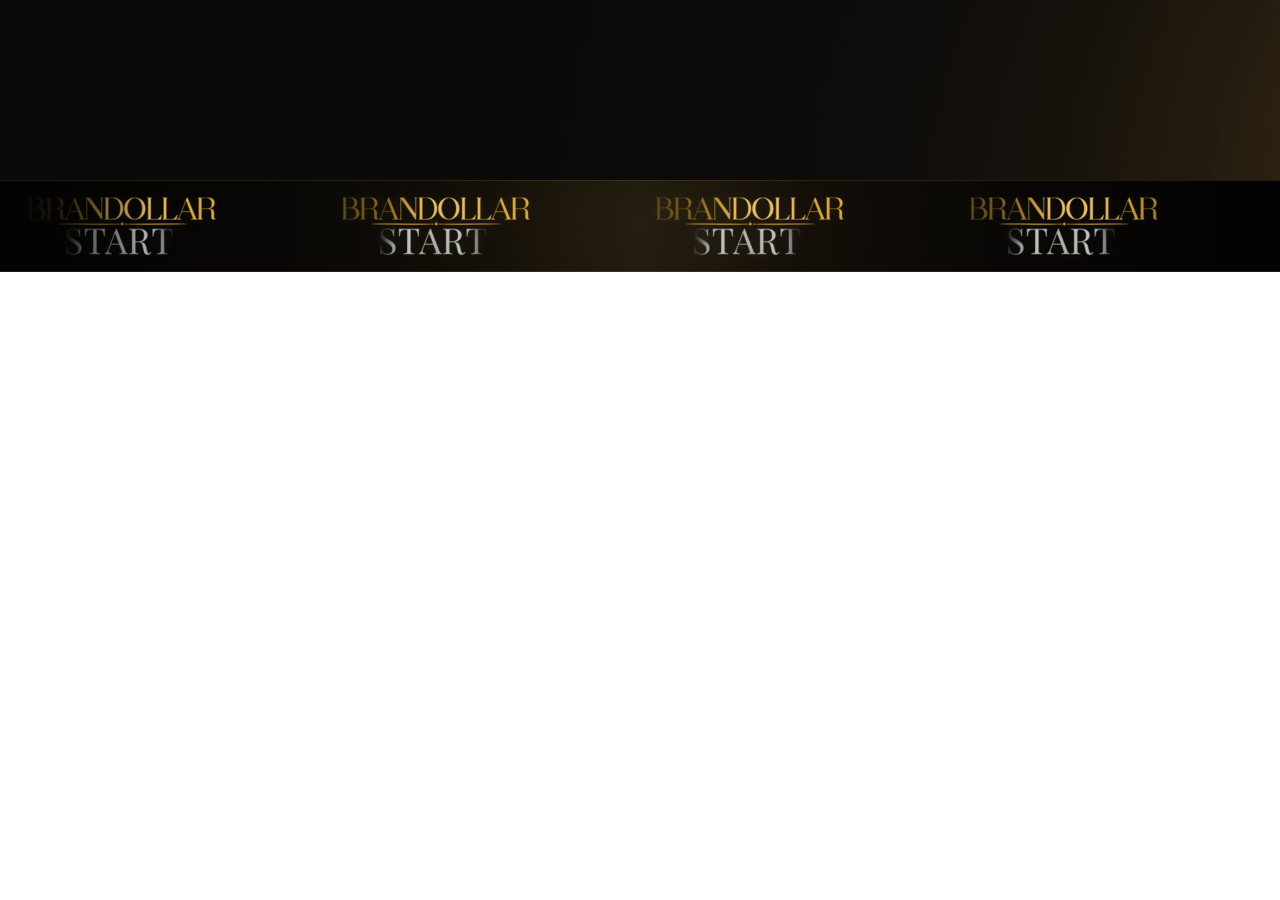
<file: maquinageradoradedolar/index.html>
<!DOCTYPE html>
<html lang="pt-BR">
<head>
	<meta charset="UTF-8">
		<title>Acessar Aula</title>
<meta name='robots' content='max-image-preview:large' />
<style id="wp-img-auto-sizes-contain-inline-css">
img:is([sizes=auto i],[sizes^="auto," i]){contain-intrinsic-size:3000px 1500px}

</style>
<style id="wp-emoji-styles-inline-css">

	img.wp-smiley, img.emoji {
		display: inline !important;
		border: none !important;
		box-shadow: none !important;
		height: 1em !important;
		width: 1em !important;
		margin: 0 0.07em !important;
		vertical-align: -0.1em !important;
		background: none !important;
		padding: 0 !important;
	}

</style>
<style id="global-styles-inline-css">
:root{--wp--preset--aspect-ratio--square: 1;--wp--preset--aspect-ratio--4-3: 4/3;--wp--preset--aspect-ratio--3-4: 3/4;--wp--preset--aspect-ratio--3-2: 3/2;--wp--preset--aspect-ratio--2-3: 2/3;--wp--preset--aspect-ratio--16-9: 16/9;--wp--preset--aspect-ratio--9-16: 9/16;--wp--preset--color--black: #000000;--wp--preset--color--cyan-bluish-gray: #abb8c3;--wp--preset--color--white: #ffffff;--wp--preset--color--pale-pink: #f78da7;--wp--preset--color--vivid-red: #cf2e2e;--wp--preset--color--luminous-vivid-orange: #ff6900;--wp--preset--color--luminous-vivid-amber: #fcb900;--wp--preset--color--light-green-cyan: #7bdcb5;--wp--preset--color--vivid-green-cyan: #00d084;--wp--preset--color--pale-cyan-blue: #8ed1fc;--wp--preset--color--vivid-cyan-blue: #0693e3;--wp--preset--color--vivid-purple: #9b51e0;--wp--preset--gradient--vivid-cyan-blue-to-vivid-purple: linear-gradient(135deg,rgb(6,147,227) 0%,rgb(155,81,224) 100%);--wp--preset--gradient--light-green-cyan-to-vivid-green-cyan: linear-gradient(135deg,rgb(122,220,180) 0%,rgb(0,208,130) 100%);--wp--preset--gradient--luminous-vivid-amber-to-luminous-vivid-orange: linear-gradient(135deg,rgb(252,185,0) 0%,rgb(255,105,0) 100%);--wp--preset--gradient--luminous-vivid-orange-to-vivid-red: linear-gradient(135deg,rgb(255,105,0) 0%,rgb(207,46,46) 100%);--wp--preset--gradient--very-light-gray-to-cyan-bluish-gray: linear-gradient(135deg,rgb(238,238,238) 0%,rgb(169,184,195) 100%);--wp--preset--gradient--cool-to-warm-spectrum: linear-gradient(135deg,rgb(74,234,220) 0%,rgb(151,120,209) 20%,rgb(207,42,186) 40%,rgb(238,44,130) 60%,rgb(251,105,98) 80%,rgb(254,248,76) 100%);--wp--preset--gradient--blush-light-purple: linear-gradient(135deg,rgb(255,206,236) 0%,rgb(152,150,240) 100%);--wp--preset--gradient--blush-bordeaux: linear-gradient(135deg,rgb(254,205,165) 0%,rgb(254,45,45) 50%,rgb(107,0,62) 100%);--wp--preset--gradient--luminous-dusk: linear-gradient(135deg,rgb(255,203,112) 0%,rgb(199,81,192) 50%,rgb(65,88,208) 100%);--wp--preset--gradient--pale-ocean: linear-gradient(135deg,rgb(255,245,203) 0%,rgb(182,227,212) 50%,rgb(51,167,181) 100%);--wp--preset--gradient--electric-grass: linear-gradient(135deg,rgb(202,248,128) 0%,rgb(113,206,126) 100%);--wp--preset--gradient--midnight: linear-gradient(135deg,rgb(2,3,129) 0%,rgb(40,116,252) 100%);--wp--preset--font-size--small: 13px;--wp--preset--font-size--medium: 20px;--wp--preset--font-size--large: 36px;--wp--preset--font-size--x-large: 42px;--wp--preset--spacing--20: 0.44rem;--wp--preset--spacing--30: 0.67rem;--wp--preset--spacing--40: 1rem;--wp--preset--spacing--50: 1.5rem;--wp--preset--spacing--60: 2.25rem;--wp--preset--spacing--70: 3.38rem;--wp--preset--spacing--80: 5.06rem;--wp--preset--shadow--natural: 6px 6px 9px rgba(0, 0, 0, 0.2);--wp--preset--shadow--deep: 12px 12px 50px rgba(0, 0, 0, 0.4);--wp--preset--shadow--sharp: 6px 6px 0px rgba(0, 0, 0, 0.2);--wp--preset--shadow--outlined: 6px 6px 0px -3px rgb(255, 255, 255), 6px 6px rgb(0, 0, 0);--wp--preset--shadow--crisp: 6px 6px 0px rgb(0, 0, 0);}:root { --wp--style--global--content-size: 800px;--wp--style--global--wide-size: 1200px; }:where(body) { margin: 0; }.wp-site-blocks > .alignleft { float: left; margin-right: 2em; }.wp-site-blocks > .alignright { float: right; margin-left: 2em; }.wp-site-blocks > .aligncenter { justify-content: center; margin-left: auto; margin-right: auto; }:where(.wp-site-blocks) > * { margin-block-start: 24px; margin-block-end: 0; }:where(.wp-site-blocks) > :first-child { margin-block-start: 0; }:where(.wp-site-blocks) > :last-child { margin-block-end: 0; }:root { --wp--style--block-gap: 24px; }:root :where(.is-layout-flow) > :first-child{margin-block-start: 0;}:root :where(.is-layout-flow) > :last-child{margin-block-end: 0;}:root :where(.is-layout-flow) > *{margin-block-start: 24px;margin-block-end: 0;}:root :where(.is-layout-constrained) > :first-child{margin-block-start: 0;}:root :where(.is-layout-constrained) > :last-child{margin-block-end: 0;}:root :where(.is-layout-constrained) > *{margin-block-start: 24px;margin-block-end: 0;}:root :where(.is-layout-flex){gap: 24px;}:root :where(.is-layout-grid){gap: 24px;}.is-layout-flow > .alignleft{float: left;margin-inline-start: 0;margin-inline-end: 2em;}.is-layout-flow > .alignright{float: right;margin-inline-start: 2em;margin-inline-end: 0;}.is-layout-flow > .aligncenter{margin-left: auto !important;margin-right: auto !important;}.is-layout-constrained > .alignleft{float: left;margin-inline-start: 0;margin-inline-end: 2em;}.is-layout-constrained > .alignright{float: right;margin-inline-start: 2em;margin-inline-end: 0;}.is-layout-constrained > .aligncenter{margin-left: auto !important;margin-right: auto !important;}.is-layout-constrained > :where(:not(.alignleft):not(.alignright):not(.alignfull)){max-width: var(--wp--style--global--content-size);margin-left: auto !important;margin-right: auto !important;}.is-layout-constrained > .alignwide{max-width: var(--wp--style--global--wide-size);}body .is-layout-flex{display: flex;}.is-layout-flex{flex-wrap: wrap;align-items: center;}.is-layout-flex > :is(*, div){margin: 0;}body .is-layout-grid{display: grid;}.is-layout-grid > :is(*, div){margin: 0;}body{padding-top: 0px;padding-right: 0px;padding-bottom: 0px;padding-left: 0px;}:root :where(.wp-element-button, .wp-block-button__link){background-color: #32373c;border-width: 0;color: #fff;font-family: inherit;font-size: inherit;font-style: inherit;font-weight: inherit;letter-spacing: inherit;line-height: inherit;padding-top: calc(0.667em + 2px);padding-right: calc(1.333em + 2px);padding-bottom: calc(0.667em + 2px);padding-left: calc(1.333em + 2px);text-decoration: none;text-transform: inherit;}.has-black-color{color: var(--wp--preset--color--black) !important;}.has-cyan-bluish-gray-color{color: var(--wp--preset--color--cyan-bluish-gray) !important;}.has-white-color{color: var(--wp--preset--color--white) !important;}.has-pale-pink-color{color: var(--wp--preset--color--pale-pink) !important;}.has-vivid-red-color{color: var(--wp--preset--color--vivid-red) !important;}.has-luminous-vivid-orange-color{color: var(--wp--preset--color--luminous-vivid-orange) !important;}.has-luminous-vivid-amber-color{color: var(--wp--preset--color--luminous-vivid-amber) !important;}.has-light-green-cyan-color{color: var(--wp--preset--color--light-green-cyan) !important;}.has-vivid-green-cyan-color{color: var(--wp--preset--color--vivid-green-cyan) !important;}.has-pale-cyan-blue-color{color: var(--wp--preset--color--pale-cyan-blue) !important;}.has-vivid-cyan-blue-color{color: var(--wp--preset--color--vivid-cyan-blue) !important;}.has-vivid-purple-color{color: var(--wp--preset--color--vivid-purple) !important;}.has-black-background-color{background-color: var(--wp--preset--color--black) !important;}.has-cyan-bluish-gray-background-color{background-color: var(--wp--preset--color--cyan-bluish-gray) !important;}.has-white-background-color{background-color: var(--wp--preset--color--white) !important;}.has-pale-pink-background-color{background-color: var(--wp--preset--color--pale-pink) !important;}.has-vivid-red-background-color{background-color: var(--wp--preset--color--vivid-red) !important;}.has-luminous-vivid-orange-background-color{background-color: var(--wp--preset--color--luminous-vivid-orange) !important;}.has-luminous-vivid-amber-background-color{background-color: var(--wp--preset--color--luminous-vivid-amber) !important;}.has-light-green-cyan-background-color{background-color: var(--wp--preset--color--light-green-cyan) !important;}.has-vivid-green-cyan-background-color{background-color: var(--wp--preset--color--vivid-green-cyan) !important;}.has-pale-cyan-blue-background-color{background-color: var(--wp--preset--color--pale-cyan-blue) !important;}.has-vivid-cyan-blue-background-color{background-color: var(--wp--preset--color--vivid-cyan-blue) !important;}.has-vivid-purple-background-color{background-color: var(--wp--preset--color--vivid-purple) !important;}.has-black-border-color{border-color: var(--wp--preset--color--black) !important;}.has-cyan-bluish-gray-border-color{border-color: var(--wp--preset--color--cyan-bluish-gray) !important;}.has-white-border-color{border-color: var(--wp--preset--color--white) !important;}.has-pale-pink-border-color{border-color: var(--wp--preset--color--pale-pink) !important;}.has-vivid-red-border-color{border-color: var(--wp--preset--color--vivid-red) !important;}.has-luminous-vivid-orange-border-color{border-color: var(--wp--preset--color--luminous-vivid-orange) !important;}.has-luminous-vivid-amber-border-color{border-color: var(--wp--preset--color--luminous-vivid-amber) !important;}.has-light-green-cyan-border-color{border-color: var(--wp--preset--color--light-green-cyan) !important;}.has-vivid-green-cyan-border-color{border-color: var(--wp--preset--color--vivid-green-cyan) !important;}.has-pale-cyan-blue-border-color{border-color: var(--wp--preset--color--pale-cyan-blue) !important;}.has-vivid-cyan-blue-border-color{border-color: var(--wp--preset--color--vivid-cyan-blue) !important;}.has-vivid-purple-border-color{border-color: var(--wp--preset--color--vivid-purple) !important;}.has-vivid-cyan-blue-to-vivid-purple-gradient-background{background: var(--wp--preset--gradient--vivid-cyan-blue-to-vivid-purple) !important;}.has-light-green-cyan-to-vivid-green-cyan-gradient-background{background: var(--wp--preset--gradient--light-green-cyan-to-vivid-green-cyan) !important;}.has-luminous-vivid-amber-to-luminous-vivid-orange-gradient-background{background: var(--wp--preset--gradient--luminous-vivid-amber-to-luminous-vivid-orange) !important;}.has-luminous-vivid-orange-to-vivid-red-gradient-background{background: var(--wp--preset--gradient--luminous-vivid-orange-to-vivid-red) !important;}.has-very-light-gray-to-cyan-bluish-gray-gradient-background{background: var(--wp--preset--gradient--very-light-gray-to-cyan-bluish-gray) !important;}.has-cool-to-warm-spectrum-gradient-background{background: var(--wp--preset--gradient--cool-to-warm-spectrum) !important;}.has-blush-light-purple-gradient-background{background: var(--wp--preset--gradient--blush-light-purple) !important;}.has-blush-bordeaux-gradient-background{background: var(--wp--preset--gradient--blush-bordeaux) !important;}.has-luminous-dusk-gradient-background{background: var(--wp--preset--gradient--luminous-dusk) !important;}.has-pale-ocean-gradient-background{background: var(--wp--preset--gradient--pale-ocean) !important;}.has-electric-grass-gradient-background{background: var(--wp--preset--gradient--electric-grass) !important;}.has-midnight-gradient-background{background: var(--wp--preset--gradient--midnight) !important;}.has-small-font-size{font-size: var(--wp--preset--font-size--small) !important;}.has-medium-font-size{font-size: var(--wp--preset--font-size--medium) !important;}.has-large-font-size{font-size: var(--wp--preset--font-size--large) !important;}.has-x-large-font-size{font-size: var(--wp--preset--font-size--x-large) !important;}
:root :where(.wp-block-icon svg){width: 24px;}
:root :where(.wp-block-pullquote){font-size: 1.5em;line-height: 1.6;}

</style>
<link rel='stylesheet' id='hello-elementor-css' href='./wp-content/themes/hello-elementor/assets/css/reset.css?ver=3.4.9' media='all' />
<link rel='stylesheet' id='hello-elementor-theme-style-css' href='./wp-content/themes/hello-elementor/assets/css/theme.css?ver=3.4.9' media='all' />
<link rel='stylesheet' id='hello-elementor-header-footer-css' href='./wp-content/themes/hello-elementor/assets/css/header-footer.css?ver=3.4.9' media='all' />
<link rel='stylesheet' id='elementor-frontend-css' href='./wp-content/plugins/elementor/assets/css/frontend.min.css?ver=4.2.0' media='all' />
<style id="elementor-frontend-inline-css">
.e-heading-base a, .e-paragraph-base a { all: unset; cursor: pointer; }form[data-element_type="e-form"].form-state-success [data-element_type="e-form-success-message"],form[data-element_type="e-form"].form-state-error [data-element_type="e-form-error-message"]{ display: block; }
.e-form-textarea-base:not([data-resizable]) { resize: none; } .e-form-submit-button-base { cursor: pointer; box-sizing: border-box; }

</style>
<link rel='stylesheet' id='elementor-post-6-css' href='./wp-content/uploads/elementor/css/post-6.css?ver=1785157807' media='all' />
<link rel='stylesheet' id='font-awesome-5-all-css' href='./wp-content/plugins/elementor/assets/lib/font-awesome/css/all.min.css?ver=4.2.0' media='all' />
<link rel='stylesheet' id='font-awesome-4-shim-css' href='./wp-content/plugins/elementor/assets/lib/font-awesome/css/v4-shims.min.css?ver=4.2.0' media='all' />
<link rel='stylesheet' id='widget-image-css' href='./wp-content/plugins/elementor/assets/css/widget-image.min.css?ver=4.2.0' media='all' />
<link rel='stylesheet' id='widget-heading-css' href='./wp-content/plugins/elementor/assets/css/widget-heading.min.css?ver=4.2.0' media='all' />
<link rel='stylesheet' id='widget-icon-list-css' href='./wp-content/plugins/elementor/assets/css/widget-icon-list.min.css?ver=4.2.0' media='all' />
<!-- CSS abaixo da dobra carregado de forma assincrona (nao bloqueia a renderizacao inicial) -->
<link rel='preload' as='style' id='widget-spacer-css' href='./wp-content/plugins/elementor/assets/css/widget-spacer.min.css?ver=4.2.0' onload="this.onload=null;this.rel='stylesheet'" />
<link rel='preload' as='style' id='swiper-css' href='./wp-content/plugins/elementor/assets/lib/swiper/v8/css/swiper.min.css?ver=8.4.5' onload="this.onload=null;this.rel='stylesheet'" />
<link rel='preload' as='style' id='e-swiper-css' href='./wp-content/plugins/elementor/assets/css/conditionals/e-swiper.min.css?ver=4.2.0' onload="this.onload=null;this.rel='stylesheet'" />
<link rel='preload' as='style' id='widget-image-carousel-css' href='./wp-content/plugins/elementor/assets/css/widget-image-carousel.min.css?ver=4.2.0' onload="this.onload=null;this.rel='stylesheet'" />
<link rel='preload' as='style' id='widget-nested-accordion-css' href='./wp-content/plugins/elementor/assets/css/widget-nested-accordion.min.css?ver=4.2.0' onload="this.onload=null;this.rel='stylesheet'" />
<noscript>
<link rel='stylesheet' href='./wp-content/plugins/elementor/assets/css/widget-spacer.min.css?ver=4.2.0' />
<link rel='stylesheet' href='./wp-content/plugins/elementor/assets/lib/swiper/v8/css/swiper.min.css?ver=8.4.5' />
<link rel='stylesheet' href='./wp-content/plugins/elementor/assets/css/conditionals/e-swiper.min.css?ver=4.2.0' />
<link rel='stylesheet' href='./wp-content/plugins/elementor/assets/css/widget-image-carousel.min.css?ver=4.2.0' />
<link rel='stylesheet' href='./wp-content/plugins/elementor/assets/css/widget-nested-accordion.min.css?ver=4.2.0' />
</noscript>
<link rel='stylesheet' id='elementor-post-91-css' href='./wp-content/uploads/elementor/css/post-91.css?ver=1785157808' media='all' />
<link rel='stylesheet' id='base-desktop-css' href='./wp-content/uploads/elementor/css/base-desktop.css?ver=6a6758b086fee' media='all' />
<link rel='stylesheet' id='global-91-frontend-desktop-css' href='./wp-content/uploads/elementor/css/global-91-frontend-desktop.css?ver=6a6758b0873a1' media='all' />
<link rel='stylesheet' id='local-91-frontend-desktop-css' href='./wp-content/uploads/elementor/css/local-91-frontend-desktop.css?ver=6a6758b08772d' media='all' />
<link rel='stylesheet' id='base-mobile-css' href='./wp-content/uploads/elementor/css/base-mobile.css?ver=6a6758b086fee' media='(max-width:767px)' />
<link rel='stylesheet' id='local-91-frontend-mobile-css' href='./wp-content/uploads/elementor/css/local-91-frontend-mobile.css?ver=6a6758b08772d' media='(max-width:767px)' />
<link rel='preconnect' href='https://fonts.googleapis.com' />
<link rel='preconnect' href='https://fonts.gstatic.com' crossorigin />
<link rel='preload' as='style' id='elementor-gf-roboto-css' href='https://fonts.googleapis.com/css?family=Roboto:100,100italic,200,200italic,300,300italic,400,400italic,500,500italic,600,600italic,700,700italic,800,800italic,900,900italic&#038;display=swap' onload="this.onload=null;this.rel='stylesheet'" />
<link rel='preload' as='style' id='elementor-gf-robotoslab-css' href='https://fonts.googleapis.com/css?family=Roboto+Slab:100,100italic,200,200italic,300,300italic,400,400italic,500,500italic,600,600italic,700,700italic,800,800italic,900,900italic&#038;display=swap' onload="this.onload=null;this.rel='stylesheet'" />
<link rel='preload' as='style' id='elementor-gf-cormorantgaramond-css' href='https://fonts.googleapis.com/css?family=Cormorant+Garamond:100,100italic,200,200italic,300,300italic,400,400italic,500,500italic,600,600italic,700,700italic,800,800italic,900,900italic&#038;display=swap' onload="this.onload=null;this.rel='stylesheet'" />
<link rel='preload' as='style' id='elementor-gf-montserrat-css' href='https://fonts.googleapis.com/css?family=Montserrat:100,100italic,200,200italic,300,300italic,400,400italic,500,500italic,600,600italic,700,700italic,800,800italic,900,900italic&#038;display=swap' onload="this.onload=null;this.rel='stylesheet'" />
<noscript>
<link rel='stylesheet' href='https://fonts.googleapis.com/css?family=Roboto:100,100italic,200,200italic,300,300italic,400,400italic,500,500italic,600,600italic,700,700italic,800,800italic,900,900italic&#038;display=swap' />
<link rel='stylesheet' href='https://fonts.googleapis.com/css?family=Roboto+Slab:100,100italic,200,200italic,300,300italic,400,400italic,500,500italic,600,600italic,700,700italic,800,800italic,900,900italic&#038;display=swap' />
<link rel='stylesheet' href='https://fonts.googleapis.com/css?family=Cormorant+Garamond:100,100italic,200,200italic,300,300italic,400,400italic,500,500italic,600,600italic,700,700italic,800,800italic,900,900italic&#038;display=swap' />
<link rel='stylesheet' href='https://fonts.googleapis.com/css?family=Montserrat:100,100italic,200,200italic,300,300italic,400,400italic,500,500italic,600,600italic,700,700italic,800,800italic,900,900italic&#038;display=swap' />
</noscript>
<meta name="generator" content="WordPress 7.0.4" />
<link rel="canonical" href="./maquinageradoradedolar/" />

<!-- Meta Pixel Code -->
<script>
!function(f,b,e,v,n,t,s)
{if(f.fbq)return;n=f.fbq=function(){n.callMethod?
n.callMethod.apply(n,arguments):n.queue.push(arguments)};
if(!f._fbq)f._fbq=n;n.push=n;n.loaded=!0;n.version='2.0';
n.queue=[];t=b.createElement(e);t.async=!0;
t.src=v;s=b.getElementsByTagName(e)[0];
s.parentNode.insertBefore(t,s)}(window, document,'script',
'https://connect.facebook.net/en_US/fbevents.js');
fbq('init', '2577129019408663');
fbq('track', 'PageView');
</script>
<noscript><img height="1" width="1" style="display:none"
src="https://www.facebook.com/tr?id=2577129019408663&ev=PageView&noscript=1"
/></noscript>
<!-- End Meta Pixel Code -->



<script>
  !(function(t,r,a,c,k,i,n,g){
  a="mtrt";c="script";k=window;i=document;n=new URL(location);g=n.searchParams;
  if(k[a])return;t="/"+a+"tag.js?id="+(g.get(a+"id")||t);n.host="sst."+n.host.replace(/^w{3}./i,"");
  [g.get(a+"url")||n.origin].concat(r).reduce(function(w,x){return w.catch(x?new Promise(function(y,z){
  n=i.createElement(c);n.src=x+t;n.async=!0;n.onload=y;n.onerror=z;
  g=i.getElementsByTagName(c)[0];g.parentNode.insertBefore(n,g)}):
  Promise.reject())},Promise.reject());a=k[a]=function(){a.track?
  a.track.apply(a,arguments):a.queue.push(arguments)};a.ver=1;a.queue=[];
  k.metrito||(k.metrito=a)})(
  "MTC-Y8RWSPXE",["https://api.metrito.com/v2"]);
</script>
<meta name="generator" content="Elementor 4.2.0; features: e_font_icon_svg, additional_custom_breakpoints; settings: css_print_method-external, google_font-enabled, font_display-swap">
			<style>
				.e-con.e-parent:nth-of-type(n+4):not(.e-lazyloaded):not(.e-no-lazyload),
				.e-con.e-parent:nth-of-type(n+4):not(.e-lazyloaded):not(.e-no-lazyload) * {
					background-image: none !important;
				}
				@media screen and (max-height: 1024px) {
					.e-con.e-parent:nth-of-type(n+3):not(.e-lazyloaded):not(.e-no-lazyload),
					.e-con.e-parent:nth-of-type(n+3):not(.e-lazyloaded):not(.e-no-lazyload) * {
						background-image: none !important;
					}
				}
				@media screen and (max-height: 640px) {
					.e-con.e-parent:nth-of-type(n+2):not(.e-lazyloaded):not(.e-no-lazyload),
					.e-con.e-parent:nth-of-type(n+2):not(.e-lazyloaded):not(.e-no-lazyload) * {
						background-image: none !important;
					}
				}
			</style>
			<script>!function(i,n){i._plt=i._plt||(n&&n.timeOrigin?n.timeOrigin+n.now():Date.now())}(window,performance);</script>
<link rel="preload" href="https://scripts.converteai.net/53782065-dd54-4ed0-847c-3897f660f267/players/6a3dbfbd6e2c9c5a5916e5ec/v4/player.js" as="script">
<link rel="preload" href="https://scripts.converteai.net/lib/js/smartplayer-wc/v4/smartplayer.js" as="script">
<link rel="preload" href="https://cdn.converteai.net/53782065-dd54-4ed0-847c-3897f660f267/6a3dbef8ab74e8fd0f26fe99/main.m3u8" as="fetch">
<link rel="dns-prefetch" href="https://cdn.converteai.net">
<link rel="dns-prefetch" href="https://scripts.converteai.net">
<link rel="dns-prefetch" href="https://images.converteai.net">
<link rel="dns-prefetch" href="https://license.vturb.com">			<meta name="theme-color" content="#000000">
				<meta name="viewport" content="width=device-width, initial-scale=1.0, viewport-fit=cover" /></head>
<body class="wp-singular page-template-default page page-id-91 wp-embed-responsive wp-theme-hello-elementor hello-elementor-default elementor-default elementor-template-canvas elementor-kit-6 elementor-page elementor-page-91">
			<div data-elementor-type="wp-page" data-elementor-id="91" class="elementor elementor-91" data-elementor-post-type="page">
				<div class="elementor-element elementor-element-8be668e e-con e-atomic-element e-flexbox-base e-1f9cc25 " data-id="8be668e" data-element_type="e-flexbox" data-e-type="e-flexbox" data-interaction-id="8be668e" data-e-type="e-flexbox" data-id="8be668e">
    <div class="elementor-element elementor-element-8c96448 e-flex e-con-boxed e-con e-parent" data-id="8c96448" data-element_type="container" data-e-type="container">
					<div class="e-con-inner">
				<div class="elementor-element elementor-element-e0a66ff elementor-widget elementor-widget-html" data-id="e0a66ff" data-element_type="widget" data-e-type="widget" data-widget_type="html.default">
					<vturb-smartplayer id="ab-6a3e063319ad0024febe808e" style="display: block; margin: 0 auto; width: 100%; "></vturb-smartplayer> <script type="text/javascript"> var s=document.createElement("script"); s.src="https://scripts.converteai.net/53782065-dd54-4ed0-847c-3897f660f267/ab-test/6a3e063319ad0024febe808e/player.js", s.async=!0,document.head.appendChild(s); </script>				</div>
					</div>
				</div>
		
</div>
<div class="elementor-element elementor-element-6d297ff e-con e-atomic-element e-flexbox-base e-2568b7d mostrar-conteudo " data-id="6d297ff" data-element_type="e-flexbox" data-e-type="e-flexbox" data-interaction-id="6d297ff" data-e-type="e-flexbox" data-id="6d297ff">
    <div class="elementor-element elementor-element-e059f72 e-con e-atomic-element e-flexbox-base e-b0b8f51 " data-id="e059f72" data-element_type="e-flexbox" data-e-type="e-flexbox" data-interaction-id="e059f72" data-e-type="e-flexbox" data-id="e059f72">
    		<div class="elementor-element elementor-element-db5ba41 elementor-widget-mobile__width-initial elementor-widget elementor-widget-text-editor" data-id="db5ba41" data-element_type="widget" data-e-type="widget" data-widget_type="text-editor.default">
									<p><span style="color: #d1a101;"><strong>GARANTIA DE 90 DIAS </strong></span><strong>+ R$500,00 NO PIX SE NÃO VENDER</strong></p>								</div>
				<div class="elementor-element elementor-element-f91fbf4 elementor-widget__width-initial elementor-widget elementor-widget-text-editor" data-id="f91fbf4" data-element_type="widget" data-e-type="widget" data-widget_type="text-editor.default">
									<p>Se após aplicar a <strong data-start="18" data-end="40">ESTRUTURA EM DÓLAR</strong> você não faturar pelo menos <strong data-start="69" data-end="81">US$3.000 </strong>(aproximadamente <strong data-start="99" data-end="111">R$15.000</strong>) em até 90 dias, <span style="color: #d1a101;"><strong data-start="129" data-end="203" data-is-last-node="">eu devolvo 100% do valor investido (R$297,00) + envio R$500,00 no PIX.</strong></span></p>								</div>
				<div class="elementor-element elementor-element-ffcc076 elementor-widget__width-initial elementor-widget elementor-widget-text-editor" data-id="ffcc076" data-element_type="widget" data-e-type="widget" data-widget_type="text-editor.default">
									<p>TOTAL DA GARANTIA: <span style="color: #d1a101;"><strong>R$797,00</strong></span></p>								</div>
				<div class="elementor-element elementor-element-39204b1 elementor-widget__width-initial elementor-widget elementor-widget-text-editor" data-id="39204b1" data-element_type="widget" data-e-type="widget" data-widget_type="text-editor.default">
									<p><span style="color: #d1a101;"><strong data-start="0" data-end="42" data-is-only-node="">Eu vivo desse modelo há mais de 6 anos</strong></span> vendendo produtos físicos nos EUA, e por isso tenho total confiança de que, com a estrutura automática em dólar + a metodologia da Fábrica de Dólar, você terá resultados. Ou seja, você assume zero risco ao decidir vender para o maior mercado consumidor do mundo e receber em moeda forte.</p>								</div>
				<div class="elementor-element elementor-element-c6c0ff5 elementor-align-center elementor-widget elementor-widget-button" data-id="c6c0ff5" data-element_type="widget" data-e-type="widget" data-widget_type="button.default">
										<a class="elementor-button elementor-button-link elementor-size-sm" href="#checkout-section">
						<span class="elementor-button-content-wrapper">
									<span class="elementor-button-text">GARANTIR MINHA ESTRUTURA EM DÓLAR</span>
					</span>
					</a>
								</div>
		
</div>
<div class="elementor-element elementor-element-59685ef e-con e-atomic-element e-flexbox-base e-f461668 " data-id="59685ef" data-element_type="e-flexbox" data-e-type="e-flexbox" data-interaction-id="59685ef" data-e-type="e-flexbox" data-id="59685ef">
    		<div class="elementor-element elementor-element-f3bb1ed elementor-widget elementor-widget-spacer" data-id="f3bb1ed" data-element_type="widget" data-e-type="widget" data-widget_type="spacer.default">
							<div class="elementor-spacer">
			<div class="elementor-spacer-inner"></div>
		</div>
						</div>
		
</div>

</div>
<div class="elementor-element elementor-element-ca5f50d e-con e-atomic-element e-flexbox-base e-3bec597 mostrar-conteudo " data-id="ca5f50d" data-element_type="e-flexbox" data-e-type="e-flexbox" data-interaction-id="ca5f50d" data-e-type="e-flexbox" data-id="ca5f50d">
    		<div class="elementor-element elementor-element-9a386f5 elementor-widget__width-initial elementor-widget elementor-widget-html" data-id="9a386f5" data-element_type="widget" data-e-type="widget" data-widget_type="html.default">
					<div class="faixa-logo">
  <div class="faixa-logo-track">
    <img decoding="async" src="./wp-content/uploads/2026/06/1-3-scaled.png" class="logo-produto" alt="Logo Produto">
    <img decoding="async" src="./wp-content/uploads/2026/06/1-3-scaled.png" class="logo-produto" alt="Logo Produto">
    <img decoding="async" src="./wp-content/uploads/2026/06/1-3-scaled.png" class="logo-produto" alt="Logo Produto">
    <img decoding="async" src="./wp-content/uploads/2026/06/1-3-scaled.png" class="logo-produto" alt="Logo Produto">
    <img decoding="async" src="./wp-content/uploads/2026/06/1-3-scaled.png" class="logo-produto" alt="Logo Produto">
    <img decoding="async" src="./wp-content/uploads/2026/06/1-3-scaled.png" class="logo-produto" alt="Logo Produto">
    <img decoding="async" src="./wp-content/uploads/2026/06/1-3-scaled.png" class="logo-produto" alt="Logo Produto">
    <img decoding="async" src="./wp-content/uploads/2026/06/1-3-scaled.png" class="logo-produto" alt="Logo Produto">
  </div>
</div>

<style>
.faixa-logo {
  width: 100%;
  height: 92px;
  background:
    radial-gradient(circle at center, rgba(178, 124, 45, 0.13) 0%, rgba(178, 124, 45, 0.04) 28%, transparent 58%),
    linear-gradient(90deg, #030303 0%, #0b0906 35%, #11100c 50%, #0b0906 65%, #030303 100%);
  overflow: hidden;
  display: flex;
  align-items: center;
  border-top: 1px solid rgba(196, 144, 67, 0.16);
  border-bottom: 1px solid rgba(196, 144, 67, 0.16);
  position: relative;
}

.faixa-logo::before,
.faixa-logo::after {
  content: "";
  position: absolute;
  top: 0;
  width: 160px;
  height: 100%;
  z-index: 2;
  pointer-events: none;
}

.faixa-logo::before {
  left: 0;
  background: linear-gradient(90deg, #030303 0%, rgba(3, 3, 3, 0.75) 35%, transparent 100%);
}

.faixa-logo::after {
  right: 0;
  background: linear-gradient(270deg, #030303 0%, rgba(3, 3, 3, 0.75) 35%, transparent 100%);
}

.faixa-logo-track {
  display: flex;
  align-items: center;
  gap: 70px;
  width: max-content;
  animation: faixaLogoMove 24s linear infinite;
}

.logo-produto {
  height: 14px;
  width: auto;
  object-fit: contain;
  flex-shrink: 0;
  display: block;
  filter: drop-shadow(0 0 6px rgba(255, 218, 160, 0.10));
}

@keyframes faixaLogoMove {
  from {
    transform: translateX(0);
  }
  to {
    transform: translateX(-50%);
  }
}

@media (max-width: 768px) {
  .faixa-logo {
    height: 72px;
  }

  .faixa-logo-track {
    gap: 40px;
  }

  .logo-produto {
    height: 10px;
  }
}
</style>				</div>
		
</div>
<div class="elementor-element elementor-element-e886229 e-con e-atomic-element e-flexbox-base e-e886229-14448ab mostrar-conteudo " data-id="e886229" data-element_type="e-flexbox" data-e-type="e-flexbox" data-interaction-id="e886229" data-e-type="e-flexbox" data-id="e886229">
    <div class="elementor-element elementor-element-b852cf1 e-flex e-con-boxed e-con e-parent" data-id="b852cf1" data-element_type="container" data-e-type="container">
					<div class="e-con-inner">
		<div class="elementor-element elementor-element-aecfa79 e-con-full e-flex e-con e-child" data-id="aecfa79" data-element_type="container" data-e-type="container">
				<div class="elementor-element elementor-element-f15dfd2 elementor-widget elementor-widget-text-editor" data-id="f15dfd2" data-element_type="widget" data-e-type="widget" data-widget_type="text-editor.default">
									<p><span style="font-weight: 400;">QUEM TE ENSINA, PRECISA TER RESULTADO E ESSE É O </span><span style="font-weight: 400;">MEU RESULTADO DESSE<span style="color: #d1a101;"> MÊS DE MAIO!</span></span></p>								</div>
				</div>
		<div class="elementor-element elementor-element-b8996ec e-con-full e-transform e-flex e-con e-child" data-id="b8996ec" data-element_type="container" data-e-type="container" data-settings="{&quot;_transform_scale_effect_mobile&quot;:{&quot;unit&quot;:&quot;px&quot;,&quot;size&quot;:1.2,&quot;sizes&quot;:[]},&quot;_transform_scale_effect&quot;:{&quot;unit&quot;:&quot;px&quot;,&quot;size&quot;:&quot;&quot;,&quot;sizes&quot;:[]},&quot;_transform_scale_effect_tablet&quot;:{&quot;unit&quot;:&quot;px&quot;,&quot;size&quot;:&quot;&quot;,&quot;sizes&quot;:[]}}">
				<div class="elementor-element elementor-element-9f8ee9b e-transform elementor-widget elementor-widget-image" data-id="9f8ee9b" data-element_type="widget" data-e-type="widget" data-settings="{&quot;_transform_scale_effect_mobile&quot;:{&quot;unit&quot;:&quot;px&quot;,&quot;size&quot;:0.9,&quot;sizes&quot;:[]},&quot;_transform_scale_effect&quot;:{&quot;unit&quot;:&quot;px&quot;,&quot;size&quot;:&quot;&quot;,&quot;sizes&quot;:[]},&quot;_transform_scale_effect_tablet&quot;:{&quot;unit&quot;:&quot;px&quot;,&quot;size&quot;:&quot;&quot;,&quot;sizes&quot;:[]}}" data-widget_type="image.default">
															<img fetchpriority="high" decoding="async" width="800" height="536" src="./wp-content/uploads/2026/06/dashhhh-1024x686.jpg" class="attachment-large size-large wp-image-419" alt="" srcset="./wp-content/uploads/2026/06/dashhhh-1024x686.jpg 1024w, ./wp-content/uploads/2026/06/dashhhh-300x201.jpg 300w, ./wp-content/uploads/2026/06/dashhhh-768x515.jpg 768w, ./wp-content/uploads/2026/06/dashhhh-1536x1030.jpg 1536w, ./wp-content/uploads/2026/06/dashhhh.jpg 1611w" sizes="(max-width: 800px) 100vw, 800px" />															</div>
				</div>
		<div class="elementor-element elementor-element-e12d061 e-con-full e-flex e-con e-child" data-id="e12d061" data-element_type="container" data-e-type="container">
				<div class="elementor-element elementor-element-02f5acd elementor-widget elementor-widget-text-editor" data-id="02f5acd" data-element_type="widget" data-e-type="widget" data-widget_type="text-editor.default">
									<p><span style="font-weight: 400;">É por isso que quem tem acesso a </span><span style="font-weight: 400; color: #d1a101;">máquina geradora de dólar</span><span style="font-weight: 400;"> me envia mensagem como essas diariamente</span></p>								</div>
				</div>
		<div class="elementor-element elementor-element-feb68c1 e-con-full e-flex e-con e-child" data-id="feb68c1" data-element_type="container" data-e-type="container">
				<div class="elementor-element elementor-element-832eeba elementor-arrows-position-outside e-transform elementor-widget elementor-widget-image-carousel" data-id="832eeba" data-element_type="widget" data-e-type="widget" data-settings="{&quot;slides_to_show&quot;:&quot;3&quot;,&quot;navigation&quot;:&quot;arrows&quot;,&quot;slides_to_show_mobile&quot;:&quot;1&quot;,&quot;_transform_scale_effect_mobile&quot;:{&quot;unit&quot;:&quot;px&quot;,&quot;size&quot;:1.2,&quot;sizes&quot;:[]},&quot;autoplay&quot;:&quot;yes&quot;,&quot;pause_on_hover&quot;:&quot;yes&quot;,&quot;pause_on_interaction&quot;:&quot;yes&quot;,&quot;autoplay_speed&quot;:5000,&quot;infinite&quot;:&quot;yes&quot;,&quot;speed&quot;:500,&quot;_transform_scale_effect&quot;:{&quot;unit&quot;:&quot;px&quot;,&quot;size&quot;:&quot;&quot;,&quot;sizes&quot;:[]},&quot;_transform_scale_effect_tablet&quot;:{&quot;unit&quot;:&quot;px&quot;,&quot;size&quot;:&quot;&quot;,&quot;sizes&quot;:[]}}" data-widget_type="image-carousel.default">
							<div class="elementor-image-carousel-wrapper swiper" role="region" aria-roledescription="carousel" aria-label="Carrossel de imagens" dir="ltr">
			<div class="elementor-image-carousel swiper-wrapper" aria-live="off">
								<div class="swiper-slide" role="group" aria-roledescription="slide" aria-label="1 de 6"><figure class="swiper-slide-inner"><img decoding="async" class="swiper-slide-image" src="./wp-content/uploads/2026/06/IMG_3188.jpg" alt="Screenshot" /></figure></div><div class="swiper-slide" role="group" aria-roledescription="slide" aria-label="2 de 6"><figure class="swiper-slide-inner"><img decoding="async" class="swiper-slide-image" src="./wp-content/uploads/2026/06/IMG_3210.jpg" alt="Screenshot" /></figure></div><div class="swiper-slide" role="group" aria-roledescription="slide" aria-label="3 de 6"><figure class="swiper-slide-inner"><img decoding="async" class="swiper-slide-image" src="./wp-content/uploads/2026/06/IMG_3190.jpg" alt="Screenshot" /></figure></div><div class="swiper-slide" role="group" aria-roledescription="slide" aria-label="4 de 6"><figure class="swiper-slide-inner"><img decoding="async" class="swiper-slide-image" src="./wp-content/uploads/2026/06/IMG_3218-2.jpg" alt="Screenshot" /></figure></div><div class="swiper-slide" role="group" aria-roledescription="slide" aria-label="5 de 6"><figure class="swiper-slide-inner"><img decoding="async" class="swiper-slide-image" src="./wp-content/uploads/2026/06/IMG_3193.jpg" alt="Screenshot" /></figure></div><div class="swiper-slide" role="group" aria-roledescription="slide" aria-label="6 de 6"><figure class="swiper-slide-inner"><img decoding="async" class="swiper-slide-image" src="./wp-content/uploads/2026/06/IMG_3187.jpg" alt="Screenshot" /></figure></div>			</div>
												<div class="elementor-swiper-button elementor-swiper-button-prev" role="button" tabindex="0">
						<svg aria-hidden="true" class="e-font-icon-svg e-eicon-chevron-left" viewBox="0 0 1000 1000" xmlns="http://www.w3.org/2000/svg"><path d="M646 125C629 125 613 133 604 142L308 442C296 454 292 471 292 487 292 504 296 521 308 533L604 854C617 867 629 875 646 875 663 875 679 871 692 858 704 846 713 829 713 812 713 796 708 779 692 767L438 487 692 225C700 217 708 204 708 187 708 171 704 154 692 142 675 129 663 125 646 125Z"></path></svg>					</div>
					<div class="elementor-swiper-button elementor-swiper-button-next" role="button" tabindex="0">
						<svg aria-hidden="true" class="e-font-icon-svg e-eicon-chevron-right" viewBox="0 0 1000 1000" xmlns="http://www.w3.org/2000/svg"><path d="M696 533C708 521 713 504 713 487 713 471 708 454 696 446L400 146C388 133 375 125 354 125 338 125 325 129 313 142 300 154 292 171 292 187 292 204 296 221 308 233L563 492 304 771C292 783 288 800 288 817 288 833 296 850 308 863 321 871 338 875 354 875 371 875 388 867 400 854L696 533Z"></path></svg>					</div>
				
									</div>
						</div>
				</div>
					</div>
				</div>
		
</div>
<div class="elementor-element elementor-element-af11e1d e-con e-atomic-element e-flexbox-base e-af11e1d-8d8d7f7 mostrar-conteudo " data-id="af11e1d" data-element_type="e-flexbox" data-e-type="e-flexbox" data-interaction-id="af11e1d" data-e-type="e-flexbox" data-id="af11e1d">
    <div class="elementor-element elementor-element-7ae075e e-flex e-con-boxed e-con e-parent" data-id="7ae075e" data-element_type="container" data-e-type="container">
					<div class="e-con-inner">
		<div class="elementor-element elementor-element-6955d0c e-con-full e-flex e-con e-child" data-id="6955d0c" data-element_type="container" data-e-type="container">
				<div class="elementor-element elementor-element-793ef91 elementor-widget elementor-widget-text-editor" data-id="793ef91" data-element_type="widget" data-e-type="widget" data-widget_type="text-editor.default">
									<p><span style="font-weight: 400;">QUEM ATIVA A LICENÇA, VENDE! E MESMO ASSIM IREI TE DAR UMA </span><span style="font-weight: 400; color: #d1a101;">GARANTIA</span><span style="font-weight: 400;"> PARA TER CERTEZA QUE </span><span style="font-weight: 400; color: #d1a101;">VOCÊ NÃO IRÁ CORRER NENHUM RISCO.</span></p>								</div>
				</div>
		<div class="elementor-element elementor-element-18586c6 e-con-full e-flex e-con e-child" data-id="18586c6" data-element_type="container" data-e-type="container">
		<div class="elementor-element elementor-element-047b08a e-con-full e-flex e-con e-child" data-id="047b08a" data-element_type="container" data-e-type="container">
				<div class="elementor-element elementor-element-a2e97e9 elementor-widget__width-initial elementor-widget elementor-widget-text-editor" data-id="a2e97e9" data-element_type="widget" data-e-type="widget" data-widget_type="text-editor.default">
									<p>SEU DINHEIRO DE VOLTA <span style="color: #d1a101;">+R$500,00</span> NO Pix se não der certo.</p>								</div>
				<div class="elementor-element elementor-element-490942c elementor-widget__width-initial elementor-widget elementor-widget-text-editor" data-id="490942c" data-element_type="widget" data-e-type="widget" data-widget_type="text-editor.default">
									<p><span style="font-weight: 400;">Se após ativar a licença da máquina Geradora de Dólar, seguir o passo a passo para configurar e e não vender pelo menos 4.500 (convertendo da R$22.250 ) nos próximos 90 dias, eu devolvo 100% do valor investido (R$297,00) e envio na sua conta R$500,00 do meu bolso.</span></p>								</div>
				</div>
		<div class="elementor-element elementor-element-386c5a2 e-con-full e-flex e-con e-child" data-id="386c5a2" data-element_type="container" data-e-type="container">
		<div class="elementor-element elementor-element-5ac7e35 e-con-full e-flex e-con e-child" data-id="5ac7e35" data-element_type="container" data-e-type="container">
				<div class="elementor-element elementor-element-49b98eb e-transform elementor-widget elementor-widget-html" data-id="49b98eb" data-element_type="widget" data-e-type="widget" data-settings="{&quot;_transform_scale_effect&quot;:{&quot;unit&quot;:&quot;px&quot;,&quot;size&quot;:1.9,&quot;sizes&quot;:[]},&quot;_transform_scale_effect_tablet&quot;:{&quot;unit&quot;:&quot;px&quot;,&quot;size&quot;:&quot;&quot;,&quot;sizes&quot;:[]},&quot;_transform_scale_effect_mobile&quot;:{&quot;unit&quot;:&quot;px&quot;,&quot;size&quot;:&quot;&quot;,&quot;sizes&quot;:[]}}" data-widget_type="html.default">
					<div class="seal-clean-wrap">
  <div class="seal-clean">
    <svg viewBox="0 0 320 320" class="seal-svg" aria-hidden="true">
      <defs>
        <path id="sealTextPath" d="M160,160 m-78,0 a78,78 0 1,1 156,0 a78,78 0 1,1 -156,0" />
      </defs>

      <g class="rotating-ring">
        <circle cx="160" cy="160" r="96" class="main-ring"></circle>

        <text class="ring-text">
          <textPath href="#sealTextPath" startOffset="50%" text-anchor="middle">
            90 DIAS DE GARANTIA • 90 DIAS DE GARANTIA • 90 DIAS DE GARANTIA •
          </textPath>
        </text>

        <circle cx="160" cy="160" r="63" class="tick-ring"></circle>
      </g>

      <circle cx="160" cy="160" r="68" class="center-disc"></circle>
    </svg>

    <div class="seal-center-content">
      <div class="seal-number">90</div>
      <div class="seal-days">DIAS</div>
      <div class="seal-sub">DE GARANTIA</div>
      <div class="seal-bonus">+ R$500 NO PIX</div>
    </div>
  </div>
</div>

<style>
  * {
    box-sizing: border-box;
  }

  .seal-clean-wrap {
    width: 100%;
    display: flex;
    justify-content: center;
    align-items: center;
    padding: 10px;
  }

  .seal-clean {
    width: 340px;
    height: 340px;
    position: relative;
    display: flex;
    align-items: center;
    justify-content: center;
    background: transparent;
    font-family: Arial, Helvetica, sans-serif;
  }

  .seal-svg {
    width: 100%;
    height: 100%;
    display: block;
    overflow: visible;
  }

  .rotating-ring {
    transform-origin: 160px 160px;
    animation: rotateSeal 18s linear infinite;
  }

  .main-ring {
    fill: none;
    stroke: rgba(209, 161, 1, 0.16);
    stroke-width: 1.5;
  }

  .ring-text {
    fill: #FFF3C4;
    font-size: 10px;
    font-weight: 800;
    letter-spacing: 3px;
    text-transform: uppercase;
  }

  .tick-ring {
    fill: none;
    stroke: rgba(255, 233, 155, 0.92);
    stroke-width: 10;
    stroke-dasharray: 1.5 9;
    opacity: 0.95;
    filter: drop-shadow(0 0 8px rgba(209,161,1,0.22));
  }

  .center-disc {
    fill: #050912;
    stroke: rgba(209, 161, 1, 0.28);
    stroke-width: 1.2;
    filter: drop-shadow(0 0 18px rgba(209,161,1,0.18));
  }

  .seal-center-content {
    position: absolute;
    inset: 0;
    display: flex;
    flex-direction: column;
    align-items: center;
    justify-content: center;
    text-align: center;
    text-transform: uppercase;
    pointer-events: none;
    transform: translateY(-3px);
  }

  .seal-number {
    font-size: 52px;
    line-height: 0.82;
    font-weight: 900;
    letter-spacing: -3px;
    background: linear-gradient(180deg, #FFF7D8 0%, #E7C247 48%, #B98600 100%);
    -webkit-background-clip: text;
    -webkit-text-fill-color: transparent;
  }

  .seal-days {
    margin-top: 2px;
    font-size: 26px;
    line-height: 1;
    font-weight: 900;
    letter-spacing: -1px;
    color: #EBCB59;
  }

  .seal-sub {
    margin-top: 9px;
    font-size: 8px;
    line-height: 1;
    font-weight: 800;
    letter-spacing: 1.8px;
    color: rgba(255, 243, 196, 0.78);
  }

  .seal-bonus {
    margin-top: 10px;
    margin-bottom: 12px;
    font-size: 11px;
    line-height: 1;
    font-weight: 900;
    letter-spacing: 1px;
    color: #FFF3C4;
  }

  @keyframes rotateSeal {
    from {
      transform: rotate(0deg);
    }
    to {
      transform: rotate(360deg);
    }
  }

  @media (max-width: 480px) {
    .seal-clean {
      width: 260px;
      height: 260px;
    }

    .ring-text {
      font-size: 8px;
      letter-spacing: 2px;
    }

    .seal-center-content {
      transform: translateY(-2px);
    }

    .seal-number {
      font-size: 40px;
    }

    .seal-days {
      font-size: 20px;
    }

    .seal-sub {
      font-size: 6.5px;
      letter-spacing: 1.2px;
      margin-top: 7px;
    }

    .seal-bonus {
      font-size: 8px;
      margin-top: 8px;
      margin-bottom: 10px;
    }
  }
</style>				</div>
				</div>
				</div>
				</div>
		<div class="elementor-element elementor-element-ae4090c e-con-full e-flex e-con e-child" data-id="ae4090c" data-element_type="container" data-e-type="container">
				<div class="elementor-element elementor-element-a74d4fa elementor-widget__width-initial elementor-widget elementor-widget-text-editor" data-id="a74d4fa" data-element_type="widget" data-e-type="widget" data-widget_type="text-editor.default">
									<p><span style="font-weight: 400;">Ou seja, se der errado, você ainda lucra <strong>R$500,00</strong> isso é <strong>zero risco</strong>. </span><span style="font-weight: 400;">Total da garantia= <strong>R$797,00 no seu pix</strong>.</span></p>								</div>
				</div>
		<div class="elementor-element elementor-element-b882e25 e-con-full e-flex e-con e-child" data-id="b882e25" data-element_type="container" data-e-type="container">
				<div class="elementor-element elementor-element-6f17769 elementor-align-center elementor-widget elementor-widget-button" data-id="6f17769" data-element_type="widget" data-e-type="widget" data-widget_type="button.default">
										<a class="elementor-button elementor-button-link elementor-size-sm" href="#checkout-section">
						<span class="elementor-button-content-wrapper">
									<span class="elementor-button-text">ATIVAR MINHA LICENÇA AGORA!</span>
					</span>
					</a>
								</div>
				</div>
					</div>
				</div>
		
</div>
<div class="elementor-element elementor-element-bfa94b6 e-con e-atomic-element e-flexbox-base e-bfa94b6-95e20af mostrar-conteudo " data-id="bfa94b6" data-element_type="e-flexbox" data-e-type="e-flexbox" data-interaction-id="bfa94b6" data-e-type="e-flexbox" data-id="bfa94b6">
    <div class="elementor-element elementor-element-ae6e572 e-flex e-con-boxed e-con e-parent" data-id="ae6e572" data-element_type="container" data-e-type="container">
					<div class="e-con-inner">
		<div class="elementor-element elementor-element-7fbd6d2 e-con-full e-flex e-con e-child" data-id="7fbd6d2" data-element_type="container" data-e-type="container">
				<div class="elementor-element elementor-element-f2635dc elementor-widget elementor-widget-text-editor" data-id="f2635dc" data-element_type="widget" data-e-type="widget" data-widget_type="text-editor.default">
									<p><span style="font-weight: 400;"><span style="color: #d1a101;">3 PASSOS SIMPLES</span> PARA QUALQUER PESSOA RECEBER EM DÓLAR</span></p>								</div>
				</div>
		<div class="elementor-element elementor-element-3b7cc1b e-con-full e-flex e-con e-child" data-id="3b7cc1b" data-element_type="container" data-e-type="container">
		<div class="elementor-element elementor-element-b141164 e-con-full e-flex e-con e-child" data-id="b141164" data-element_type="container" data-e-type="container">
				<div class="elementor-element elementor-element-b15cfc8 elementor-widget__width-initial elementor-widget elementor-widget-text-editor" data-id="b15cfc8" data-element_type="widget" data-e-type="widget" data-widget_type="text-editor.default">
									<p><span style="font-weight: 400;">3º PASSO</span></p>								</div>
				<div class="elementor-element elementor-element-8199477 elementor-widget__width-initial elementor-widget elementor-widget-text-editor" data-id="8199477" data-element_type="widget" data-e-type="widget" data-widget_type="text-editor.default">
									<p><span style="font-weight: 400;">Publicar a sua máquina geradora de Dólar e receber notificações de Venda !</span></p>								</div>
				</div>
		<div class="elementor-element elementor-element-8c32a1e e-con-full e-flex e-con e-child" data-id="8c32a1e" data-element_type="container" data-e-type="container">
				<div class="elementor-element elementor-element-763319a elementor-widget__width-initial elementor-widget elementor-widget-text-editor" data-id="763319a" data-element_type="widget" data-e-type="widget" data-widget_type="text-editor.default">
									<p><span style="font-weight: 400;">2º PASSO</span></p>								</div>
				<div class="elementor-element elementor-element-0780489 elementor-widget__width-initial elementor-widget elementor-widget-text-editor" data-id="0780489" data-element_type="widget" data-e-type="widget" data-widget_type="text-editor.default">
									<p><span style="font-weight: 400;">Configurar a Máquina Geradora de Dólar com alguns cliques igual mostro na tela do meu computador</span></p>								</div>
				</div>
		<div class="elementor-element elementor-element-82ba069 e-con-full e-flex e-con e-child" data-id="82ba069" data-element_type="container" data-e-type="container">
				<div class="elementor-element elementor-element-7ad452e elementor-widget__width-initial elementor-widget elementor-widget-text-editor" data-id="7ad452e" data-element_type="widget" data-e-type="widget" data-widget_type="text-editor.default">
									<p><span style="font-weight: 400;">1º PASSO</span></p>								</div>
				<div class="elementor-element elementor-element-75dc050 elementor-widget__width-initial elementor-widget elementor-widget-text-editor" data-id="75dc050" data-element_type="widget" data-e-type="widget" data-widget_type="text-editor.default">
									<p><span style="font-weight: 400;">Clique no botão "Quero Lucrar em Dólar" para receber uma das 53 vagas disponíveis para a Máquina Geradora de Dólar</span></p>								</div>
				</div>
				</div>
		<div class="elementor-element elementor-element-add05ae e-con-full e-flex e-con e-child" data-id="add05ae" data-element_type="container" data-e-type="container">
				<div class="elementor-element elementor-element-f690374 elementor-widget__width-initial elementor-widget elementor-widget-text-editor" data-id="f690374" data-element_type="widget" data-e-type="widget" data-widget_type="text-editor.default">
									<p><span style="font-weight: 400;">É simples porque eu já fiz o mais difícil por você, criei, testei e validei a <strong>máquina geradora de Dólar</strong></span></p>								</div>
				</div>
					</div>
				</div>
		
</div>
<div class="elementor-element elementor-element-95049a0 e-con e-atomic-element e-flexbox-base e-95049a0-61cbd77 mostrar-conteudo " data-id="95049a0" data-element_type="e-flexbox" data-e-type="e-flexbox" data-interaction-id="95049a0" data-e-type="e-flexbox" data-id="95049a0">
    <div class="elementor-element elementor-element-388c399 e-flex e-con-boxed e-con e-parent" data-id="388c399" data-element_type="container" data-e-type="container">
					<div class="e-con-inner">
		<div class="elementor-element elementor-element-32e127e e-con-full e-flex e-con e-child" data-id="32e127e" data-element_type="container" data-e-type="container" data-settings="{&quot;background_background&quot;:&quot;gradient&quot;}">
				<div class="elementor-element elementor-element-99dc9fc elementor-widget elementor-widget-text-editor" data-id="99dc9fc" data-element_type="widget" data-e-type="widget" data-widget_type="text-editor.default">
									<p><span style="font-weight: 400;">53 LICENÇAS DISPONÍVEIS</span></p>								</div>
				<div class="elementor-element elementor-element-f4553fb elementor-widget__width-initial elementor-widget elementor-widget-text-editor" data-id="f4553fb" data-element_type="widget" data-e-type="widget" data-widget_type="text-editor.default">
									<p><span style="font-weight: 400;">De:<span style="color: #ff0000;"><del> R$2.500,00</del></span></span></p>								</div>
				<div class="elementor-element elementor-element-2aca939 elementor-widget__width-initial elementor-widget elementor-widget-text-editor" data-id="2aca939" data-element_type="widget" data-e-type="widget" data-widget_type="text-editor.default">
									<p>POR APENAS</p>								</div>
				<div class="elementor-element elementor-element-ab9a612 elementor-widget elementor-widget-heading" data-id="ab9a612" data-element_type="widget" data-e-type="widget" data-widget_type="heading.default">
					<h2 class="elementor-heading-title elementor-size-default"><span class="preco-box">
  <span class="preco-menor">12x de</span>
  <span class="preco-maior">R$29,90</span>
</span></h2>				</div>
				<div class="elementor-element elementor-element-39f466c elementor-widget__width-initial elementor-widget elementor-widget-text-editor" data-id="39f466c" data-element_type="widget" data-e-type="widget" data-widget_type="text-editor.default">
									<p><span style="font-weight: 400;">OU</span></p>								</div>
				<div class="elementor-element elementor-element-b042072 elementor-widget__width-initial elementor-widget elementor-widget-text-editor" data-id="b042072" data-element_type="widget" data-e-type="widget" data-widget_type="text-editor.default">
									<p><span style="font-weight: 400;"><span style="color: #d1a101;"><strong>R$297,00</strong></span> à vista</span></p>								</div>
				<div class="elementor-element elementor-element-c3c667d elementor-align-center elementor-widget elementor-widget-button" data-id="c3c667d" data-element_type="widget" data-e-type="widget" data-widget_type="button.default">
										<a class="elementor-button elementor-button-link elementor-size-sm" href="https://app.ephra.io/checkout/x751xcv">
						<span class="elementor-button-content-wrapper">
									<span class="elementor-button-text">ATIVAR MINHA LICENÇA AGORA!</span>
					</span>
					</a>
								</div>
		<div class="elementor-element elementor-element-7244658 e-con-full e-flex e-con e-child" data-id="7244658" data-element_type="container" data-e-type="container" data-settings="{&quot;background_background&quot;:&quot;classic&quot;}">
		<div class="elementor-element elementor-element-8c98893 e-con-full e-flex e-con e-child" data-id="8c98893" data-element_type="container" data-e-type="container">
				<div class="elementor-element elementor-element-9421144 elementor-icon-list--layout-traditional elementor-list-item-link-full_width elementor-widget elementor-widget-icon-list" data-id="9421144" data-element_type="widget" data-e-type="widget" data-widget_type="icon-list.default">
							<ul class="elementor-icon-list-items">
							<li class="elementor-icon-list-item">
											<span class="elementor-icon-list-icon">
							<svg aria-hidden="true" class="e-font-icon-svg e-fas-check" viewBox="0 0 512 512" xmlns="http://www.w3.org/2000/svg"><path d="M173.898 439.404l-166.4-166.4c-9.997-9.997-9.997-26.206 0-36.204l36.203-36.204c9.997-9.998 26.207-9.998 36.204 0L192 312.69 432.095 72.596c9.997-9.997 26.207-9.997 36.204 0l36.203 36.204c9.997 9.997 9.997 26.206 0 36.204l-294.4 294.401c-9.998 9.997-26.207 9.997-36.204-.001z"></path></svg>						</span>
										<span class="elementor-icon-list-text">Vende no automático </span>
									</li>
						</ul>
						</div>
				</div>
		<div class="elementor-element elementor-element-414f7ce e-con-full e-flex e-con e-child" data-id="414f7ce" data-element_type="container" data-e-type="container">
				<div class="elementor-element elementor-element-16700f4 elementor-icon-list--layout-traditional elementor-list-item-link-full_width elementor-widget elementor-widget-icon-list" data-id="16700f4" data-element_type="widget" data-e-type="widget" data-widget_type="icon-list.default">
							<ul class="elementor-icon-list-items">
							<li class="elementor-icon-list-item">
											<span class="elementor-icon-list-icon">
							<svg aria-hidden="true" class="e-font-icon-svg e-fas-check" viewBox="0 0 512 512" xmlns="http://www.w3.org/2000/svg"><path d="M173.898 439.404l-166.4-166.4c-9.997-9.997-9.997-26.206 0-36.204l36.203-36.204c9.997-9.998 26.207-9.998 36.204 0L192 312.69 432.095 72.596c9.997-9.997 26.207-9.997 36.204 0l36.203 36.204c9.997 9.997 9.997 26.206 0 36.204l-294.4 294.401c-9.998 9.997-26.207 9.997-36.204-.001z"></path></svg>						</span>
										<span class="elementor-icon-list-text">Não precisa falar outro idioma </span>
									</li>
						</ul>
						</div>
				</div>
		<div class="elementor-element elementor-element-b7feffa e-con-full e-flex e-con e-child" data-id="b7feffa" data-element_type="container" data-e-type="container">
				<div class="elementor-element elementor-element-fe01b19 elementor-icon-list--layout-traditional elementor-list-item-link-full_width elementor-widget elementor-widget-icon-list" data-id="fe01b19" data-element_type="widget" data-e-type="widget" data-widget_type="icon-list.default">
							<ul class="elementor-icon-list-items">
							<li class="elementor-icon-list-item">
											<span class="elementor-icon-list-icon">
							<svg aria-hidden="true" class="e-font-icon-svg e-fas-check" viewBox="0 0 512 512" xmlns="http://www.w3.org/2000/svg"><path d="M173.898 439.404l-166.4-166.4c-9.997-9.997-9.997-26.206 0-36.204l36.203-36.204c9.997-9.998 26.207-9.998 36.204 0L192 312.69 432.095 72.596c9.997-9.997 26.207-9.997 36.204 0l36.203 36.204c9.997 9.997 9.997 26.206 0 36.204l-294.4 294.401c-9.998 9.997-26.207 9.997-36.204-.001z"></path></svg>						</span>
										<span class="elementor-icon-list-text"> Acesso imediato </span>
									</li>
						</ul>
						</div>
				</div>
				</div>
				</div>
					</div>
				</div>
		
</div>
<div class="elementor-element elementor-element-ef6bb30 e-con e-atomic-element e-flexbox-base e-ef6bb30-d8d21c7 mostrar-conteudo " data-id="ef6bb30" data-element_type="e-flexbox" data-e-type="e-flexbox" data-interaction-id="ef6bb30" data-e-type="e-flexbox" data-id="ef6bb30">
    <div class="elementor-element elementor-element-2a8dd34 e-flex e-con-boxed e-con e-parent" data-id="2a8dd34" data-element_type="container" data-e-type="container">
					<div class="e-con-inner">
		<div class="elementor-element elementor-element-bd10030 e-con-full e-flex e-con e-child" data-id="bd10030" data-element_type="container" data-e-type="container">
				<div class="elementor-element elementor-element-8d28f00 elementor-widget elementor-widget-text-editor" data-id="8d28f00" data-element_type="widget" data-e-type="widget" data-widget_type="text-editor.default">
									<p><span style="font-weight: 400;"><span style="color: #d1a101;">4 MOTIVOS PELO QUAL VOCÊ DARÁ CERTO</span> VENDENDO EM DÓLAR</span></p>								</div>
				</div>
		<div class="elementor-element elementor-element-297d68c e-con-full e-flex e-con e-child" data-id="297d68c" data-element_type="container" data-e-type="container">
		<div class="elementor-element elementor-element-ff87a06 e-con-full e-flex e-con e-child" data-id="ff87a06" data-element_type="container" data-e-type="container">
				<div class="elementor-element elementor-element-acc9a95 elementor-widget__width-initial elementor-widget elementor-widget-text-editor" data-id="acc9a95" data-element_type="widget" data-e-type="widget" data-widget_type="text-editor.default">
									<p><span style="font-weight: 400;">Iniciantes têm facilidade por já começar com a Máquina Geradora de Dólar, a mesma que mudou minha realidade financeira, ou seja, todo trabalho difícil já foi feito por mim.</span></p>								</div>
				<div class="elementor-element elementor-element-46eaea7 elementor-widget__width-initial elementor-widget elementor-widget-text-editor" data-id="46eaea7" data-element_type="widget" data-e-type="widget" data-widget_type="text-editor.default">
									<p class="elementor-image-box-title"><span style="font-weight: 400;">BAIXA BARREIRA DE ENTRADA</span></p>								</div>
				</div>
		<div class="elementor-element elementor-element-c5f3646 e-con-full e-flex e-con e-child" data-id="c5f3646" data-element_type="container" data-e-type="container">
				<div class="elementor-element elementor-element-343c2ce elementor-widget__width-initial elementor-widget elementor-widget-text-editor" data-id="343c2ce" data-element_type="widget" data-e-type="widget" data-widget_type="text-editor.default">
									<p><span style="font-weight: 400;">Se você investir em real e ganhar em uma moeda que vale 5x mais, você tem maior poder de compra dentro do Brasil e consegue proporcionar uma vida melhor para quem você ama</span></p>								</div>
				<div class="elementor-element elementor-element-47e53b3 elementor-widget__width-initial elementor-widget elementor-widget-text-editor" data-id="47e53b3" data-element_type="widget" data-e-type="widget" data-widget_type="text-editor.default">
									<p class="elementor-image-box-title"><span style="font-weight: 400;">A ECONOMIA DO BRASIL SÓ TENDE A PIORAR</span></p>								</div>
				<div class="elementor-element elementor-element-aaa0e06 elementor-hidden-desktop elementor-hidden-tablet elementor-hidden-mobile elementor-widget elementor-widget-spacer" data-id="aaa0e06" data-element_type="widget" data-e-type="widget" data-widget_type="spacer.default">
							<div class="elementor-spacer">
			<div class="elementor-spacer-inner"></div>
		</div>
						</div>
				</div>
				</div>
		<div class="elementor-element elementor-element-ff13e54 e-con-full e-flex e-con e-child" data-id="ff13e54" data-element_type="container" data-e-type="container">
		<div class="elementor-element elementor-element-778ccb0 e-con-full e-flex e-con e-child" data-id="778ccb0" data-element_type="container" data-e-type="container">
				<div class="elementor-element elementor-element-fc7f1ef elementor-widget__width-initial elementor-widget elementor-widget-text-editor" data-id="fc7f1ef" data-element_type="widget" data-e-type="widget" data-widget_type="text-editor.default">
									<p><span style="font-weight: 400;">Você não precisa largar tudo do dia para a noite, por vender 24 horas sozinho, você não precisa deixar de seguir sua rotina para fazer sua máquina geradora de dólar vender</span></p>								</div>
				<div class="elementor-element elementor-element-812533f elementor-widget__width-initial elementor-widget elementor-widget-text-editor" data-id="812533f" data-element_type="widget" data-e-type="widget" data-widget_type="text-editor.default">
									<p class="elementor-image-box-title"><span style="font-weight: 400;">DÁ PARA CONCILIAR COM SUA VIDA ATUAL</span></p>								</div>
				</div>
		<div class="elementor-element elementor-element-cfe07a4 e-con-full e-flex e-con e-child" data-id="cfe07a4" data-element_type="container" data-e-type="container">
				<div class="elementor-element elementor-element-13fe959 elementor-widget__width-initial elementor-widget elementor-widget-text-editor" data-id="13fe959" data-element_type="widget" data-e-type="widget" data-widget_type="text-editor.default">
									<p><span style="font-weight: 400;">Sua Máquina vai atrair o público mais consumista do mundo para fazer algo que eles fazem todos os dias, que é: COMPRAR </span><span style="font-weight: 400;">só que agora você receberá em dólar por vender para quem já compra todos os dias.</span></p>								</div>
				<div class="elementor-element elementor-element-ab4d64d elementor-widget__width-initial elementor-widget elementor-widget-text-editor" data-id="ab4d64d" data-element_type="widget" data-e-type="widget" data-widget_type="text-editor.default">
									<p class="elementor-image-box-title"><span style="font-weight: 400;">PROBABILIDADE ALTA DE VENDA</span></p>								</div>
				<div class="elementor-element elementor-element-27df82c elementor-hidden-desktop elementor-hidden-tablet elementor-hidden-mobile elementor-widget elementor-widget-spacer" data-id="27df82c" data-element_type="widget" data-e-type="widget" data-widget_type="spacer.default">
							<div class="elementor-spacer">
			<div class="elementor-spacer-inner"></div>
		</div>
						</div>
				</div>
				</div>
					</div>
				</div>
		
</div>
<div class="elementor-element elementor-element-802a357 e-con e-atomic-element e-flexbox-base e-802a357-a9b81e7 mostrar-conteudo " data-id="802a357" data-element_type="e-flexbox" data-e-type="e-flexbox" data-interaction-id="802a357" data-e-type="e-flexbox" data-id="802a357">
    		<div class="elementor-element elementor-element-e802a73 elementor-widget__width-initial elementor-widget elementor-widget-html" data-id="e802a73" data-element_type="widget" data-e-type="widget" data-widget_type="html.default">
					<div class="faixa-logo mostrar-conteudo" style="display:none;">
  <div class="faixa-logo-track">
    <img decoding="async" src="./wp-content/uploads/2026/06/1-3-scaled.png" class="logo-produto" alt="Logo Produto">
    <img decoding="async" src="./wp-content/uploads/2026/06/1-3-scaled.png" class="logo-produto" alt="Logo Produto">
    <img decoding="async" src="./wp-content/uploads/2026/06/1-3-scaled.png" class="logo-produto" alt="Logo Produto">
    <img decoding="async" src="./wp-content/uploads/2026/06/1-3-scaled.png" class="logo-produto" alt="Logo Produto">
    <img decoding="async" src="./wp-content/uploads/2026/06/1-3-scaled.png" class="logo-produto" alt="Logo Produto">
    <img decoding="async" src="./wp-content/uploads/2026/06/1-3-scaled.png" class="logo-produto" alt="Logo Produto">
    <img decoding="async" src="./wp-content/uploads/2026/06/1-3-scaled.png" class="logo-produto" alt="Logo Produto">
    <img decoding="async" src="./wp-content/uploads/2026/06/1-3-scaled.png" class="logo-produto" alt="Logo Produto">
  </div>
</div>

<style>
.faixa-logo {
  width: 100%;
  height: 92px;
  background:
    radial-gradient(circle at center, rgba(178, 124, 45, 0.13) 0%, rgba(178, 124, 45, 0.04) 28%, transparent 58%),
    linear-gradient(90deg, #030303 0%, #0b0906 35%, #11100c 50%, #0b0906 65%, #030303 100%);
  overflow: hidden;
  display: flex;
  align-items: center;
  border-top: 1px solid rgba(196, 144, 67, 0.16);
  border-bottom: 1px solid rgba(196, 144, 67, 0.16);
  position: relative;
}

.faixa-logo::before,
.faixa-logo::after {
  content: "";
  position: absolute;
  top: 0;
  width: 160px;
  height: 100%;
  z-index: 2;
  pointer-events: none;
}

.faixa-logo::before {
  left: 0;
  background: linear-gradient(90deg, #030303 0%, rgba(3, 3, 3, 0.75) 35%, transparent 100%);
}

.faixa-logo::after {
  right: 0;
  background: linear-gradient(270deg, #030303 0%, rgba(3, 3, 3, 0.75) 35%, transparent 100%);
}

.faixa-logo-track {
  display: flex;
  align-items: center;
  gap: 70px;
  width: max-content;
  animation: faixaLogoMove 24s linear infinite;
}

.logo-produto {
  height: 14px;
  width: auto;
  object-fit: contain;
  flex-shrink: 0;
  display: block;
  filter: drop-shadow(0 0 6px rgba(255, 218, 160, 0.10));
}

@keyframes faixaLogoMove {
  from {
    transform: translateX(0);
  }
  to {
    transform: translateX(-50%);
  }
}

@media (max-width: 768px) {
  .faixa-logo {
    height: 72px;
  }

  .faixa-logo-track {
    gap: 40px;
  }

  .logo-produto {
    height: 10px;
  }
}
</style>				</div>
		
</div>
<div class="elementor-element elementor-element-0283d23 e-con e-atomic-element e-flexbox-base e-0283d23-bd25831 mostrar-conteudo " data-id="0283d23" data-element_type="e-flexbox" data-e-type="e-flexbox" data-interaction-id="0283d23" data-e-type="e-flexbox" data-id="0283d23">
    <div class="elementor-element elementor-element-af6cac6 e-flex e-con-boxed e-con e-parent" data-id="af6cac6" data-element_type="container" data-e-type="container">
					<div class="e-con-inner">
		<div class="elementor-element elementor-element-26d1e70 e-con-full e-flex e-con e-child" data-id="26d1e70" data-element_type="container" data-e-type="container">
				<div class="elementor-element elementor-element-413dc2a elementor-widget elementor-widget-text-editor" data-id="413dc2a" data-element_type="widget" data-e-type="widget" data-widget_type="text-editor.default">
									<p>PREMIAÇÕES QUE RECEBI UTILIZANDO A <span style="color: #d1a101;">MÁQUINA GERADORA DE DÓLAR!</span></p>								</div>
				<div class="elementor-element elementor-element-165e4a8 elementor-widget__width-initial elementor-widget elementor-widget-text-editor" data-id="165e4a8" data-element_type="widget" data-e-type="widget" data-widget_type="text-editor.default">
									<p><span style="font-weight: 400;">(SÓ mostra isso quem tem <strong>resultado real</strong>)</span></p>								</div>
				<div class="elementor-element elementor-element-19a61c8 elementor-widget__width-initial elementor-widget elementor-widget-text-editor" data-id="19a61c8" data-element_type="widget" data-e-type="widget" data-widget_type="text-editor.default">
									<p><span style="font-weight: 400;">Totalizando <strong>+ de 20.000 americanos</strong> que compraram na minha Estrutura</span></p>								</div>
				</div>
		<div class="elementor-element elementor-element-7361855 e-con-full e-flex e-con e-child" data-id="7361855" data-element_type="container" data-e-type="container">
		<div class="elementor-element elementor-element-a48f6f1 e-con-full e-flex e-con e-child" data-id="a48f6f1" data-element_type="container" data-e-type="container">
				<div class="elementor-element elementor-element-bbf9908 e-transform elementor-widget elementor-widget-image" data-id="bbf9908" data-element_type="widget" data-e-type="widget" data-settings="{&quot;_transform_scale_effect_mobile&quot;:{&quot;unit&quot;:&quot;px&quot;,&quot;size&quot;:1.1,&quot;sizes&quot;:[]},&quot;_transform_scale_effect&quot;:{&quot;unit&quot;:&quot;px&quot;,&quot;size&quot;:&quot;&quot;,&quot;sizes&quot;:[]},&quot;_transform_scale_effect_tablet&quot;:{&quot;unit&quot;:&quot;px&quot;,&quot;size&quot;:&quot;&quot;,&quot;sizes&quot;:[]}}" data-widget_type="image.default">
															<img decoding="async" width="800" height="800" src="./wp-content/uploads/2026/06/pdv2-1024x1024.jpg" class="attachment-large size-large wp-image-404" alt="" srcset="./wp-content/uploads/2026/06/pdv2-1024x1024.jpg 1024w, ./wp-content/uploads/2026/06/pdv2-300x300.jpg 300w, ./wp-content/uploads/2026/06/pdv2-150x150.jpg 150w, ./wp-content/uploads/2026/06/pdv2-768x768.jpg 768w, ./wp-content/uploads/2026/06/pdv2.jpg 1080w" sizes="(max-width: 800px) 100vw, 800px" />															</div>
				</div>
				</div>
		<div class="elementor-element elementor-element-dd8b717 e-con-full e-flex e-con e-child" data-id="dd8b717" data-element_type="container" data-e-type="container">
		<div class="elementor-element elementor-element-8b0db43 e-con-full e-flex e-con e-child" data-id="8b0db43" data-element_type="container" data-e-type="container">
				<div class="elementor-element elementor-element-2d1718f e-transform elementor-widget elementor-widget-image" data-id="2d1718f" data-element_type="widget" data-e-type="widget" data-settings="{&quot;_transform_scale_effect_mobile&quot;:{&quot;unit&quot;:&quot;px&quot;,&quot;size&quot;:1.3,&quot;sizes&quot;:[]},&quot;_transform_scale_effect&quot;:{&quot;unit&quot;:&quot;px&quot;,&quot;size&quot;:&quot;&quot;,&quot;sizes&quot;:[]},&quot;_transform_scale_effect_tablet&quot;:{&quot;unit&quot;:&quot;px&quot;,&quot;size&quot;:&quot;&quot;,&quot;sizes&quot;:[]}}" data-widget_type="image.default">
															<img decoding="async" width="800" height="182" src="./wp-content/uploads/2026/06/dashboard-1024x233.png" class="attachment-large size-large wp-image-408" alt="" srcset="./wp-content/uploads/2026/06/dashboard-1024x233.png 1024w, ./wp-content/uploads/2026/06/dashboard-300x68.png 300w, ./wp-content/uploads/2026/06/dashboard-768x175.png 768w, ./wp-content/uploads/2026/06/dashboard.png 1320w" sizes="(max-width: 800px) 100vw, 800px" />															</div>
				</div>
		<div class="elementor-element elementor-element-4ecf275 e-con-full e-flex e-con e-child" data-id="4ecf275" data-element_type="container" data-e-type="container">
				<div class="elementor-element elementor-element-14c03fc elementor-widget__width-initial elementor-widget elementor-widget-text-editor" data-id="14c03fc" data-element_type="widget" data-e-type="widget" data-widget_type="text-editor.default">
									<p><span style="font-weight: 400;"> No último Ano eu Vendi mais de <strong>$1.000.000,00</strong> e ajudei mais de <strong>243 pessoas fazer a primeira venda</strong> e mais de<strong> 96 pessoas a vender mais de 100 mil dólares</strong></span></p>								</div>
				</div>
				</div>
		<div class="elementor-element elementor-element-103077e e-con-full e-flex e-con e-child" data-id="103077e" data-element_type="container" data-e-type="container">
				<div class="elementor-element elementor-element-0a0f6d1 elementor-widget__width-initial elementor-widget elementor-widget-text-editor" data-id="0a0f6d1" data-element_type="widget" data-e-type="widget" data-widget_type="text-editor.default">
									<p><span style="font-weight: 400;">E agora sendo influenciador oficial da Wix eu resolvi liberar exatamente a Máquina Geradora de Dólar que me fez ter esses resultados”</span></p>								</div>
				</div>
		<div class="elementor-element elementor-element-209f7f6 e-con-full e-flex e-con e-child" data-id="209f7f6" data-element_type="container" data-e-type="container">
				<div class="elementor-element elementor-element-8f25105 elementor-widget__width-initial elementor-widget elementor-widget-text-editor" data-id="8f25105" data-element_type="widget" data-e-type="widget" data-widget_type="text-editor.default">
									<p><span style="font-weight: 400;">Tudo isso vendendo para um país sem concorrência onde te paga em uma moeda 5x mais forte que o real.</span></p>								</div>
				</div>
					</div>
				</div>
		
</div>
<div class="elementor-element elementor-element-2c05835 e-con e-atomic-element e-flexbox-base e-2c05835-a91afa6 mostrar-conteudo " data-id="2c05835" data-element_type="e-flexbox" data-e-type="e-flexbox" data-interaction-id="2c05835" data-e-type="e-flexbox" data-id="2c05835">
    <div class="elementor-element elementor-element-87fba94 e-flex e-con-boxed e-con e-parent" data-id="87fba94" data-element_type="container" data-e-type="container">
					<div class="e-con-inner">
		<div class="elementor-element elementor-element-548f4c6 e-con-full e-flex e-con e-child" data-id="548f4c6" data-element_type="container" data-e-type="container">
				<div class="elementor-element elementor-element-b387486 elementor-widget elementor-widget-text-editor" data-id="b387486" data-element_type="widget" data-e-type="widget" data-widget_type="text-editor.default">
									<p><span style="font-weight: 400;">VEJA SUA <span style="color: #d1a101;">MÁQUINA GERADORA DE DÓLAR</span></span></p>								</div>
				</div>
		<div class="elementor-element elementor-element-6f9c082 e-con-full e-flex e-con e-child" data-id="6f9c082" data-element_type="container" data-e-type="container">
		<div class="elementor-element elementor-element-c85677f e-con-full e-flex e-con e-child" data-id="c85677f" data-element_type="container" data-e-type="container">
		<div class="elementor-element elementor-element-8e59b36 e-con-full carousel-circle e-flex e-con e-child" data-id="8e59b36" data-element_type="container" data-e-type="container">
				<div class="elementor-element elementor-element-ee48a4e snapcard1 elementor-widget elementor-widget-image" data-id="ee48a4e" data-element_type="widget" data-e-type="widget" data-widget_type="image.default">
															<img loading="lazy" decoding="async" width="560" height="1024" src="./wp-content/uploads/2026/06/IMG_3571-560x1024.jpg" class="attachment-large size-large wp-image-366" alt="" srcset="./wp-content/uploads/2026/06/IMG_3571-560x1024.jpg 560w, ./wp-content/uploads/2026/06/IMG_3571-164x300.jpg 164w, ./wp-content/uploads/2026/06/IMG_3571-768x1403.jpg 768w, ./wp-content/uploads/2026/06/IMG_3571-841x1536.jpg 841w, ./wp-content/uploads/2026/06/IMG_3571-1121x2048.jpg 1121w, ./wp-content/uploads/2026/06/IMG_3571.jpg 1320w" sizes="(max-width: 560px) 100vw, 560px" />															</div>
				<div class="elementor-element elementor-element-2902d30 snapcard2 elementor-widget elementor-widget-image" data-id="2902d30" data-element_type="widget" data-e-type="widget" data-widget_type="image.default">
															<img loading="lazy" decoding="async" width="474" height="1024" src="./wp-content/uploads/2026/06/IMG_3484-474x1024.jpg" class="attachment-large size-large wp-image-367" alt="" srcset="./wp-content/uploads/2026/06/IMG_3484-474x1024.jpg 474w, ./wp-content/uploads/2026/06/IMG_3484-139x300.jpg 139w, ./wp-content/uploads/2026/06/IMG_3484-768x1659.jpg 768w, ./wp-content/uploads/2026/06/IMG_3484-711x1536.jpg 711w, ./wp-content/uploads/2026/06/IMG_3484-948x2048.jpg 948w, ./wp-content/uploads/2026/06/IMG_3484.jpg 1013w" sizes="(max-width: 474px) 100vw, 474px" />															</div>
				<div class="elementor-element elementor-element-2edc8a4 snapcard3 elementor-widget elementor-widget-image" data-id="2edc8a4" data-element_type="widget" data-e-type="widget" data-widget_type="image.default">
															<img loading="lazy" decoding="async" width="560" height="1024" src="./wp-content/uploads/2026/06/IMG_3571-560x1024.jpg" class="attachment-large size-large wp-image-366" alt="" srcset="./wp-content/uploads/2026/06/IMG_3571-560x1024.jpg 560w, ./wp-content/uploads/2026/06/IMG_3571-164x300.jpg 164w, ./wp-content/uploads/2026/06/IMG_3571-768x1403.jpg 768w, ./wp-content/uploads/2026/06/IMG_3571-841x1536.jpg 841w, ./wp-content/uploads/2026/06/IMG_3571-1121x2048.jpg 1121w, ./wp-content/uploads/2026/06/IMG_3571.jpg 1320w" sizes="(max-width: 560px) 100vw, 560px" />															</div>
				<div class="elementor-element elementor-element-66ae5ec snapcard4 elementor-widget elementor-widget-image" data-id="66ae5ec" data-element_type="widget" data-e-type="widget" data-widget_type="image.default">
															<img loading="lazy" decoding="async" width="537" height="1024" src="./wp-content/uploads/2026/06/IMG_3483-537x1024.jpg" class="attachment-large size-large wp-image-368" alt="" srcset="./wp-content/uploads/2026/06/IMG_3483-537x1024.jpg 537w, ./wp-content/uploads/2026/06/IMG_3483-157x300.jpg 157w, ./wp-content/uploads/2026/06/IMG_3483-768x1463.jpg 768w, ./wp-content/uploads/2026/06/IMG_3483-806x1536.jpg 806w, ./wp-content/uploads/2026/06/IMG_3483-1075x2048.jpg 1075w, ./wp-content/uploads/2026/06/IMG_3483.jpg 1320w" sizes="(max-width: 537px) 100vw, 537px" />															</div>
				<div class="elementor-element elementor-element-8f33b7a snapcard5 elementor-widget elementor-widget-image" data-id="8f33b7a" data-element_type="widget" data-e-type="widget" data-widget_type="image.default">
															<img loading="lazy" decoding="async" width="474" height="1024" src="./wp-content/uploads/2026/06/IMG_3484-474x1024.jpg" class="attachment-large size-large wp-image-367" alt="" srcset="./wp-content/uploads/2026/06/IMG_3484-474x1024.jpg 474w, ./wp-content/uploads/2026/06/IMG_3484-139x300.jpg 139w, ./wp-content/uploads/2026/06/IMG_3484-768x1659.jpg 768w, ./wp-content/uploads/2026/06/IMG_3484-711x1536.jpg 711w, ./wp-content/uploads/2026/06/IMG_3484-948x2048.jpg 948w, ./wp-content/uploads/2026/06/IMG_3484.jpg 1013w" sizes="(max-width: 474px) 100vw, 474px" />															</div>
				<div class="elementor-element elementor-element-119b1e7 snapcard6 elementor-widget elementor-widget-image" data-id="119b1e7" data-element_type="widget" data-e-type="widget" data-widget_type="image.default">
															<img loading="lazy" decoding="async" width="560" height="1024" src="./wp-content/uploads/2026/06/IMG_3571-560x1024.jpg" class="attachment-large size-large wp-image-366" alt="" srcset="./wp-content/uploads/2026/06/IMG_3571-560x1024.jpg 560w, ./wp-content/uploads/2026/06/IMG_3571-164x300.jpg 164w, ./wp-content/uploads/2026/06/IMG_3571-768x1403.jpg 768w, ./wp-content/uploads/2026/06/IMG_3571-841x1536.jpg 841w, ./wp-content/uploads/2026/06/IMG_3571-1121x2048.jpg 1121w, ./wp-content/uploads/2026/06/IMG_3571.jpg 1320w" sizes="(max-width: 560px) 100vw, 560px" />															</div>
				<div class="elementor-element elementor-element-7f884c0 snapcard7 elementor-widget elementor-widget-image" data-id="7f884c0" data-element_type="widget" data-e-type="widget" data-widget_type="image.default">
															<img loading="lazy" decoding="async" width="537" height="1024" src="./wp-content/uploads/2026/06/IMG_3483-537x1024.jpg" class="attachment-large size-large wp-image-368" alt="" srcset="./wp-content/uploads/2026/06/IMG_3483-537x1024.jpg 537w, ./wp-content/uploads/2026/06/IMG_3483-157x300.jpg 157w, ./wp-content/uploads/2026/06/IMG_3483-768x1463.jpg 768w, ./wp-content/uploads/2026/06/IMG_3483-806x1536.jpg 806w, ./wp-content/uploads/2026/06/IMG_3483-1075x2048.jpg 1075w, ./wp-content/uploads/2026/06/IMG_3483.jpg 1320w" sizes="(max-width: 537px) 100vw, 537px" />															</div>
				<div class="elementor-element elementor-element-d19b493 snapcard8 elementor-widget elementor-widget-image" data-id="d19b493" data-element_type="widget" data-e-type="widget" data-widget_type="image.default">
															<img loading="lazy" decoding="async" width="474" height="1024" src="./wp-content/uploads/2026/06/IMG_3484-474x1024.jpg" class="attachment-large size-large wp-image-367" alt="" srcset="./wp-content/uploads/2026/06/IMG_3484-474x1024.jpg 474w, ./wp-content/uploads/2026/06/IMG_3484-139x300.jpg 139w, ./wp-content/uploads/2026/06/IMG_3484-768x1659.jpg 768w, ./wp-content/uploads/2026/06/IMG_3484-711x1536.jpg 711w, ./wp-content/uploads/2026/06/IMG_3484-948x2048.jpg 948w, ./wp-content/uploads/2026/06/IMG_3484.jpg 1013w" sizes="(max-width: 474px) 100vw, 474px" />															</div>
				</div>
				</div>
		<div class="elementor-element elementor-element-c95fdc2 e-con-full e-flex e-con e-child" data-id="c95fdc2" data-element_type="container" data-e-type="container">
				<div class="elementor-element elementor-element-085ceda elementor-widget elementor-widget-text-editor" data-id="085ceda" data-element_type="widget" data-e-type="widget" data-widget_type="text-editor.default">
									<p><span style="color: #d1a101;">PROFISSIONAL</span> E AMERICANA</p>								</div>
				<div class="elementor-element elementor-element-bfed06f elementor-widget__width-initial elementor-widget elementor-widget-text-editor" data-id="bfed06f" data-element_type="widget" data-e-type="widget" data-widget_type="text-editor.default">
									<p><span style="font-weight: 400;">Sua máquina geradora de dólar será tão profissional ao ponto do americano acreditar que está comprando de outro americano, isso é feito para aumentar a probabilidade de compra.</span></p>								</div>
				<div class="elementor-element elementor-element-a8ecf07 elementor-widget elementor-widget-text-editor" data-id="a8ecf07" data-element_type="widget" data-e-type="widget" data-widget_type="text-editor.default">
									<p>CONFIGURAÇÃO <span style="color: #d1a101;">SIMPLES</span></p>								</div>
				<div class="elementor-element elementor-element-d1a7579 elementor-widget__width-initial elementor-widget elementor-widget-text-editor" data-id="d1a7579" data-element_type="widget" data-e-type="widget" data-widget_type="text-editor.default">
									<p><span style="font-weight: 400;">Se você consegue enviar mensagem pelo WhatsApp, você consegue copiar e colar o passo a passo para configurar a sua máquina geradora de Dólar.</span></p>								</div>
				<div class="elementor-element elementor-element-20529a0 elementor-widget elementor-widget-text-editor" data-id="20529a0" data-element_type="widget" data-e-type="widget" data-widget_type="text-editor.default">
									<p>PRONTA <span style="color: #d1a101;">IMEDIATAMENTE</span></p>								</div>
				<div class="elementor-element elementor-element-ffe7061 elementor-widget__width-initial elementor-widget elementor-widget-text-editor" data-id="ffe7061" data-element_type="widget" data-e-type="widget" data-widget_type="text-editor.default">
									<p><span style="font-weight: 400;">Clicando no botão "ATIVAR MINHA LICENÇA", em instantes você receberá a sua máquina geradora de </span><span style="font-weight: 400;">dólar imediatamente</span></p>								</div>
				</div>
				</div>
					</div>
				</div>
		
</div>
<div class="elementor-element elementor-element-8f7457a e-con e-atomic-element e-flexbox-base e-8f7457a-1d2ebeb mostrar-conteudo " data-id="8f7457a" data-element_type="e-flexbox" data-e-type="e-flexbox" data-interaction-id="8f7457a" data-e-type="e-flexbox" data-id="8f7457a">
    <div class="elementor-element elementor-element-ce3958f e-flex e-con-boxed e-con e-parent" data-id="ce3958f" data-element_type="container" data-e-type="container">
					<div class="e-con-inner">
		<div class="elementor-element elementor-element-19ae18b e-con-full e-flex e-con e-child" data-id="19ae18b" data-element_type="container" data-e-type="container">
		<div class="elementor-element elementor-element-82a8756 e-con-full e-flex e-con e-child" data-id="82a8756" data-element_type="container" data-e-type="container">
				<div class="elementor-element elementor-element-d2a0434 elementor-widget elementor-widget-text-editor" data-id="d2a0434" data-element_type="widget" data-e-type="widget" data-widget_type="text-editor.default">
									<p><span style="font-weight: 400;">QUEM PODE TER A LICENÇA DA <span style="color: #d1a101;">MÁQUINA GERADORA DE DÓLAR</span>?</span></p>								</div>
		<div class="elementor-element elementor-element-923a2ad e-con-full e-flex e-con e-child" data-id="923a2ad" data-element_type="container" data-e-type="container" data-settings="{&quot;background_background&quot;:&quot;gradient&quot;}">
				<div class="elementor-element elementor-element-194b0cc elementor-align-start elementor-icon-list--layout-traditional elementor-list-item-link-full_width elementor-widget elementor-widget-icon-list" data-id="194b0cc" data-element_type="widget" data-e-type="widget" data-widget_type="icon-list.default">
							<ul class="elementor-icon-list-items">
							<li class="elementor-icon-list-item">
											<span class="elementor-icon-list-icon">
							<svg aria-hidden="true" class="e-font-icon-svg e-fas-check-circle" viewBox="0 0 512 512" xmlns="http://www.w3.org/2000/svg"><path d="M504 256c0 136.967-111.033 248-248 248S8 392.967 8 256 119.033 8 256 8s248 111.033 248 248zM227.314 387.314l184-184c6.248-6.248 6.248-16.379 0-22.627l-22.627-22.627c-6.248-6.249-16.379-6.249-22.628 0L216 308.118l-70.059-70.059c-6.248-6.248-16.379-6.248-22.628 0l-22.627 22.627c-6.248 6.248-6.248 16.379 0 22.627l104 104c6.249 6.249 16.379 6.249 22.628.001z"></path></svg>						</span>
										<span class="elementor-icon-list-text">Quem quer ganhar em dólar sem precisar sair do Brasil</span>
									</li>
						</ul>
						</div>
				</div>
		<div class="elementor-element elementor-element-b7d5c8a e-con-full e-flex e-con e-child" data-id="b7d5c8a" data-element_type="container" data-e-type="container" data-settings="{&quot;background_background&quot;:&quot;gradient&quot;}">
				<div class="elementor-element elementor-element-8df7587 elementor-align-start elementor-icon-list--layout-traditional elementor-list-item-link-full_width elementor-widget elementor-widget-icon-list" data-id="8df7587" data-element_type="widget" data-e-type="widget" data-widget_type="icon-list.default">
							<ul class="elementor-icon-list-items">
							<li class="elementor-icon-list-item">
											<span class="elementor-icon-list-icon">
							<svg aria-hidden="true" class="e-font-icon-svg e-fas-check-circle" viewBox="0 0 512 512" xmlns="http://www.w3.org/2000/svg"><path d="M504 256c0 136.967-111.033 248-248 248S8 392.967 8 256 119.033 8 256 8s248 111.033 248 248zM227.314 387.314l184-184c6.248-6.248 6.248-16.379 0-22.627l-22.627-22.627c-6.248-6.249-16.379-6.249-22.628 0L216 308.118l-70.059-70.059c-6.248-6.248-16.379-6.248-22.628 0l-22.627 22.627c-6.248 6.248-6.248 16.379 0 22.627l104 104c6.249 6.249 16.379 6.249 22.628.001z"></path></svg>						</span>
										<span class="elementor-icon-list-text">Quem precisa de uma renda extra e não quer trabalhar em dois empregos</span>
									</li>
						</ul>
						</div>
				</div>
		<div class="elementor-element elementor-element-8e69395 e-con-full e-flex e-con e-child" data-id="8e69395" data-element_type="container" data-e-type="container" data-settings="{&quot;background_background&quot;:&quot;gradient&quot;}">
				<div class="elementor-element elementor-element-dbd53fa elementor-align-start elementor-icon-list--layout-traditional elementor-list-item-link-full_width elementor-widget elementor-widget-icon-list" data-id="dbd53fa" data-element_type="widget" data-e-type="widget" data-widget_type="icon-list.default">
							<ul class="elementor-icon-list-items">
							<li class="elementor-icon-list-item">
											<span class="elementor-icon-list-icon">
							<svg aria-hidden="true" class="e-font-icon-svg e-fas-check-circle" viewBox="0 0 512 512" xmlns="http://www.w3.org/2000/svg"><path d="M504 256c0 136.967-111.033 248-248 248S8 392.967 8 256 119.033 8 256 8s248 111.033 248 248zM227.314 387.314l184-184c6.248-6.248 6.248-16.379 0-22.627l-22.627-22.627c-6.248-6.249-16.379-6.249-22.628 0L216 308.118l-70.059-70.059c-6.248-6.248-16.379-6.248-22.628 0l-22.627 22.627c-6.248 6.248-6.248 16.379 0 22.627l104 104c6.249 6.249 16.379 6.249 22.628.001z"></path></svg>						</span>
										<span class="elementor-icon-list-text">Para quem tem pouco investimento e precisa multiplicar esse dinheiro recebendo em uma moeda que vale 5x mais</span>
									</li>
						</ul>
						</div>
				</div>
		<div class="elementor-element elementor-element-6ae2d91 e-con-full e-flex e-con e-child" data-id="6ae2d91" data-element_type="container" data-e-type="container" data-settings="{&quot;background_background&quot;:&quot;gradient&quot;}">
				<div class="elementor-element elementor-element-7d15535 elementor-align-start elementor-icon-list--layout-traditional elementor-list-item-link-full_width elementor-widget elementor-widget-icon-list" data-id="7d15535" data-element_type="widget" data-e-type="widget" data-widget_type="icon-list.default">
							<ul class="elementor-icon-list-items">
							<li class="elementor-icon-list-item">
											<span class="elementor-icon-list-icon">
							<svg aria-hidden="true" class="e-font-icon-svg e-fas-check-circle" viewBox="0 0 512 512" xmlns="http://www.w3.org/2000/svg"><path d="M504 256c0 136.967-111.033 248-248 248S8 392.967 8 256 119.033 8 256 8s248 111.033 248 248zM227.314 387.314l184-184c6.248-6.248 6.248-16.379 0-22.627l-22.627-22.627c-6.248-6.249-16.379-6.249-22.628 0L216 308.118l-70.059-70.059c-6.248-6.248-16.379-6.248-22.628 0l-22.627 22.627c-6.248 6.248-6.248 16.379 0 22.627l104 104c6.249 6.249 16.379 6.249 22.628.001z"></path></svg>						</span>
										<span class="elementor-icon-list-text">Para quem quer mudar a própria realidade financeira.</span>
									</li>
						</ul>
						</div>
				</div>
				</div>
		<div class="elementor-element elementor-element-1777e40 e-con-full e-flex e-con e-child" data-id="1777e40" data-element_type="container" data-e-type="container">
				<div class="elementor-element elementor-element-94ca96f elementor-widget elementor-widget-text-editor" data-id="94ca96f" data-element_type="widget" data-e-type="widget" data-widget_type="text-editor.default">
									<p><span style="font-weight: 400;">QUEM NÃO PODE TER A LICENÇA DA <span style="color: #d1a101;">MÁQUINA GERADORA DE DÓLAR?</span></span></p>								</div>
		<div class="elementor-element elementor-element-04009cf e-con-full e-flex e-con e-child" data-id="04009cf" data-element_type="container" data-e-type="container" data-settings="{&quot;background_background&quot;:&quot;gradient&quot;}">
				<div class="elementor-element elementor-element-a8d5d79 elementor-align-start elementor-icon-list--layout-traditional elementor-list-item-link-full_width elementor-widget elementor-widget-icon-list" data-id="a8d5d79" data-element_type="widget" data-e-type="widget" data-widget_type="icon-list.default">
							<ul class="elementor-icon-list-items">
							<li class="elementor-icon-list-item">
											<span class="elementor-icon-list-icon">
							<svg aria-hidden="true" class="e-font-icon-svg e-fas-times" viewBox="0 0 352 512" xmlns="http://www.w3.org/2000/svg"><path d="M242.72 256l100.07-100.07c12.28-12.28 12.28-32.19 0-44.48l-22.24-22.24c-12.28-12.28-32.19-12.28-44.48 0L176 189.28 75.93 89.21c-12.28-12.28-32.19-12.28-44.48 0L9.21 111.45c-12.28 12.28-12.28 32.19 0 44.48L109.28 256 9.21 356.07c-12.28 12.28-12.28 32.19 0 44.48l22.24 22.24c12.28 12.28 32.2 12.28 44.48 0L176 322.72l100.07 100.07c12.28 12.28 32.2 12.28 44.48 0l22.24-22.24c12.28-12.28 12.28-32.19 0-44.48L242.72 256z"></path></svg>						</span>
										<span class="elementor-icon-list-text">Para quem quer continuar tentando formas aleatérias de vender no Brasil e ganhar em Real.</span>
									</li>
						</ul>
						</div>
				</div>
		<div class="elementor-element elementor-element-62310a7 e-con-full e-flex e-con e-child" data-id="62310a7" data-element_type="container" data-e-type="container" data-settings="{&quot;background_background&quot;:&quot;gradient&quot;}">
				<div class="elementor-element elementor-element-9534add elementor-align-start elementor-icon-list--layout-traditional elementor-list-item-link-full_width elementor-widget elementor-widget-icon-list" data-id="9534add" data-element_type="widget" data-e-type="widget" data-widget_type="icon-list.default">
							<ul class="elementor-icon-list-items">
							<li class="elementor-icon-list-item">
											<span class="elementor-icon-list-icon">
							<svg aria-hidden="true" class="e-font-icon-svg e-fas-times" viewBox="0 0 352 512" xmlns="http://www.w3.org/2000/svg"><path d="M242.72 256l100.07-100.07c12.28-12.28 12.28-32.19 0-44.48l-22.24-22.24c-12.28-12.28-32.19-12.28-44.48 0L176 189.28 75.93 89.21c-12.28-12.28-32.19-12.28-44.48 0L9.21 111.45c-12.28 12.28-12.28 32.19 0 44.48L109.28 256 9.21 356.07c-12.28 12.28-12.28 32.19 0 44.48l22.24 22.24c12.28 12.28 32.2 12.28 44.48 0L176 322.72l100.07 100.07c12.28 12.28 32.2 12.28 44.48 0l22.24-22.24c12.28-12.28 12.28-32.19 0-44.48L242.72 256z"></path></svg>						</span>
										<span class="elementor-icon-list-text">Para quem não quer receber em uma moeda 5x mais forte que o real (dólar).</span>
									</li>
						</ul>
						</div>
				</div>
		<div class="elementor-element elementor-element-957471c e-con-full e-flex e-con e-child" data-id="957471c" data-element_type="container" data-e-type="container" data-settings="{&quot;background_background&quot;:&quot;gradient&quot;}">
				<div class="elementor-element elementor-element-5711f3d elementor-align-start elementor-icon-list--layout-traditional elementor-list-item-link-full_width elementor-widget elementor-widget-icon-list" data-id="5711f3d" data-element_type="widget" data-e-type="widget" data-widget_type="icon-list.default">
							<ul class="elementor-icon-list-items">
							<li class="elementor-icon-list-item">
											<span class="elementor-icon-list-icon">
							<svg aria-hidden="true" class="e-font-icon-svg e-fas-times" viewBox="0 0 352 512" xmlns="http://www.w3.org/2000/svg"><path d="M242.72 256l100.07-100.07c12.28-12.28 12.28-32.19 0-44.48l-22.24-22.24c-12.28-12.28-32.19-12.28-44.48 0L176 189.28 75.93 89.21c-12.28-12.28-32.19-12.28-44.48 0L9.21 111.45c-12.28 12.28-12.28 32.19 0 44.48L109.28 256 9.21 356.07c-12.28 12.28-12.28 32.19 0 44.48l22.24 22.24c12.28 12.28 32.2 12.28 44.48 0L176 322.72l100.07 100.07c12.28 12.28 32.2 12.28 44.48 0l22.24-22.24c12.28-12.28 12.28-32.19 0-44.48L242.72 256z"></path></svg>						</span>
										<span class="elementor-icon-list-text">Para quem gosta de fazer trabalho complicado e difícil.</span>
									</li>
						</ul>
						</div>
				</div>
				</div>
				</div>
					</div>
				</div>
		
</div>
<div class="elementor-element elementor-element-0db57a6 e-con e-atomic-element e-flexbox-base e-0db57a6-f690ca8 mostrar-conteudo " data-id="0db57a6" data-element_type="e-flexbox" data-e-type="e-flexbox" data-interaction-id="0db57a6" data-e-type="e-flexbox" data-id="0db57a6">
    <div class="elementor-element elementor-element-56d8157 e-flex e-con-boxed e-con e-parent" data-id="56d8157" data-element_type="container" data-e-type="container">
					<div class="e-con-inner">
		<div class="elementor-element elementor-element-2a69a43 e-con-full e-flex e-con e-child" data-id="2a69a43" data-element_type="container" data-e-type="container" data-settings="{&quot;background_background&quot;:&quot;gradient&quot;}">
				<div class="elementor-element elementor-element-a0a9297 elementor-widget elementor-widget-text-editor" data-id="a0a9297" data-element_type="widget" data-e-type="widget" data-widget_type="text-editor.default">
									<p><span style="font-weight: 400;">53 LICENÇAS DISPONÍVEIS</span></p>								</div>
				<div class="elementor-element elementor-element-d62bfab elementor-widget__width-initial elementor-widget elementor-widget-text-editor" data-id="d62bfab" data-element_type="widget" data-e-type="widget" data-widget_type="text-editor.default">
									<p><span style="font-weight: 400;">De:<span style="color: #ff0000;"><del> R$2.500,00</del></span></span></p>								</div>
				<div class="elementor-element elementor-element-751b4f8 elementor-widget__width-initial elementor-widget elementor-widget-text-editor" data-id="751b4f8" data-element_type="widget" data-e-type="widget" data-widget_type="text-editor.default">
									<p>POR APENAS</p>								</div>
				<div class="elementor-element elementor-element-338d02a elementor-widget elementor-widget-heading" data-id="338d02a" data-element_type="widget" data-e-type="widget" data-widget_type="heading.default">
					<h2 class="elementor-heading-title elementor-size-default"><span class="preco-box">
  <span class="preco-menor">12x de</span>
  <span class="preco-maior">R$29,90</span>
</span></h2>				</div>
				<div class="elementor-element elementor-element-98c9de4 elementor-widget__width-initial elementor-widget elementor-widget-text-editor" data-id="98c9de4" data-element_type="widget" data-e-type="widget" data-widget_type="text-editor.default">
									<p><span style="font-weight: 400;">OU</span></p>								</div>
				<div class="elementor-element elementor-element-012c336 elementor-widget__width-initial elementor-widget elementor-widget-text-editor" data-id="012c336" data-element_type="widget" data-e-type="widget" data-widget_type="text-editor.default">
									<p><span style="font-weight: 400;"><span style="color: #d1a101;"><strong>R$297,00</strong></span> à vista</span></p>								</div>
				<div class="elementor-element elementor-element-4fff462 elementor-align-center elementor-widget elementor-widget-button" data-id="4fff462" data-element_type="widget" data-e-type="widget" data-widget_type="button.default">
										<a class="elementor-button elementor-button-link elementor-size-sm" href="https://app.ephra.io/checkout/x751xcv">
						<span class="elementor-button-content-wrapper">
									<span class="elementor-button-text">ATIVAR MINHA LICENÇA AGORA!</span>
					</span>
					</a>
								</div>
		<div class="elementor-element elementor-element-eedd982 e-con-full e-flex e-con e-child" data-id="eedd982" data-element_type="container" data-e-type="container" data-settings="{&quot;background_background&quot;:&quot;classic&quot;}">
		<div class="elementor-element elementor-element-12b1c9a e-con-full e-flex e-con e-child" data-id="12b1c9a" data-element_type="container" data-e-type="container">
				<div class="elementor-element elementor-element-fe51fe3 elementor-icon-list--layout-traditional elementor-list-item-link-full_width elementor-widget elementor-widget-icon-list" data-id="fe51fe3" data-element_type="widget" data-e-type="widget" data-widget_type="icon-list.default">
							<ul class="elementor-icon-list-items">
							<li class="elementor-icon-list-item">
											<span class="elementor-icon-list-icon">
							<svg aria-hidden="true" class="e-font-icon-svg e-fas-check" viewBox="0 0 512 512" xmlns="http://www.w3.org/2000/svg"><path d="M173.898 439.404l-166.4-166.4c-9.997-9.997-9.997-26.206 0-36.204l36.203-36.204c9.997-9.998 26.207-9.998 36.204 0L192 312.69 432.095 72.596c9.997-9.997 26.207-9.997 36.204 0l36.203 36.204c9.997 9.997 9.997 26.206 0 36.204l-294.4 294.401c-9.998 9.997-26.207 9.997-36.204-.001z"></path></svg>						</span>
										<span class="elementor-icon-list-text">Vende no automático </span>
									</li>
						</ul>
						</div>
				</div>
		<div class="elementor-element elementor-element-1c07b99 e-con-full e-flex e-con e-child" data-id="1c07b99" data-element_type="container" data-e-type="container">
				<div class="elementor-element elementor-element-89fad8a elementor-icon-list--layout-traditional elementor-list-item-link-full_width elementor-widget elementor-widget-icon-list" data-id="89fad8a" data-element_type="widget" data-e-type="widget" data-widget_type="icon-list.default">
							<ul class="elementor-icon-list-items">
							<li class="elementor-icon-list-item">
											<span class="elementor-icon-list-icon">
							<svg aria-hidden="true" class="e-font-icon-svg e-fas-check" viewBox="0 0 512 512" xmlns="http://www.w3.org/2000/svg"><path d="M173.898 439.404l-166.4-166.4c-9.997-9.997-9.997-26.206 0-36.204l36.203-36.204c9.997-9.998 26.207-9.998 36.204 0L192 312.69 432.095 72.596c9.997-9.997 26.207-9.997 36.204 0l36.203 36.204c9.997 9.997 9.997 26.206 0 36.204l-294.4 294.401c-9.998 9.997-26.207 9.997-36.204-.001z"></path></svg>						</span>
										<span class="elementor-icon-list-text">Não precisa falar outro idioma </span>
									</li>
						</ul>
						</div>
				</div>
		<div class="elementor-element elementor-element-75426ff e-con-full e-flex e-con e-child" data-id="75426ff" data-element_type="container" data-e-type="container">
				<div class="elementor-element elementor-element-471eafc elementor-icon-list--layout-traditional elementor-list-item-link-full_width elementor-widget elementor-widget-icon-list" data-id="471eafc" data-element_type="widget" data-e-type="widget" data-widget_type="icon-list.default">
							<ul class="elementor-icon-list-items">
							<li class="elementor-icon-list-item">
											<span class="elementor-icon-list-icon">
							<svg aria-hidden="true" class="e-font-icon-svg e-fas-check" viewBox="0 0 512 512" xmlns="http://www.w3.org/2000/svg"><path d="M173.898 439.404l-166.4-166.4c-9.997-9.997-9.997-26.206 0-36.204l36.203-36.204c9.997-9.998 26.207-9.998 36.204 0L192 312.69 432.095 72.596c9.997-9.997 26.207-9.997 36.204 0l36.203 36.204c9.997 9.997 9.997 26.206 0 36.204l-294.4 294.401c-9.998 9.997-26.207 9.997-36.204-.001z"></path></svg>						</span>
										<span class="elementor-icon-list-text"> Acesso imediato </span>
									</li>
						</ul>
						</div>
				</div>
				</div>
				</div>
					</div>
				</div>
		
</div>
<div class="elementor-element elementor-element-b213028 e-con e-atomic-element e-flexbox-base e-b213028-e0251a9 mostrar-conteudo " data-id="b213028" data-element_type="e-flexbox" data-e-type="e-flexbox" data-interaction-id="b213028" data-e-type="e-flexbox" data-id="b213028">
    <div class="elementor-element elementor-element-bf1b10d e-flex e-con-boxed e-con e-parent" data-id="bf1b10d" data-element_type="container" data-e-type="container">
					<div class="e-con-inner">
		<div class="elementor-element elementor-element-e725887 e-con-full e-flex e-con e-child" data-id="e725887" data-element_type="container" data-e-type="container" data-settings="{&quot;background_background&quot;:&quot;gradient&quot;}">
				<div class="elementor-element elementor-element-4035905 elementor-widget elementor-widget-text-editor" data-id="4035905" data-element_type="widget" data-e-type="widget" data-widget_type="text-editor.default">
									<p><span style="font-weight: 400;">O que você vai receber?</span></p>								</div>
		<div class="elementor-element elementor-element-9e5a106 e-con-full e-flex e-con e-child" data-id="9e5a106" data-element_type="container" data-e-type="container" data-settings="{&quot;background_background&quot;:&quot;gradient&quot;}">
				<div class="elementor-element elementor-element-d685983 elementor-align-start elementor-icon-list--layout-traditional elementor-list-item-link-full_width elementor-widget elementor-widget-icon-list" data-id="d685983" data-element_type="widget" data-e-type="widget" data-widget_type="icon-list.default">
							<ul class="elementor-icon-list-items">
							<li class="elementor-icon-list-item">
											<span class="elementor-icon-list-icon">
							<svg aria-hidden="true" class="e-font-icon-svg e-fas-check-circle" viewBox="0 0 512 512" xmlns="http://www.w3.org/2000/svg"><path d="M504 256c0 136.967-111.033 248-248 248S8 392.967 8 256 119.033 8 256 8s248 111.033 248 248zM227.314 387.314l184-184c6.248-6.248 6.248-16.379 0-22.627l-22.627-22.627c-6.248-6.249-16.379-6.249-22.628 0L216 308.118l-70.059-70.059c-6.248-6.248-16.379-6.248-22.628 0l-22.627 22.627c-6.248 6.248-6.248 16.379 0 22.627l104 104c6.249 6.249 16.379 6.249 22.628.001z"></path></svg>						</span>
										<span class="elementor-icon-list-text">Máquina Geradora de Dólar Pronta</span>
									</li>
						</ul>
						</div>
				</div>
		<div class="elementor-element elementor-element-7dc2ae8 e-con-full e-flex e-con e-child" data-id="7dc2ae8" data-element_type="container" data-e-type="container" data-settings="{&quot;background_background&quot;:&quot;gradient&quot;}">
				<div class="elementor-element elementor-element-cb9604e elementor-align-start elementor-icon-list--layout-traditional elementor-list-item-link-full_width elementor-widget elementor-widget-icon-list" data-id="cb9604e" data-element_type="widget" data-e-type="widget" data-widget_type="icon-list.default">
							<ul class="elementor-icon-list-items">
							<li class="elementor-icon-list-item">
											<span class="elementor-icon-list-icon">
							<svg aria-hidden="true" class="e-font-icon-svg e-fas-check-circle" viewBox="0 0 512 512" xmlns="http://www.w3.org/2000/svg"><path d="M504 256c0 136.967-111.033 248-248 248S8 392.967 8 256 119.033 8 256 8s248 111.033 248 248zM227.314 387.314l184-184c6.248-6.248 6.248-16.379 0-22.627l-22.627-22.627c-6.248-6.249-16.379-6.249-22.628 0L216 308.118l-70.059-70.059c-6.248-6.248-16.379-6.248-22.628 0l-22.627 22.627c-6.248 6.248-6.248 16.379 0 22.627l104 104c6.249 6.249 16.379 6.249 22.628.001z"></path></svg>						</span>
										<span class="elementor-icon-list-text">Acesso ao Brandollar Start para aprender a configurar</span>
									</li>
						</ul>
						</div>
				</div>
		<div class="elementor-element elementor-element-25d644d e-con-full e-flex e-con e-child" data-id="25d644d" data-element_type="container" data-e-type="container" data-settings="{&quot;background_background&quot;:&quot;gradient&quot;}">
				<div class="elementor-element elementor-element-139391b elementor-align-start elementor-icon-list--layout-traditional elementor-list-item-link-full_width elementor-widget elementor-widget-icon-list" data-id="139391b" data-element_type="widget" data-e-type="widget" data-widget_type="icon-list.default">
							<ul class="elementor-icon-list-items">
							<li class="elementor-icon-list-item">
											<span class="elementor-icon-list-icon">
							<svg aria-hidden="true" class="e-font-icon-svg e-fas-check-circle" viewBox="0 0 512 512" xmlns="http://www.w3.org/2000/svg"><path d="M504 256c0 136.967-111.033 248-248 248S8 392.967 8 256 119.033 8 256 8s248 111.033 248 248zM227.314 387.314l184-184c6.248-6.248 6.248-16.379 0-22.627l-22.627-22.627c-6.248-6.249-16.379-6.249-22.628 0L216 308.118l-70.059-70.059c-6.248-6.248-16.379-6.248-22.628 0l-22.627 22.627c-6.248 6.248-6.248 16.379 0 22.627l104 104c6.249 6.249 16.379 6.249 22.628.001z"></path></svg>						</span>
										<span class="elementor-icon-list-text">Suporte individual</span>
									</li>
						</ul>
						</div>
				</div>
		<div class="elementor-element elementor-element-e064ddb e-con-full e-flex e-con e-child" data-id="e064ddb" data-element_type="container" data-e-type="container" data-settings="{&quot;background_background&quot;:&quot;gradient&quot;}">
				<div class="elementor-element elementor-element-bfb48db elementor-align-start elementor-icon-list--layout-traditional elementor-list-item-link-full_width elementor-widget elementor-widget-icon-list" data-id="bfb48db" data-element_type="widget" data-e-type="widget" data-widget_type="icon-list.default">
							<ul class="elementor-icon-list-items">
							<li class="elementor-icon-list-item">
											<span class="elementor-icon-list-icon">
							<svg aria-hidden="true" class="e-font-icon-svg e-fas-check-circle" viewBox="0 0 512 512" xmlns="http://www.w3.org/2000/svg"><path d="M504 256c0 136.967-111.033 248-248 248S8 392.967 8 256 119.033 8 256 8s248 111.033 248 248zM227.314 387.314l184-184c6.248-6.248 6.248-16.379 0-22.627l-22.627-22.627c-6.248-6.249-16.379-6.249-22.628 0L216 308.118l-70.059-70.059c-6.248-6.248-16.379-6.248-22.628 0l-22.627 22.627c-6.248 6.248-6.248 16.379 0 22.627l104 104c6.249 6.249 16.379 6.249 22.628.001z"></path></svg>						</span>
										<span class="elementor-icon-list-text">Reunião de 2 horas para aceleração de Resultado comigo</span>
									</li>
						</ul>
						</div>
				</div>
		<div class="elementor-element elementor-element-e3d7f2b e-con-full e-flex e-con e-child" data-id="e3d7f2b" data-element_type="container" data-e-type="container" data-settings="{&quot;background_background&quot;:&quot;gradient&quot;}">
				<div class="elementor-element elementor-element-2dc9f5e elementor-align-start elementor-icon-list--layout-traditional elementor-list-item-link-full_width elementor-widget elementor-widget-icon-list" data-id="2dc9f5e" data-element_type="widget" data-e-type="widget" data-widget_type="icon-list.default">
							<ul class="elementor-icon-list-items">
							<li class="elementor-icon-list-item">
											<span class="elementor-icon-list-icon">
							<svg aria-hidden="true" class="e-font-icon-svg e-fas-check-circle" viewBox="0 0 512 512" xmlns="http://www.w3.org/2000/svg"><path d="M504 256c0 136.967-111.033 248-248 248S8 392.967 8 256 119.033 8 256 8s248 111.033 248 248zM227.314 387.314l184-184c6.248-6.248 6.248-16.379 0-22.627l-22.627-22.627c-6.248-6.249-16.379-6.249-22.628 0L216 308.118l-70.059-70.059c-6.248-6.248-16.379-6.248-22.628 0l-22.627 22.627c-6.248 6.248-6.248 16.379 0 22.627l104 104c6.249 6.249 16.379 6.249 22.628.001z"></path></svg>						</span>
										<span class="elementor-icon-list-text">Produtos já conectado com o fornecedor</span>
									</li>
						</ul>
						</div>
				</div>
		<div class="elementor-element elementor-element-9adc78d e-con-full e-flex e-con e-child" data-id="9adc78d" data-element_type="container" data-e-type="container" data-settings="{&quot;background_background&quot;:&quot;gradient&quot;}">
				<div class="elementor-element elementor-element-063696f elementor-align-start elementor-icon-list--layout-traditional elementor-list-item-link-full_width elementor-widget elementor-widget-icon-list" data-id="063696f" data-element_type="widget" data-e-type="widget" data-widget_type="icon-list.default">
							<ul class="elementor-icon-list-items">
							<li class="elementor-icon-list-item">
											<span class="elementor-icon-list-icon">
							<svg aria-hidden="true" class="e-font-icon-svg e-fas-check-circle" viewBox="0 0 512 512" xmlns="http://www.w3.org/2000/svg"><path d="M504 256c0 136.967-111.033 248-248 248S8 392.967 8 256 119.033 8 256 8s248 111.033 248 248zM227.314 387.314l184-184c6.248-6.248 6.248-16.379 0-22.627l-22.627-22.627c-6.248-6.249-16.379-6.249-22.628 0L216 308.118l-70.059-70.059c-6.248-6.248-16.379-6.248-22.628 0l-22.627 22.627c-6.248 6.248-6.248 16.379 0 22.627l104 104c6.249 6.249 16.379 6.249 22.628.001z"></path></svg>						</span>
										<span class="elementor-icon-list-text">Bônus de primeira venda em tempo recorde</span>
									</li>
						</ul>
						</div>
				</div>
				</div>
		<div class="elementor-element elementor-element-6d9c62d e-con-full e-flex e-con e-child" data-id="6d9c62d" data-element_type="container" data-e-type="container" id="checkout-section" data-settings="{&quot;background_background&quot;:&quot;gradient&quot;}">
				<div class="elementor-element elementor-element-4f28872 elementor-widget elementor-widget-text-editor" data-id="4f28872" data-element_type="widget" data-e-type="widget" data-widget_type="text-editor.default">
									<p><span style="font-weight: 400;">53 LICENÇAS DISPONÍVEIS</span></p>								</div>
				<div class="elementor-element elementor-element-04c282b elementor-widget__width-initial elementor-widget elementor-widget-text-editor" data-id="04c282b" data-element_type="widget" data-e-type="widget" data-widget_type="text-editor.default">
									<p><span style="font-weight: 400;">De:<span style="color: #ff0000;"><del> R$2.500,00</del></span></span></p>								</div>
				<div class="elementor-element elementor-element-b05159f elementor-widget__width-initial elementor-widget elementor-widget-text-editor" data-id="b05159f" data-element_type="widget" data-e-type="widget" data-widget_type="text-editor.default">
									<p>POR APENAS</p>								</div>
				<div class="elementor-element elementor-element-3c72e12 elementor-widget elementor-widget-heading" data-id="3c72e12" data-element_type="widget" data-e-type="widget" data-widget_type="heading.default">
					<h2 class="elementor-heading-title elementor-size-default"><span class="preco-box">
  <span class="preco-menor">12x de</span>
  <span class="preco-maior">R$29,90</span>
</span></h2>				</div>
				<div class="elementor-element elementor-element-25f847f elementor-widget__width-initial elementor-widget elementor-widget-text-editor" data-id="25f847f" data-element_type="widget" data-e-type="widget" data-widget_type="text-editor.default">
									<p><span style="font-weight: 400;">OU</span></p>								</div>
				<div class="elementor-element elementor-element-316054f elementor-widget__width-initial elementor-widget elementor-widget-text-editor" data-id="316054f" data-element_type="widget" data-e-type="widget" data-widget_type="text-editor.default">
									<p><span style="font-weight: 400;"><span style="color: #d1a101;"><strong>R$297,00</strong></span> à vista</span></p>								</div>
				<div class="elementor-element elementor-element-b2f48de elementor-align-center elementor-widget elementor-widget-button" data-id="b2f48de" data-element_type="widget" data-e-type="widget" data-widget_type="button.default">
										<a class="elementor-button elementor-button-link elementor-size-sm" href="https://app.ephra.io/checkout/x751xcv">
						<span class="elementor-button-content-wrapper">
									<span class="elementor-button-text">ATIVAR MINHA LICENÇA AGORA!</span>
					</span>
					</a>
								</div>
		<div class="elementor-element elementor-element-bd0fa8b e-con-full e-flex e-con e-child" data-id="bd0fa8b" data-element_type="container" data-e-type="container" data-settings="{&quot;background_background&quot;:&quot;classic&quot;}">
		<div class="elementor-element elementor-element-51615a7 e-con-full e-flex e-con e-child" data-id="51615a7" data-element_type="container" data-e-type="container">
				<div class="elementor-element elementor-element-4e2a6f8 elementor-icon-list--layout-traditional elementor-list-item-link-full_width elementor-widget elementor-widget-icon-list" data-id="4e2a6f8" data-element_type="widget" data-e-type="widget" data-widget_type="icon-list.default">
							<ul class="elementor-icon-list-items">
							<li class="elementor-icon-list-item">
											<span class="elementor-icon-list-icon">
							<svg aria-hidden="true" class="e-font-icon-svg e-fas-check" viewBox="0 0 512 512" xmlns="http://www.w3.org/2000/svg"><path d="M173.898 439.404l-166.4-166.4c-9.997-9.997-9.997-26.206 0-36.204l36.203-36.204c9.997-9.998 26.207-9.998 36.204 0L192 312.69 432.095 72.596c9.997-9.997 26.207-9.997 36.204 0l36.203 36.204c9.997 9.997 9.997 26.206 0 36.204l-294.4 294.401c-9.998 9.997-26.207 9.997-36.204-.001z"></path></svg>						</span>
										<span class="elementor-icon-list-text">Vende no automático </span>
									</li>
						</ul>
						</div>
				</div>
		<div class="elementor-element elementor-element-77f01ed e-con-full e-flex e-con e-child" data-id="77f01ed" data-element_type="container" data-e-type="container">
				<div class="elementor-element elementor-element-5169f55 elementor-icon-list--layout-traditional elementor-list-item-link-full_width elementor-widget elementor-widget-icon-list" data-id="5169f55" data-element_type="widget" data-e-type="widget" data-widget_type="icon-list.default">
							<ul class="elementor-icon-list-items">
							<li class="elementor-icon-list-item">
											<span class="elementor-icon-list-icon">
							<svg aria-hidden="true" class="e-font-icon-svg e-fas-check" viewBox="0 0 512 512" xmlns="http://www.w3.org/2000/svg"><path d="M173.898 439.404l-166.4-166.4c-9.997-9.997-9.997-26.206 0-36.204l36.203-36.204c9.997-9.998 26.207-9.998 36.204 0L192 312.69 432.095 72.596c9.997-9.997 26.207-9.997 36.204 0l36.203 36.204c9.997 9.997 9.997 26.206 0 36.204l-294.4 294.401c-9.998 9.997-26.207 9.997-36.204-.001z"></path></svg>						</span>
										<span class="elementor-icon-list-text">Não precisa falar outro idioma </span>
									</li>
						</ul>
						</div>
				</div>
		<div class="elementor-element elementor-element-df75e7e e-con-full e-flex e-con e-child" data-id="df75e7e" data-element_type="container" data-e-type="container">
				<div class="elementor-element elementor-element-ed1af2c elementor-icon-list--layout-traditional elementor-list-item-link-full_width elementor-widget elementor-widget-icon-list" data-id="ed1af2c" data-element_type="widget" data-e-type="widget" data-widget_type="icon-list.default">
							<ul class="elementor-icon-list-items">
							<li class="elementor-icon-list-item">
											<span class="elementor-icon-list-icon">
							<svg aria-hidden="true" class="e-font-icon-svg e-fas-check" viewBox="0 0 512 512" xmlns="http://www.w3.org/2000/svg"><path d="M173.898 439.404l-166.4-166.4c-9.997-9.997-9.997-26.206 0-36.204l36.203-36.204c9.997-9.998 26.207-9.998 36.204 0L192 312.69 432.095 72.596c9.997-9.997 26.207-9.997 36.204 0l36.203 36.204c9.997 9.997 9.997 26.206 0 36.204l-294.4 294.401c-9.998 9.997-26.207 9.997-36.204-.001z"></path></svg>						</span>
										<span class="elementor-icon-list-text"> Acesso imediato </span>
									</li>
						</ul>
						</div>
				</div>
				</div>
				</div>
					</div>
				</div>
		
</div>
<div class="elementor-element elementor-element-7e0b9f8 e-con e-atomic-element e-flexbox-base e-7e0b9f8-ea78447 mostrar-conteudo " data-id="7e0b9f8" data-element_type="e-flexbox" data-e-type="e-flexbox" data-interaction-id="7e0b9f8" data-e-type="e-flexbox" data-id="7e0b9f8">
    <div class="elementor-element elementor-element-23026ad e-flex e-con-boxed e-con e-parent" data-id="23026ad" data-element_type="container" data-e-type="container">
					<div class="e-con-inner">
		<div class="elementor-element elementor-element-06c09a4 e-con-full e-flex e-con e-child" data-id="06c09a4" data-element_type="container" data-e-type="container">
				<div class="elementor-element elementor-element-811af64 elementor-widget elementor-widget-text-editor" data-id="811af64" data-element_type="widget" data-e-type="widget" data-widget_type="text-editor.default">
									<p><span style="font-weight: 400;">CONHECE POR DENTRO DO <span style="color: #d1a101;">BRANDOLAR START</span></span></p>								</div>
				</div>
		<div class="elementor-element elementor-element-811de11 e-con-full e-flex e-con e-child" data-id="811de11" data-element_type="container" data-e-type="container">
		<div class="elementor-element elementor-element-f140603 e-con-full e-flex e-con e-child" data-id="f140603" data-element_type="container" data-e-type="container">
				<div class="elementor-element elementor-element-a9edc81 elementor-arrows-position-inside elementor-pagination-position-outside elementor-widget elementor-widget-image-carousel" data-id="a9edc81" data-element_type="widget" data-e-type="widget" data-settings="{&quot;slides_to_show&quot;:&quot;3&quot;,&quot;image_spacing_custom&quot;:{&quot;unit&quot;:&quot;px&quot;,&quot;size&quot;:66,&quot;sizes&quot;:[]},&quot;navigation&quot;:&quot;both&quot;,&quot;autoplay&quot;:&quot;yes&quot;,&quot;pause_on_hover&quot;:&quot;yes&quot;,&quot;pause_on_interaction&quot;:&quot;yes&quot;,&quot;autoplay_speed&quot;:5000,&quot;infinite&quot;:&quot;yes&quot;,&quot;speed&quot;:500,&quot;image_spacing_custom_tablet&quot;:{&quot;unit&quot;:&quot;px&quot;,&quot;size&quot;:&quot;&quot;,&quot;sizes&quot;:[]},&quot;image_spacing_custom_mobile&quot;:{&quot;unit&quot;:&quot;px&quot;,&quot;size&quot;:&quot;&quot;,&quot;sizes&quot;:[]}}" data-widget_type="image-carousel.default">
							<div class="elementor-image-carousel-wrapper swiper" role="region" aria-roledescription="carousel" aria-label="Carrossel de imagens" dir="ltr">
			<div class="elementor-image-carousel swiper-wrapper" aria-live="off">
								<div class="swiper-slide" role="group" aria-roledescription="slide" aria-label="1 de 6"><figure class="swiper-slide-inner"><img decoding="async" class="swiper-slide-image" src="./wp-content/uploads/2026/06/MD-1.jpg" alt="MD 1" /></figure></div><div class="swiper-slide" role="group" aria-roledescription="slide" aria-label="2 de 6"><figure class="swiper-slide-inner"><img decoding="async" class="swiper-slide-image" src="./wp-content/uploads/2026/06/MD-2.jpg" alt="MD 2" /></figure></div><div class="swiper-slide" role="group" aria-roledescription="slide" aria-label="3 de 6"><figure class="swiper-slide-inner"><img decoding="async" class="swiper-slide-image" src="./wp-content/uploads/2026/06/MD3.jpg" alt="MD3" /></figure></div><div class="swiper-slide" role="group" aria-roledescription="slide" aria-label="4 de 6"><figure class="swiper-slide-inner"><img decoding="async" class="swiper-slide-image" src="./wp-content/uploads/2026/06/MD-4.jpg" alt="MD 4" /></figure></div><div class="swiper-slide" role="group" aria-roledescription="slide" aria-label="5 de 6"><figure class="swiper-slide-inner"><img decoding="async" class="swiper-slide-image" src="./wp-content/uploads/2026/06/MD-5.jpg" alt="MD 5" /></figure></div><div class="swiper-slide" role="group" aria-roledescription="slide" aria-label="6 de 6"><figure class="swiper-slide-inner"><img decoding="async" class="swiper-slide-image" src="./wp-content/uploads/2026/06/MD-6.jpg" alt="MD 6" /></figure></div>			</div>
												<div class="elementor-swiper-button elementor-swiper-button-prev" role="button" tabindex="0">
						<svg aria-hidden="true" class="e-font-icon-svg e-eicon-chevron-left" viewBox="0 0 1000 1000" xmlns="http://www.w3.org/2000/svg"><path d="M646 125C629 125 613 133 604 142L308 442C296 454 292 471 292 487 292 504 296 521 308 533L604 854C617 867 629 875 646 875 663 875 679 871 692 858 704 846 713 829 713 812 713 796 708 779 692 767L438 487 692 225C700 217 708 204 708 187 708 171 704 154 692 142 675 129 663 125 646 125Z"></path></svg>					</div>
					<div class="elementor-swiper-button elementor-swiper-button-next" role="button" tabindex="0">
						<svg aria-hidden="true" class="e-font-icon-svg e-eicon-chevron-right" viewBox="0 0 1000 1000" xmlns="http://www.w3.org/2000/svg"><path d="M696 533C708 521 713 504 713 487 713 471 708 454 696 446L400 146C388 133 375 125 354 125 338 125 325 129 313 142 300 154 292 171 292 187 292 204 296 221 308 233L563 492 304 771C292 783 288 800 288 817 288 833 296 850 308 863 321 871 338 875 354 875 371 875 388 867 400 854L696 533Z"></path></svg>					</div>
				
									<div class="swiper-pagination"></div>
									</div>
						</div>
				</div>
		<div class="elementor-element elementor-element-521a9be e-con-full e-flex e-con e-child" data-id="521a9be" data-element_type="container" data-e-type="container">
				<div class="elementor-element elementor-element-6255c51 elementor-widget__width-initial elementor-widget elementor-widget-text-editor" data-id="6255c51" data-element_type="widget" data-e-type="widget" data-widget_type="text-editor.default">
									<p><span style="font-weight: 400;">Além disso você vai receber uma reunião estratégia de 2 horas comigo para aceleração de resultado.</span></p>								</div>
				</div>
		<div class="elementor-element elementor-element-fb4157f e-con-full e-flex e-con e-child" data-id="fb4157f" data-element_type="container" data-e-type="container">
				<div class="elementor-element elementor-element-d931718 elementor-widget__width-initial elementor-widget elementor-widget-text-editor" data-id="d931718" data-element_type="widget" data-e-type="widget" data-widget_type="text-editor.default">
									<p><span style="font-weight: 400;">A wix vai me pagar assim que você bater a sua meta, e mesmo cortando todos os custos mantendo apenas a taxa de manutenção e a taxa de servidor, eu vou te entregar todo material necessário para você ver na minha tela e simplesmente copiar e colar na sua tela, e assim, ativar a máquina geradora de dólar que vende para você 24 horas por dia.</span></p>								</div>
				</div>
				</div>
					</div>
				</div>
		
</div>
<div class="elementor-element elementor-element-8b7ee0c e-con e-atomic-element e-flexbox-base e-8b7ee0c-b15b47b mostrar-conteudo " data-id="8b7ee0c" data-element_type="e-flexbox" data-e-type="e-flexbox" data-interaction-id="8b7ee0c" data-e-type="e-flexbox" data-id="8b7ee0c">
    <div class="elementor-element elementor-element-d010102 e-flex e-con-boxed e-con e-parent" data-id="d010102" data-element_type="container" data-e-type="container">
					<div class="e-con-inner">
		<div class="elementor-element elementor-element-205eb4a e-con-full e-flex e-con e-child" data-id="205eb4a" data-element_type="container" data-e-type="container">
		<div class="elementor-element elementor-element-53add6e e-con-full e-flex e-con e-child" data-id="53add6e" data-element_type="container" data-e-type="container">
				<div class="elementor-element elementor-element-8a20409 elementor-widget__width-initial elementor-widget elementor-widget-text-editor" data-id="8a20409" data-element_type="widget" data-e-type="widget" data-widget_type="text-editor.default">
									<p>SEU DINHEIRO DE VOLTA <span style="color: #d1a101;">+R$500,00</span> NO Pix se não der certo.</p>								</div>
				<div class="elementor-element elementor-element-d1d926a elementor-widget__width-initial elementor-widget elementor-widget-text-editor" data-id="d1d926a" data-element_type="widget" data-e-type="widget" data-widget_type="text-editor.default">
									<p><span style="font-weight: 400;">Se após ativar a licença da máquina Geradora de Dólar, seguir o passo a passo para configurar e e não vender pelo menos 4.500 (convertendo da R$22.250 ) nos próximos 90 dias, eu devolvo 100% do valor investido (R$297,00) e envio na sua conta R$500,00 do meu bolso.</span></p>								</div>
				</div>
		<div class="elementor-element elementor-element-31e01b3 e-con-full e-flex e-con e-child" data-id="31e01b3" data-element_type="container" data-e-type="container">
		<div class="elementor-element elementor-element-2fef329 e-con-full e-flex e-con e-child" data-id="2fef329" data-element_type="container" data-e-type="container">
				<div class="elementor-element elementor-element-f1a1bc1 e-transform elementor-widget elementor-widget-html" data-id="f1a1bc1" data-element_type="widget" data-e-type="widget" data-settings="{&quot;_transform_scale_effect&quot;:{&quot;unit&quot;:&quot;px&quot;,&quot;size&quot;:1.9,&quot;sizes&quot;:[]},&quot;_transform_scale_effect_tablet&quot;:{&quot;unit&quot;:&quot;px&quot;,&quot;size&quot;:&quot;&quot;,&quot;sizes&quot;:[]},&quot;_transform_scale_effect_mobile&quot;:{&quot;unit&quot;:&quot;px&quot;,&quot;size&quot;:&quot;&quot;,&quot;sizes&quot;:[]}}" data-widget_type="html.default">
					<div class="seal-clean-wrap">
  <div class="seal-clean">
    <svg viewBox="0 0 320 320" class="seal-svg" aria-hidden="true">
      <defs>
        <path id="sealTextPath" d="M160,160 m-78,0 a78,78 0 1,1 156,0 a78,78 0 1,1 -156,0" />
      </defs>

      <g class="rotating-ring">
        <circle cx="160" cy="160" r="96" class="main-ring"></circle>

        <text class="ring-text">
          <textPath href="#sealTextPath" startOffset="50%" text-anchor="middle">
            90 DIAS DE GARANTIA • 90 DIAS DE GARANTIA • 90 DIAS DE GARANTIA •
          </textPath>
        </text>

        <circle cx="160" cy="160" r="63" class="tick-ring"></circle>
      </g>

      <circle cx="160" cy="160" r="68" class="center-disc"></circle>
    </svg>

    <div class="seal-center-content">
      <div class="seal-number">90</div>
      <div class="seal-days">DIAS</div>
      <div class="seal-sub">DE GARANTIA</div>
      <div class="seal-bonus">+ R$500 NO PIX</div>
    </div>
  </div>
</div>

<style>
  * {
    box-sizing: border-box;
  }

  .seal-clean-wrap {
    width: 100%;
    display: flex;
    justify-content: center;
    align-items: center;
    padding: 10px;
  }

  .seal-clean {
    width: 340px;
    height: 340px;
    position: relative;
    display: flex;
    align-items: center;
    justify-content: center;
    background: transparent;
    font-family: Arial, Helvetica, sans-serif;
  }

  .seal-svg {
    width: 100%;
    height: 100%;
    display: block;
    overflow: visible;
  }

  .rotating-ring {
    transform-origin: 160px 160px;
    animation: rotateSeal 18s linear infinite;
  }

  .main-ring {
    fill: none;
    stroke: rgba(209, 161, 1, 0.16);
    stroke-width: 1.5;
  }

  .ring-text {
    fill: #FFF3C4;
    font-size: 10px;
    font-weight: 800;
    letter-spacing: 3px;
    text-transform: uppercase;
  }

  .tick-ring {
    fill: none;
    stroke: rgba(255, 233, 155, 0.92);
    stroke-width: 10;
    stroke-dasharray: 1.5 9;
    opacity: 0.95;
    filter: drop-shadow(0 0 8px rgba(209,161,1,0.22));
  }

  .center-disc {
    fill: #050912;
    stroke: rgba(209, 161, 1, 0.28);
    stroke-width: 1.2;
    filter: drop-shadow(0 0 18px rgba(209,161,1,0.18));
  }

  .seal-center-content {
    position: absolute;
    inset: 0;
    display: flex;
    flex-direction: column;
    align-items: center;
    justify-content: center;
    text-align: center;
    text-transform: uppercase;
    pointer-events: none;
    transform: translateY(-3px);
  }

  .seal-number {
    font-size: 52px;
    line-height: 0.82;
    font-weight: 900;
    letter-spacing: -3px;
    background: linear-gradient(180deg, #FFF7D8 0%, #E7C247 48%, #B98600 100%);
    -webkit-background-clip: text;
    -webkit-text-fill-color: transparent;
  }

  .seal-days {
    margin-top: 2px;
    font-size: 26px;
    line-height: 1;
    font-weight: 900;
    letter-spacing: -1px;
    color: #EBCB59;
  }

  .seal-sub {
    margin-top: 9px;
    font-size: 8px;
    line-height: 1;
    font-weight: 800;
    letter-spacing: 1.8px;
    color: rgba(255, 243, 196, 0.78);
  }

  .seal-bonus {
    margin-top: 10px;
    margin-bottom: 12px;
    font-size: 11px;
    line-height: 1;
    font-weight: 900;
    letter-spacing: 1px;
    color: #FFF3C4;
  }

  @keyframes rotateSeal {
    from {
      transform: rotate(0deg);
    }
    to {
      transform: rotate(360deg);
    }
  }

  @media (max-width: 480px) {
    .seal-clean {
      width: 260px;
      height: 260px;
    }

    .ring-text {
      font-size: 8px;
      letter-spacing: 2px;
    }

    .seal-center-content {
      transform: translateY(-2px);
    }

    .seal-number {
      font-size: 40px;
    }

    .seal-days {
      font-size: 20px;
    }

    .seal-sub {
      font-size: 6.5px;
      letter-spacing: 1.2px;
      margin-top: 7px;
    }

    .seal-bonus {
      font-size: 8px;
      margin-top: 8px;
      margin-bottom: 10px;
    }
  }
</style>				</div>
				</div>
				</div>
				</div>
		<div class="elementor-element elementor-element-d84a0ab e-con-full e-flex e-con e-child" data-id="d84a0ab" data-element_type="container" data-e-type="container">
				<div class="elementor-element elementor-element-eacd085 elementor-widget__width-initial elementor-widget elementor-widget-text-editor" data-id="eacd085" data-element_type="widget" data-e-type="widget" data-widget_type="text-editor.default">
									<p><span style="font-weight: 400;">Ou seja, se der errado, você ainda lucra <strong>R$500,00</strong> isso é <strong>zero risco</strong>. </span><span style="font-weight: 400;">Total da garantia= <strong>R$797,00 no seu pix</strong>.</span></p>								</div>
				</div>
		<div class="elementor-element elementor-element-47468cb e-con-full e-flex e-con e-child" data-id="47468cb" data-element_type="container" data-e-type="container">
				<div class="elementor-element elementor-element-119dc1a elementor-align-center elementor-widget elementor-widget-button" data-id="119dc1a" data-element_type="widget" data-e-type="widget" data-widget_type="button.default">
										<a class="elementor-button elementor-button-link elementor-size-sm" href="#checkout-section">
						<span class="elementor-button-content-wrapper">
									<span class="elementor-button-text">ATIVAR MINHA LICENÇA AGORA!</span>
					</span>
					</a>
								</div>
				</div>
					</div>
				</div>
		
</div>
<div class="elementor-element elementor-element-2e76093 e-con e-atomic-element e-flexbox-base e-2e76093-e147594 mostrar-conteudo " data-id="2e76093" data-element_type="e-flexbox" data-e-type="e-flexbox" data-interaction-id="2e76093" data-e-type="e-flexbox" data-id="2e76093">
    <div class="elementor-element elementor-element-e118e0a e-flex e-con-boxed e-con e-parent" data-id="e118e0a" data-element_type="container" data-e-type="container">
					<div class="e-con-inner">
		<div class="elementor-element elementor-element-940b75c e-con-full e-flex e-con e-child" data-id="940b75c" data-element_type="container" data-e-type="container">
		<div class="elementor-element elementor-element-dee9325 e-con-full e-flex e-con e-child" data-id="dee9325" data-element_type="container" data-e-type="container">
				<div class="elementor-element elementor-element-12ee866 elementor-widget__width-initial elementor-widget elementor-widget-text-editor" data-id="12ee866" data-element_type="widget" data-e-type="widget" data-widget_type="text-editor.default">
									<p><span style="font-weight: 400;">Quem é <span style="color: #d1a101;">Matheus Davila<span style="color: #ffffff;">?</span></span></span></p>								</div>
				<div class="elementor-element elementor-element-bf563ca elementor-widget__width-initial elementor-widget elementor-widget-text-editor" data-id="bf563ca" data-element_type="widget" data-e-type="widget" data-widget_type="text-editor.default">
									<p><span style="font-weight: 400;">Meu nome é matheus Davila, tenho 25 Anos </span><span style="font-weight: 400;">E já faturei mais de 5 milháes de Dólares (25 </span><span style="font-weight: 400;">milháes de reais) ao </span><span style="font-weight: 400;">longo da minha trajetória, comecei no mercado </span><span style="font-weight: 400;">tentando vender para o Brasil, porém tive tentativas </span><span style="font-weight: 400;">fracassadas e isso me fez explorar um mercado </span><span style="font-weight: 400;">que ninguém ensinava a respeito. </span></p>
<p><span style="font-weight: 400;">Fui pioneiro em vendas para americanos, sendo </span><span style="font-weight: 400;">reconhecido oficialmente com diversas premiações </span><span style="font-weight: 400;">e através do meu conhecimento, mudei a vida de </span><span style="font-weight: 400;">milhares de pessoas e agora foi convidado </span><span style="font-weight: 400;">pela wix para ser o influenciador oficial dela no Brasil </span><span style="font-weight: 400;">E transformar a vida de 53 brasileiros.</span><span style="font-weight: 400;"><br></span></p>								</div>
				</div>
		<div class="elementor-element elementor-element-61b7bf9 e-con-full e-flex e-con e-child" data-id="61b7bf9" data-element_type="container" data-e-type="container">
		<div class="elementor-element elementor-element-a9fec41 e-con-full e-flex e-con e-child" data-id="a9fec41" data-element_type="container" data-e-type="container">
				<div class="elementor-element elementor-element-a4fae53 e-transform elementor-widget elementor-widget-image" data-id="a4fae53" data-element_type="widget" data-e-type="widget" data-settings="{&quot;_transform_scale_effect_mobile&quot;:{&quot;unit&quot;:&quot;px&quot;,&quot;size&quot;:1.3,&quot;sizes&quot;:[]},&quot;_transform_scale_effect&quot;:{&quot;unit&quot;:&quot;px&quot;,&quot;size&quot;:&quot;&quot;,&quot;sizes&quot;:[]},&quot;_transform_scale_effect_tablet&quot;:{&quot;unit&quot;:&quot;px&quot;,&quot;size&quot;:&quot;&quot;,&quot;sizes&quot;:[]}}" data-widget_type="image.default">
															<img loading="lazy" decoding="async" width="800" height="925" src="./wp-content/uploads/2026/06/quem-2.png" class="attachment-large size-large wp-image-359" alt="" srcset="./wp-content/uploads/2026/06/quem-2.png 843w, ./wp-content/uploads/2026/06/quem-2-259x300.png 259w, ./wp-content/uploads/2026/06/quem-2-768x888.png 768w" sizes="(max-width: 800px) 100vw, 800px" />															</div>
		<div class="elementor-element elementor-element-477f30c e-con-full e-flex e-con e-child" data-id="477f30c" data-element_type="container" data-e-type="container">
				<div class="elementor-element elementor-element-44075a1 elementor-widget elementor-widget-image" data-id="44075a1" data-element_type="widget" data-e-type="widget" data-widget_type="image.default">
															<img loading="lazy" decoding="async" width="800" height="800" src="./wp-content/uploads/2026/06/redondo-1024x1024.png" class="attachment-large size-large wp-image-345" alt="" srcset="./wp-content/uploads/2026/06/redondo-1024x1024.png 1024w, ./wp-content/uploads/2026/06/redondo-300x300.png 300w, ./wp-content/uploads/2026/06/redondo-150x150.png 150w, ./wp-content/uploads/2026/06/redondo-768x768.png 768w, ./wp-content/uploads/2026/06/redondo.png 1080w" sizes="(max-width: 800px) 100vw, 800px" />															</div>
				</div>
				</div>
				</div>
				</div>
					</div>
				</div>
		
</div>
<div class="elementor-element elementor-element-2a6d441 e-con e-atomic-element e-flexbox-base e-2a6d441-f5b5986 mostrar-conteudo " data-id="2a6d441" data-element_type="e-flexbox" data-e-type="e-flexbox" data-interaction-id="2a6d441" data-e-type="e-flexbox" data-id="2a6d441">
    <div class="elementor-element elementor-element-40309a4 e-flex e-con-boxed e-con e-parent" data-id="40309a4" data-element_type="container" data-e-type="container">
					<div class="e-con-inner">
		<div class="elementor-element elementor-element-b4539ec e-con-full e-flex e-con e-child" data-id="b4539ec" data-element_type="container" data-e-type="container">
		<div class="elementor-element elementor-element-382f608 e-con-full e-flex e-con e-child" data-id="382f608" data-element_type="container" data-e-type="container">
				<div class="elementor-element elementor-element-3290736 elementor-widget__width-initial elementor-widget elementor-widget-text-editor" data-id="3290736" data-element_type="widget" data-e-type="widget" data-widget_type="text-editor.default">
									<p><span style="font-weight: 400;">Perguntas <span style="color: #d1a101;">frequentes</span></span></p>								</div>
				<div class="elementor-element elementor-element-d2951ab elementor-widget elementor-widget-n-accordion" data-id="d2951ab" data-element_type="widget" data-e-type="widget" data-settings="{&quot;default_state&quot;:&quot;expanded&quot;,&quot;max_items_expended&quot;:&quot;one&quot;,&quot;n_accordion_animation_duration&quot;:{&quot;unit&quot;:&quot;ms&quot;,&quot;size&quot;:400,&quot;sizes&quot;:[]}}" data-widget_type="nested-accordion.default">
							<div class="e-n-accordion" aria-label="Accordion. Open links with Enter or Space, close with Escape, and navigate with Arrow Keys">
						<details id="e-n-accordion-item-2200" class="e-n-accordion-item" open>
				<summary class="e-n-accordion-item-title" data-accordion-index="1" tabindex="0" aria-expanded="true" aria-controls="e-n-accordion-item-2200" >
					<span class='e-n-accordion-item-title-header'><div class="e-n-accordion-item-title-text"> Não tenho experiência com internet, serve pra mim? </div></span>
							<span class='e-n-accordion-item-title-icon'>
			<span class='e-opened' ><svg aria-hidden="true" class="e-font-icon-svg e-fas-minus" viewBox="0 0 448 512" xmlns="http://www.w3.org/2000/svg"><path d="M416 208H32c-17.67 0-32 14.33-32 32v32c0 17.67 14.33 32 32 32h384c17.67 0 32-14.33 32-32v-32c0-17.67-14.33-32-32-32z"></path></svg></span>
			<span class='e-closed'><svg aria-hidden="true" class="e-font-icon-svg e-fas-plus" viewBox="0 0 448 512" xmlns="http://www.w3.org/2000/svg"><path d="M416 208H272V64c0-17.67-14.33-32-32-32h-32c-17.67 0-32 14.33-32 32v144H32c-17.67 0-32 14.33-32 32v32c0 17.67 14.33 32 32 32h144v144c0 17.67 14.33 32 32 32h32c17.67 0 32-14.33 32-32V304h144c17.67 0 32-14.33 32-32v-32c0-17.67-14.33-32-32-32z"></path></svg></span>
		</span>

						</summary>
				<div role="region" aria-labelledby="e-n-accordion-item-2200" class="elementor-element elementor-element-fb91262 e-con-full e-flex e-con e-child" data-id="fb91262" data-element_type="container" data-e-type="container">
				<div class="elementor-element elementor-element-b878707 elementor-widget__width-initial elementor-widget elementor-widget-text-editor" data-id="b878707" data-element_type="widget" data-e-type="widget" data-widget_type="text-editor.default">
									<p><span style="font-weight: 400;">Sim, é pensado para iniciantes, se você consegue enviar mensagem para whatsapp, você consegue ativar a máquina geradora de dólar e é exclusivo apenas para 53 pessoas que querem vender em dólar.</span></p>								</div>
				</div>
					</details>
						<details id="e-n-accordion-item-2201" class="e-n-accordion-item" >
				<summary class="e-n-accordion-item-title" data-accordion-index="2" tabindex="-1" aria-expanded="false" aria-controls="e-n-accordion-item-2201" >
					<span class='e-n-accordion-item-title-header'><div class="e-n-accordion-item-title-text"> Acesso é imediato? </div></span>
							<span class='e-n-accordion-item-title-icon'>
			<span class='e-opened' ><svg aria-hidden="true" class="e-font-icon-svg e-fas-minus" viewBox="0 0 448 512" xmlns="http://www.w3.org/2000/svg"><path d="M416 208H32c-17.67 0-32 14.33-32 32v32c0 17.67 14.33 32 32 32h384c17.67 0 32-14.33 32-32v-32c0-17.67-14.33-32-32-32z"></path></svg></span>
			<span class='e-closed'><svg aria-hidden="true" class="e-font-icon-svg e-fas-plus" viewBox="0 0 448 512" xmlns="http://www.w3.org/2000/svg"><path d="M416 208H272V64c0-17.67-14.33-32-32-32h-32c-17.67 0-32 14.33-32 32v144H32c-17.67 0-32 14.33-32 32v32c0 17.67 14.33 32 32 32h144v144c0 17.67 14.33 32 32 32h32c17.67 0 32-14.33 32-32V304h144c17.67 0 32-14.33 32-32v-32c0-17.67-14.33-32-32-32z"></path></svg></span>
		</span>

						</summary>
				<div role="region" aria-labelledby="e-n-accordion-item-2201" class="elementor-element elementor-element-67b5bc3 e-con-full e-flex e-con e-child" data-id="67b5bc3" data-element_type="container" data-e-type="container">
				<div class="elementor-element elementor-element-7782af5 elementor-widget__width-initial elementor-widget elementor-widget-text-editor" data-id="7782af5" data-element_type="widget" data-e-type="widget" data-widget_type="text-editor.default">
									<p><span style="font-weight: 400;">O acesso chega no seu e-mail no mesmo instante que finalizar ativação da sua licença.</span></p>								</div>
				</div>
					</details>
						<details id="e-n-accordion-item-2202" class="e-n-accordion-item" >
				<summary class="e-n-accordion-item-title" data-accordion-index="3" tabindex="-1" aria-expanded="false" aria-controls="e-n-accordion-item-2202" >
					<span class='e-n-accordion-item-title-header'><div class="e-n-accordion-item-title-text"> Preciso falar outro idioma? </div></span>
							<span class='e-n-accordion-item-title-icon'>
			<span class='e-opened' ><svg aria-hidden="true" class="e-font-icon-svg e-fas-minus" viewBox="0 0 448 512" xmlns="http://www.w3.org/2000/svg"><path d="M416 208H32c-17.67 0-32 14.33-32 32v32c0 17.67 14.33 32 32 32h384c17.67 0 32-14.33 32-32v-32c0-17.67-14.33-32-32-32z"></path></svg></span>
			<span class='e-closed'><svg aria-hidden="true" class="e-font-icon-svg e-fas-plus" viewBox="0 0 448 512" xmlns="http://www.w3.org/2000/svg"><path d="M416 208H272V64c0-17.67-14.33-32-32-32h-32c-17.67 0-32 14.33-32 32v144H32c-17.67 0-32 14.33-32 32v32c0 17.67 14.33 32 32 32h144v144c0 17.67 14.33 32 32 32h32c17.67 0 32-14.33 32-32V304h144c17.67 0 32-14.33 32-32v-32c0-17.67-14.33-32-32-32z"></path></svg></span>
		</span>

						</summary>
				<div role="region" aria-labelledby="e-n-accordion-item-2202" class="elementor-element elementor-element-209c585 e-con-full e-flex e-con e-child" data-id="209c585" data-element_type="container" data-e-type="container">
				<div class="elementor-element elementor-element-f4ed551 elementor-widget__width-initial elementor-widget elementor-widget-text-editor" data-id="f4ed551" data-element_type="widget" data-e-type="widget" data-widget_type="text-editor.default">
									<p><span style="font-weight: 400;">Não, você recebe a sua máquina geradora de dólar já em inglês e irei te ensinar a usar IA para criar textos em inglês.</span></p>								</div>
				</div>
					</details>
						<details id="e-n-accordion-item-2203" class="e-n-accordion-item" >
				<summary class="e-n-accordion-item-title" data-accordion-index="4" tabindex="-1" aria-expanded="false" aria-controls="e-n-accordion-item-2203" >
					<span class='e-n-accordion-item-title-header'><div class="e-n-accordion-item-title-text"> Preciso ter empresa fora do Brasil para receber o dinheiro? </div></span>
							<span class='e-n-accordion-item-title-icon'>
			<span class='e-opened' ><svg aria-hidden="true" class="e-font-icon-svg e-fas-minus" viewBox="0 0 448 512" xmlns="http://www.w3.org/2000/svg"><path d="M416 208H32c-17.67 0-32 14.33-32 32v32c0 17.67 14.33 32 32 32h384c17.67 0 32-14.33 32-32v-32c0-17.67-14.33-32-32-32z"></path></svg></span>
			<span class='e-closed'><svg aria-hidden="true" class="e-font-icon-svg e-fas-plus" viewBox="0 0 448 512" xmlns="http://www.w3.org/2000/svg"><path d="M416 208H272V64c0-17.67-14.33-32-32-32h-32c-17.67 0-32 14.33-32 32v144H32c-17.67 0-32 14.33-32 32v32c0 17.67 14.33 32 32 32h144v144c0 17.67 14.33 32 32 32h32c17.67 0 32-14.33 32-32V304h144c17.67 0 32-14.33 32-32v-32c0-17.67-14.33-32-32-32z"></path></svg></span>
		</span>

						</summary>
				<div role="region" aria-labelledby="e-n-accordion-item-2203" class="elementor-element elementor-element-d0bc670 e-con-full e-flex e-con e-child" data-id="d0bc670" data-element_type="container" data-e-type="container">
				<div class="elementor-element elementor-element-48fd374 elementor-widget__width-initial elementor-widget elementor-widget-text-editor" data-id="48fd374" data-element_type="widget" data-e-type="widget" data-widget_type="text-editor.default">
									<p><span style="font-weight: 400;">Não, você recebe o dinheiro já convertido no banco que você tem atualmente, seja nubank, banco do Brasil, Itaú, Caixa, não importa.</span></p>								</div>
				</div>
					</details>
					</div>
						</div>
				</div>
				</div>
					</div>
				</div>
		
</div>
		</div>
		<script type="speculationrules">
{"prefetch":[{"source":"document","where":{"and":[{"href_matches":"/*"},{"not":{"href_matches":["/wp-*.php","/wp-admin/*","/wp-content/uploads/*","/wp-content/*","/wp-content/plugins/*","/wp-content/themes/hello-elementor/*","/*\\?(.+)"]}},{"not":{"selector_matches":"a[rel~=\"nofollow\"]"}},{"not":{"selector_matches":".no-prefetch, .no-prefetch a"}}]},"eagerness":"conservative"}]}
</script>
			<script>
				( () => {
					const lazyloadRunObserver = () => {
						const lazyloadBackgrounds = document.querySelectorAll( `.e-con.e-parent:not(.e-lazyloaded)` );
						const lazyloadBackgroundObserver = new IntersectionObserver( ( entries ) => {
							entries.forEach( ( entry ) => {
								if ( entry.isIntersecting ) {
									let lazyloadBackground = entry.target;
									if( lazyloadBackground ) {
										lazyloadBackground.classList.add( 'e-lazyloaded' );
									}
									lazyloadBackgroundObserver.unobserve( entry.target );
								}
							});
						}, { rootMargin: '200px 0px 200px 0px' } );
						lazyloadBackgrounds.forEach( ( lazyloadBackground ) => {
							lazyloadBackgroundObserver.observe( lazyloadBackground );
						} );
					};
					const events = [
						'DOMContentLoaded',
						'elementor/lazyload/observe',
					];
					events.forEach( ( event ) => {
						document.addEventListener( event, lazyloadRunObserver );
					} );
				} )();
			</script>
			<script id="rocket-browser-checker-js-after">
"use strict";var _createClass=function(){function defineProperties(target,props){for(var i=0;i<props.length;i++){var descriptor=props[i];descriptor.enumerable=descriptor.enumerable||!1,descriptor.configurable=!0,"value"in descriptor&&(descriptor.writable=!0),Object.defineProperty(target,descriptor.key,descriptor)}}return function(Constructor,protoProps,staticProps){return protoProps&&defineProperties(Constructor.prototype,protoProps),staticProps&&defineProperties(Constructor,staticProps),Constructor}}();function _classCallCheck(instance,Constructor){if(!(instance instanceof Constructor))throw new TypeError("Cannot call a class as a function")}var RocketBrowserCompatibilityChecker=function(){function RocketBrowserCompatibilityChecker(options){_classCallCheck(this,RocketBrowserCompatibilityChecker),this.passiveSupported=!1,this._checkPassiveOption(this),this.options=!!this.passiveSupported&&options}return _createClass(RocketBrowserCompatibilityChecker,[{key:"_checkPassiveOption",value:function(self){try{var options={get passive(){return!(self.passiveSupported=!0)}};window.addEventListener("test",null,options),window.removeEventListener("test",null,options)}catch(err){self.passiveSupported=!1}}},{key:"initRequestIdleCallback",value:function(){!1 in window&&(window.requestIdleCallback=function(cb){var start=Date.now();return setTimeout(function(){cb({didTimeout:!1,timeRemaining:function(){return Math.max(0,50-(Date.now()-start))}})},1)}),!1 in window&&(window.cancelIdleCallback=function(id){return clearTimeout(id)})}},{key:"isDataSaverModeOn",value:function(){return"connection"in navigator&&!0===navigator.connection.saveData}},{key:"supportsLinkPrefetch",value:function(){var elem=document.createElement("link");return elem.relList&&elem.relList.supports&&elem.relList.supports("prefetch")&&window.IntersectionObserver&&"isIntersecting"in IntersectionObserverEntry.prototype}},{key:"isSlowConnection",value:function(){return"connection"in navigator&&"effectiveType"in navigator.connection&&("2g"===navigator.connection.effectiveType||"slow-2g"===navigator.connection.effectiveType)}}]),RocketBrowserCompatibilityChecker}();
</script>
<script id="rocket-preload-links-js-extra">
var RocketPreloadLinksConfig = {"excludeUris":"/(?:.+/)?feed(?:/(?:.+/?)?)?$|/(?:.+/)?embed/|/(index.php/)?(.*)wp-json(/.*|$)|/refer/|/go/|/recommend/|/recommends/","usesTrailingSlash":"1","imageExt":"jpg|jpeg|gif|png|tiff|bmp|webp|avif|pdf|doc|docx|xls|xlsx|php","fileExt":"jpg|jpeg|gif|png|tiff|bmp|webp|avif|pdf|doc|docx|xls|xlsx|php|html|htm","siteUrl":"https://matheusdavilaa.com","onHoverDelay":"100","rateThrottle":"3"};
</script>
<script id="rocket-preload-links-js-after">
(function() {
"use strict";var r="function"==typeof Symbol&&"symbol"==typeof Symbol.iterator?function(e){return typeof e}:function(e){return e&&"function"==typeof Symbol&&e.constructor===Symbol&&e!==Symbol.prototype?"symbol":typeof e},e=function(){function i(e,t){for(var n=0;n<t.length;n++){var i=t[n];i.enumerable=i.enumerable||!1,i.configurable=!0,"value"in i&&(i.writable=!0),Object.defineProperty(e,i.key,i)}}return function(e,t,n){return t&&i(e.prototype,t),n&&i(e,n),e}}();function i(e,t){if(!(e instanceof t))throw new TypeError("Cannot call a class as a function")}var t=function(){function n(e,t){i(this,n),this.browser=e,this.config=t,this.options=this.browser.options,this.prefetched=new Set,this.eventTime=null,this.threshold=1111,this.numOnHover=0}return e(n,[{key:"init",value:function(){!this.browser.supportsLinkPrefetch()||this.browser.isDataSaverModeOn()||this.browser.isSlowConnection()||(this.regex={excludeUris:RegExp(this.config.excludeUris,"i"),images:RegExp(".("+this.config.imageExt+")$","i"),fileExt:RegExp(".("+this.config.fileExt+")$","i")},this._initListeners(this))}},{key:"_initListeners",value:function(e){-1<this.config.onHoverDelay&&document.addEventListener("mouseover",e.listener.bind(e),e.listenerOptions),document.addEventListener("mousedown",e.listener.bind(e),e.listenerOptions),document.addEventListener("touchstart",e.listener.bind(e),e.listenerOptions)}},{key:"listener",value:function(e){var t=e.target.closest("a"),n=this._prepareUrl(t);if(null!==n)switch(e.type){case"mousedown":case"touchstart":this._addPrefetchLink(n);break;case"mouseover":this._earlyPrefetch(t,n,"mouseout")}}},{key:"_earlyPrefetch",value:function(t,e,n){var i=this,r=setTimeout(function(){if(r=null,0===i.numOnHover)setTimeout(function(){return i.numOnHover=0},1e3);else if(i.numOnHover>i.config.rateThrottle)return;i.numOnHover++,i._addPrefetchLink(e)},this.config.onHoverDelay);t.addEventListener(n,function e(){t.removeEventListener(n,e,{passive:!0}),null!==r&&(clearTimeout(r),r=null)},{passive:!0})}},{key:"_addPrefetchLink",value:function(i){return this.prefetched.add(i.href),new Promise(function(e,t){var n=document.createElement("link");n.rel="prefetch",n.href=i.href,n.onload=e,n.onerror=t,document.head.appendChild(n)}).catch(function(){})}},{key:"_prepareUrl",value:function(e){if(null===e||"object"!==(void 0===e?"undefined":r(e))||!1 in e||-1===["http:","https:"].indexOf(e.protocol))return null;var t=e.href.substring(0,this.config.siteUrl.length),n=this._getPathname(e.href,t),i={original:e.href,protocol:e.protocol,origin:t,pathname:n,href:t+n};return this._isLinkOk(i)?i:null}},{key:"_getPathname",value:function(e,t){var n=t?e.substring(this.config.siteUrl.length):e;return n.startsWith("/")||(n="/"+n),this._shouldAddTrailingSlash(n)?n+"/":n}},{key:"_shouldAddTrailingSlash",value:function(e){return this.config.usesTrailingSlash&&!e.endsWith("/")&&!this.regex.fileExt.test(e)}},{key:"_isLinkOk",value:function(e){return null!==e&&"object"===(void 0===e?"undefined":r(e))&&(!this.prefetched.has(e.href)&&e.origin===this.config.siteUrl&&-1===e.href.indexOf("?")&&-1===e.href.indexOf("#")&&!this.regex.excludeUris.test(e.href)&&!this.regex.images.test(e.href))}}],[{key:"run",value:function(){"undefined"!=typeof RocketPreloadLinksConfig&&new n(new RocketBrowserCompatibilityChecker({capture:!0,passive:!0}),RocketPreloadLinksConfig).init()}}]),n}();t.run();
}());

</script>
<script id="font-awesome-4-shim-js" defer src="./wp-content/plugins/elementor/assets/lib/font-awesome/js/v4-shims.min.js?ver=4.2.0"></script>
<script id="jquery-core-js" defer src="./wp-includes/js/jquery/jquery.min.js?ver=3.7.1"></script>
<script id="jquery-migrate-js" defer src="./wp-includes/js/jquery/jquery-migrate.min.js?ver=3.4.1"></script>
<script id="hello-theme-frontend-js" defer src="./wp-content/themes/hello-elementor/assets/js/hello-frontend.js?ver=3.4.9"></script>
<script id="elementor-webpack-runtime-js" defer src="./wp-content/plugins/elementor/assets/js/webpack.runtime.min.js?ver=4.2.0"></script>
<script id="elementor-frontend-modules-js" defer src="./wp-content/plugins/elementor/assets/js/frontend-modules.min.js?ver=4.2.0"></script>
<script id="jquery-ui-core-js" defer src="./wp-includes/js/jquery/ui/core.min.js?ver=1.13.3"></script>
<script id="elementor-frontend-js-before">
var elementorFrontendConfig = {"environmentMode":{"edit":false,"wpPreview":false,"isScriptDebug":false},"i18n":{"shareOnFacebook":"Compartilhar no Facebook","shareOnX":"Compartilhar no X","pinIt":"Fixar","download":"Baixar","downloadImage":"Baixar imagem","fullscreen":"Tela cheia","zoom":"Zoom","share":"Compartilhar","playVideo":"Reproduzir v\u00eddeo","previous":"Anterior","next":"Pr\u00f3ximo","close":"Fechar","a11yCarouselPrevSlideMessage":"Slide anterior","a11yCarouselNextSlideMessage":"Pr\u00f3ximo slide","a11yCarouselFirstSlideMessage":"Este \u00e9 o primeiro slide","a11yCarouselLastSlideMessage":"Este \u00e9 o \u00faltimo slide","a11yCarouselPaginationBulletMessage":"Ir para o slide"},"is_rtl":false,"breakpoints":{"xs":0,"sm":480,"md":768,"lg":1025,"xl":1440,"xxl":1600},"responsive":{"breakpoints":{"mobile":{"label":"Dispositivos m\u00f3veis no modo retrato","value":767,"default_value":767,"direction":"max","is_enabled":true},"mobile_extra":{"label":"Dispositivos m\u00f3veis no modo paisagem","value":880,"default_value":880,"direction":"max","is_enabled":false},"tablet":{"label":"Tablet no modo retrato","value":1024,"default_value":1024,"direction":"max","is_enabled":true},"tablet_extra":{"label":"Tablet no modo paisagem","value":1200,"default_value":1200,"direction":"max","is_enabled":false},"laptop":{"label":"Notebook","value":1366,"default_value":1366,"direction":"max","is_enabled":false},"widescreen":{"label":"Tela ampla (widescreen)","value":2400,"default_value":2400,"direction":"min","is_enabled":false}},"hasCustomBreakpoints":false},"version":"4.2.0","is_static":false,"experimentalFeatures":{"e_font_icon_svg":true,"additional_custom_breakpoints":true,"container":true,"e_optimized_markup":true,"e_panel_promotions":true,"theme_builder_v2":true,"hello-theme-header-footer":true,"e_pro_free_trial_popup":true,"nested-elements":true,"e_atomic_elements":true,"atomic_widgets_should_enforce_capabilities":true,"editor_mcp":true,"e_bc_migrations":true,"e_classes":true,"global_classes_should_enforce_capabilities":true,"e_variables":true,"e_variables_manager":true,"e_opt_in_v4_page":true,"e_opt_in_v4":true,"e_components":true,"e_interactions":true,"e_widget_creation":true,"import-export-customization":true,"e_pro_atomic_form":true,"mega-menu":true,"e_pro_variables":true,"e_pro_interactions":true},"urls":{"assets":".\/wp-content\/plugins\/elementor\/assets\/","ajaxurl":".\/wp-admin\/admin-ajax.php","uploadUrl":".\/wp-content\/uploads"},"nonces":{"floatingButtonsClickTracking":"0ff4b0e638","atomicFormsSendForm":"24cda462fe"},"swiperClass":"swiper","settings":{"page":[],"editorPreferences":[]},"kit":{"active_breakpoints":["viewport_mobile","viewport_tablet"],"global_image_lightbox":"yes","lightbox_enable_counter":"yes","lightbox_enable_fullscreen":"yes","lightbox_enable_zoom":"yes","lightbox_enable_share":"yes","lightbox_title_src":"title","lightbox_description_src":"description","hello_header_logo_type":"title","hello_footer_logo_type":"logo"},"post":{"id":91,"title":"Acessar%20Aula","excerpt":"","featuredImage":false}};
</script>
<script id="elementor-frontend-js" defer src="./wp-content/plugins/elementor/assets/js/frontend.min.js?ver=4.2.0"></script>
<script id="swiper-js" defer src="./wp-content/plugins/elementor/assets/lib/swiper/v8/swiper.min.js?ver=8.4.5"></script>
<script id="elementor-pro-webpack-runtime-js" defer src="./wp-content/plugins/pro-elements/assets/js/webpack-pro.runtime.min.js?ver=4.1.0"></script>
<script id="wp-hooks-js" src="./wp-includes/js/dist/hooks.min.js?ver=7496969728ca0f95732d"></script>
<script id="wp-i18n-js" src="./wp-includes/js/dist/i18n.min.js?ver=781d11515ad3d91786ec"></script>
<script id="wp-i18n-js-after">
wp.i18n.setLocaleData( { 'text direction\u0004ltr': [ 'ltr' ] } );
</script>
<script id="elementor-pro-frontend-js-before">
var ElementorProFrontendConfig = {"ajaxurl":".\/wp-admin\/admin-ajax.php","nonce":"f1b1d8ba6b","urls":{"assets":".\/wp-content\/plugins\/pro-elements\/assets\/","rest":".\/wp-json\/"},"settings":{"lazy_load_background_images":true},"popup":{"hasPopUps":false},"shareButtonsNetworks":{"facebook":{"title":"Facebook","has_counter":true},"twitter":{"title":"Twitter"},"linkedin":{"title":"LinkedIn","has_counter":true},"pinterest":{"title":"Pinterest","has_counter":true},"reddit":{"title":"Reddit","has_counter":true},"vk":{"title":"VK","has_counter":true},"odnoklassniki":{"title":"OK","has_counter":true},"tumblr":{"title":"Tumblr"},"digg":{"title":"Digg"},"skype":{"title":"Skype"},"stumbleupon":{"title":"StumbleUpon","has_counter":true},"mix":{"title":"Mix"},"telegram":{"title":"Telegram"},"pocket":{"title":"Pocket","has_counter":true},"xing":{"title":"XING","has_counter":true},"whatsapp":{"title":"WhatsApp"},"email":{"title":"Email"},"print":{"title":"Print"},"x-twitter":{"title":"X"},"threads":{"title":"Threads"}},"facebook_sdk":{"lang":"pt_BR","app_id":""},"lottie":{"defaultAnimationUrl":".\/wp-content\/plugins\/pro-elements\/modules\/lottie\/assets\/animations\/default.json"}};
</script>
<script id="elementor-pro-frontend-js" defer src="./wp-content/plugins/pro-elements/assets/js/frontend.min.js?ver=4.1.0"></script>
<script id="pro-elements-handlers-js" defer src="./wp-content/plugins/pro-elements/assets/js/elements-handlers.min.js?ver=4.1.0"></script>
	</body>
</html>
</file>
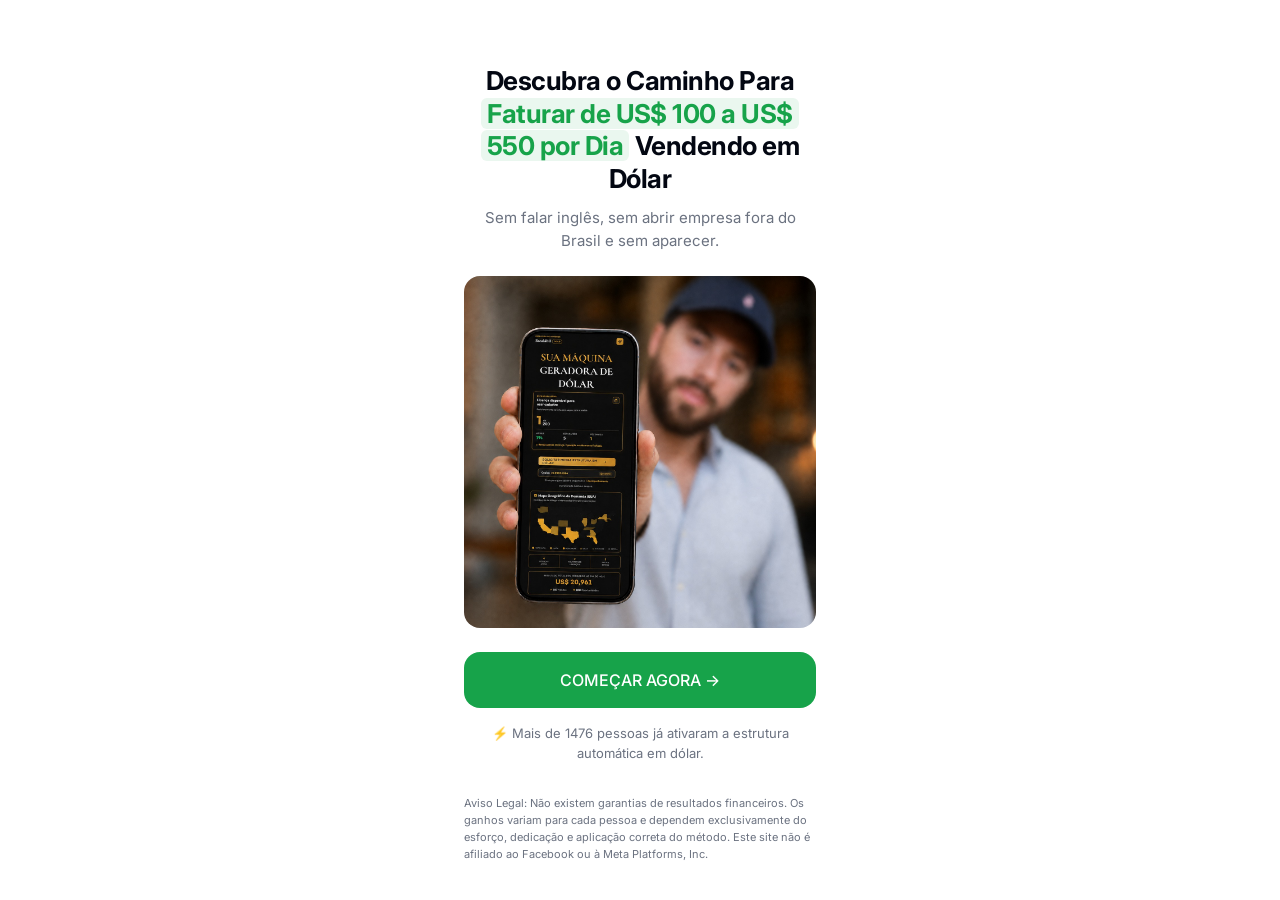
<file: quiz/index.html>
<!DOCTYPE html>
<html lang="pt-BR">
<head>
<meta charset="UTF-8">
<meta name="viewport" content="width=device-width, initial-scale=1.0, viewport-fit=cover">
<meta name="theme-color" content="#FFFFFF">
<title>Máquina Geradora de Dólar — Descubra Seu Caminho</title>
<meta name="description" content="Descubra seu caminho para faturar em dólar vendendo produtos físicos nos Estados Unidos.">

<link rel="preconnect" href="https://fonts.googleapis.com">
<link rel="preconnect" href="https://fonts.gstatic.com" crossorigin>
<script>!function(i,n){i._plt=i._plt||(n&&n.timeOrigin?n.timeOrigin+n.now():Date.now())}(window,performance);</script>
<link rel="preload" href="https://scripts.converteai.net/53782065-dd54-4ed0-847c-3897f660f267/ab-test/6a3e063319ad0024febe808e/player.js" as="script">
<link rel="preload" href="https://scripts.converteai.net/lib/js/smartplayer-wc/v4/smartplayer.js" as="script">
<link rel="dns-prefetch" href="https://cdn.converteai.net">
<link rel="dns-prefetch" href="https://scripts.converteai.net">
<link rel="dns-prefetch" href="https://images.converteai.net">
<link rel="dns-prefetch" href="https://license.vturb.com">
<link rel="preload" as="image" href="123.jpeg" fetchpriority="high">
<link rel="preload" as="style" href="https://fonts.googleapis.com/css2?family=Inter:wght@400;500;600;700;800&display=swap" onload="this.onload=null;this.rel='stylesheet'">
<noscript><link href="https://fonts.googleapis.com/css2?family=Inter:wght@400;500;600;700;800&display=swap" rel="stylesheet"></noscript>

<style>
/* ==================== Design tokens ==================== */
:root{
  --branco: #FFFFFF;
  --texto: #6B7280;
  --titulo: #030712;
  --verde: #17A34A;
  --verde-claro: #EAF7EF;
  --borda: #DBDBDB;
  --borda-hover: #B9B9B9;
  --trilho: #E5E7EB;
  --laranja: #E8620A;
  --laranja-claro: #FDF0E7;
  --cinza-toque: #F7F7F7;
  --raio: 16px;
  --container: 352px;
}

*,*::before,*::after{ box-sizing:border-box; }

html{
  -webkit-text-size-adjust:100%;
  overscroll-behavior-y:contain; /* evita pull-to-refresh acidental no quiz */
}

html,body{
  margin:0; padding:0;
  background:var(--branco);
  color:var(--titulo);
  font-family:'Inter',-apple-system,BlinkMacSystemFont,'Segoe UI',Roboto,sans-serif;
  -webkit-font-smoothing:antialiased;
}

body{
  min-height:100svh; /* svh evita relayout ao esconder/mostrar a barra do navegador */
  display:flex;
  flex-direction:column;
}

button{
  font-family:inherit;
  touch-action:manipulation;
  -webkit-tap-highlight-color:transparent;
  -webkit-user-select:none; user-select:none;
  -webkit-touch-callout:none;
}

/* ==================== Layout ==================== */
.wrap{
  width:100%;
  max-width:var(--container);
  margin:0 auto;
  padding:16px 0 24px;
  text-align:center;
  flex:1 1 auto;
  display:flex;
  flex-direction:column;
  justify-content:center;
}
@supports (justify-content: safe center){ .wrap{ justify-content:safe center; } }

.topbar{
  position:sticky; top:0; z-index:20;
  background:var(--branco);
  padding:16px 0 14px;
}
.topbar-inner{ width:100%; max-width:var(--container); margin:0 auto; position:relative; }
.topbar.is-hidden .progress{ visibility:hidden; }

.progress{ width:100%; height:6px; background:var(--trilho); border-radius:999px; overflow:hidden; }
.progress-fill{ height:100%; width:0%; background:var(--titulo); border-radius:999px; }

.back{
  position:fixed; top:12px; left:12px; z-index:30;
  width:40px; height:40px;
  display:flex; align-items:center; justify-content:center;
  background:transparent; border:0; padding:0;
  color:var(--titulo); font-size:24px; line-height:1;
  cursor:pointer;
}
.back[hidden]{ display:none; }

.screen{ display:none; width:100%; }
.screen.is-active{ display:block; contain:layout style; }

/* ==================== Tipografia ==================== */
h1,h2{ margin:0; font-weight:700; color:var(--titulo); letter-spacing:-.02em; }
h1{ font-size:26px; line-height:1.25; }
h2{ font-size:22px; line-height:1.3; }
.sub{ margin:12px 0 0; font-size:15px; line-height:1.5; color:var(--texto); }
.apoio{ margin:8px 0 0; font-size:13px; line-height:1.45; color:var(--texto); }
.highlight{
  background:var(--laranja-claro); color:var(--laranja);
  padding:0 6px; border-radius:6px;
  box-decoration-break:clone; -webkit-box-decoration-break:clone;
}
.highlight--verde{ background:var(--verde-claro); color:var(--verde); }

.img-1x1{
  width:100%; aspect-ratio:1/1; margin:24px 0;
  border-radius:var(--raio); background:#F1F1F1; overflow:hidden;
}
.img-1x1 img{ width:100%; height:100%; object-fit:cover; display:block; }

/* ==================== Botão principal ==================== */
.cta{
  display:flex; align-items:center; justify-content:center;
  width:100%; height:56px;
  background:var(--verde); color:#fff;
  font-size:16px; font-weight:500;
  border:0; border-radius:var(--raio);
  cursor:pointer; transition:opacity .12s ease;
}
.cta.is-pressed{ opacity:.85; transition:none; }
@media (hover:hover) and (pointer:fine){ .cta:hover{ opacity:.92; } }

.prova{ margin:16px 0 0; font-size:13px; line-height:1.5; color:var(--texto); }
.legal{ margin:32px 0 0; font-size:11px; line-height:1.55; color:var(--texto); text-align:left; }

/* ==================== Opções ==================== */
.options{ margin:28px 0 0; display:grid; grid-template-columns:1fr; gap:12px; }
.options.cols-2{ grid-template-columns:1fr 1fr; }

.opt{
  display:flex; align-items:center; justify-content:flex-start; gap:12px;
  width:100%; padding:18px 16px;
  background:var(--branco); border:1px solid var(--borda); border-radius:var(--raio);
  color:var(--titulo); font-size:16px; font-weight:400; line-height:1.35; text-align:left;
  cursor:pointer;
  transition:border-color .12s ease, background-color .12s ease;
}
.opt.is-pressed{ border-color:var(--borda-hover); background:var(--cinza-toque); transition:none; }
.opt.is-selected, .opt.is-selected.is-pressed{ border-color:var(--verde); background:var(--verde-claro); }
@media (hover:hover) and (pointer:fine){ .opt:hover{ border-color:var(--borda-hover); } }

.opt .emoji{ flex:0 0 28px; width:28px; display:flex; align-items:center; justify-content:center; font-size:24px; }
.opt .letra{
  flex:0 0 28px; width:28px; height:28px;
  display:flex; align-items:center; justify-content:center;
  border:1px solid var(--borda); border-radius:8px; font-size:13px; font-weight:600;
}
.opt.is-selected .letra{ border-color:var(--verde); }
.opt > *{ pointer-events:none; } /* toque sempre chega direto no botão */

.options.cols-2 .opt{ justify-content:center; text-align:center; padding:18px 12px; gap:8px; }
.options.cols-2 .opt .emoji{ flex:0 0 auto; width:auto; font-size:20px; }

/* ==================== Tela de processamento ==================== */
.ring{ position:relative; width:160px; height:160px; margin:28px auto 0; }
.ring svg{ display:block; width:100%; height:100%; transform:rotate(-90deg); overflow:visible; }
.ring-track{ fill:none; stroke:var(--trilho); stroke-width:8; }
.ring-fill{
  fill:none; stroke:var(--laranja); stroke-width:8; stroke-linecap:round;
  stroke-dasharray:339.292; stroke-dashoffset:339.292; /* 2πr, r=54 */
}
.ring-fill.is-running{ animation:anelPreenche var(--dur-proc, 3500ms) linear forwards; }
@keyframes anelPreenche{ to{ stroke-dashoffset:0; } }

.proc-pct{
  position:absolute; inset:0; display:flex; align-items:center; justify-content:center;
  font-size:34px; font-weight:700; letter-spacing:-.03em; font-variant-numeric:tabular-nums;
}
.steps{ margin:32px 0 0; display:flex; flex-direction:column; gap:14px; }
.step{ display:flex; align-items:center; gap:12px; text-align:left; font-size:15px; color:var(--texto); transition:color .2s ease; }
.step .mark{
  flex:0 0 22px; width:22px; height:22px; border-radius:999px;
  border:1px solid var(--borda);
  display:flex; align-items:center; justify-content:center;
  font-size:12px; color:transparent;
  transition:background-color .2s ease, border-color .2s ease, color .2s ease;
}
.step.done{ color:var(--titulo); font-weight:500; }
.step.done .mark{ background:var(--laranja); border-color:var(--laranja); color:#fff; }

/* ==================== Resultado ==================== */
.timer{ display:flex; align-items:center; justify-content:center; gap:10px; margin:0 0 20px; }
.timer-box{
  width:56px; height:56px; border:1px solid var(--borda); border-radius:12px;
  display:flex; flex-direction:column; align-items:center; justify-content:center; gap:2px;
}
.timer-num{ font-size:20px; font-weight:700; line-height:1; font-variant-numeric:tabular-nums; }
.timer-lab{ font-size:10px; color:var(--texto); }
.timer-sep{ font-size:20px; font-weight:700; }

.chart{ margin:16px 0 0; width:100%; border:1px solid var(--borda); border-radius:var(--raio); padding:12px 10px; }
.chart svg{ display:block; width:100%; height:auto; }
#areaFill stop{ stop-color:var(--laranja); }
.chart-30d{ fill:var(--laranja); }
.chart-line{ stroke:var(--laranja); stroke-width:2.5; fill:none; stroke-linecap:round; stroke-linejoin:round; }
.chart-foot{ display:flex; justify-content:space-between; align-items:center; margin-top:8px; font-size:11px; color:var(--texto); }
.chart-foot .destaque{ color:var(--laranja); font-weight:600; }

.bars{ margin:16px 0 0; display:grid; grid-template-columns:1fr 1fr; gap:12px; }
.bar-col{ border:1px solid var(--borda); border-radius:var(--raio); padding:12px 10px; display:flex; flex-direction:column; align-items:center; }
.bar-pct{ font-size:14px; font-weight:600; margin-bottom:6px; }
.bar-track{ width:28px; height:60px; background:var(--trilho); border-radius:8px; display:flex; align-items:flex-end; overflow:hidden; }
.bar-fill{ width:100%; height:100%; background:var(--laranja); transform:scaleY(0); transform-origin:bottom; transition:transform .9s cubic-bezier(.22,.61,.36,1); }
.bar-cap{ margin-top:10px; font-size:11px; line-height:1.4; color:var(--texto); }
.bar-cap strong{ display:block; color:var(--titulo); font-weight:600; font-size:12px; }

.destaque-final{
  margin:14px 0 10px; font-size:13px; line-height:1.35; font-weight:700;
  text-transform:uppercase; letter-spacing:-.01em;
}

.screen[data-screen="9"] h2{ font-size:18px; line-height:1.25; }
.screen[data-screen="9"] .sub{ font-size:13px; margin-top:6px; }
.screen[data-screen="9"] .chart{ padding:8px 8px 6px; }
.screen[data-screen="9"] .chart svg{ max-height:130px; }
.screen[data-screen="9"] .cta{ height:52px; }

/* ==================== VSL ==================== */
.faixa{
  width:100%; margin:0 0 20px; padding:8px 0 0;
  font-size:15px; font-weight:800; line-height:1.5;
  text-transform:uppercase; letter-spacing:-.01em; text-align:center;
}
.faixa .f-vermelho{ color:#D91F1F; }
.faixa .f-verde{ color:var(--verde); }

.vsl-player{ width:100%; margin:0 0 24px; border-radius:var(--raio); overflow:hidden; background:#000; }
.vsl-player vturb-smartplayer{ display:block; width:100%; }

/* ==================== Responsivo ==================== */
@media (prefers-reduced-motion: reduce){
  *,*::before,*::after{
    animation-duration:.001ms !important;
    animation-iteration-count:1 !important;
    transition-duration:.001ms !important;
  }
}

@media (max-width:380px){
  .wrap{ padding-left:16px; padding-right:16px; }
  h1{ font-size:24px; }
}

/* Telas baixas: compacta o quiz para caber sem rolagem */
@media (max-height:800px){
  h2{ font-size:20px; }
  .apoio{ margin-top:6px; }
  .options{ margin-top:18px; gap:9px; }
  .opt{ padding:13px 14px; font-size:15px; }
  .opt .emoji{ font-size:21px; }
  .options.cols-2 .opt{ padding:14px 10px; }
}
@media (max-height:700px){
  h2{ font-size:18px; }
  .sub{ font-size:14px; margin-top:8px; }
  .apoio{ font-size:12px; margin-top:4px; }
  .options{ margin-top:12px; gap:7px; }
  .opt{ padding:10px 12px; font-size:14px; gap:10px; line-height:1.3; }
  .opt .emoji{ flex-basis:24px; width:24px; font-size:19px; }
  .opt .letra{ flex-basis:24px; width:24px; height:24px; font-size:12px; }
  .wrap{ padding-top:8px; padding-bottom:12px; }
  .topbar{ padding:10px 0 8px; }
}
</style>
</head>
<body>

<button type="button" class="back" id="btnBack" aria-label="Voltar" hidden>&#8592;</button>

<div class="topbar is-hidden" id="topbar">
  <div class="topbar-inner">
    <div class="progress" role="progressbar" aria-label="Progresso do quiz" aria-valuemin="0" aria-valuemax="100" aria-valuenow="0" id="progressBar">
      <div class="progress-fill" id="progressFill"></div>
    </div>
  </div>
</div>

<main class="wrap" id="wrap">

  <!-- 0 · Entrada -->
  <section class="screen is-active" data-screen="0">
    <h1>Descubra o Caminho Para <span class="highlight highlight--verde">Faturar de US$ 100 a US$ 550 por Dia</span> Vendendo em Dólar</h1>
    <p class="sub">Sem falar inglês, sem abrir empresa fora do Brasil e sem aparecer.</p>
    <div class="img-1x1"><img src="123.jpeg" alt="Dashboard de faturamento em dólar" fetchpriority="high" decoding="async" width="352" height="352"></div>
    <button type="button" class="cta" id="btnStart">COMEÇAR AGORA &rarr;</button>
    <p class="prova">⚡ Mais de 1476 pessoas já ativaram a estrutura automática em dólar.</p>
    <p class="legal">Aviso Legal: Não existem garantias de resultados financeiros. Os ganhos variam para cada pessoa e dependem exclusivamente do esforço, dedicação e aplicação correta do método. Este site não é afiliado ao Facebook ou à Meta Platforms, Inc.</p>
  </section>

  <!-- 1 · Compromisso -->
  <section class="screen" data-screen="1">
    <h2><span style="display:block;font-size:28px;margin-bottom:8px;">🎁 PARABÉNS!</span>Você vai ganhar um presente especial ao final desse quiz!</h2>
    <p class="sub">Se você quer receber o PRESENTE SECRETO conclua as próximas etapas e desbloqueie</p>
    <p class="sub" style="margin-top:24px;color:var(--titulo);font-weight:600;">Você se compromete a responder esse mini quiz?</p>
    <div class="options cols-2" data-question="compromisso">
      <button type="button" class="opt" data-value="Sim"><span class="emoji">✅</span><span>Sim</span></button>
      <button type="button" class="opt" data-value="Não"><span class="emoji">🚫</span><span>Não</span></button>
    </div>
  </section>

  <!-- 2 · Gênero -->
  <section class="screen" data-screen="2">
    <h2>Você é?</h2>
    <div class="options cols-2" data-question="genero">
      <button type="button" class="opt" data-value="Homem"><span class="emoji">👨</span><span>Homem</span></button>
      <button type="button" class="opt" data-value="Mulher"><span class="emoji">👸</span><span>Mulher</span></button>
    </div>
  </section>

  <!-- 3 · Idade -->
  <section class="screen" data-screen="3">
    <h2>Qual Sua Idade?</h2>
    <div class="options" data-question="idade">
      <button type="button" class="opt" data-value="18 - 25 anos"><span class="letra">A</span><span>18 - 25 anos</span></button>
      <button type="button" class="opt" data-value="26 - 35 anos"><span class="letra">B</span><span>26 - 35 anos</span></button>
      <button type="button" class="opt" data-value="36 - 45 anos"><span class="letra">C</span><span>36 - 45 anos</span></button>
      <button type="button" class="opt" data-value="46+ anos"><span class="letra">D</span><span>46+ anos</span></button>
    </div>
  </section>

  <!-- 4 · Objetivo -->
  <section class="screen" data-screen="4">
    <h2>Qual é o seu objetivo principal?</h2>
    <div class="options" data-question="objetivo">
      <button type="button" class="opt" data-value="Ter uma renda extra em dólar"><span class="emoji">💵</span><span>Ter uma renda extra em dólar</span></button>
      <button type="button" class="opt" data-value="Substituir o meu salário atual"><span class="emoji">🔄</span><span>Substituir o meu salário atual</span></button>
      <button type="button" class="opt" data-value="Sair do CLT e trabalhar por conta"><span class="emoji">🕊️</span><span>Sair do CLT e trabalhar por conta</span></button>
      <button type="button" class="opt" data-value="Parar de depender do mercado brasileiro"><span class="emoji">🌎</span><span>Parar de depender do mercado brasileiro</span></button>
      <button type="button" class="opt" data-value="Começar o meu primeiro negócio online"><span class="emoji">📈</span><span>Começar o meu primeiro negócio online</span></button>
    </div>
  </section>

  <!-- 5 · Motivação -->
  <section class="screen" data-screen="5">
    <h2>O que te MOTIVA a querer faturar em dólar agora?</h2>
    <p class="apoio">Seja sincero(a), isso vai nos ajudar a personalizar sua estratégia</p>
    <div class="options" data-question="motivacao">
      <button type="button" class="opt" data-value="Pagar as dívidas e sair do vermelho"><span class="emoji">🔴</span><span>Pagar as dívidas e sair do vermelho</span></button>
      <button type="button" class="opt" data-value="Conquistar a independência financeira"><span class="emoji">🔓</span><span>Conquistar a independência financeira</span></button>
      <button type="button" class="opt" data-value="Realizar um sonho específico"><span class="emoji">⭐</span><span>Realizar um sonho específico</span></button>
      <button type="button" class="opt" data-value="Ter mais tempo com a família"><span class="emoji">👪</span><span>Ter mais tempo com a família</span></button>
      <button type="button" class="opt" data-value="Melhorar meu padrão de vida"><span class="emoji">🏡</span><span>Melhorar meu padrão de vida</span></button>
    </div>
  </section>

  <!-- 6 · Meta financeira (alimenta o gráfico do resultado) -->
  <section class="screen" data-screen="6">
    <h2>Quanto você quer estar faturando por dia daqui a 30 dias?</h2>
    <p class="apoio">Seja ambicioso(a) mas realista com seu esforço</p>
    <div class="options" data-question="meta">
      <button type="button" class="opt" data-value="US$ 67 por dia — 1 venda por dia" data-meta="67"><span class="emoji">🌱</span><span>US$ 67 por dia — 1 venda por dia</span></button>
      <button type="button" class="opt" data-value="US$ 200 por dia — cerca de 3 vendas" data-meta="200"><span class="emoji">🚀</span><span>US$ 200 por dia — cerca de 3 vendas</span></button>
      <button type="button" class="opt" data-value="US$ 400 por dia — cerca de 6 vendas" data-meta="400"><span class="emoji">🔥</span><span>US$ 400 por dia — cerca de 6 vendas</span></button>
      <button type="button" class="opt" data-value="US$ 670 por dia — cerca de 10 vendas" data-meta="670"><span class="emoji">💎</span><span>US$ 670 por dia — cerca de 10 vendas</span></button>
      <button type="button" class="opt" data-value="Acima de US$ 1.000 por dia" data-meta="1000"><span class="emoji">👑</span><span>Acima de US$ 1.000 por dia</span></button>
    </div>
  </section>

  <!-- 7 · Tempo disponível -->
  <section class="screen" data-screen="7">
    <h2>Quanto tempo POR DIA você pode dedicar <span class="highlight highlight--verde">à sua estrutura em dólar?</span></h2>
    <div class="options" data-question="tempo">
      <button type="button" class="opt" data-value="Entre 10 a 30 minutos — começo rápido"><span class="emoji">⏱️</span><span>Entre 10 a 30 minutos — começo rápido</span></button>
      <button type="button" class="opt" data-value="Entre 1 a 2 horas — ideal para resultados"><span class="emoji">⏰</span><span>Entre 1 a 2 horas — ideal para resultados</span></button>
      <button type="button" class="opt" data-value="Entre 2 a 3 horas — ideal para quem quer faturar alto"><span class="emoji">📊</span><span>Entre 2 a 3 horas — ideal para quem quer faturar alto</span></button>
      <button type="button" class="opt" data-value="Mais de 4 horas — dedicação total"><span class="emoji">💪</span><span>Mais de 4 horas — dedicação total</span></button>
    </div>
  </section>

  <!-- 8 · Processamento simulado -->
  <section class="screen proc" data-screen="8">
    <h2>Analisando suas respostas</h2>
    <div class="ring">
      <svg viewBox="0 0 120 120" aria-hidden="true">
        <circle class="ring-track" cx="60" cy="60" r="54"/>
        <circle class="ring-fill" id="ringFill" cx="60" cy="60" r="54"/>
      </svg>
      <div class="proc-pct" id="procPct">0%</div>
    </div>
    <div class="steps">
      <div class="step" data-at="33"><span class="mark">✓</span><span>Criando um plano personalizado</span></div>
      <div class="step" data-at="66"><span class="mark">✓</span><span>Ativando sua Estrutura em Dólar</span></div>
      <div class="step" data-at="99"><span class="mark">✓</span><span>Criando o seu acesso</span></div>
    </div>
  </section>

  <!-- 9 · Resultado -->
  <section class="screen" data-screen="9">
    <div class="timer" aria-live="off">
      <div class="timer-box"><span class="timer-num" id="timerMin">00</span><span class="timer-lab">min</span></div>
      <span class="timer-sep">:</span>
      <div class="timer-box"><span class="timer-num" id="timerSec">40</span><span class="timer-lab">seg</span></div>
    </div>

    <h2>Sua Jornada nos Próximos 30 Dias</h2>
    <p class="sub">Baseado nas suas respostas, criamos a estratégia perfeita para VOCÊ</p>

    <div class="chart">
      <svg viewBox="0 0 320 180" role="img" aria-label="Projeção de crescimento em 30 dias">
        <defs>
          <linearGradient id="areaFill" x1="0" y1="0" x2="0" y2="1">
            <stop offset="0%" stop-opacity="0.28"/>
            <stop offset="100%" stop-opacity="0.02"/>
          </linearGradient>
        </defs>
        <g font-size="9" fill="#6B7280" font-family="Inter, sans-serif">
          <text x="2" y="18">100</text>
          <text x="6" y="53">75</text>
          <text x="6" y="88">50</text>
          <text x="6" y="123">25</text>
          <text x="12" y="158">0</text>
        </g>
        <g stroke="#E5E7EB" stroke-width="1">
          <line x1="30" y1="15" x2="315" y2="15"/>
          <line x1="30" y1="50" x2="315" y2="50"/>
          <line x1="30" y1="85" x2="315" y2="85"/>
          <line x1="30" y1="120" x2="315" y2="120"/>
          <line x1="30" y1="155" x2="315" y2="155"/>
        </g>
        <path d="M34,152 C90,148 120,138 152,116 C186,92 214,60 250,36 C272,22 292,17 312,15 L312,155 L34,155 Z" fill="url(#areaFill)"/>
        <path class="chart-line" d="M34,152 C90,148 120,138 152,116 C186,92 214,60 250,36 C272,22 292,17 312,15"/>
        <text class="chart-30d" x="313" y="10" text-anchor="end" font-size="10" font-weight="600" font-family="Inter, sans-serif">30 dias</text>
        <text x="34" y="170" font-size="10" font-weight="600" fill="#6B7280" font-family="Inter, sans-serif">HOJE</text>
      </svg>
      <div class="chart-foot">
        <span>US$ 0 por dia</span>
        <span class="destaque" id="chartMeta">US$ 670/dia</span>
      </div>
    </div>

    <div class="bars">
      <div class="bar-col">
        <span class="bar-pct">10%</span>
        <div class="bar-track"><div class="bar-fill" id="barHoje"></div></div>
        <span class="bar-cap"><strong>Onde você está hoje</strong>US$ 0 por dia</span>
      </div>
      <div class="bar-col">
        <span class="bar-pct">100%</span>
        <div class="bar-track"><div class="bar-fill" id="barFuturo"></div></div>
        <span class="bar-cap"><strong>Onde você vai estar daqui a 30 dias!</strong><span id="barMeta">US$ 670 por dia</span></span>
      </div>
    </div>

    <p class="destaque-final">Para desbloquear seu acesso à Estrutura Automática em Dólar clique no botão abaixo e assista o tutorial de acesso</p>
    <button type="button" class="cta" id="btnUnlock">DESBLOQUEAR ACESSO</button>
  </section>

  <!-- 10 · VSL -->
  <section class="screen" data-screen="10">
    <div class="faixa">
      Brasileiros <span class="f-vermelho">estão copiando</span> este sistema americano para receber de <span class="f-verde">$100</span> a <span class="f-verde">$550</span> dolares todos os dias
    </div>
    <div class="vsl-player">
      <vturb-smartplayer id="ab-6a3e063319ad0024febe808e" style="display:block;margin:0 auto;width:100%;max-width:400px;">
        <div class="vturb-player-placeholder" style="position:relative;width:100%;padding:177.77777777777777% 0 0;z-index:0;background-color:black;"></div>
      </vturb-smartplayer>
    </div>
  </section>

</main>

<script>
/* ============================================================
 * CONFIG — ajuste antes de publicar
 * ============================================================ */
const CONFIG = {
  checkoutUrl: 'https://pay.hub.la/COLE_O_LINK_AQUI',
  passAnswersToCheckout: true,
  timerSeconds: 40,
  processingMs: 3500,
  disableTracking: false,   // corta GTM/GA4 para diagnóstico
  vslPlayerUrl: 'https://scripts.converteai.net/53782065-dd54-4ed0-847c-3897f660f267/ab-test/6a3e063319ad0024febe808e/player.js',
  debug: false
};

const TOTAL_PERGUNTAS = 7;
const PRIMEIRA_PERGUNTA = 1;
const ULTIMA_PERGUNTA = 7;

/* ============================================================
 * Estado — só em memória, nada de localStorage
 * ============================================================ */
const estado = {
  tela: 0,
  respostas: {},
  meta: 670,
  iniciou: false,
  timerId: null,
  procId: null,
  procTimeout: null,
  prefetchId: null
};

/* ============================================================
 * Tracking — Meta Pixel, GTM, GA4
 * ============================================================ */
function track(evento, dados){
  dados = dados || {};
  if (CONFIG.debug) console.log('[track]', evento, dados);
  if (CONFIG.disableTracking) return;
  try{ if (Array.isArray(window.dataLayer)) window.dataLayer.push(Object.assign({ event: evento }, dados)); }catch(e){}
  try{ if (typeof window.gtag === 'function') window.gtag('event', evento, dados); }catch(e){}
}
// Dispara depois do repaint, para nunca competir com a troca de tela.
function trackDepois(evento, dados){ setTimeout(() => track(evento, dados), 300); }

/* ============================================================
 * Elementos
 * ============================================================ */
const wrap = document.getElementById('wrap');
const topbar = document.getElementById('topbar');
const progressBar = document.getElementById('progressBar');
const progressFill = document.getElementById('progressFill');
const btnBack = document.getElementById('btnBack');
const btnStart = document.getElementById('btnStart');
const btnUnlock = document.getElementById('btnUnlock');
const procPct = document.getElementById('procPct');
const ringFill = document.getElementById('ringFill');
const chartMetaEl = document.getElementById('chartMeta');
const barMetaEl = document.getElementById('barMeta');
const barHoje = document.getElementById('barHoje');
const barFuturo = document.getElementById('barFuturo');
const elMin = document.getElementById('timerMin');
const elSec = document.getElementById('timerSec');

const telasPorIndice = new Map();
document.querySelectorAll('.screen').forEach(sec => telasPorIndice.set(Number(sec.dataset.screen), sec));
let telaAtiva = document.querySelector('.screen.is-active');

const passos = Array.from(document.querySelectorAll('.step'));
const passosAt = passos.map(p => Number(p.dataset.at));

let ultimoPct = -1;

/* ============================================================
 * Navegação entre telas
 * ============================================================ */
function irPara(indice){
  const nova = telasPorIndice.get(indice);
  if (!nova) return;

  if (telaAtiva !== nova){
    if (telaAtiva) telaAtiva.classList.remove('is-active');
    nova.classList.add('is-active');
    telaAtiva = nova;
  }
  estado.tela = indice;
  limparPressionado();

  if (indice !== 8) pararProcessamento();
  if (indice !== 9){ pararTimer(); cancelarPrefetchVSL(); }

  atualizarProgresso(indice);
  btnBack.hidden = (indice === 0 || indice === 8 || indice === 10);
  if (window.scrollY > 0) window.scrollTo(0, 0);

  if (indice === 8){
    iniciarProcessamento();
  } else if (indice === 9){
    montarResultado();
    agendarPrefetchVSL();
  } else if (indice === 10){
    carregarPlayerVSL();
    trackDepois('VSLView', {});
  }
}

function atualizarProgresso(indice){
  if (indice === 0){ topbar.classList.add('is-hidden'); definirProgresso(0); return; }
  topbar.classList.remove('is-hidden');
  if (indice >= 8){ definirProgresso(100); return; }
  const passo = Math.min(Math.max(indice - PRIMEIRA_PERGUNTA + 1, 0), TOTAL_PERGUNTAS);
  definirProgresso(Math.round((passo / TOTAL_PERGUNTAS) * 100));
}

function definirProgresso(pct){
  if (pct === ultimoPct) return;
  ultimoPct = pct;
  progressFill.style.width = pct + '%';
  progressBar.setAttribute('aria-valuenow', String(pct));
}

/* ============================================================
 * Seleção de opções
 * ============================================================ */
function selecionarOpcao(botao){
  const grupo = botao.parentElement;
  const pergunta = grupo.dataset.question;

  const anterior = grupo.querySelector('.opt.is-selected');
  if (anterior && anterior !== botao) anterior.classList.remove('is-selected');
  botao.classList.add('is-selected');

  const valor = botao.dataset.value;
  estado.respostas[pergunta] = valor;
  if (botao.dataset.meta) estado.meta = parseInt(botao.dataset.meta, 10);

  irPara(estado.tela + 1); // navegação primeiro, tracking depois
  trackDepois('QuizAnswer', { pergunta, resposta: valor });
}

function restaurarSelecao(indice){
  const tela = telasPorIndice.get(indice);
  const grupo = tela && tela.querySelector('.options');
  if (!grupo) return;
  const salvo = estado.respostas[grupo.dataset.question];
  grupo.querySelectorAll('.opt').forEach(o => o.classList.toggle('is-selected', !!salvo && o.dataset.value === salvo));
}

function voltar(){
  if (estado.tela <= 0) return;
  let destino = estado.tela - 1;
  if (estado.tela === 9) destino = ULTIMA_PERGUNTA;
  if (estado.tela === 10) destino = 9;
  pararProcessamento();
  restaurarSelecao(destino);
  irPara(destino);
}

/* ============================================================
 * Entrada de toque/mouse
 * O click sintetizado do Android é sempre descartado depois de um
 * toque válido, para nunca disparar duas respostas em sequência.
 * ============================================================ */
const SELETOR_ALVOS = '.opt, .cta, .back';
let ultimaAtivacao = { alvo: null, t: -1e9 };

function ativar(alvo){
  if (alvo !== btnBack && (!telaAtiva || !telaAtiva.contains(alvo))) return;
  const agora = performance.now();
  if (alvo === ultimaAtivacao.alvo && agora - ultimaAtivacao.t < 700) return;
  ultimaAtivacao = { alvo, t: agora };

  try{
    if (alvo.classList.contains('opt')){ selecionarOpcao(alvo); return; }
    if (alvo === btnStart){
      irPara(1);
      if (!estado.iniciou){ estado.iniciou = true; trackDepois('QuizStart', {}); }
      return;
    }
    if (alvo === btnUnlock){ irPara(10); return; }
    if (alvo === btnBack){ voltar(); return; }
  }catch(e){
    if (CONFIG.debug) console.error('[ativar]', e);
  }
}

let pressionado = null;
let toqueOrigem = null;
let suprimirProximoClique = false;
let idSupressao = null;

function limparPressionado(){
  if (pressionado){ pressionado.classList.remove('is-pressed'); pressionado = null; }
}
function suprimirClique(){
  suprimirProximoClique = true;
  clearTimeout(idSupressao);
  idSupressao = setTimeout(() => { suprimirProximoClique = false; }, 2000);
}

document.addEventListener('pointerdown', ev => {
  const alvo = ev.target.closest?.(SELETOR_ALVOS);
  if (!alvo) return;
  limparPressionado();
  if (!alvo.classList.contains('back')){ pressionado = alvo; alvo.classList.add('is-pressed'); }
  toqueOrigem = { alvo, x: ev.clientX, y: ev.clientY };
}, { passive: true });

document.addEventListener('pointerup', ev => {
  const origem = toqueOrigem;
  toqueOrigem = null;
  limparPressionado();
  if (!origem) return;
  if (ev.pointerType === 'mouse') return;

  suprimirClique();
  if (Math.abs(ev.clientX - origem.x) > 12 || Math.abs(ev.clientY - origem.y) > 12) return; // gesto, não toque

  const alvo = ev.target.closest?.(SELETOR_ALVOS);
  if (alvo !== origem.alvo) return;
  ativar(origem.alvo);
}, { passive: true });

document.addEventListener('pointercancel', () => {
  toqueOrigem = null;
  limparPressionado();
}, { passive: true });

document.addEventListener('click', ev => {
  if (suprimirProximoClique){ suprimirProximoClique = false; clearTimeout(idSupressao); return; }
  const alvo = ev.target.closest?.(SELETOR_ALVOS);
  if (alvo) ativar(alvo);
});

/* ============================================================
 * Tela 8 — Processamento simulado
 * ============================================================ */
function pararProcessamento(){
  if (estado.procId){ cancelAnimationFrame(estado.procId); estado.procId = null; }
  if (estado.procTimeout){ clearTimeout(estado.procTimeout); estado.procTimeout = null; }
  ringFill.classList.remove('is-running');
}

function iniciarProcessamento(){
  pararProcessamento();
  trackDepois('QuizProcessing', {});
  passos.forEach(p => p.classList.remove('done'));
  procPct.textContent = '0%';

  ringFill.classList.remove('is-running');
  ringFill.style.setProperty('--dur-proc', CONFIG.processingMs + 'ms');
  void ringFill.offsetWidth; // força reflow para reiniciar a animação CSS
  ringFill.classList.add('is-running');

  estado.procTimeout = setTimeout(() => {
    estado.procTimeout = null;
    procPct.textContent = '100%';
    passos.forEach(p => p.classList.add('done'));
    estado.procTimeout = setTimeout(() => {
      estado.procTimeout = null;
      irPara(9);
      trackDepois('QuizComplete', { meta: estado.meta });
    }, 350);
  }, CONFIG.processingMs);

  const inicio = performance.now();
  let ultimaEscrita = -1e9;
  function quadro(agora){
    if (agora - ultimaEscrita >= 70){
      ultimaEscrita = agora;
      const pct = Math.min(100, Math.round(((agora - inicio) / CONFIG.processingMs) * 100));
      procPct.textContent = pct + '%';
      passos.forEach((p, i) => { if (pct >= passosAt[i]) p.classList.add('done'); });
      if (pct >= 100){ estado.procId = null; return; }
    }
    estado.procId = requestAnimationFrame(quadro);
  }
  estado.procId = requestAnimationFrame(quadro);
}

/* ============================================================
 * Tela 9 — Resultado
 * ============================================================ */
function formatarMeta(v){ return 'US$ ' + v.toLocaleString('pt-BR'); }

function montarResultado(){
  chartMetaEl.textContent = formatarMeta(estado.meta) + '/dia';
  barMetaEl.textContent = formatarMeta(estado.meta) + ' por dia';

  barHoje.style.transform = 'scaleY(0)';
  barFuturo.style.transform = 'scaleY(0)';
  void barHoje.offsetHeight; // fixa o estado inicial antes de animar

  barHoje.style.transform = 'scaleY(0.1)';
  barFuturo.style.transform = 'scaleY(1)';

  iniciarTimer();
}

function pararTimer(){ if (estado.timerId){ clearInterval(estado.timerId); estado.timerId = null; } }

function iniciarTimer(){
  pararTimer();
  const fim = Date.now() + CONFIG.timerSeconds * 1000;
  let ultimoRestante = -1;

  function pintar(restante){
    if (restante === ultimoRestante) return;
    ultimoRestante = restante;
    elMin.textContent = String(Math.floor(restante / 60)).padStart(2, '0');
    elSec.textContent = String(restante % 60).padStart(2, '0');
  }
  pintar(CONFIG.timerSeconds);

  estado.timerId = setInterval(() => {
    const restante = Math.max(0, Math.round((fim - Date.now()) / 1000));
    pintar(restante);
    if (restante === 0) pararTimer();
  }, 250);
}

/* ============================================================
 * Player da VSL (VTurb / ConverteAI)
 * ============================================================ */
let playerVSLCarregado = false;
let playerVSLPrefetch = false;

function agendarPrefetchVSL(){
  clearTimeout(estado.prefetchId);
  estado.prefetchId = setTimeout(prefetchPlayerVSL, 1500);
}
function cancelarPrefetchVSL(){ clearTimeout(estado.prefetchId); estado.prefetchId = null; }

function prefetchPlayerVSL(){
  if (playerVSLPrefetch || playerVSLCarregado) return;
  playerVSLPrefetch = true;
  const l = document.createElement('link');
  l.rel = 'preload'; l.as = 'script'; l.href = CONFIG.vslPlayerUrl; l.crossOrigin = 'anonymous';
  document.head.appendChild(l);
}

function carregarPlayerVSL(){
  if (playerVSLCarregado) return;
  playerVSLCarregado = true;
  const s = document.createElement('script');
  s.src = CONFIG.vslPlayerUrl; s.async = true;
  document.head.appendChild(s);
}

/* ============================================================
 * Checkout — preserva utm_*, fbclid, gclid e as respostas do quiz
 * ============================================================ */
function montarUrlCheckout(){
  let url;
  try{ url = new URL(CONFIG.checkoutUrl); } catch(e){ return CONFIG.checkoutUrl; }

  new URLSearchParams(window.location.search).forEach((valor, chave) => {
    const k = chave.toLowerCase();
    if (k.startsWith('utm_') || k === 'fbclid' || k === 'gclid') url.searchParams.set(chave, valor);
  });

  if (CONFIG.passAnswersToCheckout){
    Object.entries(estado.respostas).forEach(([chave, valor]) => url.searchParams.set('q_' + chave, valor));
    url.searchParams.set('q_meta_valor', String(estado.meta));
  }
  return url.toString();
}

function irParaCheckout(){
  track('CheckoutClick', { meta: estado.meta }); // síncrono: precisa sair antes da navegação
  window.location.href = montarUrlCheckout();
}
window.irParaCheckout = irParaCheckout;

/* ============================================================
 * Boot
 * ============================================================ */
irPara(0);
trackDepois('QuizPageView', {});
</script>

</body>
</html>
</file>
<file: maquinageradoradedolar/wp-content/themes/hello-elementor/assets/css/theme.css>
.comments-area a,.page-content a{text-decoration:underline}.alignright{float:right;margin-left:1rem}.alignleft{float:left;margin-right:1rem}.aligncenter{clear:both;display:block;margin-inline:auto}.alignwide{margin-inline:-80px}.alignfull{margin-inline:calc(50% - 50vw);max-width:100vw}.alignfull,.alignfull img{width:100vw}.wp-caption{margin-block-end:1.25rem;max-width:100%}.wp-caption.alignleft{margin:5px 20px 20px 0}.wp-caption.alignright{margin:5px 0 20px 20px}.wp-caption img{display:block;margin-inline:auto}.wp-caption-text{margin:0}.gallery-caption{display:block;font-size:.8125rem;line-height:1.5;margin:0;padding:.75rem}.pagination{display:flex;justify-content:space-between;margin:20px auto}.sticky{display:block;position:relative}.bypostauthor{font-size:inherit}.hide{display:none!important}.post-password-form{margin:50px auto;max-width:500px}.post-password-form p{align-items:flex-end;display:flex;width:100%}.post-password-form [type=submit]{margin-inline-start:3px}.screen-reader-text{clip:rect(1px,1px,1px,1px);height:1px;overflow:hidden;position:absolute!important;width:1px;word-wrap:normal!important}.screen-reader-text:focus{background-color:#eee;clip:auto!important;clip-path:none;color:#333;display:block;font-size:1rem;height:auto;left:5px;line-height:normal;padding:12px 24px;text-decoration:none;top:5px;width:auto;z-index:100000}.post .entry-title a{text-decoration:none}.post .wp-post-image{max-height:500px;-o-object-fit:cover;object-fit:cover;width:100%}@media(max-width:991px){.post .wp-post-image{max-height:400px}}@media(max-width:575px){.post .wp-post-image{max-height:300px}}#comments .comment-list{font-size:.9em;list-style:none;margin:0;padding:0}#comments .comment,#comments .pingback{position:relative}#comments .comment .comment-body,#comments .pingback .comment-body{border-block-end:1px solid #ccc;display:flex;flex-direction:column;padding-block-end:30px;padding-block-start:30px;padding-inline-end:0;padding-inline-start:60px}#comments .comment .avatar,#comments .pingback .avatar{border-radius:50%;left:0;margin-inline-end:10px;position:absolute}body.rtl #comments .comment .avatar,body.rtl #comments .pingback .avatar,html[dir=rtl] #comments .comment .avatar,html[dir=rtl] #comments .pingback .avatar{left:auto;right:0}#comments .comment-meta{display:flex;justify-content:space-between;margin-block-end:.9rem}#comments .comment-metadata,#comments .reply{font-size:11px;line-height:1}#comments .children{list-style:none;margin:0;padding-inline-start:30px;position:relative}#comments .children li:last-child{padding-block-end:0}#comments ol.comment-list .children:before{content:"↪";display:inline-block;font-size:1em;font-weight:400;left:0;line-height:100%;position:absolute;top:45px;width:auto}body.rtl #comments ol.comment-list .children:before,html[dir=rtl] #comments ol.comment-list .children:before{content:"↩";left:auto;right:0}@media(min-width:768px){#comments .comment-author,#comments .comment-metadata{line-height:1}}@media(max-width:767px){#comments .comment .comment-body{padding:30px 0}#comments .children{padding-inline-start:20px}#comments .comment .avatar{float:left;position:inherit}body.rtl #comments .comment .avatar,html[dir=rtl] #comments .comment .avatar{float:right}}.page-header .entry-title,.site-footer .footer-inner,.site-footer:not(.dynamic-footer),.site-header .header-inner,.site-header:not(.dynamic-header),body:not([class*=elementor-page-]) .site-main{margin-inline-end:auto;margin-inline-start:auto;width:100%}@media(max-width:575px){.page-header .entry-title,.site-footer .footer-inner,.site-footer:not(.dynamic-footer),.site-header .header-inner,.site-header:not(.dynamic-header),body:not([class*=elementor-page-]) .site-main{padding-inline-end:10px;padding-inline-start:10px}}@media(min-width:576px){.page-header .entry-title,.site-footer .footer-inner,.site-footer:not(.dynamic-footer),.site-header .header-inner,.site-header:not(.dynamic-header),body:not([class*=elementor-page-]) .site-main{max-width:500px}.site-footer.footer-full-width .footer-inner,.site-header.header-full-width .header-inner{max-width:100%}}@media(min-width:768px){.page-header .entry-title,.site-footer .footer-inner,.site-footer:not(.dynamic-footer),.site-header .header-inner,.site-header:not(.dynamic-header),body:not([class*=elementor-page-]) .site-main{max-width:600px}.site-footer.footer-full-width,.site-header.header-full-width{max-width:100%}}@media(min-width:992px){.page-header .entry-title,.site-footer .footer-inner,.site-footer:not(.dynamic-footer),.site-header .header-inner,.site-header:not(.dynamic-header),body:not([class*=elementor-page-]) .site-main{max-width:800px}.site-footer.footer-full-width,.site-header.header-full-width{max-width:100%}}@media(min-width:1200px){.page-header .entry-title,.site-footer .footer-inner,.site-footer:not(.dynamic-footer),.site-header .header-inner,.site-header:not(.dynamic-header),body:not([class*=elementor-page-]) .site-main{max-width:1140px}.site-footer.footer-full-width,.site-header.header-full-width{max-width:100%}}.site-header+.elementor{min-height:calc(100vh - 320px)}
</file>
<file: maquinageradoradedolar/wp-content/themes/hello-elementor/assets/css/header-footer.css>
.site-header{display:flex;flex-wrap:wrap;justify-content:space-between;padding-block-end:1rem;padding-block-start:1rem;position:relative}.site-header .site-title{font-size:2.5rem;font-weight:500;line-height:1.2}.site-header .site-branding{display:flex;flex-direction:column;gap:.5rem;justify-content:center}.site-header .header-inner{display:flex;flex-wrap:wrap;justify-content:space-between}.site-header .header-inner .custom-logo-link{display:block}.site-header .header-inner .site-branding .site-description,.site-header .header-inner .site-branding .site-title{margin:0}.site-header .header-inner .site-branding .site-logo img{display:block}.site-header .header-inner .site-branding.show-logo .site-title,.site-header .header-inner .site-branding.show-title .site-logo{display:none!important}.site-header.header-inverted .header-inner{flex-direction:row-reverse}.site-header.header-inverted .header-inner .site-branding{text-align:end}.site-header.header-stacked .header-inner{align-items:center;flex-direction:column;text-align:center}.site-footer{padding-block-end:1rem;padding-block-start:1rem;position:relative}.site-footer .site-title{font-size:1.5rem;font-weight:500;line-height:1.2}.site-footer .site-branding{display:flex;flex-direction:column;gap:.5rem;justify-content:center}.site-footer .footer-inner{display:flex;flex-wrap:wrap;justify-content:space-between}.site-footer .footer-inner .custom-logo-link{display:block}.site-footer .footer-inner .site-branding .site-description,.site-footer .footer-inner .site-branding .site-title{margin:0}.site-footer .footer-inner .site-branding .site-logo img{display:block}.site-footer .footer-inner .site-branding.show-logo .site-title,.site-footer .footer-inner .site-branding.show-title .site-logo{display:none!important}.site-footer .footer-inner .copyright{align-items:center;display:flex;justify-content:flex-end}.site-footer .footer-inner .copyright p{margin:0}.site-footer.footer-inverted .footer-inner{flex-direction:row-reverse}.site-footer.footer-inverted .footer-inner .site-branding{text-align:end}.site-footer.footer-stacked .footer-inner{align-items:center;flex-direction:column;text-align:center}.site-footer.footer-stacked .footer-inner .site-branding .site-title{text-align:center}.site-footer.footer-stacked .footer-inner .site-navigation .menu{padding:0}@media(max-width:576px){.site-footer:not(.footer-stacked) .footer-inner .copyright,.site-footer:not(.footer-stacked) .footer-inner .site-branding,.site-footer:not(.footer-stacked) .footer-inner .site-navigation{display:block;max-width:none;text-align:center;width:100%}.site-footer .footer-inner .site-navigation ul.menu{justify-content:center}.site-footer .footer-inner .site-navigation ul.menu li{display:inline-block}}.site-header.header-stacked .site-navigation-toggle-holder{justify-content:center;max-width:100%}.site-header.menu-layout-dropdown .site-navigation{display:none}.site-navigation-toggle-holder{align-items:center;display:flex;padding:8px 15px}.site-navigation-toggle-holder .site-navigation-toggle{align-items:center;background-color:rgba(0,0,0,.05);border:0 solid;border-radius:3px;color:#494c4f;cursor:pointer;display:flex;justify-content:center;padding:.5rem}.site-navigation-toggle-holder .site-navigation-toggle-icon{display:block;width:1.25rem}.site-navigation-toggle-holder .site-navigation-toggle-icon:after,.site-navigation-toggle-holder .site-navigation-toggle-icon:before{background-color:currentColor;border-radius:3px;content:"";display:block;height:3px;transition:all .2s ease-in-out}.site-navigation-toggle-holder .site-navigation-toggle-icon:before{box-shadow:0 .35rem 0 currentColor;margin-block-end:.5rem}.site-navigation-toggle-holder .site-navigation-toggle[aria-expanded=true] .site-navigation-toggle-icon:before{box-shadow:none;transform:translateY(.35rem) rotate(45deg)}.site-navigation-toggle-holder .site-navigation-toggle[aria-expanded=true] .site-navigation-toggle-icon:after{transform:translateY(-.35rem) rotate(-45deg)}.site-navigation{align-items:center;display:flex}.site-navigation ul.menu,.site-navigation ul.menu ul{list-style-type:none;padding:0}.site-navigation ul.menu{display:flex;flex-wrap:wrap}.site-navigation ul.menu li{display:flex;position:relative}.site-navigation ul.menu li a{display:block;padding:8px 15px}.site-navigation ul.menu li.menu-item-has-children{padding-inline-end:15px}.site-navigation ul.menu li.menu-item-has-children:after{align-items:center;color:#666;content:"▾";display:flex;font-size:1.5em;justify-content:center;text-decoration:none}.site-navigation ul.menu li.menu-item-has-children:focus-within>ul{display:block}.site-navigation ul.menu li ul{background:#fff;display:none;left:0;min-width:150px;position:absolute;top:100%;z-index:2}.site-navigation ul.menu li ul li{border-block-end:1px solid #eee}.site-navigation ul.menu li ul li:last-child{border-block-end:none}.site-navigation ul.menu li ul li.menu-item-has-children a{flex-grow:1}.site-navigation ul.menu li ul li.menu-item-has-children:after{transform:translateY(-50%) rotate(-90deg)}.site-navigation ul.menu li ul ul{left:100%;top:0}.site-navigation ul.menu li:hover>ul{display:block}footer .site-navigation ul.menu li ul{bottom:100%;top:auto}footer .site-navigation ul.menu li ul ul{bottom:0}footer .site-navigation ul.menu a{padding:5px 15px}.site-navigation-dropdown{bottom:0;left:0;margin-block-start:10px;position:absolute;transform-origin:top;transition:max-height .3s,transform .3s;width:100%;z-index:10000}.site-navigation-toggle-holder:not(.elementor-active)+.site-navigation-dropdown{max-height:0;transform:scaleY(0)}.site-navigation-toggle-holder.elementor-active+.site-navigation-dropdown{max-height:100vh;transform:scaleY(1)}.site-navigation-dropdown ul{padding:0}.site-navigation-dropdown ul.menu{background:#fff;margin:0;padding:0;position:absolute;width:100%}.site-navigation-dropdown ul.menu li{display:block;position:relative;width:100%}.site-navigation-dropdown ul.menu li a{background:#fff;box-shadow:inset 0 -1px 0 rgba(0,0,0,.102);color:#55595c;display:block;padding:20px}.site-navigation-dropdown ul.menu li.current-menu-item a{background:#55595c;color:#fff}.site-navigation-dropdown ul.menu>li li{max-height:0;transform:scaleY(0);transform-origin:top;transition:max-height .3s,transform .3s}.site-navigation-dropdown ul.menu li.elementor-active>ul>li{max-height:100vh;transform:scaleY(1)}@media(max-width:576px){.site-header.menu-dropdown-mobile:not(.menu-layout-dropdown) .site-navigation{display:none!important}}@media(min-width:768px){.site-header.menu-dropdown-mobile:not(.menu-layout-dropdown) .site-navigation-toggle-holder{display:none!important}}@media(min-width:576px)and (max-width:767px){.site-header.menu-dropdown-mobile:not(.menu-layout-dropdown) .site-navigation{display:none!important}}@media(min-width:992px){.site-header.menu-dropdown-tablet:not(.menu-layout-dropdown) .site-navigation-toggle-holder{display:none!important}}@media(max-width:992px){.site-header.menu-dropdown-tablet:not(.menu-layout-dropdown) .site-navigation{display:none!important}}.site-header.menu-dropdown-none:not(.menu-layout-dropdown) .site-navigation-toggle-holder{display:none!important}
</file>
<file: maquinageradoradedolar/wp-content/uploads/elementor/css/post-6.css>
.elementor-kit-6{--e-global-color-primary:#6EC1E4;--e-global-color-secondary:#54595F;--e-global-color-text:#7A7A7A;--e-global-color-accent:#61CE70;--e-global-typography-primary-font-family:"Roboto";--e-global-typography-primary-font-weight:600;--e-global-typography-secondary-font-family:"Roboto Slab";--e-global-typography-secondary-font-weight:400;--e-global-typography-text-font-family:"Roboto";--e-global-typography-text-font-weight:400;--e-global-typography-accent-font-family:"Roboto";--e-global-typography-accent-font-weight:500;}.elementor-kit-6 e-page-transition{background-color:#FFBC7D;}.elementor-section.elementor-section-boxed > .elementor-container{max-width:1140px;}.e-con{--container-max-width:1140px;}.elementor-widget:not(:last-child){--kit-widget-spacing:20px;}.elementor-element{--widgets-spacing:20px 20px;--widgets-spacing-row:20px;--widgets-spacing-column:20px;}{}h1.entry-title{display:var(--page-title-display);}.site-header .site-branding{flex-direction:column;align-items:stretch;}.site-header{padding-inline-end:0px;padding-inline-start:0px;}.site-footer .site-branding{flex-direction:column;align-items:stretch;}@media(max-width:1024px){.elementor-section.elementor-section-boxed > .elementor-container{max-width:1024px;}.e-con{--container-max-width:1024px;}}@media(max-width:767px){.elementor-section.elementor-section-boxed > .elementor-container{max-width:767px;}.e-con{--container-max-width:767px;}}
/* Start custom CSS */html, body {
  overflow-x: hidden !important;
}

.elementor,
.elementor-section,
.e-con,
.e-con-inner {
  max-width: 100% !important;
}/* End custom CSS */
</file>
<file: maquinageradoradedolar/wp-content/uploads/elementor/css/post-91.css>
.elementor-91 .elementor-element.elementor-element-8c96448{--display:flex;--padding-top:80px;--padding-bottom:80px;--padding-left:80px;--padding-right:80px;}.elementor-widget-text-editor{font-family:var( --e-global-typography-text-font-family ), Sans-serif;font-weight:var( --e-global-typography-text-font-weight );color:var( --e-global-color-text );}.elementor-widget-text-editor.elementor-drop-cap-view-stacked .elementor-drop-cap{background-color:var( --e-global-color-primary );}.elementor-widget-text-editor.elementor-drop-cap-view-framed .elementor-drop-cap, .elementor-widget-text-editor.elementor-drop-cap-view-default .elementor-drop-cap{color:var( --e-global-color-primary );border-color:var( --e-global-color-primary );}.elementor-91 .elementor-element.elementor-element-db5ba41{margin:0px 0px calc(var(--kit-widget-spacing, 0px) + 0px) 0px;padding:0px 0px 0px 0px;text-align:start;font-family:"Cormorant Garamond", Sans-serif;font-size:42px;font-weight:400;line-height:45px;color:#D5D5D5;}.elementor-91 .elementor-element.elementor-element-db5ba41.elementor-element{--flex-grow:0;--flex-shrink:0;}.elementor-91 .elementor-element.elementor-element-f91fbf4{width:var( --container-widget-width, 119.456% );max-width:119.456%;margin:0px 0px calc(var(--kit-widget-spacing, 0px) + 0px) 0px;padding:0px 0px 0px 0px;--container-widget-width:119.456%;--container-widget-flex-grow:0;text-align:start;font-family:"Montserrat", Sans-serif;font-size:18px;font-weight:400;line-height:30px;color:#D5D5D5;}.elementor-91 .elementor-element.elementor-element-f91fbf4.elementor-element{--flex-grow:0;--flex-shrink:0;}.elementor-91 .elementor-element.elementor-element-ffcc076{width:var( --container-widget-width, 100.699% );max-width:100.699%;margin:0px 0px calc(var(--kit-widget-spacing, 0px) + 0px) 0px;padding:0px 0px 0px 0px;--container-widget-width:100.699%;--container-widget-flex-grow:0;text-align:start;font-family:"Montserrat", Sans-serif;font-size:27px;font-weight:400;line-height:30px;color:#D5D5D5;}.elementor-91 .elementor-element.elementor-element-ffcc076.elementor-element{--flex-grow:0;--flex-shrink:0;}.elementor-91 .elementor-element.elementor-element-39204b1{width:var( --container-widget-width, 100% );max-width:100%;margin:0px 0px calc(var(--kit-widget-spacing, 0px) + 0px) 0px;padding:0px 0px 0px 0px;--container-widget-width:100%;--container-widget-flex-grow:0;text-align:start;font-family:"Montserrat", Sans-serif;font-size:14px;font-weight:400;line-height:23px;color:#D5D5D5;}.elementor-widget-button .elementor-button{background-color:var( --e-global-color-accent );font-family:var( --e-global-typography-accent-font-family ), Sans-serif;font-weight:var( --e-global-typography-accent-font-weight );}.elementor-91 .elementor-element.elementor-element-c6c0ff5 .elementor-button{background-color:transparent;font-family:"Montserrat", Sans-serif;font-size:22px;font-weight:700;fill:#000000;color:#000000;background-image:linear-gradient(180deg, #FFD700 0%, #D1A101 100%);border-radius:40px 40px 40px 40px;padding:25px 25px 25px 25px;}.elementor-91 .elementor-element.elementor-element-f3bb1ed{--spacer-size:50px;}.elementor-91 .elementor-element.elementor-element-9a386f5{width:var( --container-widget-width, 100% );max-width:100%;margin:0px 0px calc(var(--kit-widget-spacing, 0px) + 0px) 0px;padding:0px 0px 0px 0px;--container-widget-width:100%;--container-widget-flex-grow:0;}.elementor-91 .elementor-element.elementor-element-9a386f5.elementor-element{--flex-grow:0;--flex-shrink:0;}.elementor-91 .elementor-element.elementor-element-b852cf1{--display:flex;--justify-content:center;--align-items:center;--container-widget-width:calc( ( 1 - var( --container-widget-flex-grow ) ) * 100% );--padding-top:80px;--padding-bottom:80px;--padding-left:80px;--padding-right:80px;}.elementor-91 .elementor-element.elementor-element-aecfa79{--display:flex;}.elementor-91 .elementor-element.elementor-element-f15dfd2{margin:0px 0px calc(var(--kit-widget-spacing, 0px) + 0px) 0px;padding:0px 0px 0px 0px;text-align:center;font-family:"Cormorant Garamond", Sans-serif;font-size:42px;font-weight:400;line-height:45px;color:#D5D5D5;}.elementor-91 .elementor-element.elementor-element-b8996ec{--display:flex;}.elementor-widget-image .widget-image-caption{color:var( --e-global-color-text );font-family:var( --e-global-typography-text-font-family ), Sans-serif;font-weight:var( --e-global-typography-text-font-weight );}.elementor-91 .elementor-element.elementor-element-e12d061{--display:flex;}.elementor-91 .elementor-element.elementor-element-02f5acd{margin:0px 0px calc(var(--kit-widget-spacing, 0px) + 0px) 0px;padding:0px 0px 0px 0px;text-align:center;font-family:"Cormorant Garamond", Sans-serif;font-size:42px;font-weight:400;line-height:45px;color:#D5D5D5;}.elementor-91 .elementor-element.elementor-element-feb68c1{--display:flex;}.elementor-91 .elementor-element.elementor-element-832eeba{--e-image-carousel-slides-to-show:3;}.elementor-91 .elementor-element.elementor-element-7ae075e{--display:flex;--justify-content:center;--align-items:center;--container-widget-width:calc( ( 1 - var( --container-widget-flex-grow ) ) * 100% );--padding-top:80px;--padding-bottom:80px;--padding-left:80px;--padding-right:80px;}.elementor-91 .elementor-element.elementor-element-6955d0c{--display:flex;}.elementor-91 .elementor-element.elementor-element-793ef91{margin:0px 0px calc(var(--kit-widget-spacing, 0px) + 0px) 0px;padding:0px 0px 0px 0px;text-align:center;font-family:"Cormorant Garamond", Sans-serif;font-size:42px;font-weight:400;line-height:45px;color:#D5D5D5;}.elementor-91 .elementor-element.elementor-element-18586c6{--display:flex;--flex-direction:row-reverse;--container-widget-width:initial;--container-widget-height:100%;--container-widget-flex-grow:1;--container-widget-align-self:stretch;--flex-wrap-mobile:wrap-reverse;}.elementor-91 .elementor-element.elementor-element-047b08a{--display:flex;--justify-content:center;--align-items:center;--container-widget-width:calc( ( 1 - var( --container-widget-flex-grow ) ) * 100% );--gap:0px 0px;--row-gap:0px;--column-gap:0px;--margin-top:0px;--margin-bottom:0px;--margin-left:-158px;--margin-right:0px;--padding-top:0px;--padding-bottom:0px;--padding-left:0px;--padding-right:0px;}.elementor-91 .elementor-element.elementor-element-a2e97e9{width:var( --container-widget-width, 72% );max-width:72%;margin:0px 0px calc(var(--kit-widget-spacing, 0px) + 0px) 0px;padding:0px 0px 0px 0px;--container-widget-width:72%;--container-widget-flex-grow:0;text-align:start;font-family:"Cormorant Garamond", Sans-serif;font-size:42px;font-weight:400;line-height:45px;color:#D5D5D5;}.elementor-91 .elementor-element.elementor-element-490942c{width:var( --container-widget-width, 72% );max-width:72%;margin:0px 0px calc(var(--kit-widget-spacing, 0px) + 0px) 0px;padding:0px 0px 0px 0px;--container-widget-width:72%;--container-widget-flex-grow:0;text-align:start;font-family:"Montserrat", Sans-serif;font-size:18px;font-weight:400;line-height:30px;color:#D5D5D5;}.elementor-91 .elementor-element.elementor-element-386c5a2{--display:flex;}.elementor-91 .elementor-element.elementor-element-5ac7e35{--display:flex;--justify-content:center;--align-items:center;--container-widget-width:calc( ( 1 - var( --container-widget-flex-grow ) ) * 100% );}.elementor-91 .elementor-element.elementor-element-49b98eb{--e-transform-scale:1.9;}.elementor-91 .elementor-element.elementor-element-ae4090c{--display:flex;}.elementor-91 .elementor-element.elementor-element-a74d4fa{width:var( --container-widget-width, 100% );max-width:100%;margin:0px 0px calc(var(--kit-widget-spacing, 0px) + 0px) 0px;padding:0px 0px 0px 0px;--container-widget-width:100%;--container-widget-flex-grow:0;text-align:center;font-family:"Montserrat", Sans-serif;font-size:18px;font-weight:400;line-height:30px;color:#D5D5D5;}.elementor-91 .elementor-element.elementor-element-b882e25{--display:flex;--margin-top:-35px;--margin-bottom:0px;--margin-left:0px;--margin-right:0px;}.elementor-91 .elementor-element.elementor-element-6f17769 .elementor-button{background-color:transparent;font-family:"Montserrat", Sans-serif;font-size:22px;font-weight:700;fill:#000000;color:#000000;background-image:linear-gradient(180deg, #FFD700 0%, #D1A101 100%);border-radius:40px 40px 40px 40px;padding:25px 25px 25px 25px;}.elementor-91 .elementor-element.elementor-element-ae6e572{--display:flex;--justify-content:center;--align-items:center;--container-widget-width:calc( ( 1 - var( --container-widget-flex-grow ) ) * 100% );--padding-top:80px;--padding-bottom:80px;--padding-left:80px;--padding-right:80px;}.elementor-91 .elementor-element.elementor-element-7fbd6d2{--display:flex;}.elementor-91 .elementor-element.elementor-element-f2635dc{margin:0px 0px calc(var(--kit-widget-spacing, 0px) + 0px) 0px;padding:0px 0px 0px 0px;text-align:center;font-family:"Cormorant Garamond", Sans-serif;font-size:42px;font-weight:400;line-height:45px;color:#D5D5D5;}.elementor-91 .elementor-element.elementor-element-3b7cc1b{--display:flex;--flex-direction:row-reverse;--container-widget-width:initial;--container-widget-height:100%;--container-widget-flex-grow:1;--container-widget-align-self:stretch;--flex-wrap-mobile:wrap-reverse;--margin-top:0px;--margin-bottom:0px;--margin-left:0px;--margin-right:0px;--padding-top:0px;--padding-bottom:0px;--padding-left:0px;--padding-right:0px;}.elementor-91 .elementor-element.elementor-element-b141164{--display:flex;--justify-content:center;--align-items:center;--container-widget-width:calc( ( 1 - var( --container-widget-flex-grow ) ) * 100% );--gap:0px 0px;--row-gap:0px;--column-gap:0px;--margin-top:0px;--margin-bottom:0px;--margin-left:0px;--margin-right:0px;--padding-top:0px;--padding-bottom:0px;--padding-left:0px;--padding-right:0px;}.elementor-91 .elementor-element.elementor-element-b141164.e-con{--align-self:flex-start;}.elementor-91 .elementor-element.elementor-element-b15cfc8{width:var( --container-widget-width, 100% );max-width:100%;margin:0px 0px calc(var(--kit-widget-spacing, 0px) + -18px) 0px;padding:0px 0px 0px 0px;--container-widget-width:100%;--container-widget-flex-grow:0;text-align:start;font-family:"Cormorant Garamond", Sans-serif;font-size:20px;font-weight:400;line-height:45px;color:#D1A101;}.elementor-91 .elementor-element.elementor-element-8199477{width:var( --container-widget-width, 100% );max-width:100%;margin:0px 0px calc(var(--kit-widget-spacing, 0px) + 0px) 0px;padding:0px 0px 0px 0px;--container-widget-width:100%;--container-widget-flex-grow:0;text-align:start;font-family:"Montserrat", Sans-serif;font-size:18px;font-weight:400;line-height:30px;color:#D5D5D5;}.elementor-91 .elementor-element.elementor-element-8c32a1e{--display:flex;--justify-content:center;--align-items:center;--container-widget-width:calc( ( 1 - var( --container-widget-flex-grow ) ) * 100% );--gap:0px 0px;--row-gap:0px;--column-gap:0px;--margin-top:0px;--margin-bottom:0px;--margin-left:0px;--margin-right:0px;--padding-top:0px;--padding-bottom:0px;--padding-left:0px;--padding-right:0px;}.elementor-91 .elementor-element.elementor-element-8c32a1e.e-con{--align-self:flex-start;}.elementor-91 .elementor-element.elementor-element-763319a{width:var( --container-widget-width, 100% );max-width:100%;margin:0px 0px calc(var(--kit-widget-spacing, 0px) + -18px) 0px;padding:0px 0px 0px 0px;--container-widget-width:100%;--container-widget-flex-grow:0;text-align:start;font-family:"Cormorant Garamond", Sans-serif;font-size:20px;font-weight:400;line-height:45px;color:#D1A101;}.elementor-91 .elementor-element.elementor-element-0780489{width:var( --container-widget-width, 100% );max-width:100%;margin:0px 0px calc(var(--kit-widget-spacing, 0px) + 0px) 0px;padding:0px 0px 0px 0px;--container-widget-width:100%;--container-widget-flex-grow:0;text-align:start;font-family:"Montserrat", Sans-serif;font-size:18px;font-weight:400;line-height:30px;color:#D5D5D5;}.elementor-91 .elementor-element.elementor-element-82ba069{--display:flex;--justify-content:center;--align-items:center;--container-widget-width:calc( ( 1 - var( --container-widget-flex-grow ) ) * 100% );--gap:0px 0px;--row-gap:0px;--column-gap:0px;--margin-top:0px;--margin-bottom:0px;--margin-left:0px;--margin-right:0px;--padding-top:0px;--padding-bottom:0px;--padding-left:0px;--padding-right:0px;}.elementor-91 .elementor-element.elementor-element-82ba069.e-con{--align-self:flex-start;}.elementor-91 .elementor-element.elementor-element-7ad452e{width:var( --container-widget-width, 100% );max-width:100%;margin:0px 0px calc(var(--kit-widget-spacing, 0px) + -18px) 0px;padding:0px 0px 0px 0px;--container-widget-width:100%;--container-widget-flex-grow:0;text-align:start;font-family:"Cormorant Garamond", Sans-serif;font-size:20px;font-weight:400;line-height:45px;color:#D1A101;}.elementor-91 .elementor-element.elementor-element-75dc050{width:var( --container-widget-width, 100% );max-width:100%;margin:0px 0px calc(var(--kit-widget-spacing, 0px) + 0px) 0px;padding:0px 0px 0px 0px;--container-widget-width:100%;--container-widget-flex-grow:0;text-align:start;font-family:"Montserrat", Sans-serif;font-size:18px;font-weight:400;line-height:30px;color:#D5D5D5;}.elementor-91 .elementor-element.elementor-element-add05ae{--display:flex;}.elementor-91 .elementor-element.elementor-element-f690374{width:var( --container-widget-width, 100% );max-width:100%;margin:0px 0px calc(var(--kit-widget-spacing, 0px) + 0px) 0px;padding:0px 0px 0px 0px;--container-widget-width:100%;--container-widget-flex-grow:0;text-align:center;font-family:"Montserrat", Sans-serif;font-size:18px;font-weight:400;line-height:30px;color:#D5D5D5;}.elementor-91 .elementor-element.elementor-element-388c399{--display:flex;--justify-content:center;--align-items:center;--container-widget-width:calc( ( 1 - var( --container-widget-flex-grow ) ) * 100% );--padding-top:80px;--padding-bottom:80px;--padding-left:80px;--padding-right:80px;}.elementor-91 .elementor-element.elementor-element-32e127e{--display:flex;border-style:solid;--border-style:solid;border-width:1px 1px 1px 1px;--border-top-width:1px;--border-right-width:1px;--border-bottom-width:1px;--border-left-width:1px;border-color:#494949;--border-color:#494949;--border-radius:60px 0px 60px 0px;--padding-top:80px;--padding-bottom:80px;--padding-left:40px;--padding-right:40px;}.elementor-91 .elementor-element.elementor-element-32e127e:not(.elementor-motion-effects-element-type-background), .elementor-91 .elementor-element.elementor-element-32e127e > .elementor-motion-effects-container > .elementor-motion-effects-layer{background-color:transparent;background-image:linear-gradient(180deg, #000000 0%, #1D1601 100%);}.elementor-91 .elementor-element.elementor-element-99dc9fc{margin:0px 0px calc(var(--kit-widget-spacing, 0px) + 0px) 0px;padding:0px 0px 0px 0px;text-align:center;font-family:"Cormorant Garamond", Sans-serif;font-size:42px;font-weight:400;line-height:45px;color:#D5D5D5;}.elementor-91 .elementor-element.elementor-element-f4553fb{width:var( --container-widget-width, 100% );max-width:100%;margin:0px 0px calc(var(--kit-widget-spacing, 0px) + -20px) 0px;padding:0px 0px 0px 0px;--container-widget-width:100%;--container-widget-flex-grow:0;text-align:center;font-family:"Montserrat", Sans-serif;font-size:28px;font-weight:400;line-height:30px;color:#D5D5D5;}.elementor-91 .elementor-element.elementor-element-2aca939{width:var( --container-widget-width, 100% );max-width:100%;margin:0px 0px calc(var(--kit-widget-spacing, 0px) + -17px) 0px;padding:0px 0px 0px 0px;--container-widget-width:100%;--container-widget-flex-grow:0;text-align:center;font-family:"Montserrat", Sans-serif;font-size:22px;font-weight:400;line-height:30px;color:#D5D5D5;}.elementor-widget-heading .elementor-heading-title{font-family:var( --e-global-typography-primary-font-family ), Sans-serif;font-weight:var( --e-global-typography-primary-font-weight );color:var( --e-global-color-primary );}.elementor-91 .elementor-element.elementor-element-ab9a612{text-align:center;}.elementor-91 .elementor-element.elementor-element-39f466c{width:var( --container-widget-width, 100% );max-width:100%;margin:-8px 0px calc(var(--kit-widget-spacing, 0px) + -34px) 0px;padding:0px 0px 0px 0px;--container-widget-width:100%;--container-widget-flex-grow:0;text-align:center;font-family:"Montserrat", Sans-serif;font-size:22px;font-weight:400;line-height:30px;color:#D5D5D5;}.elementor-91 .elementor-element.elementor-element-b042072{width:var( --container-widget-width, 100% );max-width:100%;margin:0px 0px calc(var(--kit-widget-spacing, 0px) + -23px) 0px;padding:0px 0px 0px 0px;--container-widget-width:100%;--container-widget-flex-grow:0;text-align:center;font-family:"Montserrat", Sans-serif;font-size:22px;font-weight:400;line-height:30px;color:#D5D5D5;}.elementor-91 .elementor-element.elementor-element-c3c667d .elementor-button{background-color:transparent;font-family:"Montserrat", Sans-serif;font-size:22px;font-weight:700;fill:#000000;color:#000000;background-image:linear-gradient(180deg, #FFD700 0%, #D1A101 100%);border-radius:40px 40px 40px 40px;padding:25px 25px 25px 25px;}.elementor-91 .elementor-element.elementor-element-7244658{--display:flex;--flex-direction:row;--container-widget-width:calc( ( 1 - var( --container-widget-flex-grow ) ) * 100% );--container-widget-height:100%;--container-widget-flex-grow:1;--container-widget-align-self:stretch;--flex-wrap-mobile:wrap;--align-items:center;}.elementor-91 .elementor-element.elementor-element-7244658:not(.elementor-motion-effects-element-type-background), .elementor-91 .elementor-element.elementor-element-7244658 > .elementor-motion-effects-container > .elementor-motion-effects-layer{background-color:#121212DB;}.elementor-91 .elementor-element.elementor-element-8c98893{--display:flex;}.elementor-widget-icon-list .elementor-icon-list-item:not(:last-child):after{border-color:var( --e-global-color-text );}.elementor-widget-icon-list .elementor-icon-list-icon i{color:var( --e-global-color-primary );}.elementor-widget-icon-list .elementor-icon-list-icon svg{fill:var( --e-global-color-primary );}.elementor-widget-icon-list .elementor-icon-list-item > .elementor-icon-list-text, .elementor-widget-icon-list .elementor-icon-list-item > a{font-family:var( --e-global-typography-text-font-family ), Sans-serif;font-weight:var( --e-global-typography-text-font-weight );}.elementor-widget-icon-list .elementor-icon-list-text{color:var( --e-global-color-secondary );}.elementor-91 .elementor-element.elementor-element-9421144 .elementor-icon-list-icon i{color:#D1A101;transition:color 0.3s;}.elementor-91 .elementor-element.elementor-element-9421144 .elementor-icon-list-icon svg{fill:#D1A101;transition:fill 0.3s;}.elementor-91 .elementor-element.elementor-element-9421144{--e-icon-list-icon-size:14px;--icon-vertical-align:flex-start;--icon-vertical-offset:4px;}.elementor-91 .elementor-element.elementor-element-9421144 .elementor-icon-list-item > .elementor-icon-list-text, .elementor-91 .elementor-element.elementor-element-9421144 .elementor-icon-list-item > a{font-family:"Montserrat", Sans-serif;font-size:16px;font-weight:400;}.elementor-91 .elementor-element.elementor-element-9421144 .elementor-icon-list-text{color:#FFFFFF;transition:color 0.3s;}.elementor-91 .elementor-element.elementor-element-414f7ce{--display:flex;}.elementor-91 .elementor-element.elementor-element-414f7ce.e-con{--align-self:flex-start;}.elementor-91 .elementor-element.elementor-element-16700f4 .elementor-icon-list-icon i{color:#D1A101;transition:color 0.3s;}.elementor-91 .elementor-element.elementor-element-16700f4 .elementor-icon-list-icon svg{fill:#D1A101;transition:fill 0.3s;}.elementor-91 .elementor-element.elementor-element-16700f4{--e-icon-list-icon-size:14px;--icon-vertical-align:flex-start;--icon-vertical-offset:3px;}.elementor-91 .elementor-element.elementor-element-16700f4 .elementor-icon-list-item > .elementor-icon-list-text, .elementor-91 .elementor-element.elementor-element-16700f4 .elementor-icon-list-item > a{font-family:"Montserrat", Sans-serif;font-size:16px;font-weight:400;}.elementor-91 .elementor-element.elementor-element-16700f4 .elementor-icon-list-text{color:#FFFFFF;transition:color 0.3s;}.elementor-91 .elementor-element.elementor-element-b7feffa{--display:flex;}.elementor-91 .elementor-element.elementor-element-fe01b19 .elementor-icon-list-icon i{color:#D1A101;transition:color 0.3s;}.elementor-91 .elementor-element.elementor-element-fe01b19 .elementor-icon-list-icon svg{fill:#D1A101;transition:fill 0.3s;}.elementor-91 .elementor-element.elementor-element-fe01b19{--e-icon-list-icon-size:14px;--icon-vertical-offset:0px;}.elementor-91 .elementor-element.elementor-element-fe01b19 .elementor-icon-list-item > .elementor-icon-list-text, .elementor-91 .elementor-element.elementor-element-fe01b19 .elementor-icon-list-item > a{font-family:"Montserrat", Sans-serif;font-size:16px;font-weight:400;}.elementor-91 .elementor-element.elementor-element-fe01b19 .elementor-icon-list-text{color:#FFFFFF;transition:color 0.3s;}.elementor-91 .elementor-element.elementor-element-2a8dd34{--display:flex;--justify-content:center;--align-items:center;--container-widget-width:calc( ( 1 - var( --container-widget-flex-grow ) ) * 100% );--padding-top:80px;--padding-bottom:80px;--padding-left:80px;--padding-right:80px;}.elementor-91 .elementor-element.elementor-element-bd10030{--display:flex;}.elementor-91 .elementor-element.elementor-element-8d28f00{margin:0px 0px calc(var(--kit-widget-spacing, 0px) + 0px) 0px;padding:0px 0px 0px 0px;text-align:center;font-family:"Cormorant Garamond", Sans-serif;font-size:42px;font-weight:400;line-height:45px;color:#D5D5D5;}.elementor-91 .elementor-element.elementor-element-297d68c{--display:flex;--flex-direction:row;--container-widget-width:calc( ( 1 - var( --container-widget-flex-grow ) ) * 100% );--container-widget-height:100%;--container-widget-flex-grow:1;--container-widget-align-self:stretch;--flex-wrap-mobile:wrap;--justify-content:center;--align-items:center;--margin-top:0px;--margin-bottom:0px;--margin-left:0px;--margin-right:0px;--padding-top:0px;--padding-bottom:0px;--padding-left:0px;--padding-right:0px;}.elementor-91 .elementor-element.elementor-element-ff87a06{--display:flex;--flex-direction:column-reverse;--container-widget-width:calc( ( 1 - var( --container-widget-flex-grow ) ) * 100% );--container-widget-height:initial;--container-widget-flex-grow:0;--container-widget-align-self:initial;--flex-wrap-mobile:wrap;--justify-content:center;--align-items:center;--gap:0px 0px;--row-gap:0px;--column-gap:0px;--margin-top:0px;--margin-bottom:0px;--margin-left:0px;--margin-right:0px;--padding-top:0px;--padding-bottom:0px;--padding-left:0px;--padding-right:0px;}.elementor-91 .elementor-element.elementor-element-ff87a06.e-con{--align-self:flex-start;}.elementor-91 .elementor-element.elementor-element-acc9a95{width:var( --container-widget-width, 100% );max-width:100%;margin:0px 0px calc(var(--kit-widget-spacing, 0px) + 0px) 0px;padding:0px 0px 0px 0px;--container-widget-width:100%;--container-widget-flex-grow:0;text-align:start;font-family:"Montserrat", Sans-serif;font-size:18px;font-weight:400;line-height:30px;color:#D5D5D5;}.elementor-91 .elementor-element.elementor-element-46eaea7{width:var( --container-widget-width, 100% );max-width:100%;margin:0px 0px calc(var(--kit-widget-spacing, 0px) + -18px) 0px;padding:0px 0px 0px 0px;--container-widget-width:100%;--container-widget-flex-grow:0;text-align:start;font-family:"Cormorant Garamond", Sans-serif;font-size:32px;font-weight:400;line-height:45px;color:#D1A101;}.elementor-91 .elementor-element.elementor-element-c5f3646{--display:flex;--flex-direction:column-reverse;--container-widget-width:calc( ( 1 - var( --container-widget-flex-grow ) ) * 100% );--container-widget-height:initial;--container-widget-flex-grow:0;--container-widget-align-self:initial;--flex-wrap-mobile:wrap;--justify-content:center;--align-items:center;--gap:0px 0px;--row-gap:0px;--column-gap:0px;--margin-top:0px;--margin-bottom:0px;--margin-left:0px;--margin-right:0px;--padding-top:0px;--padding-bottom:0px;--padding-left:0px;--padding-right:0px;}.elementor-91 .elementor-element.elementor-element-c5f3646.e-con{--align-self:flex-start;}.elementor-91 .elementor-element.elementor-element-343c2ce{width:var( --container-widget-width, 100% );max-width:100%;margin:0px 0px calc(var(--kit-widget-spacing, 0px) + 0px) 0px;padding:0px 0px 0px 0px;--container-widget-width:100%;--container-widget-flex-grow:0;text-align:start;font-family:"Montserrat", Sans-serif;font-size:18px;font-weight:400;line-height:30px;color:#D5D5D5;}.elementor-91 .elementor-element.elementor-element-47e53b3{width:var( --container-widget-width, 100% );max-width:100%;margin:0px 0px calc(var(--kit-widget-spacing, 0px) + -18px) 0px;padding:0px 0px 0px 0px;--container-widget-width:100%;--container-widget-flex-grow:0;text-align:start;font-family:"Cormorant Garamond", Sans-serif;font-size:32px;font-weight:400;line-height:45px;color:#D1A101;}.elementor-91 .elementor-element.elementor-element-aaa0e06{--spacer-size:224px;}.elementor-91 .elementor-element.elementor-element-ff13e54{--display:flex;--flex-direction:row;--container-widget-width:calc( ( 1 - var( --container-widget-flex-grow ) ) * 100% );--container-widget-height:100%;--container-widget-flex-grow:1;--container-widget-align-self:stretch;--flex-wrap-mobile:wrap;--justify-content:center;--align-items:center;--margin-top:0px;--margin-bottom:0px;--margin-left:0px;--margin-right:0px;--padding-top:0px;--padding-bottom:0px;--padding-left:0px;--padding-right:0px;}.elementor-91 .elementor-element.elementor-element-778ccb0{--display:flex;--flex-direction:column-reverse;--container-widget-width:calc( ( 1 - var( --container-widget-flex-grow ) ) * 100% );--container-widget-height:initial;--container-widget-flex-grow:0;--container-widget-align-self:initial;--flex-wrap-mobile:wrap;--justify-content:center;--align-items:center;--gap:0px 0px;--row-gap:0px;--column-gap:0px;--margin-top:0px;--margin-bottom:0px;--margin-left:0px;--margin-right:0px;--padding-top:0px;--padding-bottom:0px;--padding-left:0px;--padding-right:0px;}.elementor-91 .elementor-element.elementor-element-778ccb0.e-con{--align-self:flex-start;}.elementor-91 .elementor-element.elementor-element-fc7f1ef{width:var( --container-widget-width, 100% );max-width:100%;margin:0px 0px calc(var(--kit-widget-spacing, 0px) + 0px) 0px;padding:0px 0px 0px 0px;--container-widget-width:100%;--container-widget-flex-grow:0;text-align:start;font-family:"Montserrat", Sans-serif;font-size:18px;font-weight:400;line-height:30px;color:#D5D5D5;}.elementor-91 .elementor-element.elementor-element-812533f{width:var( --container-widget-width, 100% );max-width:100%;margin:0px 0px calc(var(--kit-widget-spacing, 0px) + -18px) 0px;padding:0px 0px 0px 0px;--container-widget-width:100%;--container-widget-flex-grow:0;text-align:start;font-family:"Cormorant Garamond", Sans-serif;font-size:32px;font-weight:400;line-height:45px;color:#D1A101;}.elementor-91 .elementor-element.elementor-element-cfe07a4{--display:flex;--flex-direction:column-reverse;--container-widget-width:calc( ( 1 - var( --container-widget-flex-grow ) ) * 100% );--container-widget-height:initial;--container-widget-flex-grow:0;--container-widget-align-self:initial;--flex-wrap-mobile:wrap;--justify-content:center;--align-items:center;--gap:0px 0px;--row-gap:0px;--column-gap:0px;--margin-top:0px;--margin-bottom:0px;--margin-left:0px;--margin-right:0px;--padding-top:0px;--padding-bottom:0px;--padding-left:0px;--padding-right:0px;}.elementor-91 .elementor-element.elementor-element-cfe07a4.e-con{--align-self:flex-start;}.elementor-91 .elementor-element.elementor-element-13fe959{width:var( --container-widget-width, 100% );max-width:100%;margin:0px 0px calc(var(--kit-widget-spacing, 0px) + 0px) 0px;padding:0px 0px 0px 0px;--container-widget-width:100%;--container-widget-flex-grow:0;text-align:start;font-family:"Montserrat", Sans-serif;font-size:18px;font-weight:400;line-height:30px;color:#D5D5D5;}.elementor-91 .elementor-element.elementor-element-ab4d64d{width:var( --container-widget-width, 100% );max-width:100%;margin:0px 0px calc(var(--kit-widget-spacing, 0px) + -18px) 0px;padding:0px 0px 0px 0px;--container-widget-width:100%;--container-widget-flex-grow:0;text-align:start;font-family:"Cormorant Garamond", Sans-serif;font-size:32px;font-weight:400;line-height:45px;color:#D1A101;}.elementor-91 .elementor-element.elementor-element-27df82c{--spacer-size:240px;}.elementor-91 .elementor-element.elementor-element-e802a73{width:var( --container-widget-width, 100% );max-width:100%;margin:0px 0px calc(var(--kit-widget-spacing, 0px) + 0px) 0px;padding:0px 0px 0px 0px;--container-widget-width:100%;--container-widget-flex-grow:0;}.elementor-91 .elementor-element.elementor-element-e802a73.elementor-element{--flex-grow:0;--flex-shrink:0;}.elementor-91 .elementor-element.elementor-element-af6cac6{--display:flex;--justify-content:center;--align-items:center;--container-widget-width:calc( ( 1 - var( --container-widget-flex-grow ) ) * 100% );--padding-top:80px;--padding-bottom:80px;--padding-left:80px;--padding-right:80px;}.elementor-91 .elementor-element.elementor-element-26d1e70{--display:flex;}.elementor-91 .elementor-element.elementor-element-413dc2a{margin:0px 0px calc(var(--kit-widget-spacing, 0px) + 0px) 0px;padding:0px 0px 0px 0px;text-align:center;font-family:"Cormorant Garamond", Sans-serif;font-size:42px;font-weight:400;line-height:45px;color:#D5D5D5;}.elementor-91 .elementor-element.elementor-element-165e4a8{width:var( --container-widget-width, 100% );max-width:100%;margin:-23px 0px calc(var(--kit-widget-spacing, 0px) + 0px) 0px;padding:0px 0px 0px 0px;--container-widget-width:100%;--container-widget-flex-grow:0;text-align:center;font-family:"Montserrat", Sans-serif;font-size:22px;font-weight:400;line-height:30px;color:#D5D5D5;}.elementor-91 .elementor-element.elementor-element-19a61c8{width:var( --container-widget-width, 100% );max-width:100%;margin:0px 0px calc(var(--kit-widget-spacing, 0px) + -26px) 0px;padding:0px 0px 0px 0px;--container-widget-width:100%;--container-widget-flex-grow:0;text-align:center;font-family:"Montserrat", Sans-serif;font-size:22px;font-weight:400;line-height:30px;color:#D5D5D5;}.elementor-91 .elementor-element.elementor-element-7361855{--display:flex;--min-height:432px;--flex-direction:row;--container-widget-width:initial;--container-widget-height:100%;--container-widget-flex-grow:1;--container-widget-align-self:stretch;--flex-wrap-mobile:wrap;}.elementor-91 .elementor-element.elementor-element-a48f6f1{--display:flex;}.elementor-91 .elementor-element.elementor-element-bbf9908 img{width:60%;}.elementor-91 .elementor-element.elementor-element-dd8b717{--display:flex;--flex-direction:column-reverse;--container-widget-width:calc( ( 1 - var( --container-widget-flex-grow ) ) * 100% );--container-widget-height:initial;--container-widget-flex-grow:0;--container-widget-align-self:initial;--flex-wrap-mobile:wrap;--justify-content:center;--align-items:center;--margin-top:-30px;--margin-bottom:0px;--margin-left:0px;--margin-right:0px;--padding-top:0px;--padding-bottom:0px;--padding-left:0px;--padding-right:0px;}.elementor-91 .elementor-element.elementor-element-8b0db43{--display:flex;}.elementor-91 .elementor-element.elementor-element-2d1718f img{width:84%;}.elementor-91 .elementor-element.elementor-element-4ecf275{--display:flex;}.elementor-91 .elementor-element.elementor-element-14c03fc{width:var( --container-widget-width, 100% );max-width:100%;margin:0px 0px calc(var(--kit-widget-spacing, 0px) + -26px) 0px;padding:0px 0px 0px 0px;--container-widget-width:100%;--container-widget-flex-grow:0;text-align:center;font-family:"Montserrat", Sans-serif;font-size:22px;font-weight:400;line-height:30px;color:#D5D5D5;}.elementor-91 .elementor-element.elementor-element-103077e{--display:flex;}.elementor-91 .elementor-element.elementor-element-0a0f6d1{width:var( --container-widget-width, 100% );max-width:100%;margin:0px 0px calc(var(--kit-widget-spacing, 0px) + -26px) 0px;padding:0px 0px 0px 0px;--container-widget-width:100%;--container-widget-flex-grow:0;text-align:center;font-family:"Montserrat", Sans-serif;font-size:22px;font-weight:400;line-height:30px;color:#D5D5D5;}.elementor-91 .elementor-element.elementor-element-209f7f6{--display:flex;}.elementor-91 .elementor-element.elementor-element-8f25105{width:var( --container-widget-width, 100% );max-width:100%;margin:0px 0px calc(var(--kit-widget-spacing, 0px) + -26px) 0px;padding:0px 0px 0px 0px;--container-widget-width:100%;--container-widget-flex-grow:0;text-align:center;font-family:"Montserrat", Sans-serif;font-size:22px;font-weight:400;line-height:30px;color:#D5D5D5;}.elementor-91 .elementor-element.elementor-element-87fba94{--display:flex;--justify-content:center;--align-items:center;--container-widget-width:calc( ( 1 - var( --container-widget-flex-grow ) ) * 100% );--padding-top:80px;--padding-bottom:80px;--padding-left:80px;--padding-right:80px;}.elementor-91 .elementor-element.elementor-element-548f4c6{--display:flex;}.elementor-91 .elementor-element.elementor-element-b387486{margin:0px 0px calc(var(--kit-widget-spacing, 0px) + 0px) 0px;padding:0px 0px 0px 0px;text-align:center;font-family:"Cormorant Garamond", Sans-serif;font-size:42px;font-weight:400;line-height:45px;color:#D5D5D5;}.elementor-91 .elementor-element.elementor-element-6f9c082{--display:flex;--flex-direction:row;--container-widget-width:calc( ( 1 - var( --container-widget-flex-grow ) ) * 100% );--container-widget-height:100%;--container-widget-flex-grow:1;--container-widget-align-self:stretch;--flex-wrap-mobile:wrap;--justify-content:center;--align-items:center;--margin-top:0px;--margin-bottom:0px;--margin-left:0px;--margin-right:0px;--padding-top:0px;--padding-bottom:0px;--padding-left:0px;--padding-right:0px;}.elementor-91 .elementor-element.elementor-element-c85677f{--display:flex;--margin-top:0px;--margin-bottom:0px;--margin-left:0px;--margin-right:0px;--padding-top:0px;--padding-bottom:0px;--padding-left:0px;--padding-right:0px;}.elementor-91 .elementor-element.elementor-element-8e59b36{--display:flex;--flex-direction:row;--container-widget-width:initial;--container-widget-height:100%;--container-widget-flex-grow:1;--container-widget-align-self:stretch;--flex-wrap-mobile:wrap;--margin-top:0px;--margin-bottom:20px;--margin-left:-180px;--margin-right:0px;--padding-top:0px;--padding-bottom:0px;--padding-left:0px;--padding-right:0px;}.elementor-91 .elementor-element.elementor-element-ee48a4e img{border-radius:20px 20px 20px 20px;}.elementor-91 .elementor-element.elementor-element-2902d30 img{border-radius:20px 20px 20px 20px;}.elementor-91 .elementor-element.elementor-element-2edc8a4 img{border-radius:20px 20px 20px 20px;}.elementor-91 .elementor-element.elementor-element-66ae5ec img{border-radius:20px 20px 20px 20px;}.elementor-91 .elementor-element.elementor-element-8f33b7a img{border-radius:20px 20px 20px 20px;}.elementor-91 .elementor-element.elementor-element-119b1e7 img{border-radius:20px 20px 20px 20px;}.elementor-91 .elementor-element.elementor-element-7f884c0 img{border-radius:20px 20px 20px 20px;}.elementor-91 .elementor-element.elementor-element-d19b493 img{border-radius:20px 20px 20px 20px;}.elementor-91 .elementor-element.elementor-element-c95fdc2{--display:flex;}.elementor-91 .elementor-element.elementor-element-085ceda{margin:0px 0px calc(var(--kit-widget-spacing, 0px) + -33px) 0px;padding:0px 0px 0px 0px;text-align:start;font-family:"Cormorant Garamond", Sans-serif;font-size:32px;font-weight:400;line-height:45px;color:#D5D5D5;}.elementor-91 .elementor-element.elementor-element-bfed06f{width:var( --container-widget-width, 100% );max-width:100%;margin:0px 0px calc(var(--kit-widget-spacing, 0px) + 0px) 0px;padding:0px 0px 0px 0px;--container-widget-width:100%;--container-widget-flex-grow:0;text-align:start;font-family:"Montserrat", Sans-serif;font-size:18px;font-weight:400;line-height:30px;color:#D5D5D5;}.elementor-91 .elementor-element.elementor-element-a8ecf07{margin:0px 0px calc(var(--kit-widget-spacing, 0px) + -33px) 0px;padding:0px 0px 0px 0px;text-align:start;font-family:"Cormorant Garamond", Sans-serif;font-size:32px;font-weight:400;line-height:45px;color:#D5D5D5;}.elementor-91 .elementor-element.elementor-element-d1a7579{width:var( --container-widget-width, 100% );max-width:100%;margin:0px 0px calc(var(--kit-widget-spacing, 0px) + 0px) 0px;padding:0px 0px 0px 0px;--container-widget-width:100%;--container-widget-flex-grow:0;text-align:start;font-family:"Montserrat", Sans-serif;font-size:18px;font-weight:400;line-height:30px;color:#D5D5D5;}.elementor-91 .elementor-element.elementor-element-20529a0{margin:0px 0px calc(var(--kit-widget-spacing, 0px) + -33px) 0px;padding:0px 0px 0px 0px;text-align:start;font-family:"Cormorant Garamond", Sans-serif;font-size:32px;font-weight:400;line-height:45px;color:#D5D5D5;}.elementor-91 .elementor-element.elementor-element-ffe7061{width:var( --container-widget-width, 100% );max-width:100%;margin:0px 0px calc(var(--kit-widget-spacing, 0px) + 0px) 0px;padding:0px 0px 0px 0px;--container-widget-width:100%;--container-widget-flex-grow:0;text-align:start;font-family:"Montserrat", Sans-serif;font-size:18px;font-weight:400;line-height:30px;color:#D5D5D5;}.elementor-91 .elementor-element.elementor-element-ce3958f{--display:flex;--justify-content:center;--align-items:center;--container-widget-width:calc( ( 1 - var( --container-widget-flex-grow ) ) * 100% );--padding-top:80px;--padding-bottom:80px;--padding-left:80px;--padding-right:80px;}.elementor-91 .elementor-element.elementor-element-19ae18b{--display:flex;--flex-direction:row-reverse;--container-widget-width:initial;--container-widget-height:100%;--container-widget-flex-grow:1;--container-widget-align-self:stretch;--flex-wrap-mobile:wrap-reverse;}.elementor-91 .elementor-element.elementor-element-82a8756{--display:flex;}.elementor-91 .elementor-element.elementor-element-d2a0434{margin:0px 0px calc(var(--kit-widget-spacing, 0px) + -13px) 0px;padding:0px 0px 0px 0px;text-align:start;font-family:"Cormorant Garamond", Sans-serif;font-size:42px;font-weight:400;line-height:45px;color:#D5D5D5;}.elementor-91 .elementor-element.elementor-element-923a2ad{--display:flex;}.elementor-91 .elementor-element.elementor-element-923a2ad:not(.elementor-motion-effects-element-type-background), .elementor-91 .elementor-element.elementor-element-923a2ad > .elementor-motion-effects-container > .elementor-motion-effects-layer{background-color:transparent;background-image:linear-gradient(89deg, #11221121 0%, #0E2500 100%);}.elementor-91 .elementor-element.elementor-element-194b0cc .elementor-icon-list-icon i{color:#60FF00;transition:color 0.3s;}.elementor-91 .elementor-element.elementor-element-194b0cc .elementor-icon-list-icon svg{fill:#60FF00;transition:fill 0.3s;}.elementor-91 .elementor-element.elementor-element-194b0cc{--e-icon-list-icon-size:18px;--e-icon-list-icon-align:right;--e-icon-list-icon-margin:0 0 0 calc(var(--e-icon-list-icon-size, 1em) * 0.25);--icon-vertical-align:flex-start;--icon-vertical-offset:3px;}.elementor-91 .elementor-element.elementor-element-194b0cc .elementor-icon-list-item > .elementor-icon-list-text, .elementor-91 .elementor-element.elementor-element-194b0cc .elementor-icon-list-item > a{font-family:"Montserrat", Sans-serif;font-size:16px;font-weight:400;}.elementor-91 .elementor-element.elementor-element-194b0cc .elementor-icon-list-text{color:#FFFFFF;transition:color 0.3s;}.elementor-91 .elementor-element.elementor-element-b7d5c8a{--display:flex;--margin-top:-7px;--margin-bottom:0px;--margin-left:0px;--margin-right:0px;}.elementor-91 .elementor-element.elementor-element-b7d5c8a:not(.elementor-motion-effects-element-type-background), .elementor-91 .elementor-element.elementor-element-b7d5c8a > .elementor-motion-effects-container > .elementor-motion-effects-layer{background-color:transparent;background-image:linear-gradient(89deg, #11221121 0%, #0E2500 100%);}.elementor-91 .elementor-element.elementor-element-8df7587 .elementor-icon-list-icon i{color:#60FF00;transition:color 0.3s;}.elementor-91 .elementor-element.elementor-element-8df7587 .elementor-icon-list-icon svg{fill:#60FF00;transition:fill 0.3s;}.elementor-91 .elementor-element.elementor-element-8df7587{--e-icon-list-icon-size:18px;--e-icon-list-icon-align:right;--e-icon-list-icon-margin:0 0 0 calc(var(--e-icon-list-icon-size, 1em) * 0.25);--icon-vertical-align:flex-start;--icon-vertical-offset:3px;}.elementor-91 .elementor-element.elementor-element-8df7587 .elementor-icon-list-item > .elementor-icon-list-text, .elementor-91 .elementor-element.elementor-element-8df7587 .elementor-icon-list-item > a{font-family:"Montserrat", Sans-serif;font-size:16px;font-weight:400;}.elementor-91 .elementor-element.elementor-element-8df7587 .elementor-icon-list-text{color:#FFFFFF;transition:color 0.3s;}.elementor-91 .elementor-element.elementor-element-8e69395{--display:flex;--margin-top:-7px;--margin-bottom:0px;--margin-left:0px;--margin-right:0px;}.elementor-91 .elementor-element.elementor-element-8e69395:not(.elementor-motion-effects-element-type-background), .elementor-91 .elementor-element.elementor-element-8e69395 > .elementor-motion-effects-container > .elementor-motion-effects-layer{background-color:transparent;background-image:linear-gradient(89deg, #11221121 0%, #0E2500 100%);}.elementor-91 .elementor-element.elementor-element-dbd53fa .elementor-icon-list-icon i{color:#60FF00;transition:color 0.3s;}.elementor-91 .elementor-element.elementor-element-dbd53fa .elementor-icon-list-icon svg{fill:#60FF00;transition:fill 0.3s;}.elementor-91 .elementor-element.elementor-element-dbd53fa{--e-icon-list-icon-size:18px;--e-icon-list-icon-align:right;--e-icon-list-icon-margin:0 0 0 calc(var(--e-icon-list-icon-size, 1em) * 0.25);--icon-vertical-align:flex-start;--icon-vertical-offset:3px;}.elementor-91 .elementor-element.elementor-element-dbd53fa .elementor-icon-list-item > .elementor-icon-list-text, .elementor-91 .elementor-element.elementor-element-dbd53fa .elementor-icon-list-item > a{font-family:"Montserrat", Sans-serif;font-size:16px;font-weight:400;}.elementor-91 .elementor-element.elementor-element-dbd53fa .elementor-icon-list-text{color:#FFFFFF;transition:color 0.3s;}.elementor-91 .elementor-element.elementor-element-6ae2d91{--display:flex;--margin-top:-7px;--margin-bottom:0px;--margin-left:0px;--margin-right:0px;}.elementor-91 .elementor-element.elementor-element-6ae2d91:not(.elementor-motion-effects-element-type-background), .elementor-91 .elementor-element.elementor-element-6ae2d91 > .elementor-motion-effects-container > .elementor-motion-effects-layer{background-color:transparent;background-image:linear-gradient(89deg, #11221121 0%, #0E2500 100%);}.elementor-91 .elementor-element.elementor-element-7d15535 .elementor-icon-list-icon i{color:#60FF00;transition:color 0.3s;}.elementor-91 .elementor-element.elementor-element-7d15535 .elementor-icon-list-icon svg{fill:#60FF00;transition:fill 0.3s;}.elementor-91 .elementor-element.elementor-element-7d15535{--e-icon-list-icon-size:18px;--e-icon-list-icon-align:right;--e-icon-list-icon-margin:0 0 0 calc(var(--e-icon-list-icon-size, 1em) * 0.25);--icon-vertical-align:flex-start;--icon-vertical-offset:3px;}.elementor-91 .elementor-element.elementor-element-7d15535 .elementor-icon-list-item > .elementor-icon-list-text, .elementor-91 .elementor-element.elementor-element-7d15535 .elementor-icon-list-item > a{font-family:"Montserrat", Sans-serif;font-size:16px;font-weight:400;}.elementor-91 .elementor-element.elementor-element-7d15535 .elementor-icon-list-text{color:#FFFFFF;transition:color 0.3s;}.elementor-91 .elementor-element.elementor-element-1777e40{--display:flex;}.elementor-91 .elementor-element.elementor-element-94ca96f{margin:0px 0px calc(var(--kit-widget-spacing, 0px) + -13px) 0px;padding:0px 0px 0px 0px;text-align:start;font-family:"Cormorant Garamond", Sans-serif;font-size:42px;font-weight:400;line-height:45px;color:#D5D5D5;}.elementor-91 .elementor-element.elementor-element-04009cf{--display:flex;}.elementor-91 .elementor-element.elementor-element-04009cf:not(.elementor-motion-effects-element-type-background), .elementor-91 .elementor-element.elementor-element-04009cf > .elementor-motion-effects-container > .elementor-motion-effects-layer{background-color:transparent;background-image:linear-gradient(89deg, #11221121 0%, #250000 100%);}.elementor-91 .elementor-element.elementor-element-a8d5d79 .elementor-icon-list-icon i{color:#D10101;transition:color 0.3s;}.elementor-91 .elementor-element.elementor-element-a8d5d79 .elementor-icon-list-icon svg{fill:#D10101;transition:fill 0.3s;}.elementor-91 .elementor-element.elementor-element-a8d5d79{--e-icon-list-icon-size:18px;--e-icon-list-icon-align:right;--e-icon-list-icon-margin:0 0 0 calc(var(--e-icon-list-icon-size, 1em) * 0.25);--icon-vertical-align:flex-start;--icon-vertical-offset:3px;}.elementor-91 .elementor-element.elementor-element-a8d5d79 .elementor-icon-list-item > .elementor-icon-list-text, .elementor-91 .elementor-element.elementor-element-a8d5d79 .elementor-icon-list-item > a{font-family:"Montserrat", Sans-serif;font-size:16px;font-weight:400;}.elementor-91 .elementor-element.elementor-element-a8d5d79 .elementor-icon-list-text{color:#FFFFFF;transition:color 0.3s;}.elementor-91 .elementor-element.elementor-element-62310a7{--display:flex;--margin-top:-7px;--margin-bottom:0px;--margin-left:0px;--margin-right:0px;}.elementor-91 .elementor-element.elementor-element-62310a7:not(.elementor-motion-effects-element-type-background), .elementor-91 .elementor-element.elementor-element-62310a7 > .elementor-motion-effects-container > .elementor-motion-effects-layer{background-color:transparent;background-image:linear-gradient(89deg, #11221121 0%, #250000 100%);}.elementor-91 .elementor-element.elementor-element-9534add .elementor-icon-list-icon i{color:#D10101;transition:color 0.3s;}.elementor-91 .elementor-element.elementor-element-9534add .elementor-icon-list-icon svg{fill:#D10101;transition:fill 0.3s;}.elementor-91 .elementor-element.elementor-element-9534add{--e-icon-list-icon-size:18px;--e-icon-list-icon-align:right;--e-icon-list-icon-margin:0 0 0 calc(var(--e-icon-list-icon-size, 1em) * 0.25);--icon-vertical-align:flex-start;--icon-vertical-offset:3px;}.elementor-91 .elementor-element.elementor-element-9534add .elementor-icon-list-item > .elementor-icon-list-text, .elementor-91 .elementor-element.elementor-element-9534add .elementor-icon-list-item > a{font-family:"Montserrat", Sans-serif;font-size:16px;font-weight:400;}.elementor-91 .elementor-element.elementor-element-9534add .elementor-icon-list-text{color:#FFFFFF;transition:color 0.3s;}.elementor-91 .elementor-element.elementor-element-957471c{--display:flex;--margin-top:-7px;--margin-bottom:0px;--margin-left:0px;--margin-right:0px;}.elementor-91 .elementor-element.elementor-element-957471c:not(.elementor-motion-effects-element-type-background), .elementor-91 .elementor-element.elementor-element-957471c > .elementor-motion-effects-container > .elementor-motion-effects-layer{background-color:transparent;background-image:linear-gradient(89deg, #11221121 0%, #250000 100%);}.elementor-91 .elementor-element.elementor-element-5711f3d .elementor-icon-list-icon i{color:#D10101;transition:color 0.3s;}.elementor-91 .elementor-element.elementor-element-5711f3d .elementor-icon-list-icon svg{fill:#D10101;transition:fill 0.3s;}.elementor-91 .elementor-element.elementor-element-5711f3d{--e-icon-list-icon-size:18px;--e-icon-list-icon-align:right;--e-icon-list-icon-margin:0 0 0 calc(var(--e-icon-list-icon-size, 1em) * 0.25);--icon-vertical-align:flex-start;--icon-vertical-offset:3px;}.elementor-91 .elementor-element.elementor-element-5711f3d .elementor-icon-list-item > .elementor-icon-list-text, .elementor-91 .elementor-element.elementor-element-5711f3d .elementor-icon-list-item > a{font-family:"Montserrat", Sans-serif;font-size:16px;font-weight:400;}.elementor-91 .elementor-element.elementor-element-5711f3d .elementor-icon-list-text{color:#FFFFFF;transition:color 0.3s;}.elementor-91 .elementor-element.elementor-element-56d8157{--display:flex;--justify-content:center;--align-items:center;--container-widget-width:calc( ( 1 - var( --container-widget-flex-grow ) ) * 100% );--padding-top:80px;--padding-bottom:80px;--padding-left:80px;--padding-right:80px;}.elementor-91 .elementor-element.elementor-element-2a69a43{--display:flex;border-style:solid;--border-style:solid;border-width:1px 1px 1px 1px;--border-top-width:1px;--border-right-width:1px;--border-bottom-width:1px;--border-left-width:1px;border-color:#494949;--border-color:#494949;--border-radius:60px 0px 60px 0px;--padding-top:80px;--padding-bottom:80px;--padding-left:40px;--padding-right:40px;}.elementor-91 .elementor-element.elementor-element-2a69a43:not(.elementor-motion-effects-element-type-background), .elementor-91 .elementor-element.elementor-element-2a69a43 > .elementor-motion-effects-container > .elementor-motion-effects-layer{background-color:transparent;background-image:linear-gradient(180deg, #000000 0%, #1D1601 100%);}.elementor-91 .elementor-element.elementor-element-a0a9297{margin:0px 0px calc(var(--kit-widget-spacing, 0px) + 0px) 0px;padding:0px 0px 0px 0px;text-align:center;font-family:"Cormorant Garamond", Sans-serif;font-size:42px;font-weight:400;line-height:45px;color:#D5D5D5;}.elementor-91 .elementor-element.elementor-element-d62bfab{width:var( --container-widget-width, 100% );max-width:100%;margin:0px 0px calc(var(--kit-widget-spacing, 0px) + -20px) 0px;padding:0px 0px 0px 0px;--container-widget-width:100%;--container-widget-flex-grow:0;text-align:center;font-family:"Montserrat", Sans-serif;font-size:28px;font-weight:400;line-height:30px;color:#D5D5D5;}.elementor-91 .elementor-element.elementor-element-751b4f8{width:var( --container-widget-width, 100% );max-width:100%;margin:0px 0px calc(var(--kit-widget-spacing, 0px) + -17px) 0px;padding:0px 0px 0px 0px;--container-widget-width:100%;--container-widget-flex-grow:0;text-align:center;font-family:"Montserrat", Sans-serif;font-size:22px;font-weight:400;line-height:30px;color:#D5D5D5;}.elementor-91 .elementor-element.elementor-element-338d02a{text-align:center;}.elementor-91 .elementor-element.elementor-element-98c9de4{width:var( --container-widget-width, 100% );max-width:100%;margin:-8px 0px calc(var(--kit-widget-spacing, 0px) + -34px) 0px;padding:0px 0px 0px 0px;--container-widget-width:100%;--container-widget-flex-grow:0;text-align:center;font-family:"Montserrat", Sans-serif;font-size:22px;font-weight:400;line-height:30px;color:#D5D5D5;}.elementor-91 .elementor-element.elementor-element-012c336{width:var( --container-widget-width, 100% );max-width:100%;margin:0px 0px calc(var(--kit-widget-spacing, 0px) + -23px) 0px;padding:0px 0px 0px 0px;--container-widget-width:100%;--container-widget-flex-grow:0;text-align:center;font-family:"Montserrat", Sans-serif;font-size:22px;font-weight:400;line-height:30px;color:#D5D5D5;}.elementor-91 .elementor-element.elementor-element-4fff462 .elementor-button{background-color:transparent;font-family:"Montserrat", Sans-serif;font-size:22px;font-weight:700;fill:#000000;color:#000000;background-image:linear-gradient(180deg, #FFD700 0%, #D1A101 100%);border-radius:40px 40px 40px 40px;padding:25px 25px 25px 25px;}.elementor-91 .elementor-element.elementor-element-eedd982{--display:flex;--flex-direction:row;--container-widget-width:calc( ( 1 - var( --container-widget-flex-grow ) ) * 100% );--container-widget-height:100%;--container-widget-flex-grow:1;--container-widget-align-self:stretch;--flex-wrap-mobile:wrap;--align-items:center;}.elementor-91 .elementor-element.elementor-element-eedd982:not(.elementor-motion-effects-element-type-background), .elementor-91 .elementor-element.elementor-element-eedd982 > .elementor-motion-effects-container > .elementor-motion-effects-layer{background-color:#121212DB;}.elementor-91 .elementor-element.elementor-element-12b1c9a{--display:flex;}.elementor-91 .elementor-element.elementor-element-fe51fe3 .elementor-icon-list-icon i{color:#D1A101;transition:color 0.3s;}.elementor-91 .elementor-element.elementor-element-fe51fe3 .elementor-icon-list-icon svg{fill:#D1A101;transition:fill 0.3s;}.elementor-91 .elementor-element.elementor-element-fe51fe3{--e-icon-list-icon-size:14px;--icon-vertical-align:flex-start;--icon-vertical-offset:4px;}.elementor-91 .elementor-element.elementor-element-fe51fe3 .elementor-icon-list-item > .elementor-icon-list-text, .elementor-91 .elementor-element.elementor-element-fe51fe3 .elementor-icon-list-item > a{font-family:"Montserrat", Sans-serif;font-size:16px;font-weight:400;}.elementor-91 .elementor-element.elementor-element-fe51fe3 .elementor-icon-list-text{color:#FFFFFF;transition:color 0.3s;}.elementor-91 .elementor-element.elementor-element-1c07b99{--display:flex;}.elementor-91 .elementor-element.elementor-element-1c07b99.e-con{--align-self:flex-start;}.elementor-91 .elementor-element.elementor-element-89fad8a .elementor-icon-list-icon i{color:#D1A101;transition:color 0.3s;}.elementor-91 .elementor-element.elementor-element-89fad8a .elementor-icon-list-icon svg{fill:#D1A101;transition:fill 0.3s;}.elementor-91 .elementor-element.elementor-element-89fad8a{--e-icon-list-icon-size:14px;--icon-vertical-align:flex-start;--icon-vertical-offset:3px;}.elementor-91 .elementor-element.elementor-element-89fad8a .elementor-icon-list-item > .elementor-icon-list-text, .elementor-91 .elementor-element.elementor-element-89fad8a .elementor-icon-list-item > a{font-family:"Montserrat", Sans-serif;font-size:16px;font-weight:400;}.elementor-91 .elementor-element.elementor-element-89fad8a .elementor-icon-list-text{color:#FFFFFF;transition:color 0.3s;}.elementor-91 .elementor-element.elementor-element-75426ff{--display:flex;}.elementor-91 .elementor-element.elementor-element-471eafc .elementor-icon-list-icon i{color:#D1A101;transition:color 0.3s;}.elementor-91 .elementor-element.elementor-element-471eafc .elementor-icon-list-icon svg{fill:#D1A101;transition:fill 0.3s;}.elementor-91 .elementor-element.elementor-element-471eafc{--e-icon-list-icon-size:14px;--icon-vertical-offset:0px;}.elementor-91 .elementor-element.elementor-element-471eafc .elementor-icon-list-item > .elementor-icon-list-text, .elementor-91 .elementor-element.elementor-element-471eafc .elementor-icon-list-item > a{font-family:"Montserrat", Sans-serif;font-size:16px;font-weight:400;}.elementor-91 .elementor-element.elementor-element-471eafc .elementor-icon-list-text{color:#FFFFFF;transition:color 0.3s;}.elementor-91 .elementor-element.elementor-element-bf1b10d{--display:flex;--flex-direction:row;--container-widget-width:calc( ( 1 - var( --container-widget-flex-grow ) ) * 100% );--container-widget-height:100%;--container-widget-flex-grow:1;--container-widget-align-self:stretch;--flex-wrap-mobile:wrap;--justify-content:center;--align-items:center;--padding-top:80px;--padding-bottom:80px;--padding-left:80px;--padding-right:80px;}.elementor-91 .elementor-element.elementor-element-e725887{--display:flex;border-style:solid;--border-style:solid;border-width:1px 1px 1px 1px;--border-top-width:1px;--border-right-width:1px;--border-bottom-width:1px;--border-left-width:1px;border-color:#494949;--border-color:#494949;--border-radius:60px 0px 60px 0px;--padding-top:80px;--padding-bottom:80px;--padding-left:40px;--padding-right:40px;}.elementor-91 .elementor-element.elementor-element-e725887:not(.elementor-motion-effects-element-type-background), .elementor-91 .elementor-element.elementor-element-e725887 > .elementor-motion-effects-container > .elementor-motion-effects-layer{background-color:transparent;background-image:linear-gradient(180deg, #000000 0%, #1D1601 100%);}.elementor-91 .elementor-element.elementor-element-4035905{margin:0px 0px calc(var(--kit-widget-spacing, 0px) + 0px) 0px;padding:0px 0px 0px 0px;text-align:center;font-family:"Cormorant Garamond", Sans-serif;font-size:42px;font-weight:400;line-height:45px;color:#D5D5D5;}.elementor-91 .elementor-element.elementor-element-9e5a106{--display:flex;}.elementor-91 .elementor-element.elementor-element-9e5a106:not(.elementor-motion-effects-element-type-background), .elementor-91 .elementor-element.elementor-element-9e5a106 > .elementor-motion-effects-container > .elementor-motion-effects-layer{background-color:transparent;background-image:linear-gradient(89deg, #11221121 0%, #1D1601 100%);}.elementor-91 .elementor-element.elementor-element-d685983 .elementor-icon-list-icon i{color:#FFBF00;transition:color 0.3s;}.elementor-91 .elementor-element.elementor-element-d685983 .elementor-icon-list-icon svg{fill:#FFBF00;transition:fill 0.3s;}.elementor-91 .elementor-element.elementor-element-d685983{--e-icon-list-icon-size:18px;--e-icon-list-icon-align:right;--e-icon-list-icon-margin:0 0 0 calc(var(--e-icon-list-icon-size, 1em) * 0.25);--icon-vertical-align:flex-start;--icon-vertical-offset:3px;}.elementor-91 .elementor-element.elementor-element-d685983 .elementor-icon-list-item > .elementor-icon-list-text, .elementor-91 .elementor-element.elementor-element-d685983 .elementor-icon-list-item > a{font-family:"Montserrat", Sans-serif;font-size:16px;font-weight:400;}.elementor-91 .elementor-element.elementor-element-d685983 .elementor-icon-list-text{color:#FFFFFF;transition:color 0.3s;}.elementor-91 .elementor-element.elementor-element-7dc2ae8{--display:flex;--margin-top:-10px;--margin-bottom:0px;--margin-left:0px;--margin-right:0px;}.elementor-91 .elementor-element.elementor-element-7dc2ae8:not(.elementor-motion-effects-element-type-background), .elementor-91 .elementor-element.elementor-element-7dc2ae8 > .elementor-motion-effects-container > .elementor-motion-effects-layer{background-color:transparent;background-image:linear-gradient(89deg, #11221121 0%, #1D1601 100%);}.elementor-91 .elementor-element.elementor-element-cb9604e .elementor-icon-list-icon i{color:#FFBF00;transition:color 0.3s;}.elementor-91 .elementor-element.elementor-element-cb9604e .elementor-icon-list-icon svg{fill:#FFBF00;transition:fill 0.3s;}.elementor-91 .elementor-element.elementor-element-cb9604e{--e-icon-list-icon-size:18px;--e-icon-list-icon-align:right;--e-icon-list-icon-margin:0 0 0 calc(var(--e-icon-list-icon-size, 1em) * 0.25);--icon-vertical-align:flex-start;--icon-vertical-offset:3px;}.elementor-91 .elementor-element.elementor-element-cb9604e .elementor-icon-list-item > .elementor-icon-list-text, .elementor-91 .elementor-element.elementor-element-cb9604e .elementor-icon-list-item > a{font-family:"Montserrat", Sans-serif;font-size:16px;font-weight:400;}.elementor-91 .elementor-element.elementor-element-cb9604e .elementor-icon-list-text{color:#FFFFFF;transition:color 0.3s;}.elementor-91 .elementor-element.elementor-element-25d644d{--display:flex;--margin-top:-10px;--margin-bottom:0px;--margin-left:0px;--margin-right:0px;}.elementor-91 .elementor-element.elementor-element-25d644d:not(.elementor-motion-effects-element-type-background), .elementor-91 .elementor-element.elementor-element-25d644d > .elementor-motion-effects-container > .elementor-motion-effects-layer{background-color:transparent;background-image:linear-gradient(89deg, #11221121 0%, #1D1601 100%);}.elementor-91 .elementor-element.elementor-element-139391b .elementor-icon-list-icon i{color:#FFBF00;transition:color 0.3s;}.elementor-91 .elementor-element.elementor-element-139391b .elementor-icon-list-icon svg{fill:#FFBF00;transition:fill 0.3s;}.elementor-91 .elementor-element.elementor-element-139391b{--e-icon-list-icon-size:18px;--e-icon-list-icon-align:right;--e-icon-list-icon-margin:0 0 0 calc(var(--e-icon-list-icon-size, 1em) * 0.25);--icon-vertical-align:flex-start;--icon-vertical-offset:3px;}.elementor-91 .elementor-element.elementor-element-139391b .elementor-icon-list-item > .elementor-icon-list-text, .elementor-91 .elementor-element.elementor-element-139391b .elementor-icon-list-item > a{font-family:"Montserrat", Sans-serif;font-size:16px;font-weight:400;}.elementor-91 .elementor-element.elementor-element-139391b .elementor-icon-list-text{color:#FFFFFF;transition:color 0.3s;}.elementor-91 .elementor-element.elementor-element-e064ddb{--display:flex;--margin-top:-10px;--margin-bottom:0px;--margin-left:0px;--margin-right:0px;}.elementor-91 .elementor-element.elementor-element-e064ddb:not(.elementor-motion-effects-element-type-background), .elementor-91 .elementor-element.elementor-element-e064ddb > .elementor-motion-effects-container > .elementor-motion-effects-layer{background-color:transparent;background-image:linear-gradient(89deg, #11221121 0%, #1D1601 100%);}.elementor-91 .elementor-element.elementor-element-bfb48db .elementor-icon-list-icon i{color:#FFBF00;transition:color 0.3s;}.elementor-91 .elementor-element.elementor-element-bfb48db .elementor-icon-list-icon svg{fill:#FFBF00;transition:fill 0.3s;}.elementor-91 .elementor-element.elementor-element-bfb48db{--e-icon-list-icon-size:18px;--e-icon-list-icon-align:right;--e-icon-list-icon-margin:0 0 0 calc(var(--e-icon-list-icon-size, 1em) * 0.25);--icon-vertical-align:flex-start;--icon-vertical-offset:3px;}.elementor-91 .elementor-element.elementor-element-bfb48db .elementor-icon-list-item > .elementor-icon-list-text, .elementor-91 .elementor-element.elementor-element-bfb48db .elementor-icon-list-item > a{font-family:"Montserrat", Sans-serif;font-size:16px;font-weight:400;}.elementor-91 .elementor-element.elementor-element-bfb48db .elementor-icon-list-text{color:#FFFFFF;transition:color 0.3s;}.elementor-91 .elementor-element.elementor-element-e3d7f2b{--display:flex;--margin-top:-10px;--margin-bottom:0px;--margin-left:0px;--margin-right:0px;}.elementor-91 .elementor-element.elementor-element-e3d7f2b:not(.elementor-motion-effects-element-type-background), .elementor-91 .elementor-element.elementor-element-e3d7f2b > .elementor-motion-effects-container > .elementor-motion-effects-layer{background-color:transparent;background-image:linear-gradient(89deg, #11221121 0%, #1D1601 100%);}.elementor-91 .elementor-element.elementor-element-2dc9f5e .elementor-icon-list-icon i{color:#FFBF00;transition:color 0.3s;}.elementor-91 .elementor-element.elementor-element-2dc9f5e .elementor-icon-list-icon svg{fill:#FFBF00;transition:fill 0.3s;}.elementor-91 .elementor-element.elementor-element-2dc9f5e{--e-icon-list-icon-size:18px;--e-icon-list-icon-align:right;--e-icon-list-icon-margin:0 0 0 calc(var(--e-icon-list-icon-size, 1em) * 0.25);--icon-vertical-align:flex-start;--icon-vertical-offset:3px;}.elementor-91 .elementor-element.elementor-element-2dc9f5e .elementor-icon-list-item > .elementor-icon-list-text, .elementor-91 .elementor-element.elementor-element-2dc9f5e .elementor-icon-list-item > a{font-family:"Montserrat", Sans-serif;font-size:16px;font-weight:400;}.elementor-91 .elementor-element.elementor-element-2dc9f5e .elementor-icon-list-text{color:#FFFFFF;transition:color 0.3s;}.elementor-91 .elementor-element.elementor-element-9adc78d{--display:flex;--margin-top:-10px;--margin-bottom:0px;--margin-left:0px;--margin-right:0px;}.elementor-91 .elementor-element.elementor-element-9adc78d:not(.elementor-motion-effects-element-type-background), .elementor-91 .elementor-element.elementor-element-9adc78d > .elementor-motion-effects-container > .elementor-motion-effects-layer{background-color:transparent;background-image:linear-gradient(89deg, #11221121 0%, #1D1601 100%);}.elementor-91 .elementor-element.elementor-element-063696f .elementor-icon-list-icon i{color:#FFBF00;transition:color 0.3s;}.elementor-91 .elementor-element.elementor-element-063696f .elementor-icon-list-icon svg{fill:#FFBF00;transition:fill 0.3s;}.elementor-91 .elementor-element.elementor-element-063696f{--e-icon-list-icon-size:18px;--e-icon-list-icon-align:right;--e-icon-list-icon-margin:0 0 0 calc(var(--e-icon-list-icon-size, 1em) * 0.25);--icon-vertical-align:flex-start;--icon-vertical-offset:3px;}.elementor-91 .elementor-element.elementor-element-063696f .elementor-icon-list-item > .elementor-icon-list-text, .elementor-91 .elementor-element.elementor-element-063696f .elementor-icon-list-item > a{font-family:"Montserrat", Sans-serif;font-size:16px;font-weight:400;}.elementor-91 .elementor-element.elementor-element-063696f .elementor-icon-list-text{color:#FFFFFF;transition:color 0.3s;}.elementor-91 .elementor-element.elementor-element-6d9c62d{--display:flex;border-style:solid;--border-style:solid;border-width:1px 1px 1px 1px;--border-top-width:1px;--border-right-width:1px;--border-bottom-width:1px;--border-left-width:1px;border-color:#494949;--border-color:#494949;--border-radius:60px 0px 60px 0px;--padding-top:80px;--padding-bottom:80px;--padding-left:40px;--padding-right:40px;}.elementor-91 .elementor-element.elementor-element-6d9c62d:not(.elementor-motion-effects-element-type-background), .elementor-91 .elementor-element.elementor-element-6d9c62d > .elementor-motion-effects-container > .elementor-motion-effects-layer{background-color:transparent;background-image:linear-gradient(180deg, #000000 0%, #1D1601 100%);}.elementor-91 .elementor-element.elementor-element-4f28872{margin:0px 0px calc(var(--kit-widget-spacing, 0px) + 0px) 0px;padding:0px 0px 0px 0px;text-align:center;font-family:"Cormorant Garamond", Sans-serif;font-size:42px;font-weight:400;line-height:45px;color:#D5D5D5;}.elementor-91 .elementor-element.elementor-element-04c282b{width:var( --container-widget-width, 100% );max-width:100%;margin:0px 0px calc(var(--kit-widget-spacing, 0px) + -20px) 0px;padding:0px 0px 0px 0px;--container-widget-width:100%;--container-widget-flex-grow:0;text-align:center;font-family:"Montserrat", Sans-serif;font-size:28px;font-weight:400;line-height:30px;color:#D5D5D5;}.elementor-91 .elementor-element.elementor-element-b05159f{width:var( --container-widget-width, 100% );max-width:100%;margin:0px 0px calc(var(--kit-widget-spacing, 0px) + -17px) 0px;padding:0px 0px 0px 0px;--container-widget-width:100%;--container-widget-flex-grow:0;text-align:center;font-family:"Montserrat", Sans-serif;font-size:22px;font-weight:400;line-height:30px;color:#D5D5D5;}.elementor-91 .elementor-element.elementor-element-3c72e12{text-align:center;}.elementor-91 .elementor-element.elementor-element-25f847f{width:var( --container-widget-width, 100% );max-width:100%;margin:-8px 0px calc(var(--kit-widget-spacing, 0px) + -34px) 0px;padding:0px 0px 0px 0px;--container-widget-width:100%;--container-widget-flex-grow:0;text-align:center;font-family:"Montserrat", Sans-serif;font-size:22px;font-weight:400;line-height:30px;color:#D5D5D5;}.elementor-91 .elementor-element.elementor-element-316054f{width:var( --container-widget-width, 100% );max-width:100%;margin:0px 0px calc(var(--kit-widget-spacing, 0px) + -23px) 0px;padding:0px 0px 0px 0px;--container-widget-width:100%;--container-widget-flex-grow:0;text-align:center;font-family:"Montserrat", Sans-serif;font-size:22px;font-weight:400;line-height:30px;color:#D5D5D5;}.elementor-91 .elementor-element.elementor-element-b2f48de .elementor-button{background-color:transparent;font-family:"Montserrat", Sans-serif;font-size:22px;font-weight:700;fill:#000000;color:#000000;background-image:linear-gradient(180deg, #FFD700 0%, #D1A101 100%);border-radius:40px 40px 40px 40px;padding:25px 25px 25px 25px;}.elementor-91 .elementor-element.elementor-element-bd0fa8b{--display:flex;--flex-direction:row;--container-widget-width:calc( ( 1 - var( --container-widget-flex-grow ) ) * 100% );--container-widget-height:100%;--container-widget-flex-grow:1;--container-widget-align-self:stretch;--flex-wrap-mobile:wrap;--align-items:center;}.elementor-91 .elementor-element.elementor-element-bd0fa8b:not(.elementor-motion-effects-element-type-background), .elementor-91 .elementor-element.elementor-element-bd0fa8b > .elementor-motion-effects-container > .elementor-motion-effects-layer{background-color:#121212DB;}.elementor-91 .elementor-element.elementor-element-51615a7{--display:flex;}.elementor-91 .elementor-element.elementor-element-4e2a6f8 .elementor-icon-list-icon i{color:#D1A101;transition:color 0.3s;}.elementor-91 .elementor-element.elementor-element-4e2a6f8 .elementor-icon-list-icon svg{fill:#D1A101;transition:fill 0.3s;}.elementor-91 .elementor-element.elementor-element-4e2a6f8{--e-icon-list-icon-size:14px;--icon-vertical-align:flex-start;--icon-vertical-offset:4px;}.elementor-91 .elementor-element.elementor-element-4e2a6f8 .elementor-icon-list-item > .elementor-icon-list-text, .elementor-91 .elementor-element.elementor-element-4e2a6f8 .elementor-icon-list-item > a{font-family:"Montserrat", Sans-serif;font-size:16px;font-weight:400;}.elementor-91 .elementor-element.elementor-element-4e2a6f8 .elementor-icon-list-text{color:#FFFFFF;transition:color 0.3s;}.elementor-91 .elementor-element.elementor-element-77f01ed{--display:flex;}.elementor-91 .elementor-element.elementor-element-77f01ed.e-con{--align-self:flex-start;}.elementor-91 .elementor-element.elementor-element-5169f55 .elementor-icon-list-icon i{color:#D1A101;transition:color 0.3s;}.elementor-91 .elementor-element.elementor-element-5169f55 .elementor-icon-list-icon svg{fill:#D1A101;transition:fill 0.3s;}.elementor-91 .elementor-element.elementor-element-5169f55{--e-icon-list-icon-size:14px;--icon-vertical-align:flex-start;--icon-vertical-offset:3px;}.elementor-91 .elementor-element.elementor-element-5169f55 .elementor-icon-list-item > .elementor-icon-list-text, .elementor-91 .elementor-element.elementor-element-5169f55 .elementor-icon-list-item > a{font-family:"Montserrat", Sans-serif;font-size:16px;font-weight:400;}.elementor-91 .elementor-element.elementor-element-5169f55 .elementor-icon-list-text{color:#FFFFFF;transition:color 0.3s;}.elementor-91 .elementor-element.elementor-element-df75e7e{--display:flex;}.elementor-91 .elementor-element.elementor-element-ed1af2c .elementor-icon-list-icon i{color:#D1A101;transition:color 0.3s;}.elementor-91 .elementor-element.elementor-element-ed1af2c .elementor-icon-list-icon svg{fill:#D1A101;transition:fill 0.3s;}.elementor-91 .elementor-element.elementor-element-ed1af2c{--e-icon-list-icon-size:14px;--icon-vertical-offset:0px;}.elementor-91 .elementor-element.elementor-element-ed1af2c .elementor-icon-list-item > .elementor-icon-list-text, .elementor-91 .elementor-element.elementor-element-ed1af2c .elementor-icon-list-item > a{font-family:"Montserrat", Sans-serif;font-size:16px;font-weight:400;}.elementor-91 .elementor-element.elementor-element-ed1af2c .elementor-icon-list-text{color:#FFFFFF;transition:color 0.3s;}.elementor-91 .elementor-element.elementor-element-23026ad{--display:flex;--justify-content:center;--align-items:center;--container-widget-width:calc( ( 1 - var( --container-widget-flex-grow ) ) * 100% );--padding-top:80px;--padding-bottom:80px;--padding-left:80px;--padding-right:80px;}.elementor-91 .elementor-element.elementor-element-06c09a4{--display:flex;}.elementor-91 .elementor-element.elementor-element-811af64{margin:0px 0px calc(var(--kit-widget-spacing, 0px) + 0px) 0px;padding:0px 0px 0px 0px;text-align:center;font-family:"Cormorant Garamond", Sans-serif;font-size:42px;font-weight:400;line-height:45px;color:#D5D5D5;}.elementor-91 .elementor-element.elementor-element-811de11{--display:flex;--flex-direction:column-reverse;--container-widget-width:calc( ( 1 - var( --container-widget-flex-grow ) ) * 100% );--container-widget-height:initial;--container-widget-flex-grow:0;--container-widget-align-self:initial;--flex-wrap-mobile:wrap;--justify-content:center;--align-items:center;--margin-top:-10px;--margin-bottom:0px;--margin-left:0px;--margin-right:0px;--padding-top:0px;--padding-bottom:0px;--padding-left:0px;--padding-right:0px;}.elementor-91 .elementor-element.elementor-element-f140603{--display:flex;}.elementor-91 .elementor-element.elementor-element-a9edc81{--e-image-carousel-slides-to-show:3;}.elementor-91 .elementor-element.elementor-element-a9edc81 .elementor-swiper-button.elementor-swiper-button-prev, .elementor-91 .elementor-element.elementor-element-a9edc81 .elementor-swiper-button.elementor-swiper-button-next{font-size:0px;}.elementor-91 .elementor-element.elementor-element-a9edc81 .swiper-pagination-bullet{--swiper-pagination-bullet-horizontal-gap:0px;--swiper-pagination-bullet-vertical-gap:0px;width:0px;height:0px;}.elementor-91 .elementor-element.elementor-element-521a9be{--display:flex;}.elementor-91 .elementor-element.elementor-element-6255c51{width:var( --container-widget-width, 100% );max-width:100%;margin:0px 0px calc(var(--kit-widget-spacing, 0px) + -26px) 0px;padding:0px 0px 0px 0px;--container-widget-width:100%;--container-widget-flex-grow:0;text-align:center;font-family:"Montserrat", Sans-serif;font-size:22px;font-weight:400;line-height:30px;color:#D5D5D5;}.elementor-91 .elementor-element.elementor-element-fb4157f{--display:flex;}.elementor-91 .elementor-element.elementor-element-d931718{width:var( --container-widget-width, 100% );max-width:100%;margin:0px 0px calc(var(--kit-widget-spacing, 0px) + -26px) 0px;padding:0px 0px 0px 0px;--container-widget-width:100%;--container-widget-flex-grow:0;text-align:center;font-family:"Montserrat", Sans-serif;font-size:22px;font-weight:400;line-height:30px;color:#D5D5D5;}.elementor-91 .elementor-element.elementor-element-d010102{--display:flex;--justify-content:center;--align-items:center;--container-widget-width:calc( ( 1 - var( --container-widget-flex-grow ) ) * 100% );--padding-top:80px;--padding-bottom:80px;--padding-left:80px;--padding-right:80px;}.elementor-91 .elementor-element.elementor-element-205eb4a{--display:flex;--flex-direction:row-reverse;--container-widget-width:initial;--container-widget-height:100%;--container-widget-flex-grow:1;--container-widget-align-self:stretch;--flex-wrap-mobile:wrap-reverse;}.elementor-91 .elementor-element.elementor-element-53add6e{--display:flex;--justify-content:center;--align-items:center;--container-widget-width:calc( ( 1 - var( --container-widget-flex-grow ) ) * 100% );--gap:0px 0px;--row-gap:0px;--column-gap:0px;--margin-top:0px;--margin-bottom:0px;--margin-left:-158px;--margin-right:0px;--padding-top:0px;--padding-bottom:0px;--padding-left:0px;--padding-right:0px;}.elementor-91 .elementor-element.elementor-element-8a20409{width:var( --container-widget-width, 72% );max-width:72%;margin:0px 0px calc(var(--kit-widget-spacing, 0px) + 0px) 0px;padding:0px 0px 0px 0px;--container-widget-width:72%;--container-widget-flex-grow:0;text-align:start;font-family:"Cormorant Garamond", Sans-serif;font-size:42px;font-weight:400;line-height:45px;color:#D5D5D5;}.elementor-91 .elementor-element.elementor-element-d1d926a{width:var( --container-widget-width, 72% );max-width:72%;margin:0px 0px calc(var(--kit-widget-spacing, 0px) + 0px) 0px;padding:0px 0px 0px 0px;--container-widget-width:72%;--container-widget-flex-grow:0;text-align:start;font-family:"Montserrat", Sans-serif;font-size:18px;font-weight:400;line-height:30px;color:#D5D5D5;}.elementor-91 .elementor-element.elementor-element-31e01b3{--display:flex;}.elementor-91 .elementor-element.elementor-element-2fef329{--display:flex;--justify-content:center;--align-items:center;--container-widget-width:calc( ( 1 - var( --container-widget-flex-grow ) ) * 100% );}.elementor-91 .elementor-element.elementor-element-f1a1bc1{--e-transform-scale:1.9;}.elementor-91 .elementor-element.elementor-element-d84a0ab{--display:flex;}.elementor-91 .elementor-element.elementor-element-eacd085{width:var( --container-widget-width, 100% );max-width:100%;margin:0px 0px calc(var(--kit-widget-spacing, 0px) + 0px) 0px;padding:0px 0px 0px 0px;--container-widget-width:100%;--container-widget-flex-grow:0;text-align:center;font-family:"Montserrat", Sans-serif;font-size:18px;font-weight:400;line-height:30px;color:#D5D5D5;}.elementor-91 .elementor-element.elementor-element-47468cb{--display:flex;--margin-top:-35px;--margin-bottom:0px;--margin-left:0px;--margin-right:0px;}.elementor-91 .elementor-element.elementor-element-119dc1a .elementor-button{background-color:transparent;font-family:"Montserrat", Sans-serif;font-size:22px;font-weight:700;fill:#000000;color:#000000;background-image:linear-gradient(180deg, #FFD700 0%, #D1A101 100%);border-radius:40px 40px 40px 40px;padding:25px 25px 25px 25px;}.elementor-91 .elementor-element.elementor-element-e118e0a{--display:flex;--justify-content:center;--align-items:center;--container-widget-width:calc( ( 1 - var( --container-widget-flex-grow ) ) * 100% );--padding-top:80px;--padding-bottom:80px;--padding-left:80px;--padding-right:80px;}.elementor-91 .elementor-element.elementor-element-940b75c{--display:flex;--flex-direction:row-reverse;--container-widget-width:initial;--container-widget-height:100%;--container-widget-flex-grow:1;--container-widget-align-self:stretch;--flex-wrap-mobile:wrap-reverse;--margin-top:-100px;--margin-bottom:0px;--margin-left:0px;--margin-right:0px;}.elementor-91 .elementor-element.elementor-element-dee9325{--display:flex;--justify-content:center;--align-items:center;--container-widget-width:calc( ( 1 - var( --container-widget-flex-grow ) ) * 100% );--gap:0px 0px;--row-gap:0px;--column-gap:0px;--margin-top:100px;--margin-bottom:0px;--margin-left:0px;--margin-right:0px;--padding-top:0px;--padding-bottom:0px;--padding-left:0px;--padding-right:0px;}.elementor-91 .elementor-element.elementor-element-12ee866{width:var( --container-widget-width, 100% );max-width:100%;margin:0px 0px calc(var(--kit-widget-spacing, 0px) + 0px) 0px;padding:0px 0px 0px 0px;--container-widget-width:100%;--container-widget-flex-grow:0;text-align:start;font-family:"Cormorant Garamond", Sans-serif;font-size:42px;font-weight:400;line-height:45px;color:#D5D5D5;}.elementor-91 .elementor-element.elementor-element-bf563ca{width:var( --container-widget-width, 100% );max-width:100%;margin:0px 0px calc(var(--kit-widget-spacing, 0px) + 0px) 0px;padding:0px 0px 0px 0px;--container-widget-width:100%;--container-widget-flex-grow:0;text-align:start;font-family:"Montserrat", Sans-serif;font-size:18px;font-weight:400;line-height:30px;color:#D5D5D5;}.elementor-91 .elementor-element.elementor-element-61b7bf9{--display:flex;--justify-content:center;--align-items:center;--container-widget-width:calc( ( 1 - var( --container-widget-flex-grow ) ) * 100% );--margin-top:0px;--margin-bottom:0px;--margin-left:-50px;--margin-right:-50px;}.elementor-91 .elementor-element.elementor-element-a9fec41{--display:flex;--justify-content:center;--align-items:center;--container-widget-width:calc( ( 1 - var( --container-widget-flex-grow ) ) * 100% );--margin-top:-20px;--margin-bottom:0px;--margin-left:0px;--margin-right:0px;}.elementor-91 .elementor-element.elementor-element-477f30c{--display:flex;--margin-top:-300px;--margin-bottom:0px;--margin-left:-300px;--margin-right:0px;}.elementor-91 .elementor-element.elementor-element-40309a4{--display:flex;--justify-content:center;--align-items:center;--container-widget-width:calc( ( 1 - var( --container-widget-flex-grow ) ) * 100% );--padding-top:80px;--padding-bottom:80px;--padding-left:80px;--padding-right:80px;}.elementor-91 .elementor-element.elementor-element-b4539ec{--display:flex;--flex-direction:row-reverse;--container-widget-width:initial;--container-widget-height:100%;--container-widget-flex-grow:1;--container-widget-align-self:stretch;--flex-wrap-mobile:wrap-reverse;}.elementor-91 .elementor-element.elementor-element-382f608{--display:flex;--justify-content:center;--align-items:center;--container-widget-width:calc( ( 1 - var( --container-widget-flex-grow ) ) * 100% );--gap:0px 0px;--row-gap:0px;--column-gap:0px;--margin-top:0px;--margin-bottom:0px;--margin-left:0px;--margin-right:0px;--padding-top:0px;--padding-bottom:0px;--padding-left:0px;--padding-right:0px;}.elementor-91 .elementor-element.elementor-element-3290736{width:var( --container-widget-width, 100% );max-width:100%;margin:0px 0px calc(var(--kit-widget-spacing, 0px) + 0px) 0px;padding:0px 0px 0px 0px;--container-widget-width:100%;--container-widget-flex-grow:0;text-align:center;font-family:"Cormorant Garamond", Sans-serif;font-size:42px;font-weight:400;line-height:45px;color:#D5D5D5;}.elementor-91 .elementor-element.elementor-element-fb91262{--display:flex;}.elementor-91 .elementor-element.elementor-element-b878707{width:var( --container-widget-width, 100% );max-width:100%;margin:0px 0px calc(var(--kit-widget-spacing, 0px) + 0px) 0px;padding:0px 0px 0px 0px;--container-widget-width:100%;--container-widget-flex-grow:0;text-align:start;font-family:"Montserrat", Sans-serif;font-size:18px;font-weight:400;line-height:30px;color:#D5D5D5;}.elementor-91 .elementor-element.elementor-element-67b5bc3{--display:flex;}.elementor-91 .elementor-element.elementor-element-7782af5{width:var( --container-widget-width, 100% );max-width:100%;margin:0px 0px calc(var(--kit-widget-spacing, 0px) + 0px) 0px;padding:0px 0px 0px 0px;--container-widget-width:100%;--container-widget-flex-grow:0;text-align:start;font-family:"Montserrat", Sans-serif;font-size:18px;font-weight:400;line-height:30px;color:#D5D5D5;}.elementor-91 .elementor-element.elementor-element-209c585{--display:flex;}.elementor-91 .elementor-element.elementor-element-f4ed551{width:var( --container-widget-width, 100% );max-width:100%;margin:0px 0px calc(var(--kit-widget-spacing, 0px) + 0px) 0px;padding:0px 0px 0px 0px;--container-widget-width:100%;--container-widget-flex-grow:0;text-align:start;font-family:"Montserrat", Sans-serif;font-size:18px;font-weight:400;line-height:30px;color:#D5D5D5;}.elementor-91 .elementor-element.elementor-element-d0bc670{--display:flex;}.elementor-91 .elementor-element.elementor-element-48fd374{width:var( --container-widget-width, 100% );max-width:100%;margin:0px 0px calc(var(--kit-widget-spacing, 0px) + 0px) 0px;padding:0px 0px 0px 0px;--container-widget-width:100%;--container-widget-flex-grow:0;text-align:start;font-family:"Montserrat", Sans-serif;font-size:18px;font-weight:400;line-height:30px;color:#D5D5D5;}.elementor-91 .elementor-element.elementor-element-d2951ab{--n-accordion-title-font-size:18px;--n-accordion-item-title-space-between:13px;--n-accordion-item-title-distance-from-content:0px;--n-accordion-border-radius:0px 0px 0px 0px;--n-accordion-title-normal-color:#FFFFFF;--n-accordion-title-hover-color:#FFFFFF;--n-accordion-title-active-color:#FFFFFF;--n-accordion-icon-size:17px;--n-accordion-icon-normal-color:#FFFFFF;}.elementor-91 .elementor-element.elementor-element-d2951ab > .e-n-accordion > .e-n-accordion-item > .e-n-accordion-item-title{background-color:transparent;background-image:linear-gradient(111deg, #121212 0%, #1D1601 100%);border-style:none;}.elementor-91 .elementor-element.elementor-element-d2951ab > .e-n-accordion > .e-n-accordion-item > .e-n-accordion-item-title:hover{background-color:#121212;}.elementor-91 .elementor-element.elementor-element-d2951ab > .e-n-accordion > .e-n-accordion-item[open] > .e-n-accordion-item-title{background-color:#121212;}:where( .elementor-91 .elementor-element.elementor-element-d2951ab > .e-n-accordion > .e-n-accordion-item ) > .e-con{background-color:#121212;border-style:none;--border-radius:0px 0px 0px 0px;--padding-top:0px;--padding-right:0px;--padding-bottom:0px;--padding-left:0px;}:where( .elementor-91 .elementor-element.elementor-element-d2951ab > .e-n-accordion > .e-n-accordion-item > .e-n-accordion-item-title > .e-n-accordion-item-title-header ) > .e-n-accordion-item-title-text{font-family:"Montserrat", Sans-serif;}@media(min-width:768px){.elementor-91 .elementor-element.elementor-element-aecfa79{--width:86%;}.elementor-91 .elementor-element.elementor-element-b8996ec{--width:86%;}.elementor-91 .elementor-element.elementor-element-e12d061{--width:74%;}.elementor-91 .elementor-element.elementor-element-feb68c1{--width:100%;}.elementor-91 .elementor-element.elementor-element-6955d0c{--width:86%;}.elementor-91 .elementor-element.elementor-element-047b08a{--width:100%;}.elementor-91 .elementor-element.elementor-element-5ac7e35{--width:86%;}.elementor-91 .elementor-element.elementor-element-ae4090c{--width:56%;}.elementor-91 .elementor-element.elementor-element-b882e25{--width:100%;}.elementor-91 .elementor-element.elementor-element-7fbd6d2{--width:74%;}.elementor-91 .elementor-element.elementor-element-3b7cc1b{--width:80%;}.elementor-91 .elementor-element.elementor-element-b141164{--width:50%;}.elementor-91 .elementor-element.elementor-element-8c32a1e{--width:50%;}.elementor-91 .elementor-element.elementor-element-82ba069{--width:50%;}.elementor-91 .elementor-element.elementor-element-add05ae{--width:56%;}.elementor-91 .elementor-element.elementor-element-32e127e{--width:60%;}.elementor-91 .elementor-element.elementor-element-7244658{--width:100%;}.elementor-91 .elementor-element.elementor-element-bd10030{--width:74%;}.elementor-91 .elementor-element.elementor-element-297d68c{--width:100%;}.elementor-91 .elementor-element.elementor-element-ff87a06{--width:40%;}.elementor-91 .elementor-element.elementor-element-c5f3646{--width:40%;}.elementor-91 .elementor-element.elementor-element-ff13e54{--width:100%;}.elementor-91 .elementor-element.elementor-element-778ccb0{--width:40%;}.elementor-91 .elementor-element.elementor-element-cfe07a4{--width:40%;}.elementor-91 .elementor-element.elementor-element-26d1e70{--width:83%;}.elementor-91 .elementor-element.elementor-element-dd8b717{--width:100%;}.elementor-91 .elementor-element.elementor-element-4ecf275{--width:64%;}.elementor-91 .elementor-element.elementor-element-103077e{--width:64%;}.elementor-91 .elementor-element.elementor-element-209f7f6{--width:64%;}.elementor-91 .elementor-element.elementor-element-548f4c6{--width:83%;}.elementor-91 .elementor-element.elementor-element-6f9c082{--width:100%;}.elementor-91 .elementor-element.elementor-element-c85677f{--width:100%;}.elementor-91 .elementor-element.elementor-element-8e59b36{--width:100%;}.elementor-91 .elementor-element.elementor-element-c95fdc2{--width:100%;}.elementor-91 .elementor-element.elementor-element-923a2ad{--width:100%;}.elementor-91 .elementor-element.elementor-element-b7d5c8a{--width:100%;}.elementor-91 .elementor-element.elementor-element-8e69395{--width:100%;}.elementor-91 .elementor-element.elementor-element-6ae2d91{--width:100%;}.elementor-91 .elementor-element.elementor-element-04009cf{--width:100%;}.elementor-91 .elementor-element.elementor-element-62310a7{--width:100%;}.elementor-91 .elementor-element.elementor-element-957471c{--width:100%;}.elementor-91 .elementor-element.elementor-element-2a69a43{--width:60%;}.elementor-91 .elementor-element.elementor-element-eedd982{--width:100%;}.elementor-91 .elementor-element.elementor-element-e725887{--width:60%;}.elementor-91 .elementor-element.elementor-element-9e5a106{--width:100%;}.elementor-91 .elementor-element.elementor-element-7dc2ae8{--width:100%;}.elementor-91 .elementor-element.elementor-element-25d644d{--width:100%;}.elementor-91 .elementor-element.elementor-element-e064ddb{--width:100%;}.elementor-91 .elementor-element.elementor-element-e3d7f2b{--width:100%;}.elementor-91 .elementor-element.elementor-element-9adc78d{--width:100%;}.elementor-91 .elementor-element.elementor-element-6d9c62d{--width:60%;}.elementor-91 .elementor-element.elementor-element-bd0fa8b{--width:100%;}.elementor-91 .elementor-element.elementor-element-06c09a4{--width:66%;}.elementor-91 .elementor-element.elementor-element-811de11{--width:100%;}.elementor-91 .elementor-element.elementor-element-521a9be{--width:79%;}.elementor-91 .elementor-element.elementor-element-fb4157f{--width:79%;}.elementor-91 .elementor-element.elementor-element-53add6e{--width:100%;}.elementor-91 .elementor-element.elementor-element-2fef329{--width:86%;}.elementor-91 .elementor-element.elementor-element-d84a0ab{--width:56%;}.elementor-91 .elementor-element.elementor-element-47468cb{--width:100%;}.elementor-91 .elementor-element.elementor-element-dee9325{--width:100%;}.elementor-91 .elementor-element.elementor-element-a9fec41{--width:86%;}.elementor-91 .elementor-element.elementor-element-477f30c{--width:35%;}.elementor-91 .elementor-element.elementor-element-b4539ec{--width:75%;}.elementor-91 .elementor-element.elementor-element-382f608{--width:100%;}}@media(max-width:767px){.elementor-91 .elementor-element.elementor-element-8c96448{--padding-top:60px;--padding-bottom:60px;--padding-left:30px;--padding-right:30px;}.elementor-91 .elementor-element.elementor-element-db5ba41{width:var( --container-widget-width, 100% );max-width:100%;--container-widget-width:100%;--container-widget-flex-grow:0;text-align:center;font-size:32px;line-height:1.3em;}.elementor-91 .elementor-element.elementor-element-f91fbf4{text-align:center;font-size:14px;line-height:1.5em;}.elementor-91 .elementor-element.elementor-element-ffcc076{text-align:center;font-size:26px;}.elementor-91 .elementor-element.elementor-element-39204b1{text-align:center;font-size:14px;line-height:1.5em;}.elementor-91 .elementor-element.elementor-element-f3bb1ed{--spacer-size:0px;}.elementor-91 .elementor-element.elementor-element-b852cf1{--padding-top:60px;--padding-bottom:60px;--padding-left:10px;--padding-right:10px;}.elementor-91 .elementor-element.elementor-element-aecfa79{--margin-top:0px;--margin-bottom:0px;--margin-left:0px;--margin-right:0px;--padding-top:0px;--padding-bottom:0px;--padding-left:0px;--padding-right:0px;}.elementor-91 .elementor-element.elementor-element-f15dfd2{margin:0px 0px calc(var(--kit-widget-spacing, 0px) + -15px) 0px;font-size:32px;}.elementor-91 .elementor-element.elementor-element-b8996ec.e-con{--e-con-transform-scale:1.2;}.elementor-91 .elementor-element.elementor-element-9f8ee9b{--e-transform-scale:0.9;}.elementor-91 .elementor-element.elementor-element-02f5acd{font-size:32px;line-height:1.2em;}.elementor-91 .elementor-element.elementor-element-feb68c1{--margin-top:20px;--margin-bottom:0px;--margin-left:0px;--margin-right:0px;}.elementor-91 .elementor-element.elementor-element-832eeba{--e-image-carousel-slides-to-show:1;--e-transform-scale:1.2;}.elementor-91 .elementor-element.elementor-element-7ae075e{--padding-top:60px;--padding-bottom:60px;--padding-left:10px;--padding-right:10px;}.elementor-91 .elementor-element.elementor-element-793ef91{font-size:32px;}.elementor-91 .elementor-element.elementor-element-18586c6{--margin-top:-50px;--margin-bottom:0px;--margin-left:0px;--margin-right:0px;}.elementor-91 .elementor-element.elementor-element-047b08a{--margin-top:0px;--margin-bottom:0px;--margin-left:0px;--margin-right:0px;--padding-top:0px;--padding-bottom:0px;--padding-left:0px;--padding-right:0px;}.elementor-91 .elementor-element.elementor-element-a2e97e9{--container-widget-width:1000px;--container-widget-flex-grow:0;width:var( --container-widget-width, 1000px );max-width:1000px;text-align:center;font-size:32px;}.elementor-91 .elementor-element.elementor-element-490942c{--container-widget-width:1000px;--container-widget-flex-grow:0;width:var( --container-widget-width, 1000px );max-width:1000px;text-align:center;font-size:14px;line-height:1.5em;}.elementor-91 .elementor-element.elementor-element-ae4090c{--margin-top:-30px;--margin-bottom:0px;--margin-left:0px;--margin-right:0px;}.elementor-91 .elementor-element.elementor-element-a74d4fa{font-size:18px;line-height:1.5em;}.elementor-91 .elementor-element.elementor-element-ae6e572{--padding-top:60px;--padding-bottom:60px;--padding-left:10px;--padding-right:10px;}.elementor-91 .elementor-element.elementor-element-7fbd6d2{--margin-top:0px;--margin-bottom:0px;--margin-left:0px;--margin-right:0px;--padding-top:0px;--padding-bottom:0px;--padding-left:0px;--padding-right:0px;}.elementor-91 .elementor-element.elementor-element-f2635dc{font-size:32px;}.elementor-91 .elementor-element.elementor-element-8199477{font-size:14px;line-height:1.5em;}.elementor-91 .elementor-element.elementor-element-0780489{font-size:14px;line-height:1.5em;}.elementor-91 .elementor-element.elementor-element-75dc050{font-size:14px;line-height:1.5em;}.elementor-91 .elementor-element.elementor-element-f690374{font-size:14px;line-height:1.5em;}.elementor-91 .elementor-element.elementor-element-388c399{--padding-top:60px;--padding-bottom:60px;--padding-left:30px;--padding-right:30px;}.elementor-91 .elementor-element.elementor-element-2a8dd34{--padding-top:60px;--padding-bottom:60px;--padding-left:10px;--padding-right:10px;}.elementor-91 .elementor-element.elementor-element-bd10030{--margin-top:0px;--margin-bottom:0px;--margin-left:0px;--margin-right:0px;--padding-top:0px;--padding-bottom:0px;--padding-left:0px;--padding-right:0px;}.elementor-91 .elementor-element.elementor-element-8d28f00{font-size:32px;}.elementor-91 .elementor-element.elementor-element-acc9a95{font-size:14px;line-height:1.5em;}.elementor-91 .elementor-element.elementor-element-343c2ce{font-size:14px;line-height:1.5em;}.elementor-91 .elementor-element.elementor-element-fc7f1ef{font-size:14px;line-height:1.5em;}.elementor-91 .elementor-element.elementor-element-13fe959{font-size:14px;line-height:1.5em;}.elementor-91 .elementor-element.elementor-element-af6cac6{--padding-top:60px;--padding-bottom:60px;--padding-left:10px;--padding-right:10px;}.elementor-91 .elementor-element.elementor-element-26d1e70{--margin-top:0px;--margin-bottom:0px;--margin-left:0px;--margin-right:0px;--padding-top:0px;--padding-bottom:0px;--padding-left:0px;--padding-right:0px;}.elementor-91 .elementor-element.elementor-element-413dc2a{font-size:32px;}.elementor-91 .elementor-element.elementor-element-165e4a8{font-size:14px;line-height:1.5em;}.elementor-91 .elementor-element.elementor-element-19a61c8{margin:-30px 0px calc(var(--kit-widget-spacing, 0px) + -40px) 0px;font-size:14px;line-height:1.5em;}.elementor-91 .elementor-element.elementor-element-7361855{--margin-top:0px;--margin-bottom:0px;--margin-left:0px;--margin-right:0px;--padding-top:0px;--padding-bottom:0px;--padding-left:0px;--padding-right:0px;}.elementor-91 .elementor-element.elementor-element-a48f6f1{--margin-top:10px;--margin-bottom:0px;--margin-left:0px;--margin-right:0px;--padding-top:0px;--padding-bottom:0px;--padding-left:0px;--padding-right:0px;}.elementor-91 .elementor-element.elementor-element-bbf9908{--e-transform-scale:1.1;margin:30px 0px calc(var(--kit-widget-spacing, 0px) + 0px) 0px;padding:0px 0px 0px 0px;}.elementor-91 .elementor-element.elementor-element-bbf9908 img{width:92%;}.elementor-91 .elementor-element.elementor-element-8b0db43{--margin-top:0px;--margin-bottom:0px;--margin-left:0px;--margin-right:0px;--padding-top:0px;--padding-bottom:0px;--padding-left:0px;--padding-right:0px;}.elementor-91 .elementor-element.elementor-element-2d1718f{--e-transform-scale:1.3;margin:0px 0px calc(var(--kit-widget-spacing, 0px) + 0px) 0px;padding:0px 0px 0px 0px;}.elementor-91 .elementor-element.elementor-element-2d1718f img{width:100%;}.elementor-91 .elementor-element.elementor-element-4ecf275{--margin-top:0px;--margin-bottom:0px;--margin-left:0px;--margin-right:0px;}.elementor-91 .elementor-element.elementor-element-14c03fc{font-size:14px;line-height:1.5em;}.elementor-91 .elementor-element.elementor-element-0a0f6d1{font-size:14px;line-height:1.5em;}.elementor-91 .elementor-element.elementor-element-8f25105{font-size:14px;line-height:1.5em;}.elementor-91 .elementor-element.elementor-element-87fba94{--padding-top:60px;--padding-bottom:60px;--padding-left:10px;--padding-right:10px;}.elementor-91 .elementor-element.elementor-element-548f4c6{--margin-top:0px;--margin-bottom:0px;--margin-left:0px;--margin-right:0px;--padding-top:0px;--padding-bottom:0px;--padding-left:0px;--padding-right:0px;}.elementor-91 .elementor-element.elementor-element-b387486{margin:0px 0px calc(var(--kit-widget-spacing, 0px) + -30px) 0px;padding:0px 0px 0px 0px;font-size:32px;}.elementor-91 .elementor-element.elementor-element-8e59b36{--margin-top:0px;--margin-bottom:0px;--margin-left:0px;--margin-right:0px;}.elementor-91 .elementor-element.elementor-element-085ceda{font-size:26px;line-height:1.3em;}.elementor-91 .elementor-element.elementor-element-bfed06f{font-size:14px;line-height:1.5em;}.elementor-91 .elementor-element.elementor-element-a8ecf07{font-size:26px;line-height:1.3em;}.elementor-91 .elementor-element.elementor-element-d1a7579{font-size:14px;line-height:1.5em;}.elementor-91 .elementor-element.elementor-element-20529a0{font-size:26px;line-height:1.3em;}.elementor-91 .elementor-element.elementor-element-ffe7061{font-size:14px;line-height:1.5em;}.elementor-91 .elementor-element.elementor-element-ce3958f{--padding-top:60px;--padding-bottom:60px;--padding-left:10px;--padding-right:10px;}.elementor-91 .elementor-element.elementor-element-19ae18b{--margin-top:0px;--margin-bottom:0px;--margin-left:0px;--margin-right:0px;--padding-top:0px;--padding-bottom:0px;--padding-left:0px;--padding-right:0px;}.elementor-91 .elementor-element.elementor-element-82a8756{--margin-top:0px;--margin-bottom:0px;--margin-left:0px;--margin-right:0px;--padding-top:0px;--padding-bottom:0px;--padding-left:0px;--padding-right:0px;}.elementor-91 .elementor-element.elementor-element-d2a0434{margin:60px 0px calc(var(--kit-widget-spacing, 0px) + -10px) 0px;text-align:center;font-size:32px;}.elementor-91 .elementor-element.elementor-element-194b0cc .elementor-icon-list-item > .elementor-icon-list-text, .elementor-91 .elementor-element.elementor-element-194b0cc .elementor-icon-list-item > a{font-size:14px;line-height:1.5em;}.elementor-91 .elementor-element.elementor-element-8df7587 .elementor-icon-list-item > .elementor-icon-list-text, .elementor-91 .elementor-element.elementor-element-8df7587 .elementor-icon-list-item > a{font-size:14px;line-height:1.5em;}.elementor-91 .elementor-element.elementor-element-dbd53fa .elementor-icon-list-item > .elementor-icon-list-text, .elementor-91 .elementor-element.elementor-element-dbd53fa .elementor-icon-list-item > a{font-size:14px;line-height:1.5em;}.elementor-91 .elementor-element.elementor-element-7d15535 .elementor-icon-list-item > .elementor-icon-list-text, .elementor-91 .elementor-element.elementor-element-7d15535 .elementor-icon-list-item > a{font-size:14px;line-height:1.5em;}.elementor-91 .elementor-element.elementor-element-1777e40{--margin-top:0px;--margin-bottom:0px;--margin-left:0px;--margin-right:0px;--padding-top:0px;--padding-bottom:0px;--padding-left:0px;--padding-right:0px;}.elementor-91 .elementor-element.elementor-element-94ca96f{text-align:center;font-size:32px;line-height:1.3em;}.elementor-91 .elementor-element.elementor-element-a8d5d79 .elementor-icon-list-item > .elementor-icon-list-text, .elementor-91 .elementor-element.elementor-element-a8d5d79 .elementor-icon-list-item > a{font-size:14px;line-height:1.5em;}.elementor-91 .elementor-element.elementor-element-9534add .elementor-icon-list-item > .elementor-icon-list-text, .elementor-91 .elementor-element.elementor-element-9534add .elementor-icon-list-item > a{font-size:14px;line-height:1.5em;}.elementor-91 .elementor-element.elementor-element-5711f3d .elementor-icon-list-item > .elementor-icon-list-text, .elementor-91 .elementor-element.elementor-element-5711f3d .elementor-icon-list-item > a{font-size:14px;line-height:1.5em;}.elementor-91 .elementor-element.elementor-element-56d8157{--padding-top:60px;--padding-bottom:60px;--padding-left:0px;--padding-right:0px;}.elementor-91 .elementor-element.elementor-element-2a69a43{--padding-top:20px;--padding-bottom:20px;--padding-left:20px;--padding-right:20px;}.elementor-91 .elementor-element.elementor-element-eedd982{--justify-content:flex-start;--margin-top:0px;--margin-bottom:0px;--margin-left:0px;--margin-right:0px;--padding-top:0px;--padding-bottom:0px;--padding-left:0px;--padding-right:0px;}.elementor-91 .elementor-element.elementor-element-12b1c9a{--width:36%;}.elementor-91 .elementor-element.elementor-element-1c07b99{--width:56%;}.elementor-91 .elementor-element.elementor-element-75426ff{--margin-top:-30px;--margin-bottom:20px;--margin-left:80px;--margin-right:0px;}.elementor-91 .elementor-element.elementor-element-75426ff.e-con{--align-self:center;}.elementor-91 .elementor-element.elementor-element-bf1b10d{--padding-top:60px;--padding-bottom:60px;--padding-left:0px;--padding-right:0px;}.elementor-91 .elementor-element.elementor-element-6d9c62d{--padding-top:20px;--padding-bottom:20px;--padding-left:20px;--padding-right:20px;}.elementor-91 .elementor-element.elementor-element-bd0fa8b{--justify-content:flex-start;}.elementor-91 .elementor-element.elementor-element-51615a7{--width:36%;}.elementor-91 .elementor-element.elementor-element-77f01ed{--width:56%;}.elementor-91 .elementor-element.elementor-element-df75e7e{--margin-top:-30px;--margin-bottom:20px;--margin-left:80px;--margin-right:0px;}.elementor-91 .elementor-element.elementor-element-df75e7e.e-con{--align-self:center;}.elementor-91 .elementor-element.elementor-element-23026ad{--padding-top:60px;--padding-bottom:60px;--padding-left:10px;--padding-right:10px;}.elementor-91 .elementor-element.elementor-element-811af64{margin:0px 0px calc(var(--kit-widget-spacing, 0px) + 0px) 0px;padding:0px 0px 0px 0px;font-size:32px;}.elementor-91 .elementor-element.elementor-element-6255c51{font-size:14px;line-height:1.5em;}.elementor-91 .elementor-element.elementor-element-fb4157f{--margin-top:-20px;--margin-bottom:0px;--margin-left:0px;--margin-right:0px;}.elementor-91 .elementor-element.elementor-element-d931718{font-size:14px;line-height:1.5em;}.elementor-91 .elementor-element.elementor-element-d010102{--padding-top:60px;--padding-bottom:60px;--padding-left:20px;--padding-right:20px;}.elementor-91 .elementor-element.elementor-element-205eb4a{--flex-direction:column;--container-widget-width:100%;--container-widget-height:initial;--container-widget-flex-grow:0;--container-widget-align-self:initial;--flex-wrap-mobile:wrap;--margin-top:0px;--margin-bottom:0px;--margin-left:0px;--margin-right:0px;--padding-top:0px;--padding-bottom:0px;--padding-left:0px;--padding-right:0px;}.elementor-91 .elementor-element.elementor-element-53add6e{--margin-top:0px;--margin-bottom:0px;--margin-left:0px;--margin-right:0px;--padding-top:0px;--padding-bottom:0px;--padding-left:0px;--padding-right:0px;}.elementor-91 .elementor-element.elementor-element-8a20409{--container-widget-width:1000px;--container-widget-flex-grow:0;width:var( --container-widget-width, 1000px );max-width:1000px;text-align:center;font-size:32px;line-height:1.3em;}.elementor-91 .elementor-element.elementor-element-d1d926a{margin:0px 0px calc(var(--kit-widget-spacing, 0px) + 20px) 0px;--container-widget-width:1000px;--container-widget-flex-grow:0;width:var( --container-widget-width, 1000px );max-width:1000px;text-align:center;font-size:14px;line-height:1.5em;}.elementor-91 .elementor-element.elementor-element-31e01b3{--margin-top:-40px;--margin-bottom:-40px;--margin-left:0px;--margin-right:0px;}.elementor-91 .elementor-element.elementor-element-d84a0ab{--margin-top:15px;--margin-bottom:0px;--margin-left:0px;--margin-right:0px;}.elementor-91 .elementor-element.elementor-element-eacd085{font-size:18px;line-height:1.5em;}.elementor-91 .elementor-element.elementor-element-119dc1a .elementor-button{font-size:18px;border-radius:20px 20px 20px 20px;padding:15px 15px 15px 15px;}.elementor-91 .elementor-element.elementor-element-e118e0a{--padding-top:60px;--padding-bottom:60px;--padding-left:20px;--padding-right:20px;}.elementor-91 .elementor-element.elementor-element-940b75c{--flex-direction:column;--container-widget-width:100%;--container-widget-height:initial;--container-widget-flex-grow:0;--container-widget-align-self:initial;--flex-wrap-mobile:wrap;--margin-top:0px;--margin-bottom:0px;--margin-left:0px;--margin-right:0px;--padding-top:0px;--padding-bottom:0px;--padding-left:0px;--padding-right:0px;}.elementor-91 .elementor-element.elementor-element-dee9325{--margin-top:0px;--margin-bottom:0px;--margin-left:0px;--margin-right:0px;}.elementor-91 .elementor-element.elementor-element-12ee866{text-align:center;font-size:32px;line-height:1.3em;}.elementor-91 .elementor-element.elementor-element-bf563ca{text-align:center;font-size:14px;line-height:1.5em;}.elementor-91 .elementor-element.elementor-element-61b7bf9{--margin-top:0px;--margin-bottom:0px;--margin-left:0px;--margin-right:0px;}.elementor-91 .elementor-element.elementor-element-a9fec41{--margin-top:0px;--margin-bottom:200px;--margin-left:0px;--margin-right:0px;}.elementor-91 .elementor-element.elementor-element-a4fae53{--e-transform-scale:1.3;margin:0px 0px calc(var(--kit-widget-spacing, 0px) + 0px) 0px;padding:0px 0px 0px 0px;}.elementor-91 .elementor-element.elementor-element-44075a1{margin:0px 0px calc(var(--kit-widget-spacing, 0px) + 0px) 60px;}.elementor-91 .elementor-element.elementor-element-44075a1 img{width:49%;}.elementor-91 .elementor-element.elementor-element-40309a4{--padding-top:60px;--padding-bottom:60px;--padding-left:20px;--padding-right:20px;}.elementor-91 .elementor-element.elementor-element-3290736{font-size:32px;}}/* Start custom CSS for html, class: .elementor-element-9a386f5 */.logo-produto {
  height: 14px;
  width: auto;
  object-fit: contain;
  flex-shrink: 0;
  display: block;
  filter: drop-shadow(0 0 6px rgba(255, 218, 160, 0.10));
}

.logo-produto {
  height: 10px;
}/* End custom CSS */
/* Start custom CSS for heading, class: .elementor-element-ab9a612 */.preco-box {
  display: inline-flex;
  align-items: baseline;
  gap: 6px;
  color: #ffffff;
}

.preco-menor {
  font-size: 18px;
  font-weight: 500;
  line-height: 1;
  opacity: 0.85;
  color: #ffffff;
}

.preco-maior {
  font-size: 54px;
  font-weight: 800;
  line-height: 1;
  color: #D1A101;
}

@media (max-width: 768px) {
  .preco-menor {
    font-size: 14px;
  }

  .preco-maior {
    font-size: 38px;
  }
}/* End custom CSS */
/* Start custom CSS for html, class: .elementor-element-e802a73 */.logo-produto {
  height: 14px;
  width: auto;
  object-fit: contain;
  flex-shrink: 0;
  display: block;
  filter: drop-shadow(0 0 6px rgba(255, 218, 160, 0.10));
}

.logo-produto {
  height: 10px;
}/* End custom CSS */
/* Start custom CSS for container, class: .elementor-element-8e59b36 *//* ========== CONFIGURAÇÕES DO CARROSSEL ========== */
:root {
    --total-cards: 8; /* Número total de imagens */
    --card-width: 300px;
    --card-height: 400px;
    --rotation-speed: 40s; /* Velocidade da rotação (quanto maior, mais lento) */
    --circle-size: 600px; /* Tamanho do círculo */
}

/* ========== CONTAINER PRINCIPAL ========== */
.carousel-container {
    width: 100%;
    height: 600px;
    perspective: 2000px;
    display: flex;
    justify-content: center;
    align-items: center;
    overflow: hidden;
    position: relative;
}

/* ========== CÍRCULO ROTATIVO ========== */
.carousel-circle {
    position: relative;
    width: var(--circle-size);
    height: var(--circle-size);
    transform-style: preserve-3d;
    animation: rotateCarousel var(--rotation-speed) linear infinite;
}

/* ========== ANIMAÇÃO DE ROTAÇÃO INFINITA ========== */
@keyframes rotateCarousel {
    from {
        transform: rotateY(0deg);
    }
    to {
        transform: rotateY(360deg);
    }
}

/* ========== ESTILO BASE DAS IMAGENS ========== */
.carousel-circle .elementor-widget-image {
    position: absolute;
    width: var(--card-width) !important;
    height: var(--card-height) !important;
    left: 50%;
    top: 50%;
    margin-left: calc(var(--card-width) / -2);
    margin-top: calc(var(--card-height) / -2);
    border-radius: 20px;
    box-shadow: 0 20px 60px rgba(0, 0, 0, 0.4);
    transition: transform 0.3s ease;
    backface-visibility: visible;
}

.carousel-circle .elementor-widget-image img {
    border-radius: 20px;
    width: 100%;
    height: 100%;
    object-fit: cover;
}


/* ========== POSICIONAMENTO DOS 8 CARDS ========== */
/* Cada card é rotacionado em 45 graus (360/8) e empurrado para fora */

.snapcard1 {
    transform: rotateY(0deg) translateZ(calc(var(--circle-size) / 1.5));
}

.snapcard2 {
    transform: rotateY(45deg) translateZ(calc(var(--circle-size) / 1.5));
}

.snapcard3 {
    transform: rotateY(90deg) translateZ(calc(var(--circle-size) / 1.5));
}

.snapcard4 {
    transform: rotateY(135deg) translateZ(calc(var(--circle-size) / 1.5));
}

.snapcard5 {
    transform: rotateY(180deg) translateZ(calc(var(--circle-size) / 1.5));
}

.snapcard6 {
    transform: rotateY(225deg) translateZ(calc(var(--circle-size) / 1.5));
}

.snapcard7 {
    transform: rotateY(270deg) translateZ(calc(var(--circle-size) / 1.5));
}

.snapcard8 {
    transform: rotateY(315deg) translateZ(calc(var(--circle-size) / 1.5));
}

/* ========== CONTROLES (OPCIONAL) ========== */
/* Pause ao hover no container */
.carousel-container:hover .carousel-circle {
    animation-play-state: paused;
}

/* ========== RESPONSIVO - TABLET ========== */
@media (max-width: 1024px) {
    :root {
        --card-width: 250px;
        --card-height: 350px;
        --circle-size: 500px;
    }
    
    .carousel-container {
        height: 500px;
    }
}

/* ========== RESPONSIVO - MOBILE ========== */
@media (max-width: 768px) {
    :root {
        --card-width: 200px;
        --card-height: 300px;
        --circle-size: 350px;
        --rotation-speed: 30s;
    }
    
    .carousel-container {
        height: 400px;
    }
}

/* ========== AJUSTE PARA MAIS OU MENOS CARDS ========== */
/* Se você tiver 6 cards, use 60deg (360/6) */
/* Se você tiver 10 cards, use 36deg (360/10) */
/* Ajuste o --total-cards no :root *//* End custom CSS */
/* Start custom CSS for heading, class: .elementor-element-338d02a */.preco-box {
  display: inline-flex;
  align-items: baseline;
  gap: 6px;
  color: #ffffff;
}

.preco-menor {
  font-size: 18px;
  font-weight: 500;
  line-height: 1;
  opacity: 0.85;
  color: #ffffff;
}

.preco-maior {
  font-size: 54px;
  font-weight: 800;
  line-height: 1;
  color: #D1A101;
}

@media (max-width: 768px) {
  .preco-menor {
    font-size: 14px;
  }

  .preco-maior {
    font-size: 38px;
  }
}/* End custom CSS */
/* Start custom CSS for heading, class: .elementor-element-3c72e12 */.preco-box {
  display: inline-flex;
  align-items: baseline;
  gap: 6px;
  color: #ffffff;
}

.preco-menor {
  font-size: 18px;
  font-weight: 500;
  line-height: 1;
  opacity: 0.85;
  color: #ffffff;
}

.preco-maior {
  font-size: 54px;
  font-weight: 800;
  line-height: 1;
  color: #D1A101;
}

@media (max-width: 768px) {
  .preco-menor {
    font-size: 14px;
  }

  .preco-maior {
    font-size: 38px;
  }
}/* End custom CSS */
/* Start custom CSS for image, class: .elementor-element-44075a1 */.elementor-91 .elementor-element.elementor-element-44075a1 {
  animation: girar 13.5s linear infinite;
  transform-origin: center;
}

@keyframes girar {
  0% {
    transform: rotate(0deg);
  }

  100% {
    transform: rotate(360deg);
  }
}/* End custom CSS */
/* Start custom CSS */esconder-elementos {
    display: none;
}/* End custom CSS */.elementor-91 .elementor-element.elementor-element-2a6d441{padding-bottom:80px;}
@media(max-width:767px){.elementor-91 .elementor-element.elementor-element-2a6d441{padding-bottom:50px;}}
</file>
<file: maquinageradoradedolar/wp-content/uploads/elementor/css/base-desktop.css>
.elementor .e-div-block-base{min-width:30px;padding:10px;display:block;}.elementor .e-flexbox-base{padding:10px;display:flex;flex-direction:row;}.elementor .e-grid-base{column-gap:20px;padding:10px;display:grid;row-gap:20px;grid-template-columns:repeat(3, 1fr);grid-template-rows:repeat(2, 1fr);}.elementor .e-tabs-base{padding-block-start:0px;display:flex;flex-direction:column;gap:30px;}.elementor .e-tabs-menu-base{display:flex;justify-content:center;}.elementor .e-tab-base{width:160px;color:#0C0D0E;cursor:pointer;padding:8px;border-width:2px;border-color:#E0E0E0;border-style:solid;background-color:#FFFFFF;display:block;}.elementor .e-tab-base.e--selected{border-color:#0C0D0E;outline-width:0px;}.elementor .e-tab-base:focus{border-color:#0C0D0E;outline-width:0px;}.elementor .e-tab-base:hover,.elementor .e-tab-base:focus-visible{background-color:#E0E0E0;}.elementor .e-tabs-content-area-base{display:block;}.elementor .e-tab-content-base{min-width:30px;padding:10px;display:block;}.elementor .e-form-base{padding:20px;display:flex;flex-direction:row;gap:10px;flex-wrap:wrap;align-content:start;align-items:flex-start;}.elementor .e-form-base .e-form-checkbox-row{padding:0px;gap:8px;align-items:center;}.elementor .e-form-success-message-base{font-size:12px;color:#2F532E;text-align:center;padding:12px;background-color:#D4E9D6;display:none;}.elementor .e-form-error-message-base{font-size:12px;color:#870000;text-align:center;padding:12px;background-color:#ffdede;display:none;}.elementor .e-heading-base{margin:0px;}.elementor .e-heading-link-base{all:unset;cursor:pointer;}.elementor .e-image-link-base{width:fit-content;all:unset;cursor:pointer;display:inherit;}.elementor .e-image-base{display:block;}.elementor .e-paragraph-base{margin:0px;}.elementor .e-paragraph-link-base{all:unset;cursor:pointer;}.elementor .e-svg-base{width:65px;height:65px;display:inline-block;}.elementor .e-button-base{text-align:center;padding-block-start:12px;padding-block-end:12px;padding-inline-start:24px;padding-inline-end:24px;border-radius:2px;border-width:0px;background-color:#375EFB;display:inline-block;}.elementor .e-youtube-base{overflow:hidden;aspect-ratio:16/9;}.elementor .e-divider-base{height:1px;border-width:0px;border-color:transparent;border-style:none;background-color:#000;}.elementor .e-self-hosted-video-base{max-width:100vw;aspect-ratio:16/9;display:inline-block;}.elementor .e-form-input-base{height:36px;font-size:12px;color:#0c0d0e;border-radius:0px;border-color:#D6D5D5;}.elementor .e-form-input-base:focus{border-color:#706F6F;outline-style:none;}.elementor .e-form-input-base::placeholder{color:#9DA5AE;}.elementor .e-form-label-base{font-size:14px;color:#0c0d0e;}.elementor .e-form-textarea-base{font-size:12px;border-radius:0px;border-color:#D6D5D5;}.elementor .e-form-textarea-base:focus{border-color:#706F6F;outline-style:none;}.elementor .e-form-textarea-base::placeholder{color:#9DA5AE;}.elementor .e-form-submit-button-base{color:#fff;padding-block-start:10px;padding-block-end:10px;padding-inline-start:28px;padding-inline-end:30px;border-radius:0px;border-width:0px;background-color:#000;display:flex;justify-content:center;align-items:center;}.elementor .e-form-submit-button-base:hover,.elementor .e-form-submit-button-base:focus-visible{background-color:#323232;}.elementor .e-form-checkbox-base{width:1.15em;height:1.15em;color:#ffffff;border-radius:0px;border-width:1px;border-color:#D6D5D5;border-style:solid;background-color:transparent;transition:background-color 200ms;display:grid;justify-items:center;align-items:center;appearance:none;}.elementor .e-form-checkbox-base:focus{border-color:#706F6F;outline-style:none;}.elementor .e-form-checkbox-base:checked{background-color:#69727D;}.elementor .e-form-checkbox-base::before{width:65%;height:65%;background-color:currentColor;opacity:0%;transform-origin:0% 100% 0px;transition:opacity 200ms;content:"";clip-path:polygon(14% 44%, 0 65%, 50% 100%, 100% 16%, 80% 0%, 43% 62%);}.elementor .e-form-checkbox-base:checked::before{opacity:100%;}.elementor .e-form-radio-button-base{width:1.15em;height:1.15em;color:#ffffff;border-radius:50%;border-width:1px;border-color:#D6D5D5;border-style:solid;background-color:transparent;display:grid;justify-items:center;align-items:center;appearance:none;}.elementor .e-form-radio-button-base:focus{border-color:#706F6F;outline-style:none;}.elementor .e-form-radio-button-base:checked{background-color:transparent;}.elementor .e-form-radio-button-base::before{width:65%;height:65%;border-radius:50%;background-color:#706F6F;opacity:0%;transition:opacity 200ms;content:"";}.elementor .e-form-radio-button-base:checked::before{opacity:100%;}.elementor .e-form-date-picker-base{width:100%;height:36px;font-size:12px;color:#0c0d0e;border-radius:0px;border-width:1px;border-color:#D6D5D5;border-style:solid;}.elementor .e-form-date-picker-base:focus{border-color:#706F6F;outline-style:none;}.elementor .e-form-time-picker-base{width:100%;height:36px;font-size:12px;color:#0c0d0e;border-radius:0px;border-width:1px;border-color:#D6D5D5;border-style:solid;}.elementor .e-form-time-picker-base:focus{border-color:#706F6F;outline-style:none;}.elementor .e-form-select-base{font-size:12px;border-width:1px;border-color:#D6D5D5;border-style:solid;background-color:transparent;}.elementor .e-form-select-base:focus{border-color:#706F6F;outline-style:none;}.elementor .e-form-file-upload-base{height:36px;font-size:12px;color:#0c0d0e;border-radius:0px;border-color:#D6D5D5;}.elementor .e-form-file-upload-base:focus{border-color:#706F6F;outline-style:none;}
</file>
<file: maquinageradoradedolar/wp-content/uploads/elementor/css/global-91-frontend-desktop.css>
.elementor .mostrar-conteudo{display: none;\n}
</file>
<file: maquinageradoradedolar/wp-content/uploads/elementor/css/local-91-frontend-desktop.css>
.elementor .e-1f9cc25{background-image:url("../../2026/06/blocobg1.jpg");background-repeat:repeat;background-attachment:scroll;background-size:cover;background-position:0% 0%;background-color:#000000;flex-direction:column;}.elementor .e-b0b8f51{width:50%;padding-block-start:200px;padding-block-end:150px;padding-inline-start:200px;padding-inline-end:150px;flex-direction:column;}.elementor .e-f461668{width:50%;flex-direction:column;}.elementor .e-2568b7d{background-image:url("../../2026/06/matheuss.jpg");background-repeat:no-repeat;background-attachment:scroll;background-size:cover;background-position:center right;background-color:#000000;background-clip:border-box;flex-direction:row;}.elementor .e-3bec597{padding:0px;margin:0px;display:flex;flex-direction:column;gap:0px;justify-content:flex-start;align-items:stretch;}.elementor .e-e886229-14448ab{background-color:#121212;flex-direction:column;}.elementor .e-af11e1d-8d8d7f7{background-image:url("../../2026/06/blocobg2-1024x576.jpg");background-repeat:repeat;background-attachment:scroll;background-size:cover;background-position:0px 0px;background-color:#121212;flex-direction:column;}.elementor .e-bfa94b6-95e20af{background-color:#121212;flex-direction:column;}.elementor .e-95049a0-61cbd77{background-image:url("../../2026/06/blocobg2.jpg");background-repeat:repeat;background-attachment:scroll;background-size:auto auto;background-position:0% 0%;background-color:#121212;flex-direction:column;}.elementor .e-ef6bb30-d8d21c7{background-image:url("../../2026/06/blocobg2-1024x576.jpg");background-repeat:repeat;background-attachment:scroll;background-size:cover;background-position:top center;background-color:#121212;flex-direction:column;}.elementor .e-802a357-a9b81e7{padding:0px;margin:0px;display:flex;flex-direction:column;gap:0px;justify-content:flex-start;align-items:stretch;}.elementor .e-0283d23-bd25831{background-image:url("../../2026/06/blocobg2.jpg");background-repeat:repeat;background-attachment:scroll;background-size:cover;background-position:0% 0%;background-color:#121212;flex-direction:column;}.elementor .e-2c05835-a91afa6{background-color:#121212;flex-direction:column;}.elementor .e-8f7457a-1d2ebeb{background-image:url("../../2026/06/blocobg1-1024x576.jpg");background-repeat:repeat;background-attachment:scroll;background-size:cover;background-position:0% 0%;background-color:#121212;flex-direction:column;}.elementor .e-0db57a6-f690ca8{background-color:#121212;flex-direction:column;}.elementor .e-b213028-e0251a9{background-image:url("../../2026/06/blocobg1-1024x576.jpg"),url("../../../plugins/elementor/assets/images/background-placeholder.svg");background-repeat:repeat;background-attachment:scroll;background-size:cover,auto auto;background-position:0% 0%;background-color:#121212;flex-direction:column;}.elementor .e-7e0b9f8-ea78447{background-color:#121212;flex-direction:column;}.elementor .e-8b7ee0c-b15b47b{background-image:url("../../2026/06/blocobg1-1024x576.jpg");background-repeat:repeat;background-attachment:scroll;background-size:cover;background-position:0% 0%;background-color:#121212;flex-direction:column;}.elementor .e-2e76093-e147594{background-image:url("../../2026/06/blocobg1-1024x576.jpg");background-repeat:repeat;background-attachment:scroll;background-size:cover;background-position:0% 0%;background-color:#121212;flex-direction:column;}.elementor .e-2a6d441-f5b5986{background-color:#121212;flex-direction:column;}
</file>
<file: maquinageradoradedolar/wp-content/uploads/elementor/css/base-mobile.css>
@media(max-width:767px){.elementor .e-grid-base{grid-template-columns:repeat(1, 1fr);}}
</file>
<file: maquinageradoradedolar/wp-content/uploads/elementor/css/local-91-frontend-mobile.css>
@media(max-width:767px){.elementor .e-1f9cc25{min-height:100vh;max-height:auto;padding-block-start:0px;padding-block-end:0px;padding-inline-start:0px;padding-inline-end:0px;margin-block-start:0px;margin-block-end:0px;margin-inline-start:0px;margin-inline-end:0px;display:block;}}@media(max-width:767px){.elementor .e-b0b8f51{width:100%;padding-block-start:0px;padding-block-end:0px;padding-inline-start:0px;padding-inline-end:0px;}}@media(max-width:767px){.elementor .e-f461668{width:100%;}}@media(max-width:767px){.elementor .e-2568b7d{padding-block-start:240px;padding-block-end:10px;background-image:url("../../2026/06/mobile2.jpg");background-repeat:repeat;background-attachment:scroll;background-size:cover;background-position:0% 0%;flex-direction:column-reverse;}}@media(max-width:767px){.elementor .e-e886229-14448ab{padding:0px;margin:0px;gap:0px;}}
</file>
<file: maquinageradoradedolar/wp-content/plugins/elementor/assets/css/frontend.min.css>
:root{--direction-multiplier:1}body.rtl,html[dir=rtl]{--direction-multiplier:-1}.elementor-hidden{display:none}.elementor-visibility-hidden{visibility:hidden}.elementor-screen-only,.screen-reader-text,.screen-reader-text span,.ui-helper-hidden-accessible{height:1px;margin:-1px;overflow:hidden;padding:0;position:absolute;top:-10000em;width:1px;clip:rect(0,0,0,0);border:0}.elementor-clearfix:after{clear:both;content:"";display:block;height:0;width:0}.e-logo-wrapper{display:inline-block;line-height:1}.e-logo-wrapper i{color:var(--e-a-color-circle-logo);font-size:2.5em}.elementor *,.elementor :after,.elementor :before{box-sizing:border-box}.elementor a{box-shadow:none;text-decoration:none}.elementor hr{background-color:transparent;margin:0}.elementor img{border:none;border-radius:0;box-shadow:none;height:auto;max-width:100%}.elementor .elementor-widget:not(.elementor-widget-text-editor):not(.elementor-widget-theme-post-content) figure{margin:0}.elementor embed,.elementor iframe,.elementor object,.elementor video{border:none;line-height:1;margin:0;max-width:100%;width:100%}.elementor .elementor-background,.elementor .elementor-background-holder,.elementor .elementor-background-video-container{direction:ltr;inset:0;overflow:hidden;position:absolute;z-index:0}.elementor .elementor-background-video-container{pointer-events:none;transition:opacity 1s}.elementor .elementor-background-video-container.elementor-loading{opacity:0}.elementor .elementor-background-video,.elementor .elementor-background-video-embed{max-width:none}.elementor .elementor-background-video,.elementor .elementor-background-video-embed,.elementor .elementor-background-video-hosted{inset-block-start:50%;inset-inline-start:50%;position:absolute;transform:translate(-50%,-50%)}.elementor .elementor-background-video-hosted{-o-object-fit:cover;object-fit:cover}.elementor .elementor-background-overlay{inset:0;position:absolute}.elementor .elementor-background-slideshow{inset:0;position:absolute;z-index:0}.elementor .elementor-background-slideshow__slide__image{background-position:50%;background-size:cover;height:100%;width:100%}.e-con-inner>.elementor-element.elementor-absolute,.e-con>.elementor-element.elementor-absolute,.elementor-widget-wrap>.elementor-element.elementor-absolute{position:absolute}.e-con-inner>.elementor-element.elementor-fixed,.e-con>.elementor-element.elementor-fixed,.elementor-widget-wrap>.elementor-element.elementor-fixed{position:fixed}.elementor-widget-wrap .elementor-element.elementor-widget__width-auto,.elementor-widget-wrap .elementor-element.elementor-widget__width-initial{max-width:100%}@media (max-width:1024px){.elementor-widget-wrap .elementor-element.elementor-widget-tablet__width-auto,.elementor-widget-wrap .elementor-element.elementor-widget-tablet__width-initial{max-width:100%}}@media (max-width:767px){.elementor-widget-wrap .elementor-element.elementor-widget-mobile__width-auto,.elementor-widget-wrap .elementor-element.elementor-widget-mobile__width-initial{max-width:100%}}.elementor-element.elementor-absolute,.elementor-element.elementor-fixed{z-index:1}.elementor-element{--flex-direction:initial;--flex-wrap:initial;--justify-content:initial;--align-items:initial;--align-content:initial;--gap:initial;--flex-basis:initial;--flex-grow:initial;--flex-shrink:initial;--order:initial;--align-self:initial;align-self:var(--align-self);flex-basis:var(--flex-basis);flex-grow:var(--flex-grow);flex-shrink:var(--flex-shrink);order:var(--order)}.elementor-element:where(.e-con-full,.elementor-widget){align-content:var(--align-content);align-items:var(--align-items);flex-direction:var(--flex-direction);flex-wrap:var(--flex-wrap);gap:var(--row-gap) var(--column-gap);justify-content:var(--justify-content)}.elementor-invisible{visibility:hidden}.elementor-custom-embed-play{inset-block-start:50%;inset-inline-start:50%;position:absolute;transform:translate(calc(-50% * var(--direction-multiplier)),-50%)}.elementor-custom-embed-play i{color:#fff;font-size:100px;text-shadow:1px 0 6px rgba(0,0,0,.3)}.elementor-custom-embed-play svg{fill:#fff;filter:drop-shadow(1px 0 6px rgba(0,0,0,.3));height:100px;width:100px}.elementor-custom-embed-play i,.elementor-custom-embed-play svg{opacity:.8;transition:all .5s}.elementor-custom-embed-play.elementor-playing i{font-family:eicons}.elementor-custom-embed-play.elementor-playing i:before{content:"\e8fb"}.elementor-custom-embed-play.elementor-playing i,.elementor-custom-embed-play.elementor-playing svg{animation:eicon-spin 2s linear infinite}.elementor-tag{display:inline-flex}.elementor-ken-burns{transition-duration:10s;transition-property:transform;transition-timing-function:linear}.elementor-ken-burns--out{transform:scale(1.3)}.elementor-ken-burns--active{transition-duration:20s}.elementor-ken-burns--active.elementor-ken-burns--out{transform:scale(1)}.elementor-ken-burns--active.elementor-ken-burns--in{transform:scale(1.3)}.elementor-align-center{text-align:center}.elementor-align-right{text-align:right}.elementor-align-left{text-align:left}.elementor-align-center .elementor-button,.elementor-align-left .elementor-button,.elementor-align-right .elementor-button{width:auto}.elementor-align-justify .elementor-button{width:100%}@media (min-width:-1){.elementor-widescreen-align-center{text-align:center}.elementor-widescreen-align-right{text-align:right}.elementor-widescreen-align-left{text-align:left}.elementor-widescreen-align-center .elementor-button,.elementor-widescreen-align-left .elementor-button,.elementor-widescreen-align-right .elementor-button{width:auto}.elementor-widescreen-align-justify .elementor-button{width:100%}}@media (max-width:-1){.elementor-laptop-align-center{text-align:center}.elementor-laptop-align-right{text-align:right}.elementor-laptop-align-left{text-align:left}.elementor-laptop-align-center .elementor-button,.elementor-laptop-align-left .elementor-button,.elementor-laptop-align-right .elementor-button{width:auto}.elementor-laptop-align-justify .elementor-button{width:100%}.elementor-tablet_extra-align-center{text-align:center}.elementor-tablet_extra-align-right{text-align:right}.elementor-tablet_extra-align-left{text-align:left}.elementor-tablet_extra-align-center .elementor-button,.elementor-tablet_extra-align-left .elementor-button,.elementor-tablet_extra-align-right .elementor-button{width:auto}.elementor-tablet_extra-align-justify .elementor-button{width:100%}}@media (max-width:1024px){.elementor-tablet-align-center{text-align:center}.elementor-tablet-align-right{text-align:right}.elementor-tablet-align-left{text-align:left}.elementor-tablet-align-center .elementor-button,.elementor-tablet-align-left .elementor-button,.elementor-tablet-align-right .elementor-button{width:auto}.elementor-tablet-align-justify .elementor-button{width:100%}}@media (max-width:-1){.elementor-mobile_extra-align-center{text-align:center}.elementor-mobile_extra-align-right{text-align:right}.elementor-mobile_extra-align-left{text-align:left}.elementor-mobile_extra-align-center .elementor-button,.elementor-mobile_extra-align-left .elementor-button,.elementor-mobile_extra-align-right .elementor-button{width:auto}.elementor-mobile_extra-align-justify .elementor-button{width:100%}}@media (max-width:767px){.elementor-mobile-align-center{text-align:center}.elementor-mobile-align-right{text-align:right}.elementor-mobile-align-left{text-align:left}.elementor-mobile-align-center .elementor-button,.elementor-mobile-align-left .elementor-button,.elementor-mobile-align-right .elementor-button{width:auto}.elementor-mobile-align-justify .elementor-button{width:100%}}:root{--page-title-display:block}.elementor-page-title,h1.entry-title{display:var(--page-title-display)}@keyframes eicon-spin{0%{transform:rotate(0deg)}to{transform:rotate(359deg)}}.eicon-animation-spin{animation:eicon-spin 2s linear infinite}.elementor-section{position:relative}.elementor-section .elementor-container{display:flex;margin-inline:auto;position:relative}@media (max-width:1024px){.elementor-section .elementor-container{flex-wrap:wrap}}.elementor-section.elementor-section-boxed>.elementor-container{max-width:1140px}.elementor-section.elementor-section-stretched{position:relative;width:100%}.elementor-section.elementor-section-items-top>.elementor-container{align-items:flex-start}.elementor-section.elementor-section-items-middle>.elementor-container{align-items:center}.elementor-section.elementor-section-items-bottom>.elementor-container{align-items:flex-end}@media (min-width:768px){.elementor-section.elementor-section-height-full{height:100vh}.elementor-section.elementor-section-height-full>.elementor-container{height:100%}}.elementor-bc-flex-widget .elementor-section-content-top>.elementor-container>.elementor-column>.elementor-widget-wrap{align-items:flex-start}.elementor-bc-flex-widget .elementor-section-content-middle>.elementor-container>.elementor-column>.elementor-widget-wrap{align-items:center}.elementor-bc-flex-widget .elementor-section-content-bottom>.elementor-container>.elementor-column>.elementor-widget-wrap{align-items:flex-end}.elementor-widget-wrap{align-content:flex-start;flex-wrap:wrap;position:relative;width:100%}.elementor:not(.elementor-bc-flex-widget) .elementor-widget-wrap{display:flex}.elementor-widget-wrap>.elementor-element{width:100%}.elementor-widget-wrap.e-swiper-container{width:calc(100% - (var(--e-column-margin-left, 0px) + var(--e-column-margin-right, 0px)))}.elementor-widget{position:relative}.elementor-widget:not(:last-child){margin-block-end:var(--kit-widget-spacing,20px)}.elementor-widget:not(:last-child).elementor-absolute,.elementor-widget:not(:last-child).elementor-widget__width-auto,.elementor-widget:not(:last-child).elementor-widget__width-initial{margin-block-end:0}.elementor-column{display:flex;min-height:1px;position:relative}.elementor-column-gap-narrow>.elementor-column>.elementor-element-populated{padding:5px}.elementor-column-gap-default>.elementor-column>.elementor-element-populated{padding:10px}.elementor-column-gap-extended>.elementor-column>.elementor-element-populated{padding:15px}.elementor-column-gap-wide>.elementor-column>.elementor-element-populated{padding:20px}.elementor-column-gap-wider>.elementor-column>.elementor-element-populated{padding:30px}.elementor-inner-section .elementor-column-gap-no .elementor-element-populated{padding:0}@media (min-width:768px){.elementor-column.elementor-col-10,.elementor-column[data-col="10"]{width:10%}.elementor-column.elementor-col-11,.elementor-column[data-col="11"]{width:11.111%}.elementor-column.elementor-col-12,.elementor-column[data-col="12"]{width:12.5%}.elementor-column.elementor-col-14,.elementor-column[data-col="14"]{width:14.285%}.elementor-column.elementor-col-16,.elementor-column[data-col="16"]{width:16.666%}.elementor-column.elementor-col-20,.elementor-column[data-col="20"]{width:20%}.elementor-column.elementor-col-25,.elementor-column[data-col="25"]{width:25%}.elementor-column.elementor-col-30,.elementor-column[data-col="30"]{width:30%}.elementor-column.elementor-col-33,.elementor-column[data-col="33"]{width:33.333%}.elementor-column.elementor-col-40,.elementor-column[data-col="40"]{width:40%}.elementor-column.elementor-col-50,.elementor-column[data-col="50"]{width:50%}.elementor-column.elementor-col-60,.elementor-column[data-col="60"]{width:60%}.elementor-column.elementor-col-66,.elementor-column[data-col="66"]{width:66.666%}.elementor-column.elementor-col-70,.elementor-column[data-col="70"]{width:70%}.elementor-column.elementor-col-75,.elementor-column[data-col="75"]{width:75%}.elementor-column.elementor-col-80,.elementor-column[data-col="80"]{width:80%}.elementor-column.elementor-col-83,.elementor-column[data-col="83"]{width:83.333%}.elementor-column.elementor-col-90,.elementor-column[data-col="90"]{width:90%}.elementor-column.elementor-col-100,.elementor-column[data-col="100"]{width:100%}}@media (max-width:479px){.elementor-column.elementor-xs-10{width:10%}.elementor-column.elementor-xs-11{width:11.111%}.elementor-column.elementor-xs-12{width:12.5%}.elementor-column.elementor-xs-14{width:14.285%}.elementor-column.elementor-xs-16{width:16.666%}.elementor-column.elementor-xs-20{width:20%}.elementor-column.elementor-xs-25{width:25%}.elementor-column.elementor-xs-30{width:30%}.elementor-column.elementor-xs-33{width:33.333%}.elementor-column.elementor-xs-40{width:40%}.elementor-column.elementor-xs-50{width:50%}.elementor-column.elementor-xs-60{width:60%}.elementor-column.elementor-xs-66{width:66.666%}.elementor-column.elementor-xs-70{width:70%}.elementor-column.elementor-xs-75{width:75%}.elementor-column.elementor-xs-80{width:80%}.elementor-column.elementor-xs-83{width:83.333%}.elementor-column.elementor-xs-90{width:90%}.elementor-column.elementor-xs-100{width:100%}}@media (max-width:767px){.elementor-column.elementor-sm-10{width:10%}.elementor-column.elementor-sm-11{width:11.111%}.elementor-column.elementor-sm-12{width:12.5%}.elementor-column.elementor-sm-14{width:14.285%}.elementor-column.elementor-sm-16{width:16.666%}.elementor-column.elementor-sm-20{width:20%}.elementor-column.elementor-sm-25{width:25%}.elementor-column.elementor-sm-30{width:30%}.elementor-column.elementor-sm-33{width:33.333%}.elementor-column.elementor-sm-40{width:40%}.elementor-column.elementor-sm-50{width:50%}.elementor-column.elementor-sm-60{width:60%}.elementor-column.elementor-sm-66{width:66.666%}.elementor-column.elementor-sm-70{width:70%}.elementor-column.elementor-sm-75{width:75%}.elementor-column.elementor-sm-80{width:80%}.elementor-column.elementor-sm-83{width:83.333%}.elementor-column.elementor-sm-90{width:90%}.elementor-column.elementor-sm-100{width:100%}}@media (min-width:768px) and (max-width:1024px){.elementor-column.elementor-md-10{width:10%}.elementor-column.elementor-md-11{width:11.111%}.elementor-column.elementor-md-12{width:12.5%}.elementor-column.elementor-md-14{width:14.285%}.elementor-column.elementor-md-16{width:16.666%}.elementor-column.elementor-md-20{width:20%}.elementor-column.elementor-md-25{width:25%}.elementor-column.elementor-md-30{width:30%}.elementor-column.elementor-md-33{width:33.333%}.elementor-column.elementor-md-40{width:40%}.elementor-column.elementor-md-50{width:50%}.elementor-column.elementor-md-60{width:60%}.elementor-column.elementor-md-66{width:66.666%}.elementor-column.elementor-md-70{width:70%}.elementor-column.elementor-md-75{width:75%}.elementor-column.elementor-md-80{width:80%}.elementor-column.elementor-md-83{width:83.333%}.elementor-column.elementor-md-90{width:90%}.elementor-column.elementor-md-100{width:100%}}@media (min-width:-1){.elementor-reverse-widescreen>.elementor-container>:first-child{order:10}.elementor-reverse-widescreen>.elementor-container>:nth-child(2){order:9}.elementor-reverse-widescreen>.elementor-container>:nth-child(3){order:8}.elementor-reverse-widescreen>.elementor-container>:nth-child(4){order:7}.elementor-reverse-widescreen>.elementor-container>:nth-child(5){order:6}.elementor-reverse-widescreen>.elementor-container>:nth-child(6){order:5}.elementor-reverse-widescreen>.elementor-container>:nth-child(7){order:4}.elementor-reverse-widescreen>.elementor-container>:nth-child(8){order:3}.elementor-reverse-widescreen>.elementor-container>:nth-child(9){order:2}.elementor-reverse-widescreen>.elementor-container>:nth-child(10){order:1}}@media (min-width:1025px) and (max-width:-1){.elementor-reverse-laptop>.elementor-container>:first-child{order:10}.elementor-reverse-laptop>.elementor-container>:nth-child(2){order:9}.elementor-reverse-laptop>.elementor-container>:nth-child(3){order:8}.elementor-reverse-laptop>.elementor-container>:nth-child(4){order:7}.elementor-reverse-laptop>.elementor-container>:nth-child(5){order:6}.elementor-reverse-laptop>.elementor-container>:nth-child(6){order:5}.elementor-reverse-laptop>.elementor-container>:nth-child(7){order:4}.elementor-reverse-laptop>.elementor-container>:nth-child(8){order:3}.elementor-reverse-laptop>.elementor-container>:nth-child(9){order:2}.elementor-reverse-laptop>.elementor-container>:nth-child(10){order:1}}@media (min-width:-1) and (max-width:-1){.elementor-reverse-laptop>.elementor-container>:first-child{order:10}.elementor-reverse-laptop>.elementor-container>:nth-child(2){order:9}.elementor-reverse-laptop>.elementor-container>:nth-child(3){order:8}.elementor-reverse-laptop>.elementor-container>:nth-child(4){order:7}.elementor-reverse-laptop>.elementor-container>:nth-child(5){order:6}.elementor-reverse-laptop>.elementor-container>:nth-child(6){order:5}.elementor-reverse-laptop>.elementor-container>:nth-child(7){order:4}.elementor-reverse-laptop>.elementor-container>:nth-child(8){order:3}.elementor-reverse-laptop>.elementor-container>:nth-child(9){order:2}.elementor-reverse-laptop>.elementor-container>:nth-child(10){order:1}}@media (min-width:1025px) and (max-width:-1){.elementor-reverse-laptop>.elementor-container>:first-child,.elementor-reverse-laptop>.elementor-container>:nth-child(10),.elementor-reverse-laptop>.elementor-container>:nth-child(2),.elementor-reverse-laptop>.elementor-container>:nth-child(3),.elementor-reverse-laptop>.elementor-container>:nth-child(4),.elementor-reverse-laptop>.elementor-container>:nth-child(5),.elementor-reverse-laptop>.elementor-container>:nth-child(6),.elementor-reverse-laptop>.elementor-container>:nth-child(7),.elementor-reverse-laptop>.elementor-container>:nth-child(8),.elementor-reverse-laptop>.elementor-container>:nth-child(9){order:0}.elementor-reverse-tablet_extra>.elementor-container>:first-child{order:10}.elementor-reverse-tablet_extra>.elementor-container>:nth-child(2){order:9}.elementor-reverse-tablet_extra>.elementor-container>:nth-child(3){order:8}.elementor-reverse-tablet_extra>.elementor-container>:nth-child(4){order:7}.elementor-reverse-tablet_extra>.elementor-container>:nth-child(5){order:6}.elementor-reverse-tablet_extra>.elementor-container>:nth-child(6){order:5}.elementor-reverse-tablet_extra>.elementor-container>:nth-child(7){order:4}.elementor-reverse-tablet_extra>.elementor-container>:nth-child(8){order:3}.elementor-reverse-tablet_extra>.elementor-container>:nth-child(9){order:2}.elementor-reverse-tablet_extra>.elementor-container>:nth-child(10){order:1}}@media (min-width:768px) and (max-width:1024px){.elementor-reverse-tablet>.elementor-container>:first-child{order:10}.elementor-reverse-tablet>.elementor-container>:nth-child(2){order:9}.elementor-reverse-tablet>.elementor-container>:nth-child(3){order:8}.elementor-reverse-tablet>.elementor-container>:nth-child(4){order:7}.elementor-reverse-tablet>.elementor-container>:nth-child(5){order:6}.elementor-reverse-tablet>.elementor-container>:nth-child(6){order:5}.elementor-reverse-tablet>.elementor-container>:nth-child(7){order:4}.elementor-reverse-tablet>.elementor-container>:nth-child(8){order:3}.elementor-reverse-tablet>.elementor-container>:nth-child(9){order:2}.elementor-reverse-tablet>.elementor-container>:nth-child(10){order:1}}@media (min-width:-1) and (max-width:1024px){.elementor-reverse-tablet>.elementor-container>:first-child{order:10}.elementor-reverse-tablet>.elementor-container>:nth-child(2){order:9}.elementor-reverse-tablet>.elementor-container>:nth-child(3){order:8}.elementor-reverse-tablet>.elementor-container>:nth-child(4){order:7}.elementor-reverse-tablet>.elementor-container>:nth-child(5){order:6}.elementor-reverse-tablet>.elementor-container>:nth-child(6){order:5}.elementor-reverse-tablet>.elementor-container>:nth-child(7){order:4}.elementor-reverse-tablet>.elementor-container>:nth-child(8){order:3}.elementor-reverse-tablet>.elementor-container>:nth-child(9){order:2}.elementor-reverse-tablet>.elementor-container>:nth-child(10){order:1}}@media (min-width:768px) and (max-width:-1){.elementor-reverse-tablet>.elementor-container>:first-child,.elementor-reverse-tablet>.elementor-container>:nth-child(10),.elementor-reverse-tablet>.elementor-container>:nth-child(2),.elementor-reverse-tablet>.elementor-container>:nth-child(3),.elementor-reverse-tablet>.elementor-container>:nth-child(4),.elementor-reverse-tablet>.elementor-container>:nth-child(5),.elementor-reverse-tablet>.elementor-container>:nth-child(6),.elementor-reverse-tablet>.elementor-container>:nth-child(7),.elementor-reverse-tablet>.elementor-container>:nth-child(8),.elementor-reverse-tablet>.elementor-container>:nth-child(9){order:0}.elementor-reverse-mobile_extra>.elementor-container>:first-child{order:10}.elementor-reverse-mobile_extra>.elementor-container>:nth-child(2){order:9}.elementor-reverse-mobile_extra>.elementor-container>:nth-child(3){order:8}.elementor-reverse-mobile_extra>.elementor-container>:nth-child(4){order:7}.elementor-reverse-mobile_extra>.elementor-container>:nth-child(5){order:6}.elementor-reverse-mobile_extra>.elementor-container>:nth-child(6){order:5}.elementor-reverse-mobile_extra>.elementor-container>:nth-child(7){order:4}.elementor-reverse-mobile_extra>.elementor-container>:nth-child(8){order:3}.elementor-reverse-mobile_extra>.elementor-container>:nth-child(9){order:2}.elementor-reverse-mobile_extra>.elementor-container>:nth-child(10){order:1}}@media (max-width:767px){.elementor-reverse-mobile>.elementor-container>:first-child{order:10}.elementor-reverse-mobile>.elementor-container>:nth-child(2){order:9}.elementor-reverse-mobile>.elementor-container>:nth-child(3){order:8}.elementor-reverse-mobile>.elementor-container>:nth-child(4){order:7}.elementor-reverse-mobile>.elementor-container>:nth-child(5){order:6}.elementor-reverse-mobile>.elementor-container>:nth-child(6){order:5}.elementor-reverse-mobile>.elementor-container>:nth-child(7){order:4}.elementor-reverse-mobile>.elementor-container>:nth-child(8){order:3}.elementor-reverse-mobile>.elementor-container>:nth-child(9){order:2}.elementor-reverse-mobile>.elementor-container>:nth-child(10){order:1}.elementor-column{width:100%}}.elementor-grid{display:grid;grid-column-gap:var(--grid-column-gap);grid-row-gap:var(--grid-row-gap)}.elementor-grid .elementor-grid-item{min-width:0}.elementor-grid-0 .elementor-grid{display:inline-block;margin-block-end:calc(-1 * var(--grid-row-gap));width:100%;word-spacing:var(--grid-column-gap)}.elementor-grid-0 .elementor-grid .elementor-grid-item{display:inline-block;margin-block-end:var(--grid-row-gap);word-break:break-word}.elementor-grid-1 .elementor-grid{grid-template-columns:repeat(1,1fr)}.elementor-grid-2 .elementor-grid{grid-template-columns:repeat(2,1fr)}.elementor-grid-3 .elementor-grid{grid-template-columns:repeat(3,1fr)}.elementor-grid-4 .elementor-grid{grid-template-columns:repeat(4,1fr)}.elementor-grid-5 .elementor-grid{grid-template-columns:repeat(5,1fr)}.elementor-grid-6 .elementor-grid{grid-template-columns:repeat(6,1fr)}.elementor-grid-7 .elementor-grid{grid-template-columns:repeat(7,1fr)}.elementor-grid-8 .elementor-grid{grid-template-columns:repeat(8,1fr)}.elementor-grid-9 .elementor-grid{grid-template-columns:repeat(9,1fr)}.elementor-grid-10 .elementor-grid{grid-template-columns:repeat(10,1fr)}.elementor-grid-11 .elementor-grid{grid-template-columns:repeat(11,1fr)}.elementor-grid-12 .elementor-grid{grid-template-columns:repeat(12,1fr)}@media (min-width:-1){.elementor-grid-widescreen-0 .elementor-grid{display:inline-block;margin-block-end:calc(-1 * var(--grid-row-gap));width:100%;word-spacing:var(--grid-column-gap)}.elementor-grid-widescreen-0 .elementor-grid .elementor-grid-item{display:inline-block;margin-block-end:var(--grid-row-gap);word-break:break-word}.elementor-grid-widescreen-1 .elementor-grid{grid-template-columns:repeat(1,1fr)}.elementor-grid-widescreen-2 .elementor-grid{grid-template-columns:repeat(2,1fr)}.elementor-grid-widescreen-3 .elementor-grid{grid-template-columns:repeat(3,1fr)}.elementor-grid-widescreen-4 .elementor-grid{grid-template-columns:repeat(4,1fr)}.elementor-grid-widescreen-5 .elementor-grid{grid-template-columns:repeat(5,1fr)}.elementor-grid-widescreen-6 .elementor-grid{grid-template-columns:repeat(6,1fr)}.elementor-grid-widescreen-7 .elementor-grid{grid-template-columns:repeat(7,1fr)}.elementor-grid-widescreen-8 .elementor-grid{grid-template-columns:repeat(8,1fr)}.elementor-grid-widescreen-9 .elementor-grid{grid-template-columns:repeat(9,1fr)}.elementor-grid-widescreen-10 .elementor-grid{grid-template-columns:repeat(10,1fr)}.elementor-grid-widescreen-11 .elementor-grid{grid-template-columns:repeat(11,1fr)}.elementor-grid-widescreen-12 .elementor-grid{grid-template-columns:repeat(12,1fr)}}@media (max-width:-1){.elementor-grid-laptop-0 .elementor-grid{display:inline-block;margin-block-end:calc(-1 * var(--grid-row-gap));width:100%;word-spacing:var(--grid-column-gap)}.elementor-grid-laptop-0 .elementor-grid .elementor-grid-item{display:inline-block;margin-block-end:var(--grid-row-gap);word-break:break-word}.elementor-grid-laptop-1 .elementor-grid{grid-template-columns:repeat(1,1fr)}.elementor-grid-laptop-2 .elementor-grid{grid-template-columns:repeat(2,1fr)}.elementor-grid-laptop-3 .elementor-grid{grid-template-columns:repeat(3,1fr)}.elementor-grid-laptop-4 .elementor-grid{grid-template-columns:repeat(4,1fr)}.elementor-grid-laptop-5 .elementor-grid{grid-template-columns:repeat(5,1fr)}.elementor-grid-laptop-6 .elementor-grid{grid-template-columns:repeat(6,1fr)}.elementor-grid-laptop-7 .elementor-grid{grid-template-columns:repeat(7,1fr)}.elementor-grid-laptop-8 .elementor-grid{grid-template-columns:repeat(8,1fr)}.elementor-grid-laptop-9 .elementor-grid{grid-template-columns:repeat(9,1fr)}.elementor-grid-laptop-10 .elementor-grid{grid-template-columns:repeat(10,1fr)}.elementor-grid-laptop-11 .elementor-grid{grid-template-columns:repeat(11,1fr)}.elementor-grid-laptop-12 .elementor-grid{grid-template-columns:repeat(12,1fr)}.elementor-grid-tablet_extra-0 .elementor-grid{display:inline-block;margin-block-end:calc(-1 * var(--grid-row-gap));width:100%;word-spacing:var(--grid-column-gap)}.elementor-grid-tablet_extra-0 .elementor-grid .elementor-grid-item{display:inline-block;margin-block-end:var(--grid-row-gap);word-break:break-word}.elementor-grid-tablet_extra-1 .elementor-grid{grid-template-columns:repeat(1,1fr)}.elementor-grid-tablet_extra-2 .elementor-grid{grid-template-columns:repeat(2,1fr)}.elementor-grid-tablet_extra-3 .elementor-grid{grid-template-columns:repeat(3,1fr)}.elementor-grid-tablet_extra-4 .elementor-grid{grid-template-columns:repeat(4,1fr)}.elementor-grid-tablet_extra-5 .elementor-grid{grid-template-columns:repeat(5,1fr)}.elementor-grid-tablet_extra-6 .elementor-grid{grid-template-columns:repeat(6,1fr)}.elementor-grid-tablet_extra-7 .elementor-grid{grid-template-columns:repeat(7,1fr)}.elementor-grid-tablet_extra-8 .elementor-grid{grid-template-columns:repeat(8,1fr)}.elementor-grid-tablet_extra-9 .elementor-grid{grid-template-columns:repeat(9,1fr)}.elementor-grid-tablet_extra-10 .elementor-grid{grid-template-columns:repeat(10,1fr)}.elementor-grid-tablet_extra-11 .elementor-grid{grid-template-columns:repeat(11,1fr)}.elementor-grid-tablet_extra-12 .elementor-grid{grid-template-columns:repeat(12,1fr)}}@media (max-width:1024px){.elementor-grid-tablet-0 .elementor-grid{display:inline-block;margin-block-end:calc(-1 * var(--grid-row-gap));width:100%;word-spacing:var(--grid-column-gap)}.elementor-grid-tablet-0 .elementor-grid .elementor-grid-item{display:inline-block;margin-block-end:var(--grid-row-gap);word-break:break-word}.elementor-grid-tablet-1 .elementor-grid{grid-template-columns:repeat(1,1fr)}.elementor-grid-tablet-2 .elementor-grid{grid-template-columns:repeat(2,1fr)}.elementor-grid-tablet-3 .elementor-grid{grid-template-columns:repeat(3,1fr)}.elementor-grid-tablet-4 .elementor-grid{grid-template-columns:repeat(4,1fr)}.elementor-grid-tablet-5 .elementor-grid{grid-template-columns:repeat(5,1fr)}.elementor-grid-tablet-6 .elementor-grid{grid-template-columns:repeat(6,1fr)}.elementor-grid-tablet-7 .elementor-grid{grid-template-columns:repeat(7,1fr)}.elementor-grid-tablet-8 .elementor-grid{grid-template-columns:repeat(8,1fr)}.elementor-grid-tablet-9 .elementor-grid{grid-template-columns:repeat(9,1fr)}.elementor-grid-tablet-10 .elementor-grid{grid-template-columns:repeat(10,1fr)}.elementor-grid-tablet-11 .elementor-grid{grid-template-columns:repeat(11,1fr)}.elementor-grid-tablet-12 .elementor-grid{grid-template-columns:repeat(12,1fr)}}@media (max-width:-1){.elementor-grid-mobile_extra-0 .elementor-grid{display:inline-block;margin-block-end:calc(-1 * var(--grid-row-gap));width:100%;word-spacing:var(--grid-column-gap)}.elementor-grid-mobile_extra-0 .elementor-grid .elementor-grid-item{display:inline-block;margin-block-end:var(--grid-row-gap);word-break:break-word}.elementor-grid-mobile_extra-1 .elementor-grid{grid-template-columns:repeat(1,1fr)}.elementor-grid-mobile_extra-2 .elementor-grid{grid-template-columns:repeat(2,1fr)}.elementor-grid-mobile_extra-3 .elementor-grid{grid-template-columns:repeat(3,1fr)}.elementor-grid-mobile_extra-4 .elementor-grid{grid-template-columns:repeat(4,1fr)}.elementor-grid-mobile_extra-5 .elementor-grid{grid-template-columns:repeat(5,1fr)}.elementor-grid-mobile_extra-6 .elementor-grid{grid-template-columns:repeat(6,1fr)}.elementor-grid-mobile_extra-7 .elementor-grid{grid-template-columns:repeat(7,1fr)}.elementor-grid-mobile_extra-8 .elementor-grid{grid-template-columns:repeat(8,1fr)}.elementor-grid-mobile_extra-9 .elementor-grid{grid-template-columns:repeat(9,1fr)}.elementor-grid-mobile_extra-10 .elementor-grid{grid-template-columns:repeat(10,1fr)}.elementor-grid-mobile_extra-11 .elementor-grid{grid-template-columns:repeat(11,1fr)}.elementor-grid-mobile_extra-12 .elementor-grid{grid-template-columns:repeat(12,1fr)}}@media (max-width:767px){.elementor-grid-mobile-0 .elementor-grid{display:inline-block;margin-block-end:calc(-1 * var(--grid-row-gap));width:100%;word-spacing:var(--grid-column-gap)}.elementor-grid-mobile-0 .elementor-grid .elementor-grid-item{display:inline-block;margin-block-end:var(--grid-row-gap);word-break:break-word}.elementor-grid-mobile-1 .elementor-grid{grid-template-columns:repeat(1,1fr)}.elementor-grid-mobile-2 .elementor-grid{grid-template-columns:repeat(2,1fr)}.elementor-grid-mobile-3 .elementor-grid{grid-template-columns:repeat(3,1fr)}.elementor-grid-mobile-4 .elementor-grid{grid-template-columns:repeat(4,1fr)}.elementor-grid-mobile-5 .elementor-grid{grid-template-columns:repeat(5,1fr)}.elementor-grid-mobile-6 .elementor-grid{grid-template-columns:repeat(6,1fr)}.elementor-grid-mobile-7 .elementor-grid{grid-template-columns:repeat(7,1fr)}.elementor-grid-mobile-8 .elementor-grid{grid-template-columns:repeat(8,1fr)}.elementor-grid-mobile-9 .elementor-grid{grid-template-columns:repeat(9,1fr)}.elementor-grid-mobile-10 .elementor-grid{grid-template-columns:repeat(10,1fr)}.elementor-grid-mobile-11 .elementor-grid{grid-template-columns:repeat(11,1fr)}.elementor-grid-mobile-12 .elementor-grid{grid-template-columns:repeat(12,1fr)}}@media (min-width:1025px){#elementor-device-mode:after{content:"desktop"}}@media (min-width:-1){#elementor-device-mode:after{content:"widescreen"}}@media (max-width:-1){#elementor-device-mode:after{content:"laptop";content:"tablet_extra"}}@media (max-width:1024px){#elementor-device-mode:after{content:"tablet"}}@media (max-width:-1){#elementor-device-mode:after{content:"mobile_extra"}}@media (max-width:767px){#elementor-device-mode:after{content:"mobile"}}@media (prefers-reduced-motion:no-preference){html{scroll-behavior:smooth}}.e-con{--border-radius:0;--border-top-width:0px;--border-right-width:0px;--border-bottom-width:0px;--border-left-width:0px;--border-style:initial;--border-color:initial;--container-widget-width:100%;--container-widget-height:initial;--container-widget-flex-grow:0;--container-widget-align-self:initial;--content-width:min(100%,var(--container-max-width,1140px));--width:100%;--min-height:initial;--height:auto;--text-align:initial;--margin-top:0px;--margin-right:0px;--margin-bottom:0px;--margin-left:0px;--padding-top:var(--container-default-padding-top,10px);--padding-right:var(--container-default-padding-right,10px);--padding-bottom:var(--container-default-padding-bottom,10px);--padding-left:var(--container-default-padding-left,10px);--position:relative;--z-index:revert;--overflow:visible;--gap:var(--widgets-spacing,20px);--row-gap:var(--widgets-spacing-row,20px);--column-gap:var(--widgets-spacing-column,20px);--overlay-mix-blend-mode:initial;--overlay-opacity:1;--overlay-transition:0.3s;--e-con-grid-template-columns:repeat(3,1fr);--e-con-grid-template-rows:repeat(2,1fr);border-radius:var(--border-radius);height:var(--height);min-height:var(--min-height);min-width:0;overflow:var(--overflow);position:var(--position);width:var(--width);z-index:var(--z-index);--flex-wrap-mobile:wrap}.e-con:where(:not(.e-div-block-base)){transition:background var(--background-transition,.3s),border var(--border-transition,.3s),box-shadow var(--border-transition,.3s),transform var(--e-con-transform-transition-duration,.4s)}.e-con{--margin-block-start:var(--margin-top);--margin-block-end:var(--margin-bottom);--margin-inline-start:var(--margin-left);--margin-inline-end:var(--margin-right);--padding-inline-start:var(--padding-left);--padding-inline-end:var(--padding-right);--padding-block-start:var(--padding-top);--padding-block-end:var(--padding-bottom);--border-block-start-width:var(--border-top-width);--border-block-end-width:var(--border-bottom-width);--border-inline-start-width:var(--border-left-width);--border-inline-end-width:var(--border-right-width)}body.rtl .e-con{--padding-inline-start:var(--padding-right);--padding-inline-end:var(--padding-left);--margin-inline-start:var(--margin-right);--margin-inline-end:var(--margin-left);--border-inline-start-width:var(--border-right-width);--border-inline-end-width:var(--border-left-width)}.e-con{margin-block-end:var(--margin-block-end);margin-block-start:var(--margin-block-start);margin-inline-end:var(--margin-inline-end);margin-inline-start:var(--margin-inline-start);padding-inline-end:var(--padding-inline-end);padding-inline-start:var(--padding-inline-start)}.e-con.e-flex{--flex-direction:column;--flex-basis:auto;--flex-grow:0;--flex-shrink:1;flex:var(--flex-grow) var(--flex-shrink) var(--flex-basis)}.e-con-full,.e-con>.e-con-inner{padding-block-end:var(--padding-block-end);padding-block-start:var(--padding-block-start);text-align:var(--text-align)}.e-con-full.e-flex,.e-con.e-flex>.e-con-inner{flex-direction:var(--flex-direction)}.e-con,.e-con>.e-con-inner{display:var(--display)}.e-con.e-grid{--grid-justify-content:start;--grid-align-content:start;--grid-auto-flow:row}.e-con.e-grid,.e-con.e-grid>.e-con-inner{align-content:var(--grid-align-content);align-items:var(--align-items);grid-auto-flow:var(--grid-auto-flow);grid-template-columns:var(--e-con-grid-template-columns);grid-template-rows:var(--e-con-grid-template-rows);justify-content:var(--grid-justify-content);justify-items:var(--justify-items)}.e-con-boxed.e-flex{align-content:normal;align-items:normal;flex-direction:column;flex-wrap:nowrap;justify-content:normal}.e-con-boxed.e-grid{grid-template-columns:1fr;grid-template-rows:1fr;justify-items:legacy}.e-con-boxed{gap:initial;text-align:initial}.e-con.e-flex>.e-con-inner{align-content:var(--align-content);align-items:var(--align-items);align-self:auto;flex-basis:auto;flex-grow:1;flex-shrink:1;flex-wrap:var(--flex-wrap);justify-content:var(--justify-content)}.e-con.e-grid>.e-con-inner{align-items:var(--align-items);justify-items:var(--justify-items)}.e-con>.e-con-inner{gap:var(--row-gap) var(--column-gap);height:100%;margin:0 auto;max-width:var(--content-width);padding-inline-end:0;padding-inline-start:0;width:100%}:is(.elementor-section-wrap,[data-elementor-id])>.e-con{--margin-left:auto;--margin-right:auto;max-width:min(100%,var(--width))}:is([data-widget_type="e-component.default"],[data-widget_type="e-component.default"]>.elementor-section-wrap)>.e-con{--margin-right:0px;--margin-left:0px}.e-con .elementor-widget.elementor-widget{margin-block-end:0}.e-con:before,.e-con>.elementor-background-slideshow:before,.e-con>.elementor-motion-effects-container>.elementor-motion-effects-layer:before,:is(.e-con,.e-con>.e-con-inner)>.elementor-background-video-container:before{border-block-end-width:var(--border-block-end-width);border-block-start-width:var(--border-block-start-width);border-color:var(--border-color);border-inline-end-width:var(--border-inline-end-width);border-inline-start-width:var(--border-inline-start-width);border-radius:var(--border-radius);border-style:var(--border-style);content:var(--background-overlay);display:block;height:max(100% + var(--border-top-width) + var(--border-bottom-width),100%);left:calc(0px - var(--border-left-width));mix-blend-mode:var(--overlay-mix-blend-mode);opacity:var(--overlay-opacity);position:absolute;top:calc(0px - var(--border-top-width));transition:var(--overlay-transition,.3s);width:max(100% + var(--border-left-width) + var(--border-right-width),100%)}.e-con:before{transition:background var(--overlay-transition,.3s),border-radius var(--border-transition,.3s),opacity var(--overlay-transition,.3s)}.e-con>.elementor-background-slideshow,:is(.e-con,.e-con>.e-con-inner)>.elementor-background-video-container{border-block-end-width:var(--border-block-end-width);border-block-start-width:var(--border-block-start-width);border-color:var(--border-color);border-inline-end-width:var(--border-inline-end-width);border-inline-start-width:var(--border-inline-start-width);border-radius:var(--border-radius);border-style:var(--border-style);height:max(100% + var(--border-top-width) + var(--border-bottom-width),100%);left:calc(0px - var(--border-left-width));top:calc(0px - var(--border-top-width));width:max(100% + var(--border-left-width) + var(--border-right-width),100%)}@media (max-width:767px){:is(.e-con,.e-con>.e-con-inner)>.elementor-background-video-container.elementor-hidden-mobile{display:none}}:is(.e-con,.e-con>.e-con-inner)>.elementor-background-video-container:before{z-index:1}:is(.e-con,.e-con>.e-con-inner)>.elementor-background-slideshow:before{z-index:2}.e-con .elementor-widget{min-width:0}.e-con .elementor-widget-empty,.e-con .elementor-widget-google_maps,.e-con .elementor-widget-video,.e-con .elementor-widget.e-widget-swiper{width:100%}.e-con>.e-con-inner>.elementor-widget>.elementor-widget-container,.e-con>.elementor-widget>.elementor-widget-container{height:100%}.e-con.e-con>.e-con-inner>.elementor-widget,.elementor.elementor .e-con>.elementor-widget{max-width:100%}.e-con .elementor-widget:not(:last-child){--kit-widget-spacing:0px}@media (max-width:767px){.e-con.e-flex{--width:100%;--flex-wrap:var(--flex-wrap-mobile)}.e-con.e-flex .elementor-widget-archive-posts{width:100%}}.elementor-form-fields-wrapper{display:flex;flex-wrap:wrap}.elementor-form-fields-wrapper.elementor-labels-above .elementor-field-group .elementor-field-subgroup,.elementor-form-fields-wrapper.elementor-labels-above .elementor-field-group>.elementor-select-wrapper,.elementor-form-fields-wrapper.elementor-labels-above .elementor-field-group>input,.elementor-form-fields-wrapper.elementor-labels-above .elementor-field-group>textarea{flex-basis:100%;max-width:100%}.elementor-form-fields-wrapper.elementor-labels-inline>.elementor-field-group .elementor-select-wrapper,.elementor-form-fields-wrapper.elementor-labels-inline>.elementor-field-group>input{flex-grow:1}.elementor-field-group{align-items:center;flex-wrap:wrap}.elementor-field-group.elementor-field-type-submit{align-items:flex-end}.elementor-field-group .elementor-field-textual{background-color:transparent;border:1px solid #69727d;color:#1f2124;flex-grow:1;max-width:100%;vertical-align:middle;width:100%}.elementor-field-group .elementor-field-textual:focus{box-shadow:inset 0 0 0 1px rgba(0,0,0,.1);outline:0}.elementor-field-group .elementor-field-textual::-moz-placeholder{color:inherit;font-family:inherit;opacity:.6}.elementor-field-group .elementor-field-textual::placeholder{color:inherit;font-family:inherit;opacity:.6}.elementor-field-group .elementor-select-wrapper{display:flex;position:relative;width:100%}.elementor-field-group .elementor-select-wrapper select{-webkit-appearance:none;-moz-appearance:none;appearance:none;color:inherit;flex-basis:100%;font-family:inherit;font-size:inherit;font-style:inherit;font-weight:inherit;letter-spacing:inherit;line-height:inherit;padding-inline-end:20px;text-transform:inherit}.elementor-field-group .elementor-select-wrapper:before{content:"\e92a";font-family:eicons;font-size:15px;inset-block-start:50%;inset-inline-end:10px;pointer-events:none;position:absolute;text-shadow:0 0 3px rgba(0,0,0,.3);transform:translateY(-50%)}.elementor-field-group.elementor-field-type-select-multiple .elementor-select-wrapper:before{content:""}.elementor-field-subgroup{display:flex;flex-wrap:wrap}.elementor-field-subgroup .elementor-field-option label{display:inline-block}.elementor-field-subgroup.elementor-subgroup-inline .elementor-field-option{padding-inline-end:10px}.elementor-field-subgroup:not(.elementor-subgroup-inline) .elementor-field-option{flex-basis:100%}.elementor-field-type-acceptance .elementor-field-subgroup .elementor-field-option input,.elementor-field-type-acceptance .elementor-field-subgroup .elementor-field-option label,.elementor-field-type-checkbox .elementor-field-subgroup .elementor-field-option input,.elementor-field-type-checkbox .elementor-field-subgroup .elementor-field-option label,.elementor-field-type-radio .elementor-field-subgroup .elementor-field-option input,.elementor-field-type-radio .elementor-field-subgroup .elementor-field-option label{display:inline}.elementor-field-label{cursor:pointer}.elementor-mark-required .elementor-field-label:after{color:red;content:"*";padding-inline-start:.2em}.elementor-field-textual{border-radius:3px;font-size:15px;line-height:1.4;min-height:40px;padding:5px 14px}.elementor-field-textual.elementor-size-xs{border-radius:2px;font-size:13px;min-height:33px;padding:4px 12px}.elementor-field-textual.elementor-size-md{border-radius:4px;font-size:16px;min-height:47px;padding:6px 16px}.elementor-field-textual.elementor-size-lg{border-radius:5px;font-size:18px;min-height:59px;padding:7px 20px}.elementor-field-textual.elementor-size-xl{border-radius:6px;font-size:20px;min-height:72px;padding:8px 24px}.elementor-button-align-stretch .elementor-field-type-submit:not(.e-form__buttons__wrapper) .elementor-button{flex-basis:100%}.elementor-button-align-stretch .e-form__buttons__wrapper{flex-basis:50%;flex-grow:1}.elementor-button-align-stretch .e-form__buttons__wrapper__button{flex-basis:100%}.elementor-button-align-center .e-form__buttons,.elementor-button-align-center .elementor-field-type-submit{justify-content:center}.elementor-button-align-start .e-form__buttons,.elementor-button-align-start .elementor-field-type-submit{justify-content:flex-start}.elementor-button-align-end .e-form__buttons,.elementor-button-align-end .elementor-field-type-submit,[dir=rtl] .elementor-button-align-start .e-form__buttons,[dir=rtl] .elementor-button-align-start .elementor-field-type-submit{justify-content:flex-end}[dir=rtl] .elementor-button-align-end .e-form__buttons,[dir=rtl] .elementor-button-align-end .elementor-field-type-submit{justify-content:flex-start}.elementor-button-align-center .elementor-field-type-submit:not(.e-form__buttons__wrapper) .elementor-button,.elementor-button-align-end .elementor-field-type-submit:not(.e-form__buttons__wrapper) .elementor-button,.elementor-button-align-start .elementor-field-type-submit:not(.e-form__buttons__wrapper) .elementor-button{flex-basis:auto}.elementor-button-align-center .e-form__buttons__wrapper,.elementor-button-align-end .e-form__buttons__wrapper,.elementor-button-align-start .e-form__buttons__wrapper{flex-grow:0}.elementor-button-align-center .e-form__buttons__wrapper,.elementor-button-align-center .e-form__buttons__wrapper__button,.elementor-button-align-end .e-form__buttons__wrapper,.elementor-button-align-end .e-form__buttons__wrapper__button,.elementor-button-align-start .e-form__buttons__wrapper,.elementor-button-align-start .e-form__buttons__wrapper__button{flex-basis:auto}@media screen and (max-width:1024px){.elementor-tablet-button-align-stretch .elementor-field-type-submit:not(.e-form__buttons__wrapper) .elementor-button{flex-basis:100%}.elementor-tablet-button-align-stretch .e-form__buttons__wrapper{flex-basis:50%;flex-grow:1}.elementor-tablet-button-align-stretch .e-form__buttons__wrapper__button{flex-basis:100%}.elementor-tablet-button-align-center .e-form__buttons,.elementor-tablet-button-align-center .elementor-field-type-submit{justify-content:center}.elementor-tablet-button-align-start .e-form__buttons,.elementor-tablet-button-align-start .elementor-field-type-submit{justify-content:flex-start}.elementor-tablet-button-align-end .e-form__buttons,.elementor-tablet-button-align-end .elementor-field-type-submit,[dir=rtl] .elementor-tablet-button-align-start .e-form__buttons,[dir=rtl] .elementor-tablet-button-align-start .elementor-field-type-submit{justify-content:flex-end}[dir=rtl] .elementor-tablet-button-align-end .e-form__buttons,[dir=rtl] .elementor-tablet-button-align-end .elementor-field-type-submit{justify-content:flex-start}.elementor-tablet-button-align-center .elementor-field-type-submit:not(.e-form__buttons__wrapper) .elementor-button,.elementor-tablet-button-align-end .elementor-field-type-submit:not(.e-form__buttons__wrapper) .elementor-button,.elementor-tablet-button-align-start .elementor-field-type-submit:not(.e-form__buttons__wrapper) .elementor-button{flex-basis:auto}.elementor-tablet-button-align-center .e-form__buttons__wrapper,.elementor-tablet-button-align-end .e-form__buttons__wrapper,.elementor-tablet-button-align-start .e-form__buttons__wrapper{flex-grow:0}.elementor-tablet-button-align-center .e-form__buttons__wrapper,.elementor-tablet-button-align-center .e-form__buttons__wrapper__button,.elementor-tablet-button-align-end .e-form__buttons__wrapper,.elementor-tablet-button-align-end .e-form__buttons__wrapper__button,.elementor-tablet-button-align-start .e-form__buttons__wrapper,.elementor-tablet-button-align-start .e-form__buttons__wrapper__button{flex-basis:auto}}@media screen and (max-width:767px){.elementor-mobile-button-align-stretch .elementor-field-type-submit:not(.e-form__buttons__wrapper) .elementor-button{flex-basis:100%}.elementor-mobile-button-align-stretch .e-form__buttons__wrapper{flex-basis:50%;flex-grow:1}.elementor-mobile-button-align-stretch .e-form__buttons__wrapper__button{flex-basis:100%}.elementor-mobile-button-align-center .e-form__buttons,.elementor-mobile-button-align-center .elementor-field-type-submit{justify-content:center}.elementor-mobile-button-align-start .e-form__buttons,.elementor-mobile-button-align-start .elementor-field-type-submit{justify-content:flex-start}.elementor-mobile-button-align-end .e-form__buttons,.elementor-mobile-button-align-end .elementor-field-type-submit,[dir=rtl] .elementor-mobile-button-align-start .e-form__buttons,[dir=rtl] .elementor-mobile-button-align-start .elementor-field-type-submit{justify-content:flex-end}[dir=rtl] .elementor-mobile-button-align-end .e-form__buttons,[dir=rtl] .elementor-mobile-button-align-end .elementor-field-type-submit{justify-content:flex-start}.elementor-mobile-button-align-center .elementor-field-type-submit:not(.e-form__buttons__wrapper) .elementor-button,.elementor-mobile-button-align-end .elementor-field-type-submit:not(.e-form__buttons__wrapper) .elementor-button,.elementor-mobile-button-align-start .elementor-field-type-submit:not(.e-form__buttons__wrapper) .elementor-button{flex-basis:auto}.elementor-mobile-button-align-center .e-form__buttons__wrapper,.elementor-mobile-button-align-end .e-form__buttons__wrapper,.elementor-mobile-button-align-start .e-form__buttons__wrapper{flex-grow:0}.elementor-mobile-button-align-center .e-form__buttons__wrapper,.elementor-mobile-button-align-center .e-form__buttons__wrapper__button,.elementor-mobile-button-align-end .e-form__buttons__wrapper,.elementor-mobile-button-align-end .e-form__buttons__wrapper__button,.elementor-mobile-button-align-start .e-form__buttons__wrapper,.elementor-mobile-button-align-start .e-form__buttons__wrapper__button{flex-basis:auto}}.elementor-error .elementor-field{border-color:#d9534f}.elementor-error .help-inline{color:#d9534f;font-size:.9em}.elementor-message{font-size:1em;line-height:1;margin:10px 0}.elementor-message:before{content:"\e90e";display:inline-block;font-family:eicons;font-style:normal;font-weight:400;margin-inline-end:5px;vertical-align:middle}.elementor-message.elementor-message-danger{color:#d9534f}.elementor-message.elementor-message-danger:before{content:"\e87f"}.elementor-message.form-message-success{color:#5cb85c}.elementor-form .elementor-button{border:none;padding-block-end:0;padding-block-start:0}.elementor-form .elementor-button-content-wrapper,.elementor-form .elementor-button>span{display:flex;flex-direction:row;gap:5px;justify-content:center}.elementor-form .elementor-button.elementor-size-xs{min-height:33px}.elementor-form .elementor-button.elementor-size-sm{min-height:40px}.elementor-form .elementor-button.elementor-size-md{min-height:47px}.elementor-form .elementor-button.elementor-size-lg{min-height:59px}.elementor-form .elementor-button.elementor-size-xl{min-height:72px}.elementor-element:where(:not(.e-con)):where(:not(.e-div-block-base)) .elementor-widget-container,.elementor-element:where(:not(.e-con)):where(:not(.e-div-block-base)):not(:has(.elementor-widget-container)){transition:background .3s,border .3s,border-radius .3s,box-shadow .3s,transform var(--e-transform-transition-duration,.4s)}.elementor-heading-title{line-height:1;margin:0;padding:0}.elementor-button{background-color:#69727d;border-radius:3px;color:#fff;display:inline-block;fill:#fff;font-size:15px;line-height:1;padding:12px 24px;text-align:center;transition:all .3s}.elementor-button:focus,.elementor-button:hover,.elementor-button:visited{color:#fff}.elementor-button-content-wrapper{display:flex;flex-direction:row;gap:5px;justify-content:center}.elementor-button-icon{align-items:center;display:flex}.elementor-button-icon svg{height:auto;width:1em}.elementor-button-icon .e-font-icon-svg{height:1em}.elementor-button-text{display:inline-block}.elementor-button.elementor-size-xs{border-radius:2px;font-size:13px;padding:10px 20px}.elementor-button.elementor-size-md{border-radius:4px;font-size:16px;padding:15px 30px}.elementor-button.elementor-size-lg{border-radius:5px;font-size:18px;padding:20px 40px}.elementor-button.elementor-size-xl{border-radius:6px;font-size:20px;padding:25px 50px}.elementor-button span{text-decoration:inherit}.elementor-element.elementor-button-info .elementor-button{background-color:#5bc0de}.elementor-element.elementor-button-success .elementor-button{background-color:#5cb85c}.elementor-element.elementor-button-warning .elementor-button{background-color:#f0ad4e}.elementor-element.elementor-button-danger .elementor-button{background-color:#d9534f}.elementor-widget-button .elementor-button .elementor-button-info{background-color:#5bc0de}.elementor-widget-button .elementor-button .elementor-button-success{background-color:#5cb85c}.elementor-widget-button .elementor-button .elementor-button-warning{background-color:#f0ad4e}.elementor-widget-button .elementor-button .elementor-button-danger{background-color:#d9534f}.elementor-view-stacked .elementor-icon{background-color:#69727d;color:#fff;fill:#fff;padding:.5em}.elementor-view-framed .elementor-icon{background-color:transparent;border:3px solid #69727d;color:#69727d;padding:.5em}.elementor-icon{color:#69727d;display:inline-block;font-size:50px;line-height:1;text-align:center;transition:all .3s}.elementor-icon:hover{color:#69727d}.elementor-icon i,.elementor-icon svg{display:block;height:1em;position:relative;width:1em}.elementor-icon i:before,.elementor-icon svg:before{left:50%;position:absolute;transform:translateX(-50%)}.elementor-icon i.fad{width:auto}.elementor-shape-square .elementor-icon{border-radius:0}.elementor-shape-rounded .elementor-icon{border-radius:10%}.elementor-shape-circle .elementor-icon{border-radius:50%}.e-transform .elementor-widget-container,.e-transform:not(:has(.elementor-widget-container)){transform:perspective(var(--e-transform-perspective,0)) rotate(var(--e-transform-rotateZ,0)) rotateX(var(--e-transform-rotateX,0)) rotateY(var(--e-transform-rotateY,0)) translate(var(--e-transform-translate,0)) translateX(var(--e-transform-translateX,0)) translateY(var(--e-transform-translateY,0)) scaleX(calc(var(--e-transform-flipX, 1) * var(--e-transform-scaleX, var(--e-transform-scale, 1)))) scaleY(calc(var(--e-transform-flipY, 1) * var(--e-transform-scaleY, var(--e-transform-scale, 1)))) skewX(var(--e-transform-skewX,0)) skewY(var(--e-transform-skewY,0));transform-origin:var(--e-transform-origin-y) var(--e-transform-origin-x)}.e-con.e-transform{transform:perspective(var(--e-con-transform-perspective,0)) rotate(var(--e-con-transform-rotateZ,0)) rotateX(var(--e-con-transform-rotateX,0)) rotateY(var(--e-con-transform-rotateY,0)) translate(var(--e-con-transform-translate,0)) translateX(var(--e-con-transform-translateX,0)) translateY(var(--e-con-transform-translateY,0)) scaleX(calc(var(--e-con-transform-flipX, 1) * var(--e-con-transform-scaleX, var(--e-con-transform-scale, 1)))) scaleY(calc(var(--e-con-transform-flipY, 1) * var(--e-con-transform-scaleY, var(--e-con-transform-scale, 1)))) skewX(var(--e-con-transform-skewX,0)) skewY(var(--e-con-transform-skewY,0));transform-origin:var(--e-con-transform-origin-y) var(--e-con-transform-origin-x)}.animated{animation-duration:1.25s}.animated.animated-slow{animation-duration:2s}.animated.animated-fast{animation-duration:.75s}.animated.infinite{animation-iteration-count:infinite}.animated.reverse{animation-direction:reverse;animation-fill-mode:forwards}@media (prefers-reduced-motion:reduce){.animated{animation:none!important}html *{transition-delay:0s!important;transition-duration:0s!important}}@media (max-width:767px){.elementor .elementor-hidden-mobile,.elementor .elementor-hidden-phone{display:none}}@media (min-width:-1) and (max-width:-1){.elementor .elementor-hidden-mobile_extra{display:none}}@media (min-width:768px) and (max-width:1024px){.elementor .elementor-hidden-tablet{display:none}}@media (min-width:-1) and (max-width:-1){.elementor .elementor-hidden-laptop,.elementor .elementor-hidden-tablet_extra{display:none}}@media (min-width:1025px) and (max-width:99999px){.elementor .elementor-hidden-desktop{display:none}}@media (min-width:-1){.elementor .elementor-hidden-widescreen{display:none}}
</file>
<file: maquinageradoradedolar/wp-content/plugins/elementor/assets/lib/font-awesome/css/v4-shims.min.css>
/*!
 * Font Awesome Free 5.15.3 by @fontawesome - https://fontawesome.com
 * License - https://fontawesome.com/license/free (Icons: CC BY 4.0, Fonts: SIL OFL 1.1, Code: MIT License)
 */
.fa.fa-glass:before{content:"\f000"}.fa.fa-meetup{font-family:"Font Awesome 5 Brands";font-weight:400}.fa.fa-star-o{font-family:"Font Awesome 5 Free";font-weight:400}.fa.fa-star-o:before{content:"\f005"}.fa.fa-close:before,.fa.fa-remove:before{content:"\f00d"}.fa.fa-gear:before{content:"\f013"}.fa.fa-trash-o{font-family:"Font Awesome 5 Free";font-weight:400}.fa.fa-trash-o:before{content:"\f2ed"}.fa.fa-file-o{font-family:"Font Awesome 5 Free";font-weight:400}.fa.fa-file-o:before{content:"\f15b"}.fa.fa-clock-o{font-family:"Font Awesome 5 Free";font-weight:400}.fa.fa-clock-o:before{content:"\f017"}.fa.fa-arrow-circle-o-down{font-family:"Font Awesome 5 Free";font-weight:400}.fa.fa-arrow-circle-o-down:before{content:"\f358"}.fa.fa-arrow-circle-o-up{font-family:"Font Awesome 5 Free";font-weight:400}.fa.fa-arrow-circle-o-up:before{content:"\f35b"}.fa.fa-play-circle-o{font-family:"Font Awesome 5 Free";font-weight:400}.fa.fa-play-circle-o:before{content:"\f144"}.fa.fa-repeat:before,.fa.fa-rotate-right:before{content:"\f01e"}.fa.fa-refresh:before{content:"\f021"}.fa.fa-list-alt{font-family:"Font Awesome 5 Free";font-weight:400}.fa.fa-dedent:before{content:"\f03b"}.fa.fa-video-camera:before{content:"\f03d"}.fa.fa-picture-o{font-family:"Font Awesome 5 Free";font-weight:400}.fa.fa-picture-o:before{content:"\f03e"}.fa.fa-photo{font-family:"Font Awesome 5 Free";font-weight:400}.fa.fa-photo:before{content:"\f03e"}.fa.fa-image{font-family:"Font Awesome 5 Free";font-weight:400}.fa.fa-image:before{content:"\f03e"}.fa.fa-pencil:before{content:"\f303"}.fa.fa-map-marker:before{content:"\f3c5"}.fa.fa-pencil-square-o{font-family:"Font Awesome 5 Free";font-weight:400}.fa.fa-pencil-square-o:before{content:"\f044"}.fa.fa-share-square-o{font-family:"Font Awesome 5 Free";font-weight:400}.fa.fa-share-square-o:before{content:"\f14d"}.fa.fa-check-square-o{font-family:"Font Awesome 5 Free";font-weight:400}.fa.fa-check-square-o:before{content:"\f14a"}.fa.fa-arrows:before{content:"\f0b2"}.fa.fa-times-circle-o{font-family:"Font Awesome 5 Free";font-weight:400}.fa.fa-times-circle-o:before{content:"\f057"}.fa.fa-check-circle-o{font-family:"Font Awesome 5 Free";font-weight:400}.fa.fa-check-circle-o:before{content:"\f058"}.fa.fa-mail-forward:before{content:"\f064"}.fa.fa-expand:before{content:"\f424"}.fa.fa-compress:before{content:"\f422"}.fa.fa-eye,.fa.fa-eye-slash{font-family:"Font Awesome 5 Free";font-weight:400}.fa.fa-warning:before{content:"\f071"}.fa.fa-calendar:before{content:"\f073"}.fa.fa-arrows-v:before{content:"\f338"}.fa.fa-arrows-h:before{content:"\f337"}.fa.fa-bar-chart{font-family:"Font Awesome 5 Free";font-weight:400}.fa.fa-bar-chart:before{content:"\f080"}.fa.fa-bar-chart-o{font-family:"Font Awesome 5 Free";font-weight:400}.fa.fa-bar-chart-o:before{content:"\f080"}.fa.fa-facebook-square,.fa.fa-twitter-square{font-family:"Font Awesome 5 Brands";font-weight:400}.fa.fa-gears:before{content:"\f085"}.fa.fa-thumbs-o-up{font-family:"Font Awesome 5 Free";font-weight:400}.fa.fa-thumbs-o-up:before{content:"\f164"}.fa.fa-thumbs-o-down{font-family:"Font Awesome 5 Free";font-weight:400}.fa.fa-thumbs-o-down:before{content:"\f165"}.fa.fa-heart-o{font-family:"Font Awesome 5 Free";font-weight:400}.fa.fa-heart-o:before{content:"\f004"}.fa.fa-sign-out:before{content:"\f2f5"}.fa.fa-linkedin-square{font-family:"Font Awesome 5 Brands";font-weight:400}.fa.fa-linkedin-square:before{content:"\f08c"}.fa.fa-thumb-tack:before{content:"\f08d"}.fa.fa-external-link:before{content:"\f35d"}.fa.fa-sign-in:before{content:"\f2f6"}.fa.fa-github-square{font-family:"Font Awesome 5 Brands";font-weight:400}.fa.fa-lemon-o{font-family:"Font Awesome 5 Free";font-weight:400}.fa.fa-lemon-o:before{content:"\f094"}.fa.fa-square-o{font-family:"Font Awesome 5 Free";font-weight:400}.fa.fa-square-o:before{content:"\f0c8"}.fa.fa-bookmark-o{font-family:"Font Awesome 5 Free";font-weight:400}.fa.fa-bookmark-o:before{content:"\f02e"}.fa.fa-facebook,.fa.fa-twitter{font-family:"Font Awesome 5 Brands";font-weight:400}.fa.fa-facebook:before{content:"\f39e"}.fa.fa-facebook-f{font-family:"Font Awesome 5 Brands";font-weight:400}.fa.fa-facebook-f:before{content:"\f39e"}.fa.fa-github{font-family:"Font Awesome 5 Brands";font-weight:400}.fa.fa-credit-card{font-family:"Font Awesome 5 Free";font-weight:400}.fa.fa-feed:before{content:"\f09e"}.fa.fa-hdd-o{font-family:"Font Awesome 5 Free";font-weight:400}.fa.fa-hdd-o:before{content:"\f0a0"}.fa.fa-hand-o-right{font-family:"Font Awesome 5 Free";font-weight:400}.fa.fa-hand-o-right:before{content:"\f0a4"}.fa.fa-hand-o-left{font-family:"Font Awesome 5 Free";font-weight:400}.fa.fa-hand-o-left:before{content:"\f0a5"}.fa.fa-hand-o-up{font-family:"Font Awesome 5 Free";font-weight:400}.fa.fa-hand-o-up:before{content:"\f0a6"}.fa.fa-hand-o-down{font-family:"Font Awesome 5 Free";font-weight:400}.fa.fa-hand-o-down:before{content:"\f0a7"}.fa.fa-arrows-alt:before{content:"\f31e"}.fa.fa-group:before{content:"\f0c0"}.fa.fa-chain:before{content:"\f0c1"}.fa.fa-scissors:before{content:"\f0c4"}.fa.fa-files-o{font-family:"Font Awesome 5 Free";font-weight:400}.fa.fa-files-o:before{content:"\f0c5"}.fa.fa-floppy-o{font-family:"Font Awesome 5 Free";font-weight:400}.fa.fa-floppy-o:before{content:"\f0c7"}.fa.fa-navicon:before,.fa.fa-reorder:before{content:"\f0c9"}.fa.fa-google-plus,.fa.fa-google-plus-square,.fa.fa-pinterest,.fa.fa-pinterest-square{font-family:"Font Awesome 5 Brands";font-weight:400}.fa.fa-google-plus:before{content:"\f0d5"}.fa.fa-money{font-family:"Font Awesome 5 Free";font-weight:400}.fa.fa-money:before{content:"\f3d1"}.fa.fa-unsorted:before{content:"\f0dc"}.fa.fa-sort-desc:before{content:"\f0dd"}.fa.fa-sort-asc:before{content:"\f0de"}.fa.fa-linkedin{font-family:"Font Awesome 5 Brands";font-weight:400}.fa.fa-linkedin:before{content:"\f0e1"}.fa.fa-rotate-left:before{content:"\f0e2"}.fa.fa-legal:before{content:"\f0e3"}.fa.fa-dashboard:before,.fa.fa-tachometer:before{content:"\f3fd"}.fa.fa-comment-o{font-family:"Font Awesome 5 Free";font-weight:400}.fa.fa-comment-o:before{content:"\f075"}.fa.fa-comments-o{font-family:"Font Awesome 5 Free";font-weight:400}.fa.fa-comments-o:before{content:"\f086"}.fa.fa-flash:before{content:"\f0e7"}.fa.fa-clipboard,.fa.fa-paste{font-family:"Font Awesome 5 Free";font-weight:400}.fa.fa-paste:before{content:"\f328"}.fa.fa-lightbulb-o{font-family:"Font Awesome 5 Free";font-weight:400}.fa.fa-lightbulb-o:before{content:"\f0eb"}.fa.fa-exchange:before{content:"\f362"}.fa.fa-cloud-download:before{content:"\f381"}.fa.fa-cloud-upload:before{content:"\f382"}.fa.fa-bell-o{font-family:"Font Awesome 5 Free";font-weight:400}.fa.fa-bell-o:before{content:"\f0f3"}.fa.fa-cutlery:before{content:"\f2e7"}.fa.fa-file-text-o{font-family:"Font Awesome 5 Free";font-weight:400}.fa.fa-file-text-o:before{content:"\f15c"}.fa.fa-building-o{font-family:"Font Awesome 5 Free";font-weight:400}.fa.fa-building-o:before{content:"\f1ad"}.fa.fa-hospital-o{font-family:"Font Awesome 5 Free";font-weight:400}.fa.fa-hospital-o:before{content:"\f0f8"}.fa.fa-tablet:before{content:"\f3fa"}.fa.fa-mobile-phone:before,.fa.fa-mobile:before{content:"\f3cd"}.fa.fa-circle-o{font-family:"Font Awesome 5 Free";font-weight:400}.fa.fa-circle-o:before{content:"\f111"}.fa.fa-mail-reply:before{content:"\f3e5"}.fa.fa-github-alt{font-family:"Font Awesome 5 Brands";font-weight:400}.fa.fa-folder-o{font-family:"Font Awesome 5 Free";font-weight:400}.fa.fa-folder-o:before{content:"\f07b"}.fa.fa-folder-open-o{font-family:"Font Awesome 5 Free";font-weight:400}.fa.fa-folder-open-o:before{content:"\f07c"}.fa.fa-smile-o{font-family:"Font Awesome 5 Free";font-weight:400}.fa.fa-smile-o:before{content:"\f118"}.fa.fa-frown-o{font-family:"Font Awesome 5 Free";font-weight:400}.fa.fa-frown-o:before{content:"\f119"}.fa.fa-meh-o{font-family:"Font Awesome 5 Free";font-weight:400}.fa.fa-meh-o:before{content:"\f11a"}.fa.fa-keyboard-o{font-family:"Font Awesome 5 Free";font-weight:400}.fa.fa-keyboard-o:before{content:"\f11c"}.fa.fa-flag-o{font-family:"Font Awesome 5 Free";font-weight:400}.fa.fa-flag-o:before{content:"\f024"}.fa.fa-mail-reply-all:before{content:"\f122"}.fa.fa-star-half-o{font-family:"Font Awesome 5 Free";font-weight:400}.fa.fa-star-half-o:before{content:"\f089"}.fa.fa-star-half-empty{font-family:"Font Awesome 5 Free";font-weight:400}.fa.fa-star-half-empty:before{content:"\f089"}.fa.fa-star-half-full{font-family:"Font Awesome 5 Free";font-weight:400}.fa.fa-star-half-full:before{content:"\f089"}.fa.fa-code-fork:before{content:"\f126"}.fa.fa-chain-broken:before{content:"\f127"}.fa.fa-shield:before{content:"\f3ed"}.fa.fa-calendar-o{font-family:"Font Awesome 5 Free";font-weight:400}.fa.fa-calendar-o:before{content:"\f133"}.fa.fa-css3,.fa.fa-html5,.fa.fa-maxcdn{font-family:"Font Awesome 5 Brands";font-weight:400}.fa.fa-ticket:before{content:"\f3ff"}.fa.fa-minus-square-o{font-family:"Font Awesome 5 Free";font-weight:400}.fa.fa-minus-square-o:before{content:"\f146"}.fa.fa-level-up:before{content:"\f3bf"}.fa.fa-level-down:before{content:"\f3be"}.fa.fa-pencil-square:before{content:"\f14b"}.fa.fa-external-link-square:before{content:"\f360"}.fa.fa-compass{font-family:"Font Awesome 5 Free";font-weight:400}.fa.fa-caret-square-o-down{font-family:"Font Awesome 5 Free";font-weight:400}.fa.fa-caret-square-o-down:before{content:"\f150"}.fa.fa-toggle-down{font-family:"Font Awesome 5 Free";font-weight:400}.fa.fa-toggle-down:before{content:"\f150"}.fa.fa-caret-square-o-up{font-family:"Font Awesome 5 Free";font-weight:400}.fa.fa-caret-square-o-up:before{content:"\f151"}.fa.fa-toggle-up{font-family:"Font Awesome 5 Free";font-weight:400}.fa.fa-toggle-up:before{content:"\f151"}.fa.fa-caret-square-o-right{font-family:"Font Awesome 5 Free";font-weight:400}.fa.fa-caret-square-o-right:before{content:"\f152"}.fa.fa-toggle-right{font-family:"Font Awesome 5 Free";font-weight:400}.fa.fa-toggle-right:before{content:"\f152"}.fa.fa-eur:before,.fa.fa-euro:before{content:"\f153"}.fa.fa-gbp:before{content:"\f154"}.fa.fa-dollar:before,.fa.fa-usd:before{content:"\f155"}.fa.fa-inr:before,.fa.fa-rupee:before{content:"\f156"}.fa.fa-cny:before,.fa.fa-jpy:before,.fa.fa-rmb:before,.fa.fa-yen:before{content:"\f157"}.fa.fa-rouble:before,.fa.fa-rub:before,.fa.fa-ruble:before{content:"\f158"}.fa.fa-krw:before,.fa.fa-won:before{content:"\f159"}.fa.fa-bitcoin,.fa.fa-btc{font-family:"Font Awesome 5 Brands";font-weight:400}.fa.fa-bitcoin:before{content:"\f15a"}.fa.fa-file-text:before{content:"\f15c"}.fa.fa-sort-alpha-asc:before{content:"\f15d"}.fa.fa-sort-alpha-desc:before{content:"\f881"}.fa.fa-sort-amount-asc:before{content:"\f160"}.fa.fa-sort-amount-desc:before{content:"\f884"}.fa.fa-sort-numeric-asc:before{content:"\f162"}.fa.fa-sort-numeric-desc:before{content:"\f886"}.fa.fa-xing,.fa.fa-xing-square,.fa.fa-youtube,.fa.fa-youtube-play,.fa.fa-youtube-square{font-family:"Font Awesome 5 Brands";font-weight:400}.fa.fa-youtube-play:before{content:"\f167"}.fa.fa-adn,.fa.fa-bitbucket,.fa.fa-bitbucket-square,.fa.fa-dropbox,.fa.fa-flickr,.fa.fa-instagram,.fa.fa-stack-overflow{font-family:"Font Awesome 5 Brands";font-weight:400}.fa.fa-bitbucket-square:before{content:"\f171"}.fa.fa-tumblr,.fa.fa-tumblr-square{font-family:"Font Awesome 5 Brands";font-weight:400}.fa.fa-long-arrow-down:before{content:"\f309"}.fa.fa-long-arrow-up:before{content:"\f30c"}.fa.fa-long-arrow-left:before{content:"\f30a"}.fa.fa-long-arrow-right:before{content:"\f30b"}.fa.fa-android,.fa.fa-apple,.fa.fa-dribbble,.fa.fa-foursquare,.fa.fa-gittip,.fa.fa-gratipay,.fa.fa-linux,.fa.fa-skype,.fa.fa-trello,.fa.fa-windows{font-family:"Font Awesome 5 Brands";font-weight:400}.fa.fa-gittip:before{content:"\f184"}.fa.fa-sun-o{font-family:"Font Awesome 5 Free";font-weight:400}.fa.fa-sun-o:before{content:"\f185"}.fa.fa-moon-o{font-family:"Font Awesome 5 Free";font-weight:400}.fa.fa-moon-o:before{content:"\f186"}.fa.fa-pagelines,.fa.fa-renren,.fa.fa-stack-exchange,.fa.fa-vk,.fa.fa-weibo{font-family:"Font Awesome 5 Brands";font-weight:400}.fa.fa-arrow-circle-o-right{font-family:"Font Awesome 5 Free";font-weight:400}.fa.fa-arrow-circle-o-right:before{content:"\f35a"}.fa.fa-arrow-circle-o-left{font-family:"Font Awesome 5 Free";font-weight:400}.fa.fa-arrow-circle-o-left:before{content:"\f359"}.fa.fa-caret-square-o-left{font-family:"Font Awesome 5 Free";font-weight:400}.fa.fa-caret-square-o-left:before{content:"\f191"}.fa.fa-toggle-left{font-family:"Font Awesome 5 Free";font-weight:400}.fa.fa-toggle-left:before{content:"\f191"}.fa.fa-dot-circle-o{font-family:"Font Awesome 5 Free";font-weight:400}.fa.fa-dot-circle-o:before{content:"\f192"}.fa.fa-vimeo-square{font-family:"Font Awesome 5 Brands";font-weight:400}.fa.fa-try:before,.fa.fa-turkish-lira:before{content:"\f195"}.fa.fa-plus-square-o{font-family:"Font Awesome 5 Free";font-weight:400}.fa.fa-plus-square-o:before{content:"\f0fe"}.fa.fa-openid,.fa.fa-slack,.fa.fa-wordpress{font-family:"Font Awesome 5 Brands";font-weight:400}.fa.fa-bank:before,.fa.fa-institution:before{content:"\f19c"}.fa.fa-mortar-board:before{content:"\f19d"}.fa.fa-delicious,.fa.fa-digg,.fa.fa-drupal,.fa.fa-google,.fa.fa-joomla,.fa.fa-pied-piper-alt,.fa.fa-pied-piper-pp,.fa.fa-reddit,.fa.fa-reddit-square,.fa.fa-stumbleupon,.fa.fa-stumbleupon-circle,.fa.fa-yahoo{font-family:"Font Awesome 5 Brands";font-weight:400}.fa.fa-spoon:before{content:"\f2e5"}.fa.fa-behance,.fa.fa-behance-square,.fa.fa-steam,.fa.fa-steam-square{font-family:"Font Awesome 5 Brands";font-weight:400}.fa.fa-automobile:before{content:"\f1b9"}.fa.fa-envelope-o{font-family:"Font Awesome 5 Free";font-weight:400}.fa.fa-envelope-o:before{content:"\f0e0"}.fa.fa-deviantart,.fa.fa-soundcloud,.fa.fa-spotify{font-family:"Font Awesome 5 Brands";font-weight:400}.fa.fa-file-pdf-o{font-family:"Font Awesome 5 Free";font-weight:400}.fa.fa-file-pdf-o:before{content:"\f1c1"}.fa.fa-file-word-o{font-family:"Font Awesome 5 Free";font-weight:400}.fa.fa-file-word-o:before{content:"\f1c2"}.fa.fa-file-excel-o{font-family:"Font Awesome 5 Free";font-weight:400}.fa.fa-file-excel-o:before{content:"\f1c3"}.fa.fa-file-powerpoint-o{font-family:"Font Awesome 5 Free";font-weight:400}.fa.fa-file-powerpoint-o:before{content:"\f1c4"}.fa.fa-file-image-o{font-family:"Font Awesome 5 Free";font-weight:400}.fa.fa-file-image-o:before{content:"\f1c5"}.fa.fa-file-photo-o{font-family:"Font Awesome 5 Free";font-weight:400}.fa.fa-file-photo-o:before{content:"\f1c5"}.fa.fa-file-picture-o{font-family:"Font Awesome 5 Free";font-weight:400}.fa.fa-file-picture-o:before{content:"\f1c5"}.fa.fa-file-archive-o{font-family:"Font Awesome 5 Free";font-weight:400}.fa.fa-file-archive-o:before{content:"\f1c6"}.fa.fa-file-zip-o{font-family:"Font Awesome 5 Free";font-weight:400}.fa.fa-file-zip-o:before{content:"\f1c6"}.fa.fa-file-audio-o{font-family:"Font Awesome 5 Free";font-weight:400}.fa.fa-file-audio-o:before{content:"\f1c7"}.fa.fa-file-sound-o{font-family:"Font Awesome 5 Free";font-weight:400}.fa.fa-file-sound-o:before{content:"\f1c7"}.fa.fa-file-video-o{font-family:"Font Awesome 5 Free";font-weight:400}.fa.fa-file-video-o:before{content:"\f1c8"}.fa.fa-file-movie-o{font-family:"Font Awesome 5 Free";font-weight:400}.fa.fa-file-movie-o:before{content:"\f1c8"}.fa.fa-file-code-o{font-family:"Font Awesome 5 Free";font-weight:400}.fa.fa-file-code-o:before{content:"\f1c9"}.fa.fa-codepen,.fa.fa-jsfiddle,.fa.fa-vine{font-family:"Font Awesome 5 Brands";font-weight:400}.fa.fa-life-bouy,.fa.fa-life-ring{font-family:"Font Awesome 5 Free";font-weight:400}.fa.fa-life-bouy:before{content:"\f1cd"}.fa.fa-life-buoy{font-family:"Font Awesome 5 Free";font-weight:400}.fa.fa-life-buoy:before{content:"\f1cd"}.fa.fa-life-saver{font-family:"Font Awesome 5 Free";font-weight:400}.fa.fa-life-saver:before{content:"\f1cd"}.fa.fa-support{font-family:"Font Awesome 5 Free";font-weight:400}.fa.fa-support:before{content:"\f1cd"}.fa.fa-circle-o-notch:before{content:"\f1ce"}.fa.fa-ra,.fa.fa-rebel{font-family:"Font Awesome 5 Brands";font-weight:400}.fa.fa-ra:before{content:"\f1d0"}.fa.fa-resistance{font-family:"Font Awesome 5 Brands";font-weight:400}.fa.fa-resistance:before{content:"\f1d0"}.fa.fa-empire,.fa.fa-ge{font-family:"Font Awesome 5 Brands";font-weight:400}.fa.fa-ge:before{content:"\f1d1"}.fa.fa-git,.fa.fa-git-square,.fa.fa-hacker-news,.fa.fa-y-combinator-square{font-family:"Font Awesome 5 Brands";font-weight:400}.fa.fa-y-combinator-square:before{content:"\f1d4"}.fa.fa-yc-square{font-family:"Font Awesome 5 Brands";font-weight:400}.fa.fa-yc-square:before{content:"\f1d4"}.fa.fa-qq,.fa.fa-tencent-weibo,.fa.fa-wechat,.fa.fa-weixin{font-family:"Font Awesome 5 Brands";font-weight:400}.fa.fa-wechat:before{content:"\f1d7"}.fa.fa-send:before{content:"\f1d8"}.fa.fa-paper-plane-o{font-family:"Font Awesome 5 Free";font-weight:400}.fa.fa-paper-plane-o:before{content:"\f1d8"}.fa.fa-send-o{font-family:"Font Awesome 5 Free";font-weight:400}.fa.fa-send-o:before{content:"\f1d8"}.fa.fa-circle-thin{font-family:"Font Awesome 5 Free";font-weight:400}.fa.fa-circle-thin:before{content:"\f111"}.fa.fa-header:before{content:"\f1dc"}.fa.fa-sliders:before{content:"\f1de"}.fa.fa-futbol-o{font-family:"Font Awesome 5 Free";font-weight:400}.fa.fa-futbol-o:before{content:"\f1e3"}.fa.fa-soccer-ball-o{font-family:"Font Awesome 5 Free";font-weight:400}.fa.fa-soccer-ball-o:before{content:"\f1e3"}.fa.fa-slideshare,.fa.fa-twitch,.fa.fa-yelp{font-family:"Font Awesome 5 Brands";font-weight:400}.fa.fa-newspaper-o{font-family:"Font Awesome 5 Free";font-weight:400}.fa.fa-newspaper-o:before{content:"\f1ea"}.fa.fa-cc-amex,.fa.fa-cc-discover,.fa.fa-cc-mastercard,.fa.fa-cc-paypal,.fa.fa-cc-stripe,.fa.fa-cc-visa,.fa.fa-google-wallet,.fa.fa-paypal{font-family:"Font Awesome 5 Brands";font-weight:400}.fa.fa-bell-slash-o{font-family:"Font Awesome 5 Free";font-weight:400}.fa.fa-bell-slash-o:before{content:"\f1f6"}.fa.fa-trash:before{content:"\f2ed"}.fa.fa-copyright{font-family:"Font Awesome 5 Free";font-weight:400}.fa.fa-eyedropper:before{content:"\f1fb"}.fa.fa-area-chart:before{content:"\f1fe"}.fa.fa-pie-chart:before{content:"\f200"}.fa.fa-line-chart:before{content:"\f201"}.fa.fa-angellist,.fa.fa-ioxhost,.fa.fa-lastfm,.fa.fa-lastfm-square{font-family:"Font Awesome 5 Brands";font-weight:400}.fa.fa-cc{font-family:"Font Awesome 5 Free";font-weight:400}.fa.fa-cc:before{content:"\f20a"}.fa.fa-ils:before,.fa.fa-shekel:before,.fa.fa-sheqel:before{content:"\f20b"}.fa.fa-meanpath{font-family:"Font Awesome 5 Brands";font-weight:400}.fa.fa-meanpath:before{content:"\f2b4"}.fa.fa-buysellads,.fa.fa-connectdevelop,.fa.fa-dashcube,.fa.fa-forumbee,.fa.fa-leanpub,.fa.fa-sellsy,.fa.fa-shirtsinbulk,.fa.fa-simplybuilt,.fa.fa-skyatlas{font-family:"Font Awesome 5 Brands";font-weight:400}.fa.fa-diamond{font-family:"Font Awesome 5 Free";font-weight:400}.fa.fa-diamond:before{content:"\f3a5"}.fa.fa-intersex:before{content:"\f224"}.fa.fa-facebook-official{font-family:"Font Awesome 5 Brands";font-weight:400}.fa.fa-facebook-official:before{content:"\f09a"}.fa.fa-pinterest-p,.fa.fa-whatsapp{font-family:"Font Awesome 5 Brands";font-weight:400}.fa.fa-hotel:before{content:"\f236"}.fa.fa-medium,.fa.fa-viacoin,.fa.fa-y-combinator,.fa.fa-yc{font-family:"Font Awesome 5 Brands";font-weight:400}.fa.fa-yc:before{content:"\f23b"}.fa.fa-expeditedssl,.fa.fa-opencart,.fa.fa-optin-monster{font-family:"Font Awesome 5 Brands";font-weight:400}.fa.fa-battery-4:before,.fa.fa-battery:before{content:"\f240"}.fa.fa-battery-3:before{content:"\f241"}.fa.fa-battery-2:before{content:"\f242"}.fa.fa-battery-1:before{content:"\f243"}.fa.fa-battery-0:before{content:"\f244"}.fa.fa-object-group,.fa.fa-object-ungroup,.fa.fa-sticky-note-o{font-family:"Font Awesome 5 Free";font-weight:400}.fa.fa-sticky-note-o:before{content:"\f249"}.fa.fa-cc-diners-club,.fa.fa-cc-jcb{font-family:"Font Awesome 5 Brands";font-weight:400}.fa.fa-clone,.fa.fa-hourglass-o{font-family:"Font Awesome 5 Free";font-weight:400}.fa.fa-hourglass-o:before{content:"\f254"}.fa.fa-hourglass-1:before{content:"\f251"}.fa.fa-hourglass-2:before{content:"\f252"}.fa.fa-hourglass-3:before{content:"\f253"}.fa.fa-hand-rock-o{font-family:"Font Awesome 5 Free";font-weight:400}.fa.fa-hand-rock-o:before{content:"\f255"}.fa.fa-hand-grab-o{font-family:"Font Awesome 5 Free";font-weight:400}.fa.fa-hand-grab-o:before{content:"\f255"}.fa.fa-hand-paper-o{font-family:"Font Awesome 5 Free";font-weight:400}.fa.fa-hand-paper-o:before{content:"\f256"}.fa.fa-hand-stop-o{font-family:"Font Awesome 5 Free";font-weight:400}.fa.fa-hand-stop-o:before{content:"\f256"}.fa.fa-hand-scissors-o{font-family:"Font Awesome 5 Free";font-weight:400}.fa.fa-hand-scissors-o:before{content:"\f257"}.fa.fa-hand-lizard-o{font-family:"Font Awesome 5 Free";font-weight:400}.fa.fa-hand-lizard-o:before{content:"\f258"}.fa.fa-hand-spock-o{font-family:"Font Awesome 5 Free";font-weight:400}.fa.fa-hand-spock-o:before{content:"\f259"}.fa.fa-hand-pointer-o{font-family:"Font Awesome 5 Free";font-weight:400}.fa.fa-hand-pointer-o:before{content:"\f25a"}.fa.fa-hand-peace-o{font-family:"Font Awesome 5 Free";font-weight:400}.fa.fa-hand-peace-o:before{content:"\f25b"}.fa.fa-registered{font-family:"Font Awesome 5 Free";font-weight:400}.fa.fa-chrome,.fa.fa-creative-commons,.fa.fa-firefox,.fa.fa-get-pocket,.fa.fa-gg,.fa.fa-gg-circle,.fa.fa-internet-explorer,.fa.fa-odnoklassniki,.fa.fa-odnoklassniki-square,.fa.fa-opera,.fa.fa-safari,.fa.fa-tripadvisor,.fa.fa-wikipedia-w{font-family:"Font Awesome 5 Brands";font-weight:400}.fa.fa-television:before{content:"\f26c"}.fa.fa-500px,.fa.fa-amazon,.fa.fa-contao{font-family:"Font Awesome 5 Brands";font-weight:400}.fa.fa-calendar-plus-o{font-family:"Font Awesome 5 Free";font-weight:400}.fa.fa-calendar-plus-o:before{content:"\f271"}.fa.fa-calendar-minus-o{font-family:"Font Awesome 5 Free";font-weight:400}.fa.fa-calendar-minus-o:before{content:"\f272"}.fa.fa-calendar-times-o{font-family:"Font Awesome 5 Free";font-weight:400}.fa.fa-calendar-times-o:before{content:"\f273"}.fa.fa-calendar-check-o{font-family:"Font Awesome 5 Free";font-weight:400}.fa.fa-calendar-check-o:before{content:"\f274"}.fa.fa-map-o{font-family:"Font Awesome 5 Free";font-weight:400}.fa.fa-map-o:before{content:"\f279"}.fa.fa-commenting:before{content:"\f4ad"}.fa.fa-commenting-o{font-family:"Font Awesome 5 Free";font-weight:400}.fa.fa-commenting-o:before{content:"\f4ad"}.fa.fa-houzz,.fa.fa-vimeo{font-family:"Font Awesome 5 Brands";font-weight:400}.fa.fa-vimeo:before{content:"\f27d"}.fa.fa-black-tie,.fa.fa-edge,.fa.fa-fonticons,.fa.fa-reddit-alien{font-family:"Font Awesome 5 Brands";font-weight:400}.fa.fa-credit-card-alt:before{content:"\f09d"}.fa.fa-codiepie,.fa.fa-fort-awesome,.fa.fa-mixcloud,.fa.fa-modx,.fa.fa-product-hunt,.fa.fa-scribd,.fa.fa-usb{font-family:"Font Awesome 5 Brands";font-weight:400}.fa.fa-pause-circle-o{font-family:"Font Awesome 5 Free";font-weight:400}.fa.fa-pause-circle-o:before{content:"\f28b"}.fa.fa-stop-circle-o{font-family:"Font Awesome 5 Free";font-weight:400}.fa.fa-stop-circle-o:before{content:"\f28d"}.fa.fa-bluetooth,.fa.fa-bluetooth-b,.fa.fa-envira,.fa.fa-gitlab,.fa.fa-wheelchair-alt,.fa.fa-wpbeginner,.fa.fa-wpforms{font-family:"Font Awesome 5 Brands";font-weight:400}.fa.fa-wheelchair-alt:before{content:"\f368"}.fa.fa-question-circle-o{font-family:"Font Awesome 5 Free";font-weight:400}.fa.fa-question-circle-o:before{content:"\f059"}.fa.fa-volume-control-phone:before{content:"\f2a0"}.fa.fa-asl-interpreting:before{content:"\f2a3"}.fa.fa-deafness:before,.fa.fa-hard-of-hearing:before{content:"\f2a4"}.fa.fa-glide,.fa.fa-glide-g{font-family:"Font Awesome 5 Brands";font-weight:400}.fa.fa-signing:before{content:"\f2a7"}.fa.fa-first-order,.fa.fa-google-plus-official,.fa.fa-pied-piper,.fa.fa-snapchat,.fa.fa-snapchat-ghost,.fa.fa-snapchat-square,.fa.fa-themeisle,.fa.fa-viadeo,.fa.fa-viadeo-square,.fa.fa-yoast{font-family:"Font Awesome 5 Brands";font-weight:400}.fa.fa-google-plus-official:before{content:"\f2b3"}.fa.fa-google-plus-circle{font-family:"Font Awesome 5 Brands";font-weight:400}.fa.fa-google-plus-circle:before{content:"\f2b3"}.fa.fa-fa,.fa.fa-font-awesome{font-family:"Font Awesome 5 Brands";font-weight:400}.fa.fa-fa:before{content:"\f2b4"}.fa.fa-handshake-o{font-family:"Font Awesome 5 Free";font-weight:400}.fa.fa-handshake-o:before{content:"\f2b5"}.fa.fa-envelope-open-o{font-family:"Font Awesome 5 Free";font-weight:400}.fa.fa-envelope-open-o:before{content:"\f2b6"}.fa.fa-linode{font-family:"Font Awesome 5 Brands";font-weight:400}.fa.fa-address-book-o{font-family:"Font Awesome 5 Free";font-weight:400}.fa.fa-address-book-o:before{content:"\f2b9"}.fa.fa-vcard:before{content:"\f2bb"}.fa.fa-address-card-o{font-family:"Font Awesome 5 Free";font-weight:400}.fa.fa-address-card-o:before{content:"\f2bb"}.fa.fa-vcard-o{font-family:"Font Awesome 5 Free";font-weight:400}.fa.fa-vcard-o:before{content:"\f2bb"}.fa.fa-user-circle-o{font-family:"Font Awesome 5 Free";font-weight:400}.fa.fa-user-circle-o:before{content:"\f2bd"}.fa.fa-user-o{font-family:"Font Awesome 5 Free";font-weight:400}.fa.fa-user-o:before{content:"\f007"}.fa.fa-id-badge{font-family:"Font Awesome 5 Free";font-weight:400}.fa.fa-drivers-license:before{content:"\f2c2"}.fa.fa-id-card-o{font-family:"Font Awesome 5 Free";font-weight:400}.fa.fa-id-card-o:before{content:"\f2c2"}.fa.fa-drivers-license-o{font-family:"Font Awesome 5 Free";font-weight:400}.fa.fa-drivers-license-o:before{content:"\f2c2"}.fa.fa-free-code-camp,.fa.fa-quora,.fa.fa-telegram{font-family:"Font Awesome 5 Brands";font-weight:400}.fa.fa-thermometer-4:before,.fa.fa-thermometer:before{content:"\f2c7"}.fa.fa-thermometer-3:before{content:"\f2c8"}.fa.fa-thermometer-2:before{content:"\f2c9"}.fa.fa-thermometer-1:before{content:"\f2ca"}.fa.fa-thermometer-0:before{content:"\f2cb"}.fa.fa-bathtub:before,.fa.fa-s15:before{content:"\f2cd"}.fa.fa-window-maximize,.fa.fa-window-restore{font-family:"Font Awesome 5 Free";font-weight:400}.fa.fa-times-rectangle:before{content:"\f410"}.fa.fa-window-close-o{font-family:"Font Awesome 5 Free";font-weight:400}.fa.fa-window-close-o:before{content:"\f410"}.fa.fa-times-rectangle-o{font-family:"Font Awesome 5 Free";font-weight:400}.fa.fa-times-rectangle-o:before{content:"\f410"}.fa.fa-bandcamp,.fa.fa-eercast,.fa.fa-etsy,.fa.fa-grav,.fa.fa-imdb,.fa.fa-ravelry{font-family:"Font Awesome 5 Brands";font-weight:400}.fa.fa-eercast:before{content:"\f2da"}.fa.fa-snowflake-o{font-family:"Font Awesome 5 Free";font-weight:400}.fa.fa-snowflake-o:before{content:"\f2dc"}.fa.fa-superpowers,.fa.fa-wpexplorer{font-family:"Font Awesome 5 Brands";font-weight:400}.fa.fa-cab:before{content:"\f1ba"}
</file>
<file: maquinageradoradedolar/wp-content/plugins/elementor/assets/css/widget-image.min.css>
.elementor-widget-image{text-align:center}.elementor-widget-image a{display:inline-block}.elementor-widget-image a img[src$=".svg"]{width:48px}.elementor-widget-image img{display:inline-block;vertical-align:middle}
</file>
<file: maquinageradoradedolar/wp-content/plugins/elementor/assets/css/widget-heading.min.css>
.elementor-widget-heading .elementor-heading-title[class*=elementor-size-]>a{color:inherit;font-size:inherit;line-height:inherit}.elementor-widget-heading .elementor-heading-title.elementor-size-small{font-size:15px}.elementor-widget-heading .elementor-heading-title.elementor-size-medium{font-size:19px}.elementor-widget-heading .elementor-heading-title.elementor-size-large{font-size:29px}.elementor-widget-heading .elementor-heading-title.elementor-size-xl{font-size:39px}.elementor-widget-heading .elementor-heading-title.elementor-size-xxl{font-size:59px}
</file>
<file: maquinageradoradedolar/wp-content/plugins/elementor/assets/css/widget-icon-list.min.css>
.elementor-widget.elementor-icon-list--layout-inline .elementor-widget-container,.elementor-widget:not(:has(.elementor-widget-container)) .elementor-widget-container{overflow:hidden}.elementor-widget .elementor-icon-list-items.elementor-inline-items{display:flex;flex-wrap:wrap;margin-inline:-8px}.elementor-widget .elementor-icon-list-items.elementor-inline-items .elementor-inline-item{word-break:break-word}.elementor-widget .elementor-icon-list-items.elementor-inline-items .elementor-icon-list-item{margin-inline:8px}.elementor-widget .elementor-icon-list-items.elementor-inline-items .elementor-icon-list-item:after{border-width:0;border-inline-start-width:1px;border-style:solid;height:100%;inset-inline-end:-8px;inset-inline-start:auto;position:relative;width:auto}.elementor-widget .elementor-icon-list-items{list-style-type:none;margin:0;padding:0}.elementor-widget .elementor-icon-list-item{margin:0;padding:0;position:relative}.elementor-widget .elementor-icon-list-item:after{inset-block-end:0;position:absolute;width:100%}.elementor-widget .elementor-icon-list-item,.elementor-widget .elementor-icon-list-item a{align-items:var(--icon-vertical-align,center);display:flex;font-size:inherit}.elementor-widget .elementor-icon-list-icon+.elementor-icon-list-text{align-self:center;padding-inline-start:5px}.elementor-widget .elementor-icon-list-icon{display:flex;inset-block-start:var(--icon-vertical-offset,initial);position:relative}.elementor-widget .elementor-icon-list-icon svg{height:var(--e-icon-list-icon-size,1em);width:var(--e-icon-list-icon-size,1em)}.elementor-widget .elementor-icon-list-icon i{font-size:var(--e-icon-list-icon-size);width:1.25em}.elementor-widget.elementor-widget-icon-list .elementor-icon-list-icon{text-align:var(--e-icon-list-icon-align)}.elementor-widget.elementor-widget-icon-list .elementor-icon-list-icon svg{margin:var(--e-icon-list-icon-margin,0 calc(var(--e-icon-list-icon-size, 1em) * .25) 0 0)}.elementor-widget.elementor-list-item-link-full_width a{width:100%}.elementor-widget.elementor-align-center .elementor-icon-list-item,.elementor-widget.elementor-align-center .elementor-icon-list-item a{justify-content:center}.elementor-widget.elementor-align-center .elementor-icon-list-item:after{margin:auto}.elementor-widget.elementor-align-center .elementor-inline-items{justify-content:center}.elementor-widget.elementor-align-start .elementor-icon-list-item,.elementor-widget.elementor-align-start .elementor-icon-list-item a{justify-content:start;text-align:start}.elementor-widget.elementor-align-start .elementor-inline-items{justify-content:start}.elementor-widget.elementor-align-end .elementor-icon-list-item,.elementor-widget.elementor-align-end .elementor-icon-list-item a{justify-content:end;text-align:end}.elementor-widget.elementor-align-end .elementor-icon-list-items{justify-content:end}.elementor-widget:not(.elementor-align-end) .elementor-icon-list-item:after{inset-inline-start:0}.elementor-widget:not(.elementor-align-start) .elementor-icon-list-item:after{inset-inline-end:0}@media (min-width:-1){.elementor-widget.elementor-widescreen-align-center .elementor-icon-list-item,.elementor-widget.elementor-widescreen-align-center .elementor-icon-list-item a{justify-content:center}.elementor-widget.elementor-widescreen-align-center .elementor-icon-list-item:after{margin:auto}.elementor-widget.elementor-widescreen-align-center .elementor-inline-items{justify-content:center}.elementor-widget.elementor-widescreen-align-start .elementor-icon-list-item,.elementor-widget.elementor-widescreen-align-start .elementor-icon-list-item a{justify-content:start;text-align:start}.elementor-widget.elementor-widescreen-align-start .elementor-inline-items{justify-content:start}.elementor-widget.elementor-widescreen-align-end .elementor-icon-list-item,.elementor-widget.elementor-widescreen-align-end .elementor-icon-list-item a{justify-content:end;text-align:end}.elementor-widget.elementor-widescreen-align-end .elementor-icon-list-items{justify-content:end}.elementor-widget:not(.elementor-widescreen-align-end) .elementor-icon-list-item:after{inset-inline-start:0}.elementor-widget:not(.elementor-widescreen-align-start) .elementor-icon-list-item:after{inset-inline-end:0}}@media (max-width:-1){.elementor-widget.elementor-laptop-align-center .elementor-icon-list-item,.elementor-widget.elementor-laptop-align-center .elementor-icon-list-item a{justify-content:center}.elementor-widget.elementor-laptop-align-center .elementor-icon-list-item:after{margin:auto}.elementor-widget.elementor-laptop-align-center .elementor-inline-items{justify-content:center}.elementor-widget.elementor-laptop-align-start .elementor-icon-list-item,.elementor-widget.elementor-laptop-align-start .elementor-icon-list-item a{justify-content:start;text-align:start}.elementor-widget.elementor-laptop-align-start .elementor-inline-items{justify-content:start}.elementor-widget.elementor-laptop-align-end .elementor-icon-list-item,.elementor-widget.elementor-laptop-align-end .elementor-icon-list-item a{justify-content:end;text-align:end}.elementor-widget.elementor-laptop-align-end .elementor-icon-list-items{justify-content:end}.elementor-widget:not(.elementor-laptop-align-end) .elementor-icon-list-item:after{inset-inline-start:0}.elementor-widget:not(.elementor-laptop-align-start) .elementor-icon-list-item:after{inset-inline-end:0}.elementor-widget.elementor-tablet_extra-align-center .elementor-icon-list-item,.elementor-widget.elementor-tablet_extra-align-center .elementor-icon-list-item a{justify-content:center}.elementor-widget.elementor-tablet_extra-align-center .elementor-icon-list-item:after{margin:auto}.elementor-widget.elementor-tablet_extra-align-center .elementor-inline-items{justify-content:center}.elementor-widget.elementor-tablet_extra-align-start .elementor-icon-list-item,.elementor-widget.elementor-tablet_extra-align-start .elementor-icon-list-item a{justify-content:start;text-align:start}.elementor-widget.elementor-tablet_extra-align-start .elementor-inline-items{justify-content:start}.elementor-widget.elementor-tablet_extra-align-end .elementor-icon-list-item,.elementor-widget.elementor-tablet_extra-align-end .elementor-icon-list-item a{justify-content:end;text-align:end}.elementor-widget.elementor-tablet_extra-align-end .elementor-icon-list-items{justify-content:end}.elementor-widget:not(.elementor-tablet_extra-align-end) .elementor-icon-list-item:after{inset-inline-start:0}.elementor-widget:not(.elementor-tablet_extra-align-start) .elementor-icon-list-item:after{inset-inline-end:0}}@media (max-width:1024px){.elementor-widget.elementor-tablet-align-center .elementor-icon-list-item,.elementor-widget.elementor-tablet-align-center .elementor-icon-list-item a{justify-content:center}.elementor-widget.elementor-tablet-align-center .elementor-icon-list-item:after{margin:auto}.elementor-widget.elementor-tablet-align-center .elementor-inline-items{justify-content:center}.elementor-widget.elementor-tablet-align-start .elementor-icon-list-item,.elementor-widget.elementor-tablet-align-start .elementor-icon-list-item a{justify-content:start;text-align:start}.elementor-widget.elementor-tablet-align-start .elementor-inline-items{justify-content:start}.elementor-widget.elementor-tablet-align-end .elementor-icon-list-item,.elementor-widget.elementor-tablet-align-end .elementor-icon-list-item a{justify-content:end;text-align:end}.elementor-widget.elementor-tablet-align-end .elementor-icon-list-items{justify-content:end}.elementor-widget:not(.elementor-tablet-align-end) .elementor-icon-list-item:after{inset-inline-start:0}.elementor-widget:not(.elementor-tablet-align-start) .elementor-icon-list-item:after{inset-inline-end:0}}@media (max-width:-1){.elementor-widget.elementor-mobile_extra-align-center .elementor-icon-list-item,.elementor-widget.elementor-mobile_extra-align-center .elementor-icon-list-item a{justify-content:center}.elementor-widget.elementor-mobile_extra-align-center .elementor-icon-list-item:after{margin:auto}.elementor-widget.elementor-mobile_extra-align-center .elementor-inline-items{justify-content:center}.elementor-widget.elementor-mobile_extra-align-start .elementor-icon-list-item,.elementor-widget.elementor-mobile_extra-align-start .elementor-icon-list-item a{justify-content:start;text-align:start}.elementor-widget.elementor-mobile_extra-align-start .elementor-inline-items{justify-content:start}.elementor-widget.elementor-mobile_extra-align-end .elementor-icon-list-item,.elementor-widget.elementor-mobile_extra-align-end .elementor-icon-list-item a{justify-content:end;text-align:end}.elementor-widget.elementor-mobile_extra-align-end .elementor-icon-list-items{justify-content:end}.elementor-widget:not(.elementor-mobile_extra-align-end) .elementor-icon-list-item:after{inset-inline-start:0}.elementor-widget:not(.elementor-mobile_extra-align-start) .elementor-icon-list-item:after{inset-inline-end:0}}@media (max-width:767px){.elementor-widget.elementor-mobile-align-center .elementor-icon-list-item,.elementor-widget.elementor-mobile-align-center .elementor-icon-list-item a{justify-content:center}.elementor-widget.elementor-mobile-align-center .elementor-icon-list-item:after{margin:auto}.elementor-widget.elementor-mobile-align-center .elementor-inline-items{justify-content:center}.elementor-widget.elementor-mobile-align-start .elementor-icon-list-item,.elementor-widget.elementor-mobile-align-start .elementor-icon-list-item a{justify-content:start;text-align:start}.elementor-widget.elementor-mobile-align-start .elementor-inline-items{justify-content:start}.elementor-widget.elementor-mobile-align-end .elementor-icon-list-item,.elementor-widget.elementor-mobile-align-end .elementor-icon-list-item a{justify-content:end;text-align:end}.elementor-widget.elementor-mobile-align-end .elementor-icon-list-items{justify-content:end}.elementor-widget:not(.elementor-mobile-align-end) .elementor-icon-list-item:after{inset-inline-start:0}.elementor-widget:not(.elementor-mobile-align-start) .elementor-icon-list-item:after{inset-inline-end:0}}#left-area ul.elementor-icon-list-items,.elementor .elementor-element ul.elementor-icon-list-items,.elementor-edit-area .elementor-element ul.elementor-icon-list-items{padding:0}
</file>
<file: maquinageradoradedolar/wp-content/plugins/elementor/assets/css/widget-spacer.min.css>
.elementor-column .elementor-spacer-inner{height:var(--spacer-size)}.e-con{--container-widget-width:100%}.e-con-inner>.elementor-widget-spacer,.e-con>.elementor-widget-spacer{width:var(--container-widget-width,var(--spacer-size));--align-self:var( --container-widget-align-self,initial );--flex-shrink:0}.e-con-inner>.elementor-widget-spacer>.elementor-widget-container,.e-con>.elementor-widget-spacer>.elementor-widget-container{height:100%;width:100%}.e-con-inner>.elementor-widget-spacer>.elementor-widget-container>.elementor-spacer,.e-con>.elementor-widget-spacer>.elementor-widget-container>.elementor-spacer{height:100%}.e-con-inner>.elementor-widget-spacer>.elementor-widget-container>.elementor-spacer>.elementor-spacer-inner,.e-con>.elementor-widget-spacer>.elementor-widget-container>.elementor-spacer>.elementor-spacer-inner{height:var(--container-widget-height,var(--spacer-size))}.e-con-inner>.elementor-widget-spacer:not(:has(>.elementor-widget-container))>.elementor-spacer,.e-con>.elementor-widget-spacer:not(:has(>.elementor-widget-container))>.elementor-spacer{height:100%}.e-con-inner>.elementor-widget-spacer:not(:has(>.elementor-widget-container))>.elementor-spacer>.elementor-spacer-inner,.e-con>.elementor-widget-spacer:not(:has(>.elementor-widget-container))>.elementor-spacer>.elementor-spacer-inner{height:var(--container-widget-height,var(--spacer-size))}.e-con-inner>.elementor-widget-spacer.elementor-widget-empty,.e-con>.elementor-widget-spacer.elementor-widget-empty{min-height:22px;min-width:22px;position:relative}.e-con-inner>.elementor-widget-spacer.elementor-widget-empty .elementor-widget-empty-icon,.e-con>.elementor-widget-spacer.elementor-widget-empty .elementor-widget-empty-icon{height:22px;inset:0;margin:auto;padding:0;position:absolute;width:22px}
</file>
<file: maquinageradoradedolar/wp-content/plugins/elementor/assets/css/widget-image-carousel.min.css>
.elementor-widget-image-carousel .swiper{position:static}.elementor-widget-image-carousel .swiper .swiper-slide figure{line-height:inherit}.elementor-widget-image-carousel .swiper-slide{text-align:center}.elementor-image-carousel-wrapper:not(.swiper-initialized) .swiper-slide{max-width:calc(100% / var(--e-image-carousel-slides-to-show, 3))}
</file>
<file: maquinageradoradedolar/wp-content/plugins/elementor/assets/css/widget-nested-accordion.min.css>
.elementor-widget-n-accordion{--n-accordion-title-font-size:20px;--n-accordion-title-flex-grow:initial;--n-accordion-title-justify-content:initial;--n-accordion-title-icon-order:-1;--n-accordion-border-width:1px;--n-accordion-border-color:#d5d8dc;--n-accordion-border-style:solid;--n-accordion-item-title-flex-grow:initial;--n-accordion-item-title-space-between:0px;--n-accordion-item-title-distance-from-content:0px;--n-accordion-padding:10px;--n-accordion-border-radius:0px;--n-accordion-icon-size:15px;--n-accordion-title-normal-color:#1f2124;--n-accordion-title-hover-color:#1f2124;--n-accordion-title-active-color:#1f2124;--n-accordion-icon-normal-color:var(--n-accordion-title-normal-color);--n-accordion-icon-hover-color:var(--n-accordion-title-hover-color);--n-accordion-icon-active-color:var(--n-accordion-title-active-color);--n-accordion-icon-gap:0 10px;width:100%}.elementor-widget-n-accordion .e-n-accordion details>summary::-webkit-details-marker{display:none}.elementor-widget-n-accordion .e-n-accordion-item{display:flex;flex-direction:column;position:relative}.elementor-widget-n-accordion .e-n-accordion-item:not(:last-child){margin-block-end:var(--n-accordion-item-title-space-between)}:where(.elementor-widget-n-accordion .e-n-accordion-item>.e-con){border:var(--n-accordion-border-width) var(--n-accordion-border-style) var(--n-accordion-border-color)}.elementor-widget-n-accordion .e-n-accordion-item-title{align-items:center;border-color:var(--n-accordion-border-color);border-radius:var(--n-accordion-border-radius);border-style:var(--n-accordion-border-style);border-width:var(--n-accordion-border-width);color:var(--n-accordion-title-normal-color);cursor:pointer;display:flex;flex-direction:row;flex-grow:var(--n-menu-title-flex-grow);gap:var(--n-accordion-icon-gap);justify-content:var(--n-accordion-title-justify-content);list-style:none;padding:var(--n-accordion-padding)}.elementor-widget-n-accordion .e-n-accordion-item-title-header{display:flex}.elementor-widget-n-accordion .e-n-accordion-item-title-header h1,.elementor-widget-n-accordion .e-n-accordion-item-title-header h2,.elementor-widget-n-accordion .e-n-accordion-item-title-header h3,.elementor-widget-n-accordion .e-n-accordion-item-title-header h4,.elementor-widget-n-accordion .e-n-accordion-item-title-header h5,.elementor-widget-n-accordion .e-n-accordion-item-title-header h6,.elementor-widget-n-accordion .e-n-accordion-item-title-header p{margin-block-end:0;margin-block-start:0}.elementor-widget-n-accordion .e-n-accordion-item-title-text{align-items:center;font-size:var(--n-accordion-title-font-size)}.elementor-widget-n-accordion .e-n-accordion-item-title-icon{align-items:center;display:flex;flex-direction:row;order:var(--n-accordion-title-icon-order);position:relative;width:-moz-fit-content;width:fit-content}.elementor-widget-n-accordion .e-n-accordion-item-title-icon span{height:var(--n-accordion-icon-size);width:auto}.elementor-widget-n-accordion .e-n-accordion-item-title-icon span>i{color:var(--n-accordion-icon-normal-color);font-size:var(--n-accordion-icon-size)}.elementor-widget-n-accordion .e-n-accordion-item-title-icon span>svg{fill:var(--n-accordion-icon-normal-color);height:var(--n-accordion-icon-size)}.elementor-widget-n-accordion .e-n-accordion-item-title>span{cursor:pointer}.elementor-widget-n-accordion .e-n-accordion-item[open]>.e-n-accordion-item-title{color:var(--n-accordion-title-active-color);margin-block-end:var(--n-accordion-item-title-distance-from-content)}.elementor-widget-n-accordion .e-n-accordion-item[open]>.e-n-accordion-item-title .e-n-accordion-item-title-icon .e-opened{display:flex}.elementor-widget-n-accordion .e-n-accordion-item[open]>.e-n-accordion-item-title .e-n-accordion-item-title-icon .e-closed{display:none}.elementor-widget-n-accordion .e-n-accordion-item[open]>.e-n-accordion-item-title .e-n-accordion-item-title-icon span>i{color:var(--n-accordion-icon-active-color)}.elementor-widget-n-accordion .e-n-accordion-item[open]>.e-n-accordion-item-title .e-n-accordion-item-title-icon span>svg{fill:var(--n-accordion-icon-active-color)}.elementor-widget-n-accordion .e-n-accordion-item:not([open]) .e-con{display:none}.elementor-widget-n-accordion .e-n-accordion-item:not([open]):hover>.e-n-accordion-item-title{color:var(--n-accordion-title-hover-color)}.elementor-widget-n-accordion .e-n-accordion-item:not([open]):hover>.e-n-accordion-item-title .e-n-accordion-item-title-icon span>i{color:var(--n-accordion-icon-hover-color)}.elementor-widget-n-accordion .e-n-accordion-item:not([open]):hover>.e-n-accordion-item-title .e-n-accordion-item-title-icon span>svg{fill:var(--n-accordion-icon-hover-color)}.elementor-widget-n-accordion .e-n-accordion-item .e-n-accordion-item-title-icon .e-opened{display:none}.elementor-widget-n-accordion .e-n-accordion-item .e-n-accordion-item-title-icon .e-closed{display:flex}.elementor-widget-n-accordion .e-n-accordion-item .e-n-accordion-item-title-icon span>svg{fill:var(--n-accordion-icon-normal-color)}.elementor-widget-n-accordion .e-n-accordion-item .e-n-accordion-item-title-icon span>i{color:var(--n-accordion-icon-normal-color)}.elementor-widget-n-accordion .e-n-accordion-item>span{cursor:pointer}
</file>
